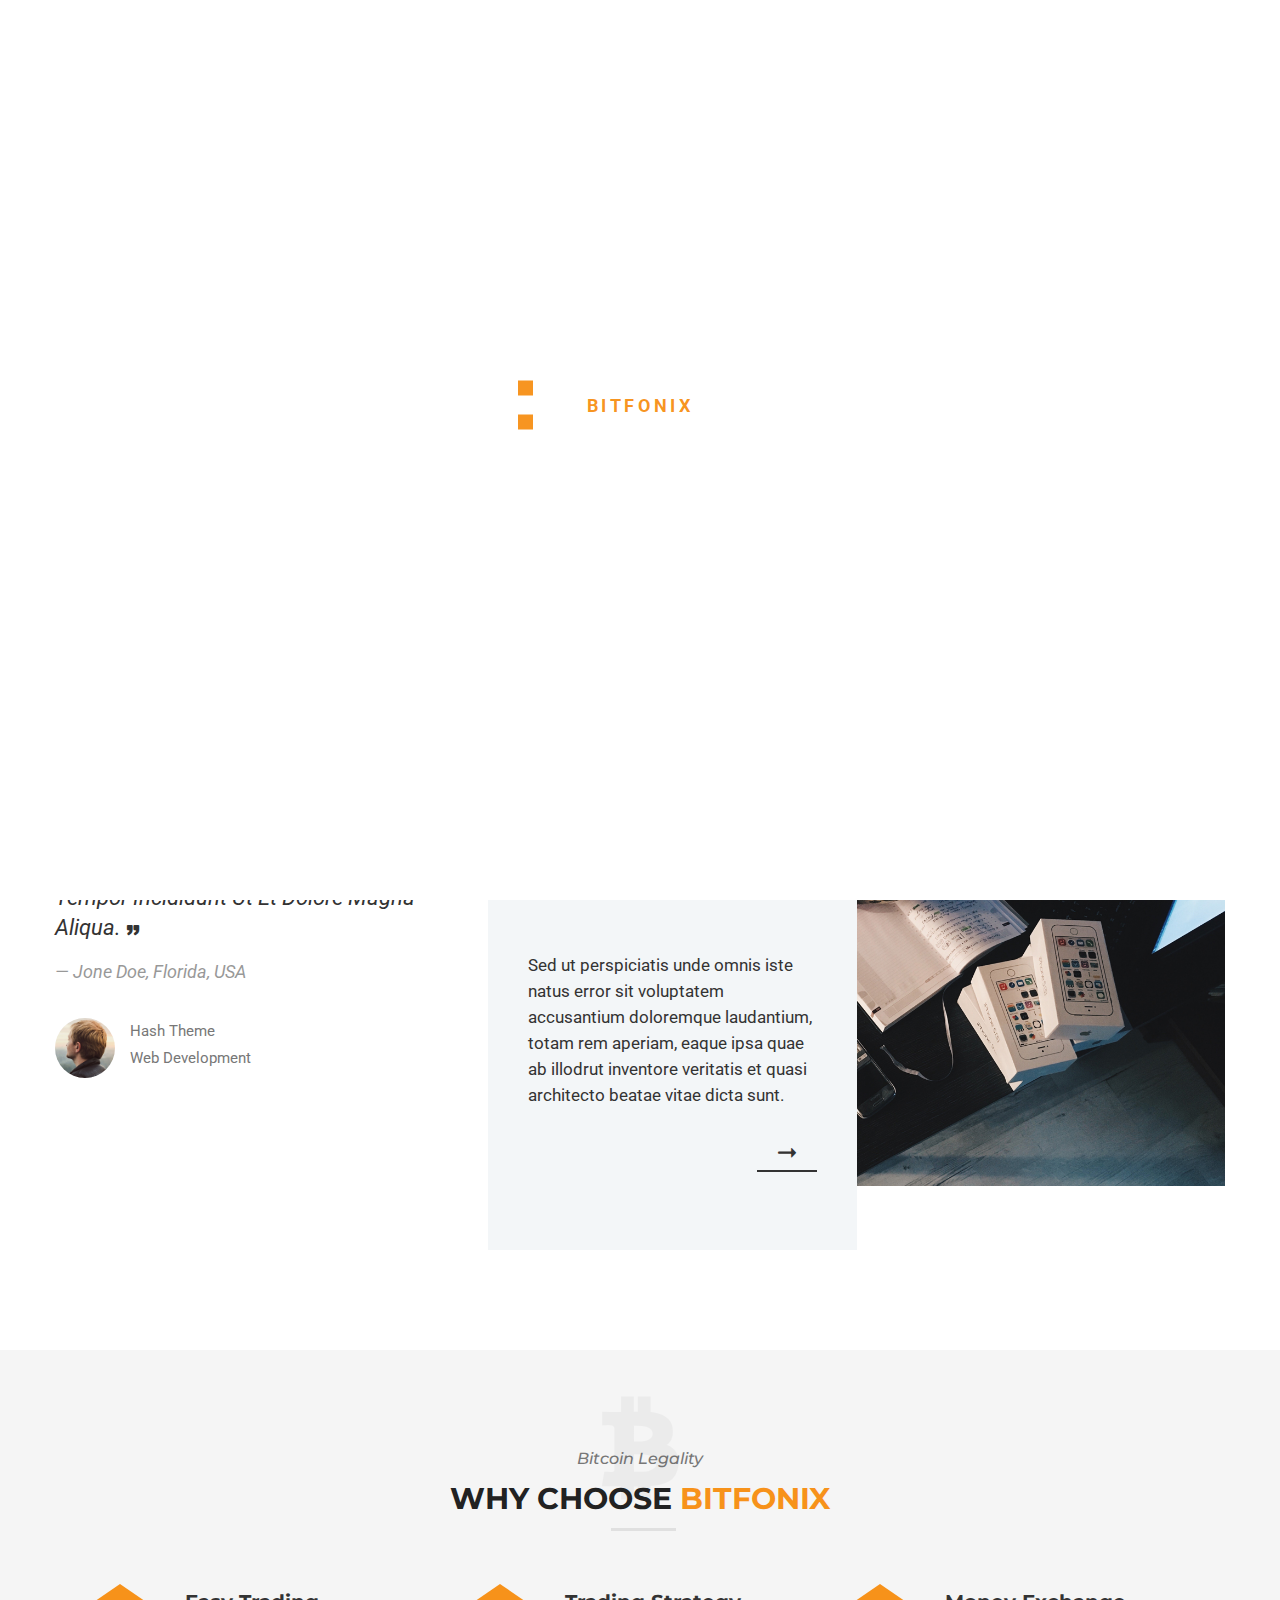
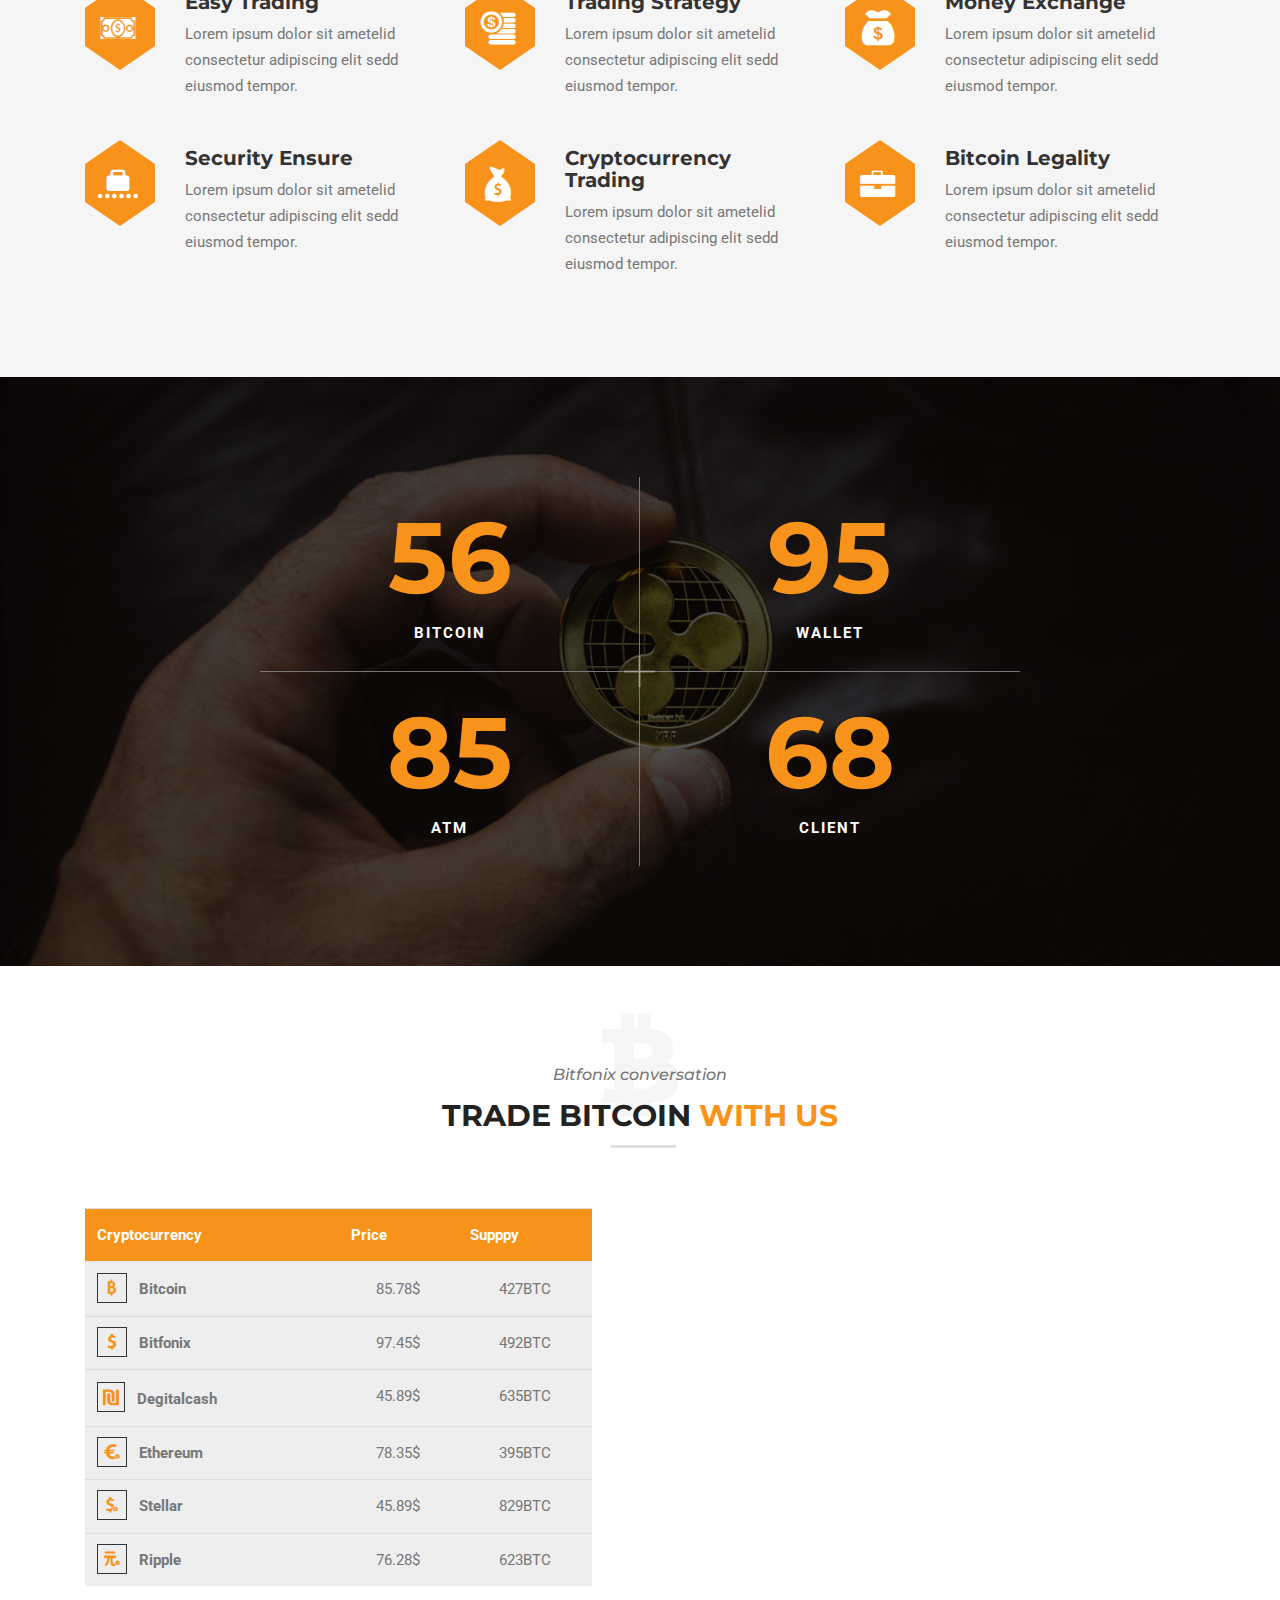
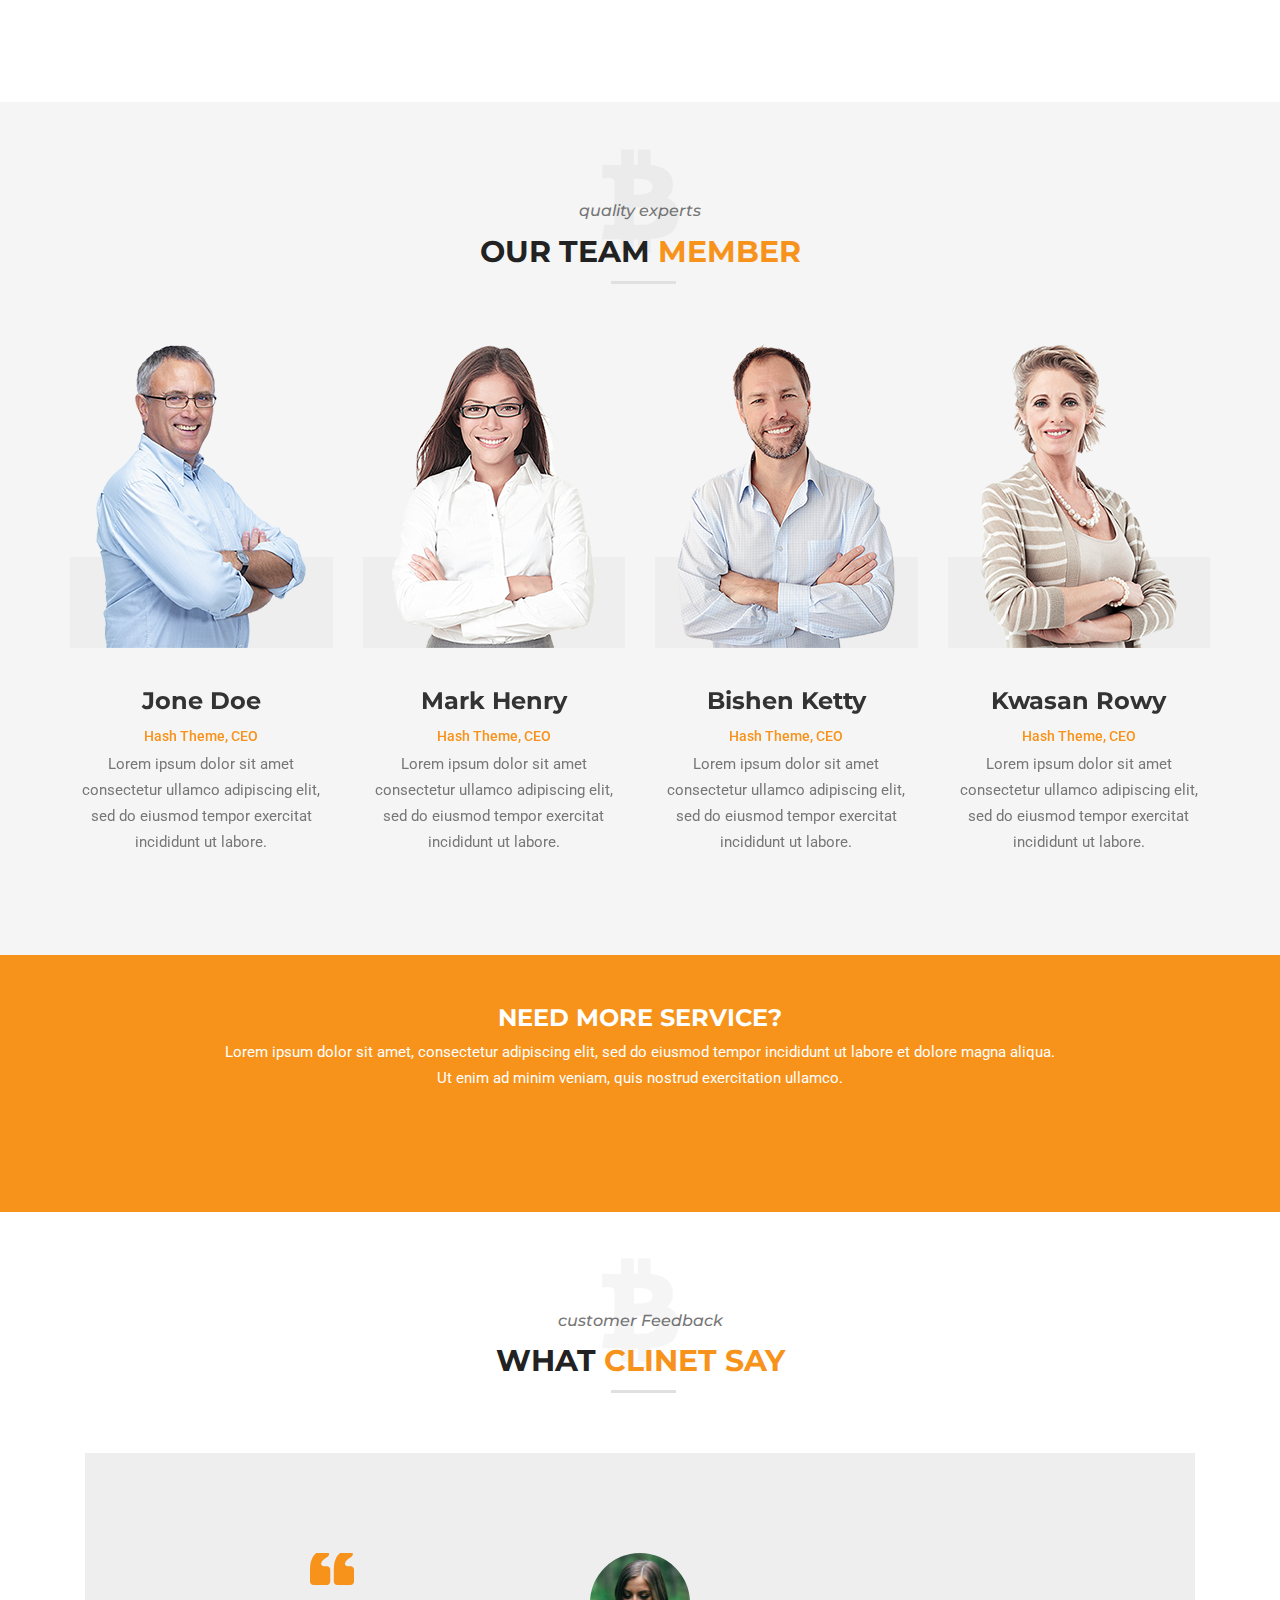
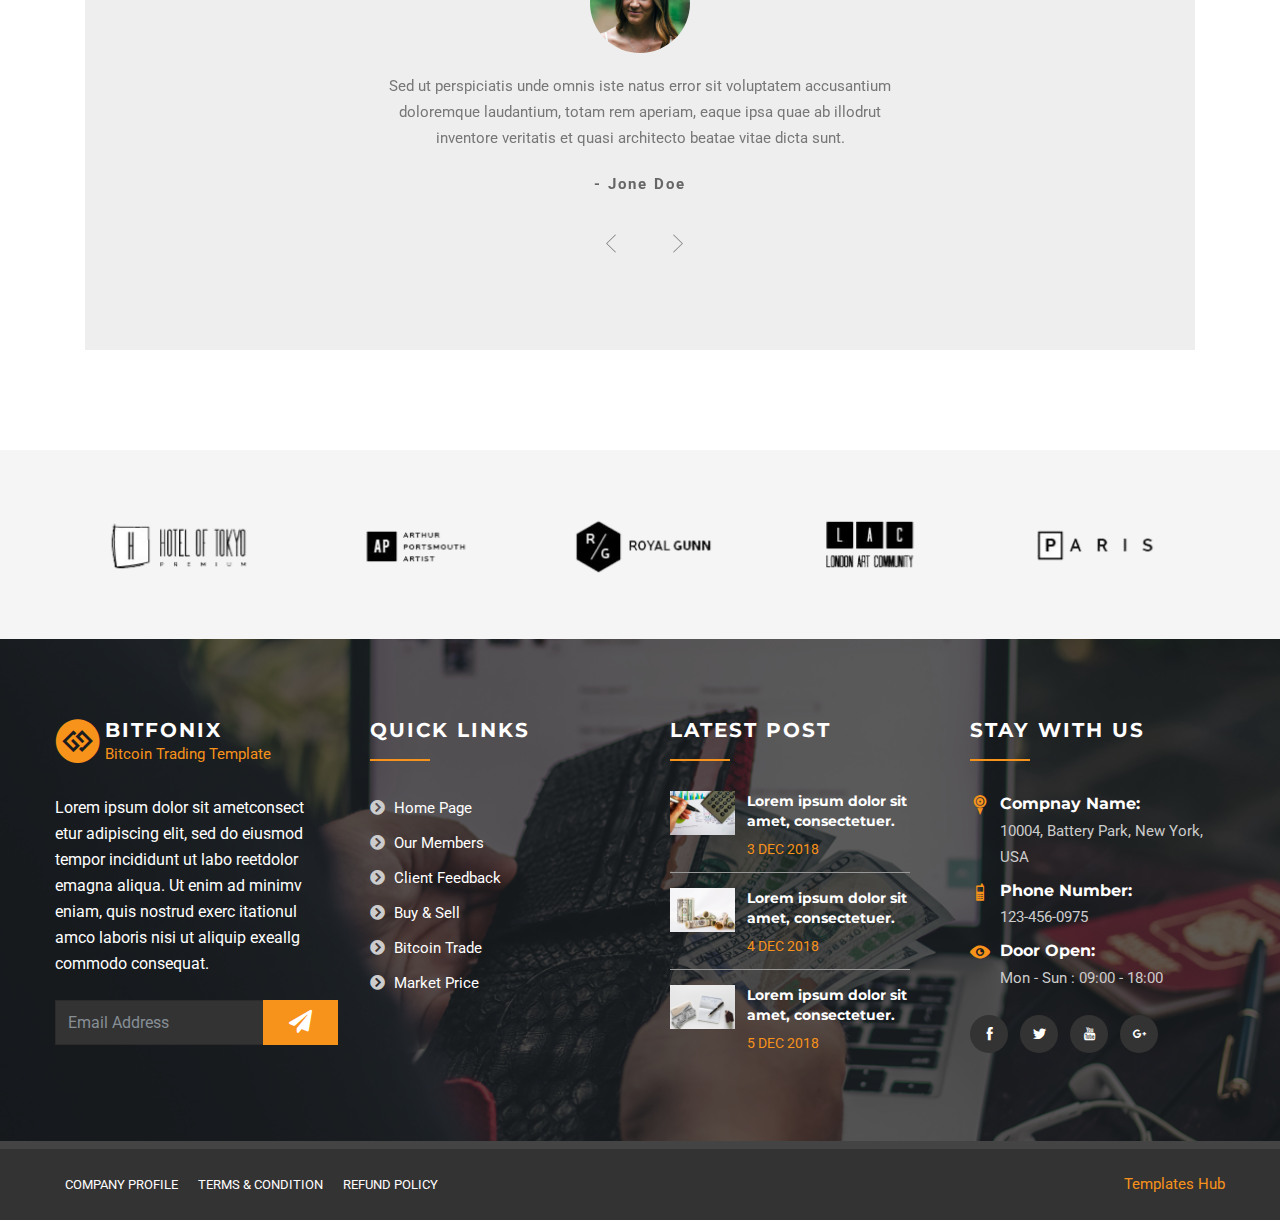
<file: about.html>
<!DOCTYPE html>
<html lang="zxx">


<!-- about.html 04:54  -->
<head>
    <meta charset="utf-8">
    <meta name="viewport" content="width=device-width, initial-scale=1, shrink-to-fit=no">
    <!-- The above 3 meta tags *must* come first in the head; any other head content must come *after* these tags -->
    <link rel="shortcut icon" type="image/x-icon" href="assets/img/favicon.ico" />
    <title>Bitfonix - Bitcoin And Crypto Currency HTML Template </title>
    <!-- Bootstrap core CSS -->
    <link href="assets/bootstrap/css/bootstrap.min.css" rel="stylesheet">
    <!-- Google Font  -->
     <link href="https://fonts.googleapis.com/css?family=Montserrat:400,400i,500,500i,600,600i,700,700i|Roboto:400,400i,500,500i,700,700i" rel="stylesheet"> 
    <!-- icofont icon -->
    <link rel="stylesheet" href="assets/css/icofont.css">	
    <!-- font awesome icon -->
    <link rel="stylesheet" href="assets/css/fontawesome-all.min.css">	
    <!-- animate CSS -->
    <link rel="stylesheet" href="assets/css/animate.css">
	<!--- meanmenu Css-->
    <link rel="stylesheet" href="assets/css/meanmenu.min.css" media="all" />	
    <!--- owl carousel Css-->
    <link rel="stylesheet" href="assets/owlcarousel/css/owl.carousel.min.css">
    <link rel="stylesheet" href="assets/owlcarousel/css/owl.theme.default.min.css">
    <!-- venobox -->
    <link rel="stylesheet" href="assets/venobox/css/venobox.css" />	
    <!-- Style CSS --> 
    <link rel="stylesheet" href="assets/css/style.css">
    <!-- Responsive  CSS -->
    <link rel="stylesheet" href="assets/css/responsive.css">
</head>

<body>

	<!-- START PRELOADER -->
	<div id="page-preloader">
		<div class="theme-loader">Bitfonix</div>
	</div>
	<!-- END PRELOADER --> 
	
	<!-- START HEADER SECTION -->
	<header class="main-header header-1">
		<!-- START TOP AREA -->
		<div class="top-area">
			<div class="auto-container">
				<div class="row">
					<div class="col-lg-8 col-md-12 col-sm-12 col-12">
						<div class="info-menu">
							<ul>
								<li><a href="#"><i class="icofont icofont-time"></i> Opening Hours - Mon to Sat: 9AM to 5PM</a></li>
							</ul>
						</div>
					</div>
					<!-- end col -->
					<div class="col-lg-4 col-md-12 col-sm-12 col-12">
						<div class="info-menu">
							<ul>
								<li><a href="#"><i class="icofont icofont-login"></i> Login </a></li>
								<li><a href="#"><i class="icofont icofont-user-alt-5"></i> Register </a></li>
								<li><a href="#"><i class="icofont icofont-hand-drag2"></i> Help </a></li>
								<li><a href="#"><i class="icofont icofont-live-support"></i> Support </a></li>
							</ul>
						</div>
					</div> 
					<!-- end col -->
				</div>
			</div>
		</div>
		<!-- END TOP AREA -->

		<!-- START LOGO AREA -->
		<div class="logo-area">
			<div class="auto-container">
				<div class="row">
					<div class="col-lg-5 col-md-3 col-sm-6 col-7 mx-auto pl-0 mb-lg-0 mb-5">
						<div class="logo">
							<a href="index.html">
							   <img class="img-fluid" src="./assets/img/Logo 2/PROMETRIVA final.png" alt="">
							</a>
						</div>
					</div>
					<!-- end col -->
					<div class="col-lg-7 col-md-12 col-sm-12 col-12">
						<div class="header-info-box">
                            <div class="header-info-icon">
								<i class="fa fa-envelope-open"></i>
							</div>
							<p>Email Us</p>
                            <h6>info@yoursite.com</h6>
                        </div>
						<div class="header-info-box">
                            <div class="header-info-icon">
								<i class="icofont icofont-phone"></i>
							</div>
							<p>Call Us</p>
                            <h6>123-456-0975</h6>
                        </div>
						<div class="header-info-box">
                            <a href="#" class="quote-btn">Get Started <i class="icofont icofont-caret-right"></i></a>
                        </div>
					</div>
					<!-- end col -->
				</div>
			</div>
		</div>
		<!-- END LOGO AREA -->

		<!-- START NAVIGATION AREA -->
		<div class="sticky-menu">
			<div class="mainmenu-area">
				<div class="auto-container">
					<div class="row">
						<div class="col-lg-9 d-none d-lg-block d-md-none">
							<nav class="navbar navbar-expand-lg justify-content-left">
								<ul class="navbar-nav">
								   <li class="dropdown"><a href="index-2.html" class="nav-link">Home</a>
										<ul class="dropdown-menu">
											<li><a href="index-2.html">Home 1</a></li>
											<li><a href="index-3.html">Home 2</a></li>
											<li><a href="index-4.html">Home 3</a></li>
											<li><a href="index-5.html">Home 4</a></li>
										</ul>
									</li>
									<li class="dropdown"><a class="active nav-link" href="#">Pages</a>
										<ul class="dropdown-menu">
											<li><a href="about.html">About Us</a></li>
											<li><a href="team.html">Our Team</a></li>
											<li><a href="single-team.html">Team Single</a></li>
											<li><a href="gallery.html">Gallery</a></li>
											<li><a href="pricing.html">Our Pricing</a></li>
											<li><a href="faq.html">FAQ</a></li>
											<li><a href="error.html">404</a></li>
										</ul>
									</li>
									<li class="dropdown"><a href="service.html" class="nav-link">Services</a>
										<ul class="dropdown-menu">
											<li><a href="service.html">Our All Services</a></li>
											<li><a href="single-service.html">Bitcoin Trading</a></li>
											<li><a href="single-service.html">Coin Buy & Sell</a></li>
											<li><a href="single-service.html">Bitcoin & Ethereum</a></li>
											<li><a href="single-service.html">Cryptocurrency</a></li>
										</ul>
									</li>
									<li class="dropdown"><a href="service.html" class="nav-link">Shop</a>
										<ul class="dropdown-menu">
											<li><a href="shop.html">Our Products</a></li>
											<li><a href="single-product.html">Product Details</a></li>
											<li><a href="shop-cart.html">Shopping Cart</a></li>
											<li><a href="shop-checkout.html">Shopping Checkout</a></li>
										</ul>
									</li>
									<li class="dropdown"><a href="buy.html" class="nav-link">Coin</a>
										<ul class="dropdown-menu">
											<li><a href="buy.html">Buy & Sell</a></li>
											<li><a href="data.html">Analyze</a></li>
											<li><a href="wallet.html">wallet</a></li>
											<li><a href="exchange.html">Exchange</a></li>
										</ul>
									</li>
									<li class="dropdown"><a href="blog.html" class="nav-link">News</a>
										<ul class="dropdown-menu">
											<li><a href="blog.html">Latest News</a></li>
											<li><a href="single-blog.html">Single News</a></li>
										</ul>
									</li>
									<li><a href="contact.html" class="nav-link">Contact</a></li>
								</ul>
							</nav>
						</div>
						<div class="col-lg-3 d-none d-lg-block d-md-none text-right pr-0">
							<form class="navbar-form">
								<div class="form-group">
									<input class="form-control" name="search" value="Search here..." type="text">
									<button type="submit" class="btn"><i class="fa fa-search-plus"></i></button>
								</div>
							</form>
						</div>
					</div>
				</div>
			</div>
		</div>
		<!-- END NAVIGATION AREA -->	
	</header>
	<!-- END HEADER SECTION -->
	
	<!-- START PAGE BANNER AND BREADCRUMBS -->
	<section id="page-banner">
		<div class="single-page-title-area overlay" data-background="assets/img/bg/slide1.jpg">
			<div class="auto-container">
				<div class="row">
					<div class="col-12 text-center">
						<div class="single-page-title">
							<h2>About Bitfonix</h2>
							<p>Lorem ipsum dolor sit amet</p>
						</div>
					</div>
				</div>
				<!-- end row-->
			</div>
		</div>
		<div class="single-page-title-area-bottom">
			<div class="auto-container">
				<div class="row">
					<div class="col-12 text-center">
						<ol class="breadcrumb">
							<li class="breadcrumb-item"><a href="#">Home</a></li>
							<li class="breadcrumb-item active">About us</li>
						</ol>
					</div>
				</div>
				<!-- end row-->
			</div>
		</div>
	</section>
	<!-- END PAGE BANNER AND BREADCRUMBS -->
	
	<!-- START ABOUT PROMO SECTION -->
    <div id="aboutpromo" class="section-padding mt-lg-5 mt-md-5 mt-0">
        <div class="auto-container">
			<div class="row">
				<div class="col-lg-4 col-md-4 col-12 mb-lg-0 mb-md-0 mb-5">
					<div class="blockquote-wrapper">
						<span class="blockquote-line"></span>
						<blockquote class="blockquote">
							<p><i class="icofont icofont-quote-left"></i> Lorem ipsum dolor sit amet, consectetur adipiscing elit Inte posuere erat a ante sed do eiusd tempor incididunt ut et dolore magna aliqua. <i class="icofont icofont-quote-right"></i></p>
							<footer class="blockquote-footer">Jone Doe, <cite title="Source Title">Florida, USA</cite></footer>
						</blockquote>
						<div class="single-blog-hadmin">
							<div class="single-blog-hadmin-img">
								<img class="img-fluid rounded-circle" src="assets/img/team/person2.jpg" alt="">
							</div>
							<div class="single-blog-hadmin-info">
								<p>Hash Theme</p>
								<span>Web Development</span>
							</div>
						</div>
					</div>
				</div>
				<!-- end col -->
				<div class="col-lg-8 col-md-8 col-12 pl-lg-5">
					<div class="image-style-2-wrapper">
						<div class="image-style-2-inner">
							<div class="image-one">
								<img src="assets/img/bg/slide3.jpg" class="img-fluid" alt="">
							</div>
							<div class="image-two">
								<div class="image-two-logo">
									<img class="img-fluid" src="assets/img/clients/4.png" alt="">
								</div>
								<div class="image-two-des">
									<p>Sed ut perspiciatis unde omnis iste natus error sit voluptatem accusantium doloremque laudantium, totam rem aperiam, eaque ipsa quae ab illodrut inventore veritatis et quasi architecto beatae vitae dicta sunt. </p>
								</div>
								<div class="image-two-rem text-right">
									<a href="#"><i class="icofont icofont-long-arrow-right"></i></a>
								</div>
							</div>
						</div>
					</div>				
				</div>
				<!-- end col -->				
			</div>
        </div>
        <!--- END CONTAINER -->
    </div>
    <!-- END ABOUT PROMO SECTION -->
	
	<!-- START CHOOSE US SECTION -->
    <section id="chhoseus" class="section-padding bg-gray">
        <div class="container">
			<div class="row">
				<div class="col-12 text-center">
					<div class="section-title">
						<h5>Bitcoin Legality</h5>
						<h3>Why Choose <span>Bitfonix</span></h3>
					</div>
				</div>
			</div>
			<!-- end section title -->
			<div class="row">	 
				<div class="col-lg-4 col-md-4 col-12 mb-5">
					<div class="single-wcus">
						<div class="single-wcus-icon">
							<i class="icofont icofont-bill"></i>
						</div>
						<div class="single-wcus-text">
							<h5>Easy Trading</h5>
							<p>Lorem ipsum dolor sit ametelid consectetur adipiscing elit sedd eiusmod tempor.</p>
						</div>
					</div>
				</div>
				<!-- end single chooseus -->	 
				<div class="col-lg-4 col-md-4 col-12 mb-5">
					<div class="single-wcus">
						<div class="single-wcus-icon">
							<i class="icofont icofont-coins"></i>
						</div>
						<div class="single-wcus-text">
							<h5>Trading Strategy</h5>
							<p>Lorem ipsum dolor sit ametelid consectetur adipiscing elit sedd eiusmod tempor.</p>
						</div>
					</div>
				</div>
				<!-- end single chooseus -->	 
				<div class="col-lg-4 col-md-4 col-12 mb-lg-0 mb-md-0 mb-5">
					<div class="single-wcus">
						<div class="single-wcus-icon">
							<i class="icofont icofont-money"></i>
						</div>
						<div class="single-wcus-text">
							<h5>Money Exchange</h5>
							<p>Lorem ipsum dolor sit ametelid consectetur adipiscing elit sedd eiusmod tempor.</p>
						</div>
					</div>
				</div>
				<!-- end single chooseus -->	 
				<div class="col-lg-4 col-md-4 col-12 mb-lg-0 mb-md-0 mb-5">
					<div class="single-wcus">
						<div class="single-wcus-icon">
							<i class="icofont icofont-ui-travel"></i>
						</div>
						<div class="single-wcus-text">
							<h5>Security Ensure</h5>
							<p>Lorem ipsum dolor sit ametelid consectetur adipiscing elit sedd eiusmod tempor.</p>
						</div>
					</div>
				</div>
				<!-- end single chooseus -->	 
				<div class="col-lg-4 col-md-4 col-12 mb-lg-0 mb-md-0 mb-5">
					<div class="single-wcus">
						<div class="single-wcus-icon">
							<i class="icofont icofont-money-bag"></i>
						</div>
						<div class="single-wcus-text">
							<h5>Cryptocurrency Trading</h5>
							<p>Lorem ipsum dolor sit ametelid consectetur adipiscing elit sedd eiusmod tempor.</p>
						</div>
					</div>
				</div>
				<!-- end single chooseus -->	 
				<div class="col-lg-4 col-md-4 col-12">
					<div class="single-wcus">
						<div class="single-wcus-icon">
							<i class="icofont icofont-briefcase"></i>
						</div>
						<div class="single-wcus-text">
							<h5>Bitcoin Legality</h5>
							<p>Lorem ipsum dolor sit ametelid consectetur adipiscing elit sedd eiusmod tempor.</p>
						</div>
					</div>
				</div>
				<!-- end single chooseus -->
			</div>		
        </div>
        <!--- END CONTAINER -->
    </section>
    <!-- END CHOOSE US SECTION -->	
	
	<!-- START COUNTER SECTION -->
    <section id="counter" class="section-padding overlay counter-section section-back-image-2" data-background="assets/img/bg/counterbg2.jpg">
        <div class="container"> 
			<div class="row text-center counter-wrapper">	 
				<div class="col-lg-8 mx-auto">	 
					<div class="row">	 
						<div class="col-lg-6 col-md-6 col-12 counter-wrapper-inner">
							<div class="single-counter">
								<h3 class="timer">56</h3>
								<p>Bitcoin</p>
							</div>							
						</div>
						<!-- end col -->	 
						<div class="col-lg-6 col-md-6 col-12 counter-wrapper-inner">
							<div class="single-counter">
								<h3 class="timer">95</h3>
								<p>Wallet</p>
							</div>							
						</div>
						<!-- end col -->	 
						<div class="col-lg-6 col-md-6 col-12 counter-wrapper-inner">
							<div class="single-counter">
								<h3 class="timer">85</h3>
								<p>ATM</p>
							</div>							
						</div>
						<!-- end col -->	 
						<div class="col-lg-6 col-md-6 col-12 counter-wrapper-inner">
							<div class="single-counter">
								<h3 class="timer">68</h3>
								<p>Client</p>
							</div>							
						</div>
						<!-- end col -->
					</div>
				</div>
			</div>
        </div>
        <!--- END CONTAINER -->
    </section>
    <!-- END PROMO SECTION -->
	
	<!-- START PRICETABLE SECTION -->
    <section id="pricetable" class="section-padding">
        <div class="container">
			<div class="row">
				<div class="col-12 text-center">
					<div class="section-title">
						<h5>Bitfonix conversation</h5>
						<h3>Trade Bitcoin <span>With Us</span></h3>
					</div>
				</div>
			</div>
			<!-- end section title -->
			<div class="row">
				<div class="col-lg-6 col-md-6 col-12 pr-lg-5 pr-md-5 pr-sm-0 pr-0 mb-lg-0 mb-md-4 mb-sm-4 mb-4">
					<div class="table-responsive">
						<table class="bitland-table bitland-table-2 table">
							<thead>
								<tr>
									<th scope="col">Cryptocurrency</th>
									<th scope="col">Price</th>
									<th scope="col">Supppy</th>
								</tr>
							</thead>
							<tbody>
								<tr>
									<th scope="row"><i class="icofont icofont-cur-baht"></i> Bitcoin</th>
									<td>85.78$</td>
									<td>427BTC</td>
								</tr>
								<tr>
									<th scope="row"><i class="icofont icofont-cur-dollar"></i> Bitfonix</th>
									<td>97.45$</td>
									<td>492BTC</td>
								</tr>
								<tr>
									<th scope="row"><i class="fas fa-shekel-sign"></i> Degitalcash</th>
									<td>45.89$</td>
									<td>635BTC</td>
								</tr>
								<tr>
									<th scope="row"><i class="icofont icofont-cur-euro-true"></i> Ethereum</th>
									<td>78.35$</td>
									<td>395BTC</td>
								</tr>
								<tr>
									<th scope="row"><i class="icofont icofont-cur-dollar-plus"></i> Stellar</th>
									<td>45.89$</td>
									<td>829BTC</td>
								</tr>
								<tr>
									<th scope="row"><i class="icofont icofont-cur-renminbi-true"></i> Ripple</th>
									<td>76.28$</td>
									<td>623BTC</td>
								</tr>
							</tbody>
						</table>
					</div>
				</div>
				<!-- end col -->
				<div class="col-lg-6 col-md-6 col-12">
					<div class="cal-convertor">
							<script>
								baseUrl = "https://widgets.cryptocompare.com/";
								var scripts = document.getElementsByTagName("script");
								var embedder = scripts[ scripts.length - 1 ];
								(function (){
								var appName = encodeURIComponent(window.location.hostname);
								if(appName==""){appName="local";}
								var s = document.createElement("script");
								s.type = "text/javascript";
								s.async = true;
								var theUrl = baseUrl+'serve/v1/coin/chart?fsym=BTC&tsym=USD';
								s.src = theUrl + ( theUrl.indexOf("?") >= 0 ? "&" : "?") + "app=" + appName;
								embedder.parentNode.appendChild(s);
								})();
							</script>
						</div>		
				</div>
				<!-- end col -->				
			</div>	
        </div>
        <!--- END CONTAINER -->
    </section>
    <!-- END PRICETABLE SECTION -->
	
	<!-- START TEAM SECTION -->
    <section id="team" class="section-padding bg-gray">
        <div class="container">
			<div class="row">
				<div class="col-12 text-center">
					<div class="section-title">
						<h5>quality experts</h5>
						<h3>Our Team <span>Member</span></h3>
					</div>
				</div>
			</div>
			<!-- end section title -->	 
			<div class="row text-center">
				<div class="team-slider owl-carousel owl-theme">
					<div class="single-team-wrapper">
						<div class="single-team">
							<div class="single-team-img">
								<img class="img-fluid" src="assets/img/team/1.png" alt="">
								<div class="single-team-social">
									<ul>
									   <li><a class="sicon1" href="#"><i class="icofont icofont-social-facebook"></i></a></li>
									   <li><a class="sicon2" href="#"><i class="icofont icofont-social-twitter"></i></a></li>
									   <li><a class="sicon3" href="#"><i class="icofont icofont-social-youtube-play"></i></a></li>
									</ul>
								</div>
							</div>
							<div class="single-team-meta">
								<h4>Jone Doe</h4>
								<span>Hash Theme, CEO</span>
								<p>Lorem ipsum dolor sit amet consectetur ullamco adipiscing elit, sed do eiusmod tempor exercitat incididunt ut labore.</p>
							</div>	
						</div>							
					</div>
					<!-- end col -->
					<div class="single-team-wrapper">
						<div class="single-team">
							<div class="single-team-img">
								<img class="img-fluid" src="assets/img/team/2.png" alt="">
								<div class="single-team-social">
									<ul>
									   <li><a class="sicon1" href="#"><i class="icofont icofont-social-facebook"></i></a></li>
									   <li><a class="sicon2" href="#"><i class="icofont icofont-social-twitter"></i></a></li>
									   <li><a class="sicon3" href="#"><i class="icofont icofont-social-youtube-play"></i></a></li>
									</ul>
								</div>
							</div>
							<div class="single-team-meta">
								<h4>Mark Henry</h4>
								<span>Hash Theme, CEO</span>
								<p>Lorem ipsum dolor sit amet consectetur ullamco adipiscing elit, sed do eiusmod tempor exercitat incididunt ut labore.</p>
							</div>	
						</div>							
					</div>
					<!-- end col -->
					<div class="single-team-wrapper">
						<div class="single-team">
							<div class="single-team-img">
								<img class="img-fluid" src="assets/img/team/3.png" alt="">
								<div class="single-team-social">
									<ul>
									   <li><a class="sicon1" href="#"><i class="icofont icofont-social-facebook"></i></a></li>
									   <li><a class="sicon2" href="#"><i class="icofont icofont-social-twitter"></i></a></li>
									   <li><a class="sicon3" href="#"><i class="icofont icofont-social-youtube-play"></i></a></li>
									</ul>
								</div>
							</div>
							<div class="single-team-meta">
								<h4>Bishen Ketty</h4>
								<span>Hash Theme, CEO</span>
								<p>Lorem ipsum dolor sit amet consectetur ullamco adipiscing elit, sed do eiusmod tempor exercitat incididunt ut labore.</p>
							</div>	
						</div>							
					</div>
					<!-- end col -->
					<div class="single-team-wrapper">
						<div class="single-team">
							<div class="single-team-img">
								<img class="img-fluid" src="assets/img/team/4.png" alt="">
								<div class="single-team-social">
									<ul>
									   <li><a class="sicon1" href="#"><i class="icofont icofont-social-facebook"></i></a></li>
									   <li><a class="sicon2" href="#"><i class="icofont icofont-social-twitter"></i></a></li>
									   <li><a class="sicon3" href="#"><i class="icofont icofont-social-youtube-play"></i></a></li>
									</ul>
								</div>
							</div>
							<div class="single-team-meta">
								<h4>Kwasan Rowy</h4>
								<span>Hash Theme, CEO</span>
								<p>Lorem ipsum dolor sit amet consectetur ullamco adipiscing elit, sed do eiusmod tempor exercitat incididunt ut labore.</p>
							</div>	
						</div>							
					</div>
					<!-- end col -->
					<div class="single-team-wrapper">
						<div class="single-team">
							<div class="single-team-img">
								<img class="img-fluid" src="assets/img/team/5.png" alt="">
								<div class="single-team-social">
									<ul>
									   <li><a class="sicon1" href="#"><i class="icofont icofont-social-facebook"></i></a></li>
									   <li><a class="sicon2" href="#"><i class="icofont icofont-social-twitter"></i></a></li>
									   <li><a class="sicon3" href="#"><i class="icofont icofont-social-youtube-play"></i></a></li>
									</ul>
								</div>
							</div>
							<div class="single-team-meta">
								<h4>Jone Doe</h4>
								<span>Hash Theme, CEO</span>
								<p>Lorem ipsum dolor sit amet consectetur ullamco adipiscing elit, sed do eiusmod tempor exercitat incididunt ut labore.</p>
							</div>	
						</div>							
					</div>
					<!-- end col -->	
				</div>
			</div>
			<!-- end row -->
        </div>
        <!--- END CONTAINER -->
    </section>
    <!-- END TEAM SECTION -->
	
	<!-- START CALLTOACTION SECTION -->
	<section id="calltoaction" class="calltoaction-padding section-padding bg-theme">
		<div class="container">
			<div class="row">
				<div class="col-12 text-center">
					<div class="calltoaction-two-wrap mb-4">
						<h4 class="text-uppercase">Need More Service?</h4>
						<p>Lorem ipsum dolor sit amet, consectetur adipiscing elit, sed do eiusmod tempor incididunt ut labore et dolore magna aliqua.<br> Ut enim ad minim veniam, quis nostrud exercitation ullamco.</p>
					</div>
					<a href="#" class=" wow fadeInDown btn-style btn-border btn-border-3">Contact Us <i class="icofont icofont-hand-right"></i></a>
				</div>
				<!-- end col -->
				<!-- end col -->
			</div>
			<!-- end row-->
		</div>
	</section>
    <!-- END CALLTOACTION SECTION -->
	
	<!-- START TESTIMONIAL SECTION -->
    <section id="testimonial" class="section-padding">
        <div class="container">
			<div class="row">
				<div class="col-12 text-center">
					<div class="section-title">
						<h5>customer Feedback</h5>
						<h3>What <span>Clinet Say</span></h3>
					</div>
				</div>
			</div>
			<!-- end section title -->
			<div class="testimonial-wrapper bg-gray-2 section-padding">
				<div class="row">
					<div class="col-lg-8 mx-lg-auto mx-md-auto mx-0 text-center">
						<div class="testimonial-slider owl-carousel owl-theme">
							<div class="single-testimonial">
								<div class="single-testimonial-image">
									<img class="img-fluid rounded-circle" src="assets/img/team/person1.jpg" alt="">
								</div>
								<div class="single-testimonial-content">
									<p>Sed ut perspiciatis unde omnis iste natus error sit voluptatem accusantium doloremque laudantium, totam rem aperiam, eaque ipsa quae ab illodrut inventore veritatis et quasi architecto beatae vitae dicta sunt. </p>
								</div>
								<div class="single-testimonial-meta">
									<p>- Jone Doe</p>
								</div>
							</div>
							<!-- end single testimonial -->
							<div class="single-testimonial">
								<div class="single-testimonial-image">
									<img class="img-fluid rounded-circle" src="assets/img/team/person2.jpg" alt="">
								</div>
								<div class="single-testimonial-content">
									<p>Sed ut perspiciatis unde omnis iste natus error sit voluptatem accusantium doloremque laudantium, totam rem aperiam, eaque ipsa quae ab illodrut inventore veritatis et quasi architecto beatae vitae dicta sunt. </p>
								</div>
								<div class="single-testimonial-meta">
									<p>- Hash Theme</p>
								</div>
							</div>
							<!-- end single testimonial -->
						</div>
					</div>
				</div>
			</div>
        </div>
        <!--- END CONTAINER -->
    </section>
    <!-- END TESTIMONIAL SECTION -->
	
	<!-- START CLIENT SECTION -->
    <div id="client" class="client-section-padding bg-gray">
        <div class="container">
			<div class="row">
				<div class="col-lg-12 text-center">
					<div class="client-slider owl-carousel owl-theme">
						<div class="single-client">
                            <a href="#"><img class="img-fluid" src="assets/img/clients/1.png" alt=""></a>
                        </div>
						<div class="single-client">
                            <a href="#"><img class="img-fluid" src="assets/img/clients/5.png" alt=""></a>
                        </div>
						<div class="single-client">
                            <a href="#"><img class="img-fluid" src="assets/img/clients/3.png" alt=""></a>
                        </div>
						<div class="single-client">
                            <a href="#"><img class="img-fluid" src="assets/img/clients/2.png" alt=""></a>
                        </div>
						<div class="single-client">
                            <a href="#"><img class="img-fluid" src="assets/img/clients/4.png" alt=""></a>
                        </div>
						<div class="single-client">
                            <a href="#"><img class="img-fluid" src="assets/img/clients/6.png" alt=""></a>
                        </div>
					</div>
				</div>
			</div>
        </div>
        <!--- END CONTAINER -->
    </div>
    <!-- END CLIENT SECTION -->
	
    <!-- START FOOTER -->
    <footer>
        <!--Footer top -->
        <div class="footer-top overlay section-back-image-2" data-background="assets/img/bg/slide1.jpg">
            <div class="auto-container">
                <div class="row">
                    <div class="col-lg-3 col-md-6 col-sm-12 col-12 mb-lg-0 mb-md-5 mb-5 footer-widget">
                        <div class="footer-logo col-12 p-0">
                            <a href="index-2.html">
								<div class="footer-logo-icon">
                                 <i class="fab fa-gg-circle"></i>
                                </div>
								<div class="footer-logo-text">
                                    <h3>Bitfonix</h3>
                                    <p>Bitcoin Trading Template</p>
                                </div>
							</a>
                        </div>
                        <div class="about mb-2">
                            <p>Lorem ipsum dolor sit ametconsect etur adipiscing elit, sed do eiusmod tempor incididunt ut labo reetdolor emagna aliqua. Ut enim ad minimv eniam, quis nostrud exerc itationul amco laboris nisi ut aliquip exeallg commodo consequat.</p>
                        </div>
                        <div class="footer-news">
							<form action="#">
                                <div class="row">
									<div class="form-group col-lg-9 col-md-9 col-8 pr-lg-0 pr-md-0 pr-2">
										<input name="semail" class="form-control" placeholder="Email Address" type="email">
									</div>
									<button type="submit" class="col-lg-3 col-md-2 col-2 p-0 fnews-btn"><i class="fa fa-paper-plane"></i></button>
								</div>
							 </form>
                        </div>
                    </div>
                    <!-- End Widget -->
                    <div class="col-lg-3 col-md-6 col-sm-12 col-12 mb-lg-0 mb-md-5 mb-5 footer-widget">
                        <div class="footer-section-title col-12 no-padding">
                            <h3>Quick Links</h3>
                        </div>
                        <!-- END SECTION TITLE -->
						<div class="col-12 footer-widget-inner">
							<ul class="quick-link-list">
								<li><a href="#"><i class="fa fa-chevron-circle-right"></i> Home Page</a></li>
								<li><a href="#"><i class="fa fa-chevron-circle-right"></i> Our Members</a></li>
								<li><a href="#"><i class="fa fa-chevron-circle-right"></i> Client feedback</a></li>
								<li><a href="#"><i class="fa fa-chevron-circle-right"></i> Buy & Sell</a></li>
								<li><a href="#"><i class="fa fa-chevron-circle-right"></i> Bitcoin Trade</a></li>
								<li><a href="#"><i class="fa fa-chevron-circle-right"></i> Market Price </a></li>
							</ul>
						</div>	
                    </div>
                    <!-- End Widget -->
                    <div class="col-lg-3 col-md-6 col-sm-12 col-12 mb-lg-0 mb-md-0 mb-5 footer-widget">
                        <div class="footer-section-title col-12 no-padding">
                            <h3>latest Post</h3>
                        </div>
                        <!-- END SECTION TITLE -->
						<div class="col-12 footer-widget-inner recentPost">
							<div class="singleRecpost">
								<img src="assets/img/blog/1.jpg" alt="" class="img-fluid">
								<h6 class="recTitle">
									<a href="#">Lorem ipsum dolor sit amet, consectetuer.</a>
								</h6>
								<p class="posted-on">3 DEC 2018</p>
							</div>
							<div class="singleRecpost">
								<img src="assets/img/blog/2.jpg" alt="" class="img-fluid">
								<h6 class="recTitle">
									<a href="#">Lorem ipsum dolor sit amet, consectetuer.</a>
								</h6>
								<p class="posted-on">4 DEC 2018</p>
							</div>
							<div class="singleRecpost">
								<img src="assets/img/blog/3.jpg" alt="" class="img-fluid">
								<h6 class="recTitle">
									<a href="#">Lorem ipsum dolor sit amet, consectetuer.</a>
								</h6>
								<p class="posted-on">5 DEC 2018</p>
							</div>
						</div>
                    </div>
                    <!-- End Widget -->
                    <div class="col-lg-3 col-md-6 col-sm-12 col-12 mb-0 footer-widget">
                        <div class="footer-section-title col-12 no-padding">
                            <h3>Stay With Us</h3>
                        </div>
                        <!-- END SECTION TITLE -->
						<div class="col-12 footer-widget-inner">
							<div class="single-fcontact mb-2">
								<div class="single-fcontact-icon">
									<i class="icofont icofont-pin"></i>
								</div>
								<div class="single-fcontact-des">
									<h6>Compnay Name:</h6>
									<p>10004, Battery Park, New York, USA </p>
								</div>
							</div>
							<div class="single-fcontact mb-2">
								<div class="single-fcontact-icon">
									<i class="icofont icofont-mobile-phone"></i>
								</div>
								<div class="single-fcontact-des">
									<h6>Phone Number:</h6>
									<p>123-456-0975</p>
								</div>
							</div>
							<div class="single-fcontact">
								<div class="single-fcontact-icon">
									<i class="icofont icofont-eye-alt"></i>
								</div>
								<div class="single-fcontact-des">
									<h6>Door Open:</h6>
									<p>Mon - Sun : 09:00 - 18:00</p>
								</div>
							</div>
						</div>
						<div class="col-12 mt-4 footer-social-war">
							<div class="footer-social">
								<ul>
									<li><a href="#"><i class="icofont icofont-social-facebook"></i></a></li>
									<li><a href="#"><i class="icofont icofont-social-twitter"></i></a></li>
									<li><a href="#"><i class="icofont icofont-social-youtube"></i></a></li>
									<li><a href="#"><i class="icofont icofont-social-google-plus"></i></a></li>
								</ul>
							</div>
						</div>
                    </div>
                    <!-- End Widget -->
                </div>
            </div>
        </div>
		
        <!--Footer Bottom -->
        <div class="copyright">
            <div class="auto-container">
                <div class="row">
                    <div class="col-lg-6 col-md-6 col-sm-12 col-12 mb-lg-0 mb-md-0 mb-4 footer-menu text-center text-lg-left text-md-left">
                        <ul>
                            <li><a href="#">Company Profile</a> </li>
                            <li><a href="#">Terms & Condition</a> </li>
                            <li><a href="#">Refund Policy</a> </li>
                        </ul>
                    </div>
                    <div class="col-lg-6 col-md-6 col-sm-12 col-12 copyright-text text-center text-lg-right text-md-right">
                        <p><a href="https://www.templateshub.net" target="_blank">Templates Hub</a></p>
                    </div>
                </div>
            </div>
        </div>
		
    </footer>
    <!-- END FOOTER -->
	
	<!-- Latest jQuery -->
    <script src="assets/js/jquery-2.2.4.min.js"></script>
    <!-- popper js -->
    <script src="assets/bootstrap/js/popper.min.js"></script>
    <!-- Latest compiled and minified Bootstrap -->
    <script src="assets/bootstrap/js/bootstrap.min.js"></script>
    <!-- meanmenu min js  -->
    <script src="assets/js/jquery.meanmenu.min.js"></script>
	<!-- Sticky JS -->
    <script src="assets/js/jquery.sticky.js"></script>
    <!-- owl-carousel min js  -->
    <script src="assets/owlcarousel/js/owl.carousel.min.js"></script>	
    <!-- jquery appear js  -->
    <script src="assets/js/jquery.appear.js"></script>
    <!-- countTo js -->
    <script src="assets/js/jquery.inview.min.js"></script>
    <!-- venobox js -->
    <script src="assets/venobox/js/venobox.min.js"></script>
    <script src="assets/js/masonry.pkgd.min.js"></script>
    <!-- scroll to top js -->
    <script src="assets/js/scrolltopcontrol.js"></script>
    <!-- WOW - Reveal Animations When You Scroll -->
    <script src="assets/js/wow.min.js"></script>
    <!-- scripts js -->
    <script src="assets/js/scripts.js"></script>
</body>


<!-- about.html 04:54  -->
</html>
</file>
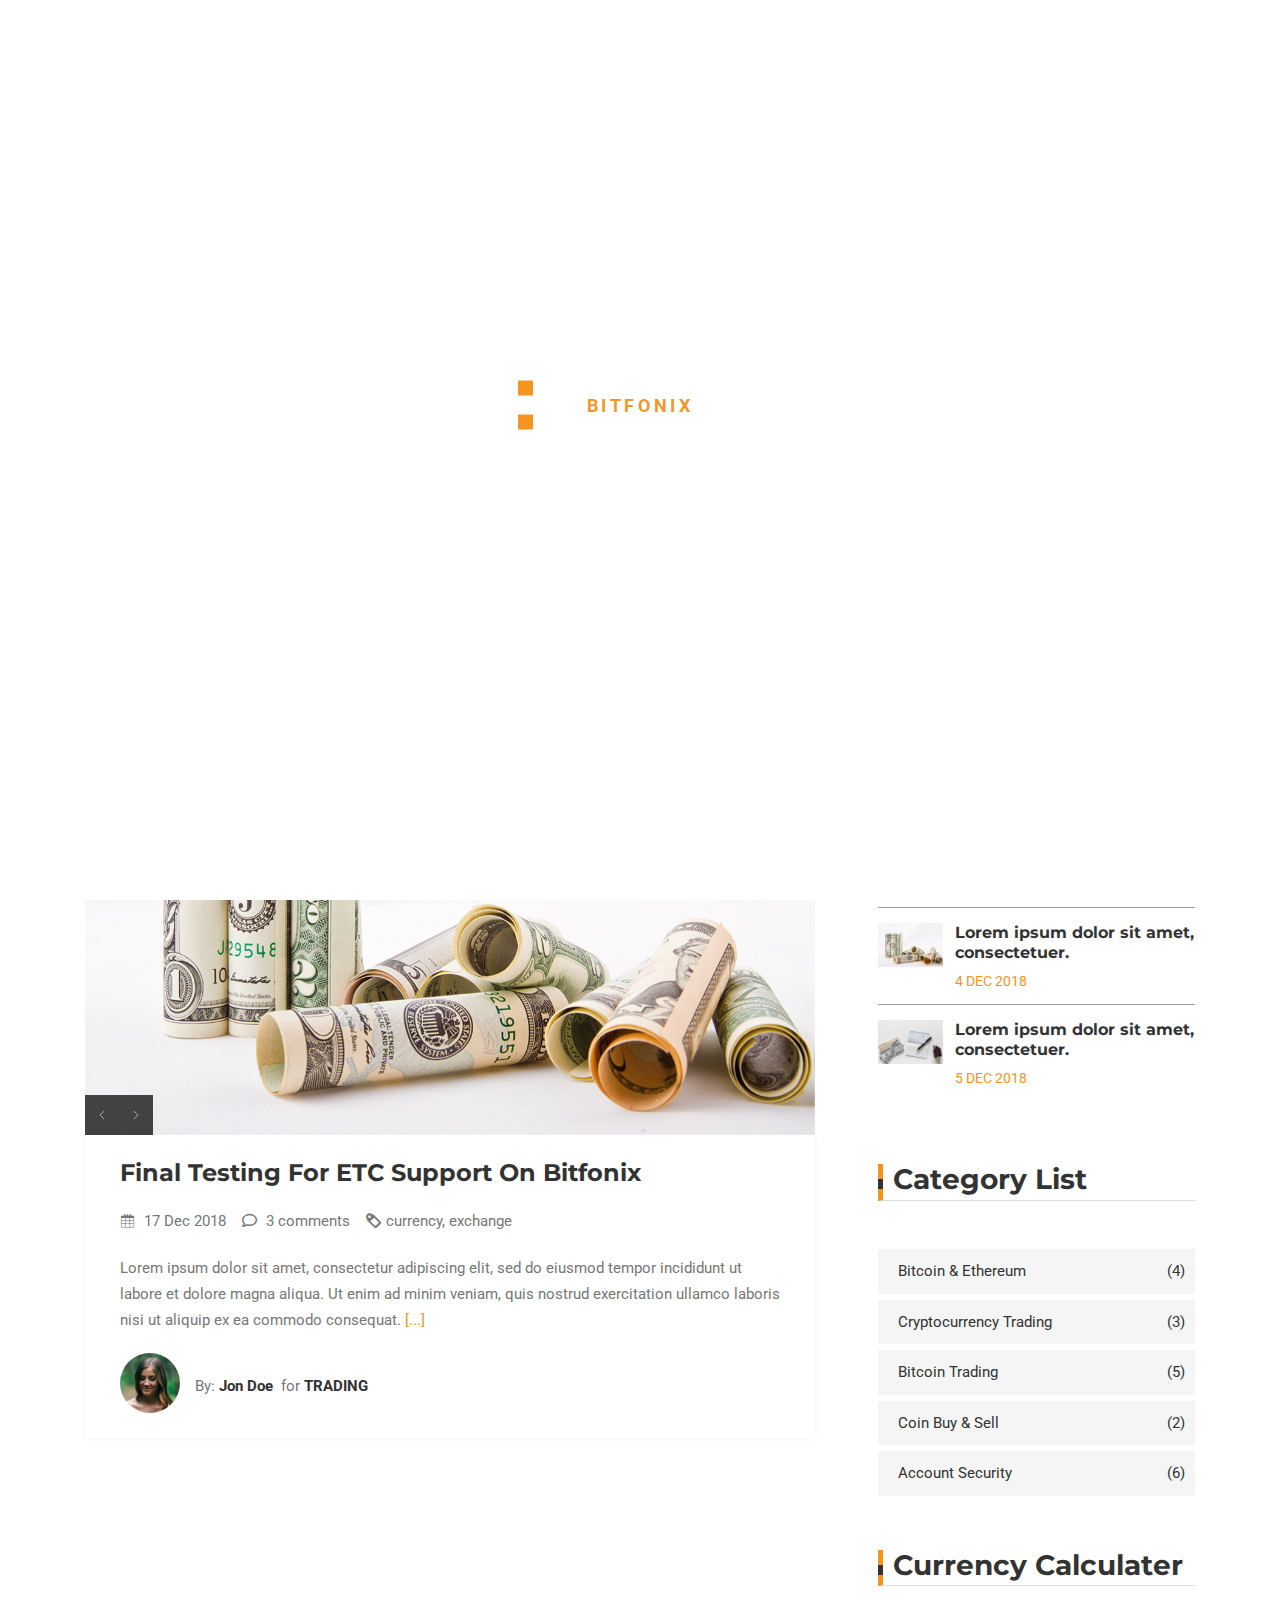
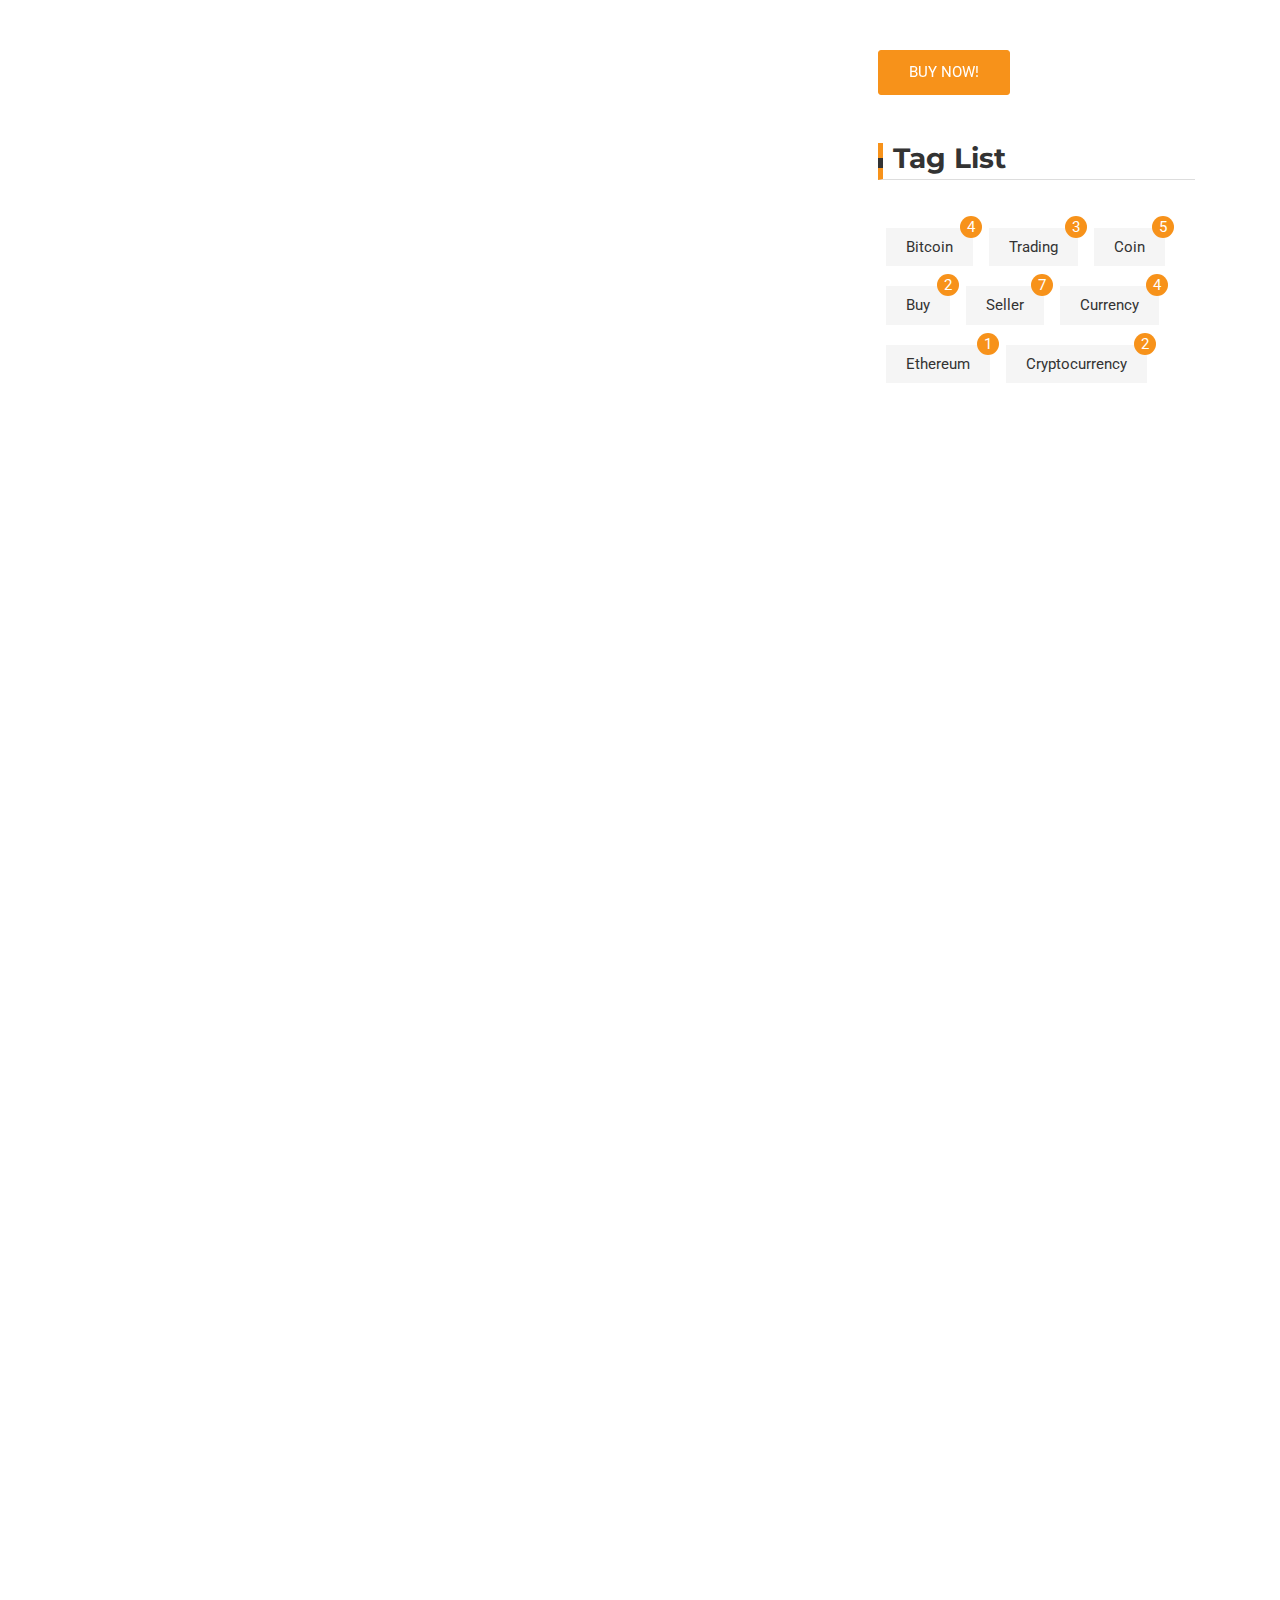
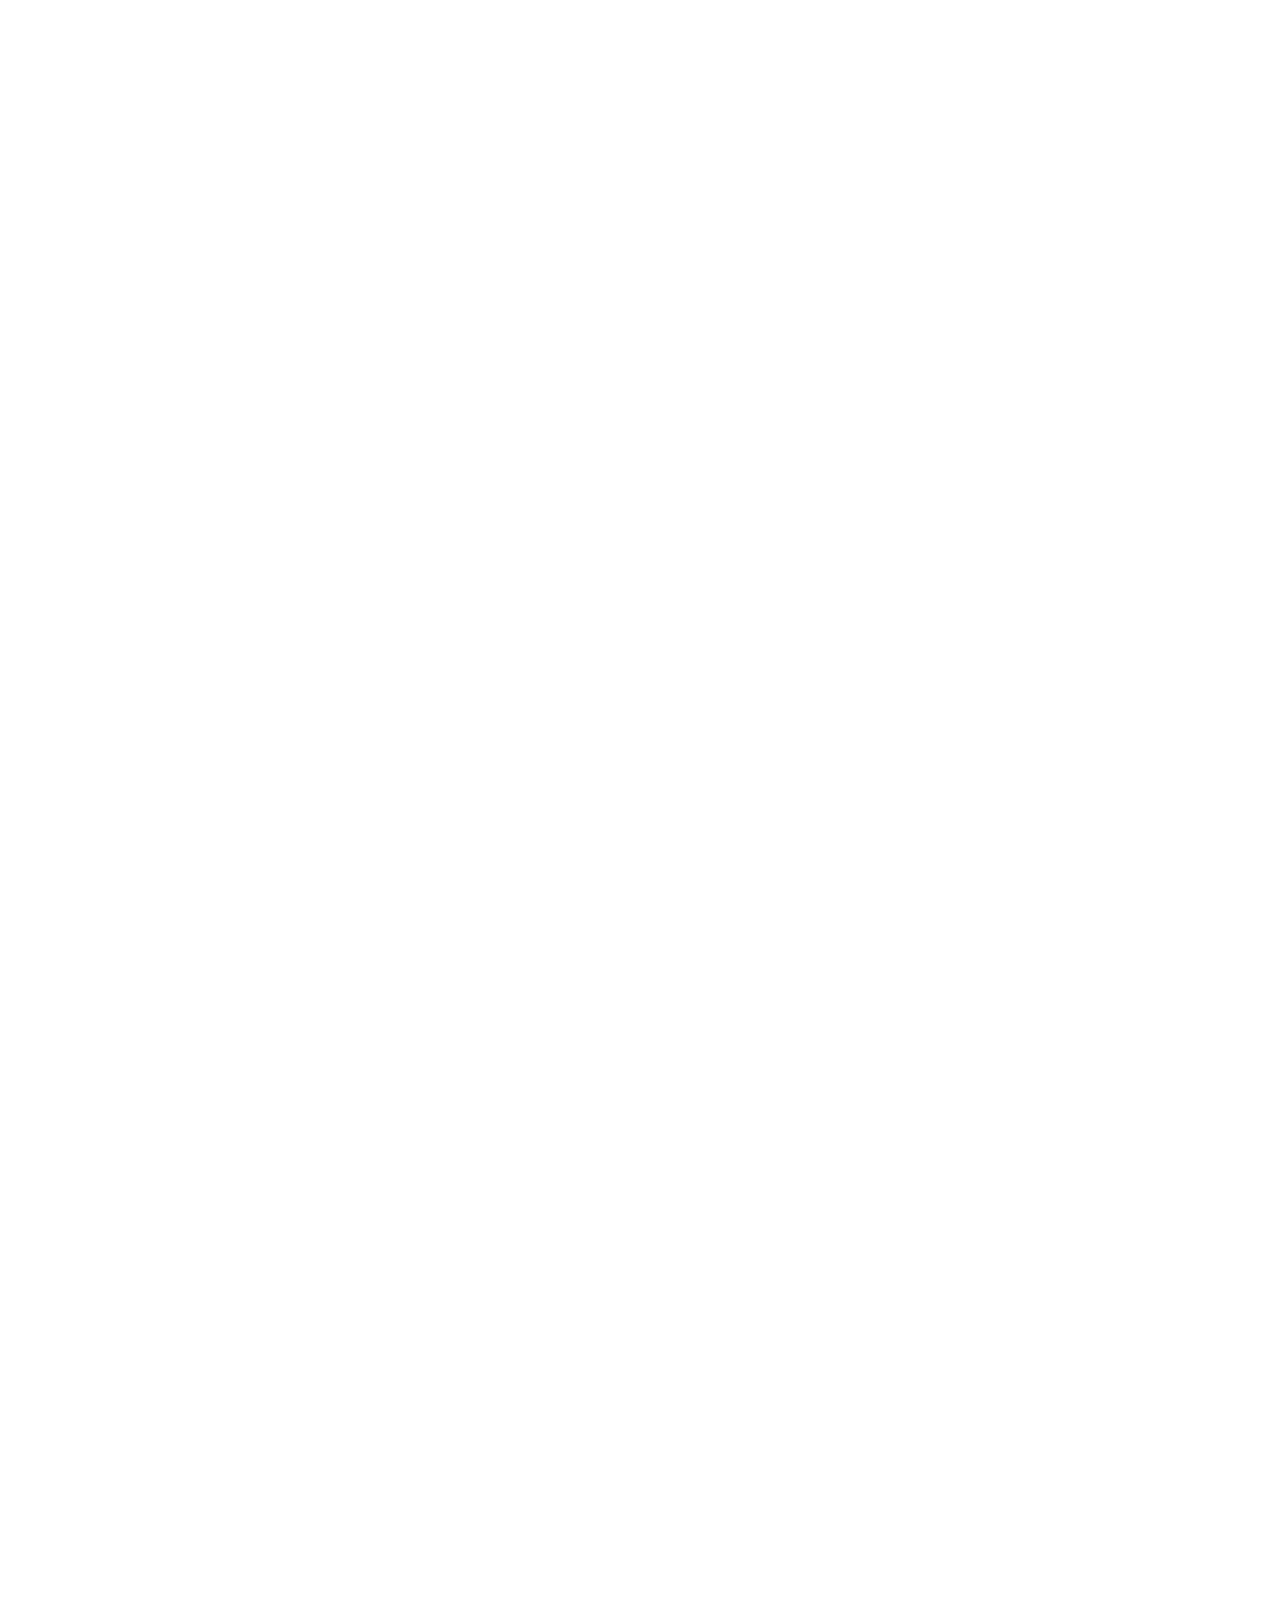
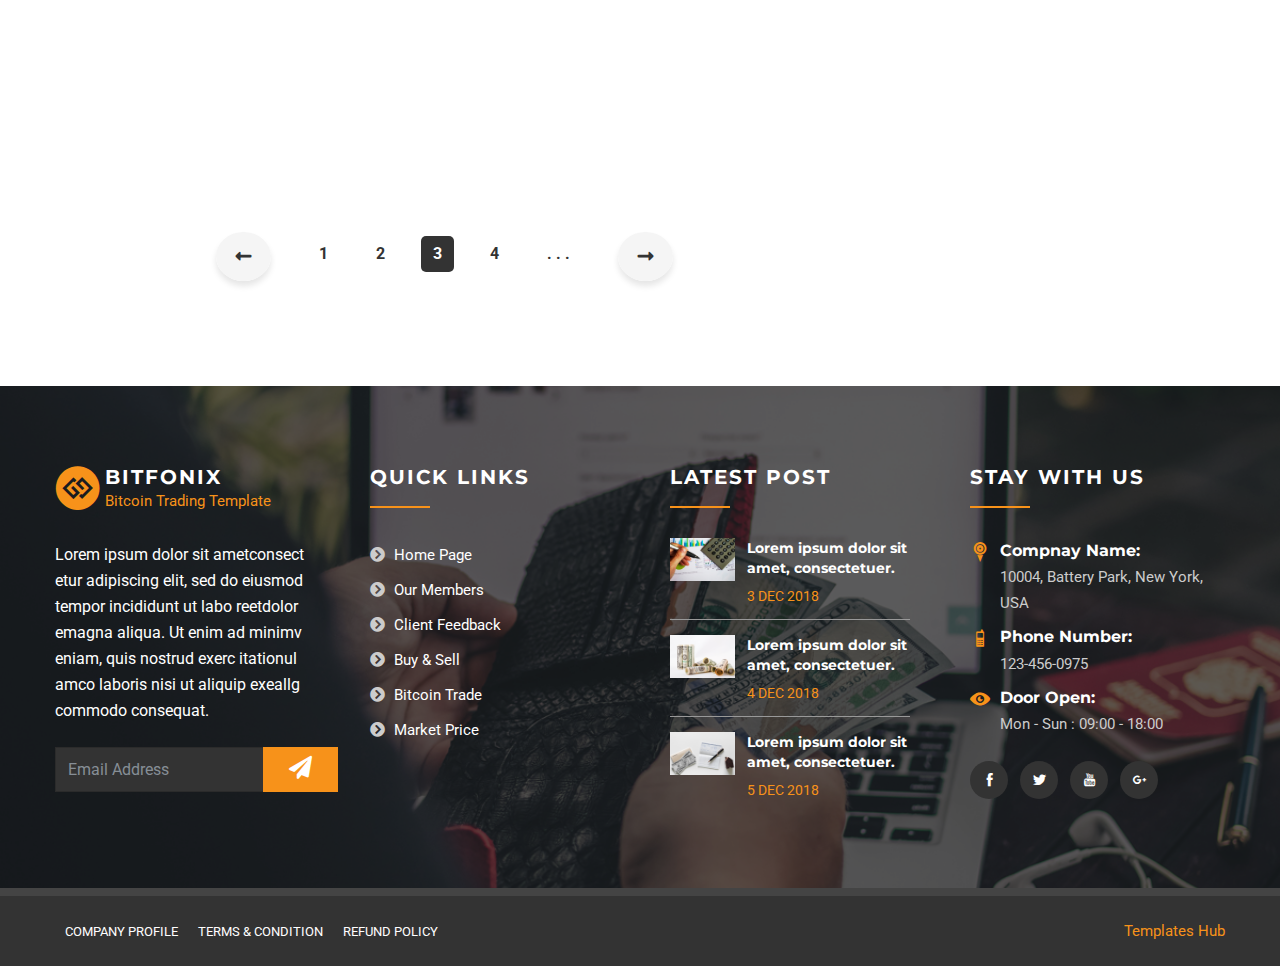
<file: blog.html>
<!DOCTYPE html>
<html lang="zxx">


<!-- blog.html 05:27  -->
<head>
    <meta charset="utf-8">
    <meta name="viewport" content="width=device-width, initial-scale=1, shrink-to-fit=no">
    <!-- The above 3 meta tags *must* come first in the head; any other head content must come *after* these tags -->
    <link rel="shortcut icon" type="image/x-icon" href="assets/img/favicon.ico" />
    <title>Bitfonix - Bitcoin And Crypto Currency HTML Template </title>
    <!-- Bootstrap core CSS -->
    <link href="assets/bootstrap/css/bootstrap.min.css" rel="stylesheet">
    <!-- Google Font  -->
    <link href="https://fonts.googleapis.com/css?family=Montserrat:400,400i,500,500i,600,600i,700,700i|Roboto:400,400i,500,500i,700,700i" rel="stylesheet"> 
    <!-- icofont icon -->
    <link rel="stylesheet" href="assets/css/icofont.css">	
    <!-- font awesome icon -->
    <link rel="stylesheet" href="assets/css/fontawesome-all.min.css">	
    <!-- animate CSS -->
    <link rel="stylesheet" href="assets/css/animate.css">
	<!--- meanmenu Css-->
    <link rel="stylesheet" href="assets/css/meanmenu.min.css" media="all" />	
    <!--- owl carousel Css-->
    <link rel="stylesheet" href="assets/owlcarousel/css/owl.carousel.min.css">
    <link rel="stylesheet" href="assets/owlcarousel/css/owl.theme.default.min.css">
    <!-- venobox -->
    <link rel="stylesheet" href="assets/venobox/css/venobox.css" />	
    <!-- Style CSS --> 
    <link rel="stylesheet" href="assets/css/style.css">
    <!-- Responsive  CSS -->
    <link rel="stylesheet" href="assets/css/responsive.css">
</head>

<body>

	<!-- START PRELOADER -->
	<div id="page-preloader">
		<div class="theme-loader">Bitfonix</div>
	</div>
	<!-- END PRELOADER --> 
	
	<!-- START HEADER SECTION -->
	<header class="main-header header-1">
		<!-- START TOP AREA -->
		<div class="top-area">
			<div class="auto-container">
				<div class="row">
					<div class="col-lg-8 col-md-12 col-sm-12 col-12">
						<div class="info-menu">
							<ul>
								<li><a href="#"><i class="icofont icofont-time"></i> Opening Hours - Mon to Sat: 9AM to 5PM</a></li>
							</ul>
						</div>
					</div>
					<!-- end col -->
					<div class="col-lg-4 col-md-12 col-sm-12 col-12">
						<div class="info-menu">
							<ul>
								<li><a href="#"><i class="icofont icofont-login"></i> Login </a></li>
								<li><a href="#"><i class="icofont icofont-user-alt-5"></i> Register </a></li>
								<li><a href="#"><i class="icofont icofont-hand-drag2"></i> Help </a></li>
								<li><a href="#"><i class="icofont icofont-live-support"></i> Support </a></li>
							</ul>
						</div>
					</div> 
					<!-- end col -->
				</div>
			</div>
		</div>
		<!-- END TOP AREA -->

		<!-- START LOGO AREA -->
		<div class="logo-area">
			<div class="auto-container">
				<div class="row">
					<div class="col-lg-5 col-md-3 col-sm-6 col-7 mx-auto pl-0 mb-lg-0 mb-5">
						<div class="logo">
							<a href="index.html">
							   <img class="img-fluid" style="height: 50px" src="./assets/img/Logo 2/PROMETRIVA final.png" alt="">
							</a>
						</div>
					</div>
					<!-- end col -->
					<div class="col-lg-7 col-md-12 col-sm-12 col-12">
						<div class="header-info-box">
                            <div class="header-info-icon">
								<i class="fa fa-envelope-open"></i>
							</div>
							<p>Email Us</p>
                            <h6>info@yoursite.com</h6>
                        </div>
						<div class="header-info-box">
                            <div class="header-info-icon">
								<i class="icofont icofont-phone"></i>
							</div>
							<p>Call Us</p>
                            <h6>123-456-0975</h6>
                        </div>
						<div class="header-info-box">
                            <a href="#" class="quote-btn">Get Started <i class="icofont icofont-caret-right"></i></a>
                        </div>
					</div>
					<!-- end col -->
				</div>
			</div>
		</div>
		<!-- END LOGO AREA -->

		<!-- START NAVIGATION AREA -->
		<div class="sticky-menu">
			<div class="mainmenu-area">
				<div class="auto-container">
					<div class="row">
						<div class="col-lg-9 d-none d-lg-block d-md-none">
							<nav class="navbar navbar-expand-lg justify-content-left">
								<ul class="navbar-nav">
								   <li class="dropdown"><a href="index.html" class="nav-link">Home</a>
										<ul class="dropdown-menu">
											<li><a href="#">Home 1</a></li>
											<li><a href="#">Home 2</a></li>
											<li><a href="#">Home 3</a></li>
											<li><a href="#">Home 4</a></li>
										</ul>
									</li>
									<li class="dropdown"><a class="nav-link" href="#">Pages</a>
										<ul class="dropdown-menu">
											<li><a href="about.html">About Us</a></li>
											<li><a href="team.html">Our Team</a></li>
											<li><a href="single-team.html">Team Single</a></li>
											<li><a href="gallery.html">Gallery</a></li>
											<li><a href="pricing.html">Our Pricing</a></li>
											<li><a href="faq.html">FAQ</a></li>
											<li><a href="error.html">404</a></li>
										</ul>
									</li>
									<li class="dropdown"><a href="service.html" class="nav-link">Services</a>
										<ul class="dropdown-menu">
											<li><a href="service.html">Our All Services</a></li>
											<li><a href="single-service.html">Bitcoin Trading</a></li>
											<li><a href="single-service.html">Coin Buy & Sell</a></li>
											<li><a href="single-service.html">Bitcoin & Ethereum</a></li>
											<li><a href="single-service.html">Cryptocurrency</a></li>
										</ul>
									</li>
									<li class="dropdown"><a href="service.html" class="nav-link">Shop</a>
										<ul class="dropdown-menu">
											<li><a href="shop.html">Our Products</a></li>
											<li><a href="single-product.html">Product Details</a></li>
											<li><a href="shop-cart.html">Shopping Cart</a></li>
											<li><a href="shop-checkout.html">Shopping Checkout</a></li>
										</ul>
									</li>
									<li class="dropdown"><a href="buy.html" class="nav-link">Coin</a>
										<ul class="dropdown-menu">
											<li><a href="buy.html">Buy & Sell</a></li>
											<li><a href="data.html">Analyze</a></li>
											<li><a href="wallet.html">wallet</a></li>
											<li><a href="exchange.html">Exchange</a></li>
										</ul>
									</li>
									<li class="dropdown"><a href="blog.html" class="active nav-link">News</a>
										<ul class="dropdown-menu">
											<li><a href="blog.html">Latest News</a></li>
											<li><a href="single-blog.html">Single News</a></li>
										</ul>
									</li>
									<li><a href="contact.html" class="nav-link">Contact</a></li>
								</ul>
							</nav>
						</div>
						<div class="col-lg-3 d-none d-lg-block d-md-none text-right pr-0">
							<form class="navbar-form">
								<div class="form-group">
									<input class="form-control" name="search" value="Search here..." type="text">
									<button type="submit" class="btn"><i class="fa fa-search-plus"></i></button>
								</div>
							</form>
						</div>
					</div>
				</div>
			</div>
		</div>
		<!-- END NAVIGATION AREA -->	
	</header>
	<!-- END HEADER SECTION -->
	
	<!-- START PAGE BANNER AND BREADCRUMBS -->
	<section id="page-banner">
		<div class="single-page-title-area overlay" data-background="assets/img/bg/slide1.jpg">
			<div class="auto-container">
				<div class="row">
					<div class="col-12 text-center">
						<div class="single-page-title">
							<h2>Latest Post</h2>
							<p>Lorem ipsum dolor sit amet</p>
						</div>
					</div>
				</div>
				<!-- end row-->
			</div>
		</div>
		<div class="single-page-title-area-bottom">
			<div class="auto-container">
				<div class="row">
					<div class="col-12 text-center">
						<ol class="breadcrumb">
							<li class="breadcrumb-item"><a href="#">Home</a></li>
							<li class="breadcrumb-item active">Blog Post</li>
						</ol>
					</div>
				</div>
				<!-- end row-->
			</div>
		</div>
	</section>
	<!-- END PAGE BANNER AND BREADCRUMBS -->
	
	<!-- START BLOG SECTION -->
    <section id="blog" class="section-padding">
        <div class="container">	 
			<div class="row">
				<div class="col-lg-8 col-md-8 col-12">
					<div class="single-blog mb-5 wow fadeInUp animated">
						<div class="single-blog-slider owl-carousel owl-theme">
							<div class="single-blog-slider-item">
								<img class="img-fluid" src="assets/img/blog/2.jpg" alt="">
							</div>
							<div class="single-blog-slider-item">
								<img class="img-fluid" src="assets/img/blog/1.jpg" alt="">
							</div>
							<div class="single-blog-slider-item">
								<img class="img-fluid" src="assets/img/blog/3.jpg" alt="">
							</div>
						</div>
						<div class="single-blog-dec">
							<a href="#"><h4>Final Testing for ETC Support on Bitfonix</h4></a>
							<span class="post-date"><i class="icofont icofont-calendar"></i> 17 Dec 2018</span>
							<span class="post-comment"><i class="far fa-comment"></i> 3 comments</span>
							<span class="allpost-cata"><i class="icofont icofont-ui-tag"></i>currency, exchange</span>
							<p>
								Lorem ipsum dolor sit amet, consectetur adipiscing elit, sed do eiusmod tempor incididunt ut labore et dolore magna aliqua. Ut enim ad minim veniam, quis nostrud exercitation ullamco laboris nisi ut aliquip ex ea commodo consequat.
								<a href="#">[...]</a>
							</p>
							<div class="single-blog-admin">
								<div class="single-blog-admin-img">
									<img class="img-fluid rounded-circle" src="assets/img/team/person1.jpg" alt="">
								</div>
								<div class="single-blog-admin-info">
									<p>By: <span>Jon Doe</span>for <span>TRADING</span></p>
								</div>
							</div>
						</div>
					</div>
					<!-- end single blog -->
					<div class="single-blog mb-5 wow fadeInUp animated">
						<div class="single-blog-image">
							<img class="img-fluid" src="assets/img/blog/1.jpg" alt="">
						</div>
						<div class="single-blog-dec">
							<a href="#"><h4>What we accomplished at Coinbase in 2018</h4></a>
							<span class="post-date"><i class="icofont icofont-calendar"></i> 18 Dec 2018</span>
							<span class="post-comment"><i class="far fa-comment"></i> 4 comments</span>
							<span class="allpost-cata"><i class="icofont icofont-ui-tag"></i>currency, exchange</span>
							<p>
								Lorem ipsum dolor sit amet, consectetur adipiscing elit, sed do eiusmod tempor incididunt ut labore et dolore magna aliqua. Ut enim ad minim veniam, quis nostrud exercitation ullamco laboris nisi ut aliquip ex ea commodo consequat.
								<a href="#">[...]</a>
							</p>
							<div class="single-blog-admin">
								<div class="single-blog-admin-img">
									<img class="img-fluid rounded-circle" src="assets/img/team/person2.jpg" alt="">
								</div>
								<div class="single-blog-admin-info">
									<p>By: <span>Jon Doe</span>for <span>TRADING</span></p>
								</div>
							</div>
						</div>
					</div>
					<!-- end single blog -->
					<div class="single-blog mb-5 wow fadeInUp animated">
						<div class="single-blog-video">
							<div class="embed-responsive embed-responsive-16by9">
								<iframe class="embed-responsive-item" src="https://www.youtube.com/embed/OTewW0jWRQM"></iframe>
							</div>
						</div>
						<div class="single-blog-dec">
							<a href="#"><h4>Blog Post With Youtube Video Format</h4></a>
							<span class="post-date"><i class="icofont icofont-calendar"></i> 19 Dec 2018</span>
							<span class="post-comment"><i class="far fa-comment"></i> 2 comments</span>
							<span class="allpost-cata"><i class="icofont icofont-ui-tag"></i>currency, exchange</span>
							<p>
								Lorem ipsum dolor sit amet, consectetur adipiscing elit, sed do eiusmod tempor incididunt ut labore et dolore magna aliqua. Ut enim ad minim veniam, quis nostrud exercitation ullamco laboris nisi ut aliquip ex ea commodo consequat.
								<a href="#">[...]</a>
							</p>
							<div class="single-blog-admin">
								<div class="single-blog-admin-img">
									<img class="img-fluid rounded-circle" src="assets/img/team/person1.jpg" alt="">
								</div>
								<div class="single-blog-admin-info">
									<p>By: <span>Jon Doe</span>for <span>TRADING</span></p>
								</div>
							</div>
						</div>
					</div>
					<!-- end single blog -->
					<div class="single-blog mb-5 wow fadeInUp animated">
						<div class="single-blog-video">
							<div class="embed-responsive embed-responsive-16by9">
								<iframe class="embed-responsive-item" src="https://w.soundcloud.com/player/?url=https%3A//api.soundcloud.com/tracks/452721120&amp;color=%23f7921a&amp;auto_play=false&amp;hide_related=false&amp;show_comments=true&amp;show_user=true&amp;show_reposts=false&amp;show_teaser=true&amp;visual=true"></iframe>
							</div>
						</div>
						<div class="single-blog-dec">
							<a href="#"><h4>Blog Post With Audio Format</h4></a>
							<span class="post-date"><i class="icofont icofont-calendar"></i> 15 Dec 2018</span>
							<span class="post-comment"><i class="far fa-comment"></i> 2 comments</span>
							<span class="allpost-cata"><i class="icofont icofont-ui-tag"></i>currency, exchange</span>
							<p>
								Lorem ipsum dolor sit amet, consectetur adipiscing elit, sed do eiusmod tempor incididunt ut labore et dolore magna aliqua. Ut enim ad minim veniam, quis nostrud exercitation ullamco laboris nisi ut aliquip ex ea commodo consequat.
								<a href="#">[...]</a>
							</p>
							<div class="single-blog-admin">
								<div class="single-blog-admin-img">
									<img class="img-fluid rounded-circle" src="assets/img/team/person2.jpg" alt="">
								</div>
								<div class="single-blog-admin-info">
									<p>By: <span>Jon Doe</span>for <span>TRADING</span></p>
								</div>
							</div>
						</div>
					</div>
					<!-- end single blog -->
					<div class="single-blog mb-5 wow fadeInUp animated">
						<div class="single-blog-quote">
							<div class="blockquote-wrapper">
								<span class="blockquote-line"></span>
								<blockquote class="blockquote">
									<p><i class="icofont icofont-quote-left"></i> Lorem ipsum dolor sit amet, consectetur adipiscing elit Inte posuere erat a ante sed do eiusd tempor incididunt ut et dolore magna aliqua. <i class="icofont icofont-quote-right"></i></p>
									<footer class="blockquote-footer">Jone Doe, <cite title="Source Title">Florida, USA</cite></footer>
								</blockquote>
							</div>							
						</div>
						<div class="single-blog-dec">
							<a href="#"><h4>Blog post Format With Block quote</h4></a>
							<span class="post-date"><i class="icofont icofont-calendar"></i> 14 Dec 2018</span>
							<span class="post-comment"><i class="far fa-comment"></i> 6 comments</span>
							<span class="allpost-cata"><i class="icofont icofont-ui-tag"></i>currency, exchange</span>
							<p>
								Lorem ipsum dolor sit amet, consectetur adipiscing elit, sed do eiusmod tempor incididunt ut labore et dolore magna aliqua. Ut enim ad minim veniam, quis nostrud exercitation ullamco laboris nisi ut aliquip ex ea commodo consequat.
								<a href="#">[...]</a>
							</p>
							<div class="single-blog-admin">
								<div class="single-blog-admin-img">
									<img class="img-fluid rounded-circle" src="assets/img/team/person1.jpg" alt="">
								</div>
								<div class="single-blog-admin-info">
									<p>By: <span>Jon Doe</span>for <span>TRADING</span></p>
								</div>
							</div>
						</div>
					</div>
					<!-- end single blog -->
					<div class="single-blog mb-5 wow fadeInUp animated">
						<div class="single-blog-link text-center">
							<a href="#"><i class="fa fa-link"></i> http://www.hashtheme.com/</a>						
						</div>
						<div class="single-blog-dec">
							<a href="#"><h4>Blog post Format With Link</h4></a>
							<span class="post-date"><i class="icofont icofont-calendar"></i> 13 Dec 2018</span>
							<span class="post-comment"><i class="far fa-comment"></i> 8 comments</span>
							<span class="allpost-cata"><i class="icofont icofont-ui-tag"></i>currency, exchange</span>
							<p>
								Lorem ipsum dolor sit amet, consectetur adipiscing elit, sed do eiusmod tempor incididunt ut labore et dolore magna aliqua. Ut enim ad minim veniam, quis nostrud exercitation ullamco laboris nisi ut aliquip ex ea commodo consequat.
								<a href="#">[...]</a>
							</p>
							<div class="single-blog-admin">
								<div class="single-blog-admin-img">
									<img class="img-fluid rounded-circle" src="assets/img/team/person2.jpg" alt="">
								</div>
								<div class="single-blog-admin-info">
									<p>By: <span>Jon Doe</span>for <span>TRADING</span></p>
								</div>
							</div>
						</div>
					</div>
					<!-- end single blog -->
					
					<div class="theme-pagination mb-lg-0 mb-md-0 mb-5">
						<div class="navbar justify-content-center">
						  <ul class="pagination">
							<li class="page-item"><a class="page-link" href="#"><i class="icofont icofont-long-arrow-left"></i></a></li>
							<li class="page-item"><a class="page-link" href="#">1</a></li>
							<li class="page-item"><a class="page-link" href="#">2</a></li>
							<li class="page-item active"><a class="page-link" href="#">3</a></li>
							<li class="page-item"><a class="page-link" href="#">4</a></li>
							<li class="page-item"><a class="page-link" href="#">. . .</a></li>
							<li class="page-item"><a class="page-link" href="#"><i class="icofont icofont-long-arrow-right"></i></a></li>
						  </ul>
						</div>
					</div>
					<!-- end blog pagination -->
				</div>
				<!-- end col -->
				<div class="col-lg-4 col-md-4 col-sm-12 col-12 mb-lg-0 mb-md-0 mb-5 pl-lg-5 pl-md-5 pl-sm-2 pl-2">
					<div class="widget ser_wid mb-5">
						<div class="widget-inner">
							<form class="col-12 navbar-form">
								<div class="row">
								<div class="form-group col-lg-10 col-md-10 col-10 p-0">
									<input class="form-control" name="search" value="Search here..." type="text">
								</div>
								<div class="form-group col-lg-2 col-md-2 col-2 p-0">
									<button type="submit" class="btn"><i class="icofont icofont-search"></i></button>
								</div>
								</div>
							</form>
						</div>
					</div>
					<!-- end widget -->
					<div class="widget cat_wid mb-5">
						<h3 class="widget-title">Recent Post</h3>
						<!-- end widget tittle-->
						<div class="widget-inner mt-5">
							<div class="blog-singleRecpost">
								<img src="assets/img/blog/1.jpg" alt="" class="img-fluid">
								<h6 class="blog-recTitle">
									<a href="#">Lorem ipsum dolor sit amet, consectetuer.</a>
								</h6>
								<p class="posted-on">3 DEC 2018</p>
							</div>
							<div class="blog-singleRecpost">
								<img src="assets/img/blog/2.jpg" alt="" class="img-fluid">
								<h6 class="blog-recTitle">
									<a href="#">Lorem ipsum dolor sit amet, consectetuer.</a>
								</h6>
								<p class="posted-on">4 DEC 2018</p>
							</div>
							<div class="blog-singleRecpost">
								<img src="assets/img/blog/3.jpg" alt="" class="img-fluid">
								<h6 class="blog-recTitle">
									<a href="#">Lorem ipsum dolor sit amet, consectetuer.</a>
								</h6>
								<p class="posted-on">5 DEC 2018</p>
							</div>
						</div>
					</div>
					<!-- end widget -->
					<div class="widget cat_wid mb-5">
						<h3 class="widget-title">Category List</h3>
						<!-- end widget tittle-->
						<div class="widget-inner mt-5">
							<div class="category-menu">
								<ul>
									<li><a href="#">Bitcoin & Ethereum <span class="float-right">(4)</span></a></li>
									<li><a href="#">Cryptocurrency Trading <span class="float-right">(3)</span></a></li>
									<li><a href="#">Bitcoin Trading <span class="float-right">(5)</span></a></li>
									<li><a href="#">Coin Buy & Sell <span class="float-right">(2)</span></a></li>
									<li><a href="#">Account Security <span class="float-right">(6)</span></a></li>
								</ul>
							</div>
						</div>
					</div>
					<!-- end widget -->	
					<div class="widget liv_wid mb-5">
						<h3 class="widget-title">Currency Calculater</h3>
						<!-- end widget tittle-->
						<div class="widget-inner mt-5">
							<div class="cal-convertor">
								<script>
									baseUrl = "https://widgets.cryptocompare.com/";
									var scripts = document.getElementsByTagName("script");
									var embedder = scripts[ scripts.length - 1 ];
									var cccTheme = {"General":{"borderColor":"#f7921a","headerText":""},"Form":{"labelFrom":"Put amount:","labelTo":"Get amount:"}};
									(function (){
									var appName = encodeURIComponent(window.location.hostname);
									if(appName==""){appName="local";}
									var s = document.createElement("script");
									s.type = "text/javascript";
									s.async = true;
									var theUrl = baseUrl+'serve/v1/coin/converter?fsym=BTC&tsyms=USD,EUR,CNY,GBP';
									s.src = theUrl + ( theUrl.indexOf("?") >= 0 ? "&" : "?") + "app=" + appName;
									embedder.parentNode.appendChild(s);
									})();
								</script>
							</div>
							<a href="#" class="mt-3 btn-style btn-filled btn-filled-2">Buy Now!</a>							
						</div>
					</div>
					<!-- end widget -->	
					<div class="widget tag_wid">
						<h3 class="widget-title">Tag List</h3>
						<!-- end widget tittle-->
						<div class="widget-inner mt-5">
							<div class="tag-list">
								<ul>
									<li><a href="#">Bitcoin <span>4</span></a></li>
									<li><a href="#">Trading <span>3</span></a></li>
									<li><a href="#">Coin <span>5</span></a></li>
									<li><a href="#">Buy <span>2</span></a></li>
									<li><a href="#">Seller <span>7</span></a></li>
									<li><a href="#">Currency <span>4</span></a></li>
									<li><a href="#">Ethereum  <span>1</span></a></li>
									<li><a href="#">Cryptocurrency <span>2</span></a></li>
								</ul>
							</div>
						</div>
					</div>
					<!-- end widget -->
				</div>
				<!-- end col -->
			</div>
			<!-- end row -->
        </div>
        <!--- END CONTAINER -->
    </section>
    <!-- END BLOG SECTION -->
	
    <!-- START FOOTER -->
    <footer>
        <!--Footer top -->
        <div class="footer-top overlay section-back-image-2" data-background="assets/img/bg/slide1.jpg">
            <div class="auto-container">
                <div class="row">
                    <div class="col-lg-3 col-md-6 col-sm-12 col-12 mb-lg-0 mb-md-5 mb-5 footer-widget">
                        <div class="footer-logo col-12 p-0">
                            <a href="index-2.html">
								<div class="footer-logo-icon">
                                 <i class="fab fa-gg-circle"></i>
                                </div>
								<div class="footer-logo-text">
                                    <h3>Bitfonix</h3>
                                    <p>Bitcoin Trading Template</p>
                                </div>
							</a>
                        </div>
                        <div class="about mb-2">
                            <p>Lorem ipsum dolor sit ametconsect etur adipiscing elit, sed do eiusmod tempor incididunt ut labo reetdolor emagna aliqua. Ut enim ad minimv eniam, quis nostrud exerc itationul amco laboris nisi ut aliquip exeallg commodo consequat.</p>
                        </div>
                        <div class="footer-news">
							<form action="#">
                                <div class="row">
									<div class="form-group col-lg-9 col-md-9 col-8 pr-lg-0 pr-md-0 pr-2">
										<input name="semail" class="form-control" placeholder="Email Address" type="email">
									</div>
									<button type="submit" class="col-lg-3 col-md-2 col-2 p-0 fnews-btn"><i class="fa fa-paper-plane"></i></button>
								</div>
							 </form>
                        </div>
                    </div>
                    <!-- End Widget -->
                    <div class="col-lg-3 col-md-6 col-sm-12 col-12 mb-lg-0 mb-md-5 mb-5 footer-widget">
                        <div class="footer-section-title col-12 no-padding">
                            <h3>Quick Links</h3>
                        </div>
                        <!-- END SECTION TITLE -->
						<div class="col-12 footer-widget-inner">
							<ul class="quick-link-list">
								<li><a href="#"><i class="fa fa-chevron-circle-right"></i> Home Page</a></li>
								<li><a href="#"><i class="fa fa-chevron-circle-right"></i> Our Members</a></li>
								<li><a href="#"><i class="fa fa-chevron-circle-right"></i> Client feedback</a></li>
								<li><a href="#"><i class="fa fa-chevron-circle-right"></i> Buy & Sell</a></li>
								<li><a href="#"><i class="fa fa-chevron-circle-right"></i> Bitcoin Trade</a></li>
								<li><a href="#"><i class="fa fa-chevron-circle-right"></i> Market Price </a></li>
							</ul>
						</div>	
                    </div>
                    <!-- End Widget -->
                    <div class="col-lg-3 col-md-6 col-sm-12 col-12 mb-lg-0 mb-md-0 mb-5 footer-widget">
                        <div class="footer-section-title col-12 no-padding">
                            <h3>latest Post</h3>
                        </div>
                        <!-- END SECTION TITLE -->
						<div class="col-12 footer-widget-inner recentPost">
							<div class="singleRecpost">
								<img src="assets/img/blog/1.jpg" alt="" class="img-fluid">
								<h6 class="recTitle">
									<a href="#">Lorem ipsum dolor sit amet, consectetuer.</a>
								</h6>
								<p class="posted-on">3 DEC 2018</p>
							</div>
							<div class="singleRecpost">
								<img src="assets/img/blog/2.jpg" alt="" class="img-fluid">
								<h6 class="recTitle">
									<a href="#">Lorem ipsum dolor sit amet, consectetuer.</a>
								</h6>
								<p class="posted-on">4 DEC 2018</p>
							</div>
							<div class="singleRecpost">
								<img src="assets/img/blog/3.jpg" alt="" class="img-fluid">
								<h6 class="recTitle">
									<a href="#">Lorem ipsum dolor sit amet, consectetuer.</a>
								</h6>
								<p class="posted-on">5 DEC 2018</p>
							</div>
						</div>
                    </div>
                    <!-- End Widget -->
                    <div class="col-lg-3 col-md-6 col-sm-12 col-12 mb-0 footer-widget">
                        <div class="footer-section-title col-12 no-padding">
                            <h3>Stay With Us</h3>
                        </div>
                        <!-- END SECTION TITLE -->
						<div class="col-12 footer-widget-inner">
							<div class="single-fcontact mb-2">
								<div class="single-fcontact-icon">
									<i class="icofont icofont-pin"></i>
								</div>
								<div class="single-fcontact-des">
									<h6>Compnay Name:</h6>
									<p>10004, Battery Park, New York, USA </p>
								</div>
							</div>
							<div class="single-fcontact mb-2">
								<div class="single-fcontact-icon">
									<i class="icofont icofont-mobile-phone"></i>
								</div>
								<div class="single-fcontact-des">
									<h6>Phone Number:</h6>
									<p>123-456-0975</p>
								</div>
							</div>
							<div class="single-fcontact">
								<div class="single-fcontact-icon">
									<i class="icofont icofont-eye-alt"></i>
								</div>
								<div class="single-fcontact-des">
									<h6>Door Open:</h6>
									<p>Mon - Sun : 09:00 - 18:00</p>
								</div>
							</div>
						</div>
						<div class="col-12 mt-4 footer-social-war">
							<div class="footer-social">
								<ul>
									<li><a href="#"><i class="icofont icofont-social-facebook"></i></a></li>
									<li><a href="#"><i class="icofont icofont-social-twitter"></i></a></li>
									<li><a href="#"><i class="icofont icofont-social-youtube"></i></a></li>
									<li><a href="#"><i class="icofont icofont-social-google-plus"></i></a></li>
								</ul>
							</div>
						</div>
                    </div>
                    <!-- End Widget -->
                </div>
            </div>
        </div>
		
        <!--Footer Bottom -->
        <div class="copyright">
            <div class="auto-container">
                <div class="row">
                    <div class="col-lg-6 col-md-6 col-sm-12 col-12 mb-lg-0 mb-md-0 mb-4 footer-menu text-center text-lg-left text-md-left">
                        <ul>
                            <li><a href="#">Company Profile</a> </li>
                            <li><a href="#">Terms & Condition</a> </li>
                            <li><a href="#">Refund Policy</a> </li>
                        </ul>
                    </div>
                    <div class="col-lg-6 col-md-6 col-sm-12 col-12 copyright-text text-center text-lg-right text-md-right">
                        <p><a href="https://www.templateshub.net" target="_blank">Templates Hub</a></p>
                    </div>
                </div>
            </div>
        </div>
		
    </footer>
    <!-- END FOOTER -->
	
	<!-- Latest jQuery -->
    <script src="assets/js/jquery-2.2.4.min.js"></script>
    <!-- popper js -->
    <script src="assets/bootstrap/js/popper.min.js"></script>
    <!-- Latest compiled and minified Bootstrap -->
    <script src="assets/bootstrap/js/bootstrap.min.js"></script>
    <!-- meanmenu min js  -->
    <script src="assets/js/jquery.meanmenu.min.js"></script>
	<!-- Sticky JS -->
    <script src="assets/js/jquery.sticky.js"></script>
    <!-- owl-carousel min js  -->
    <script src="assets/owlcarousel/js/owl.carousel.min.js"></script>	
    <!-- jquery appear js  -->
    <script src="assets/js/jquery.appear.js"></script>
    <!-- countTo js -->
    <script src="assets/js/jquery.inview.min.js"></script>
    <!-- venobox js -->
    <script src="assets/venobox/js/venobox.min.js"></script>
    <script src="assets/js/masonry.pkgd.min.js"></script>
    <!-- scroll to top js -->
    <script src="assets/js/scrolltopcontrol.js"></script>
    <!-- WOW - Reveal Animations When You Scroll -->
    <script src="assets/js/wow.min.js"></script>
    <!-- scripts js -->
    <script src="assets/js/scripts.js"></script>
</body>


<!-- blog.html 05:27  -->
</html>
</file>
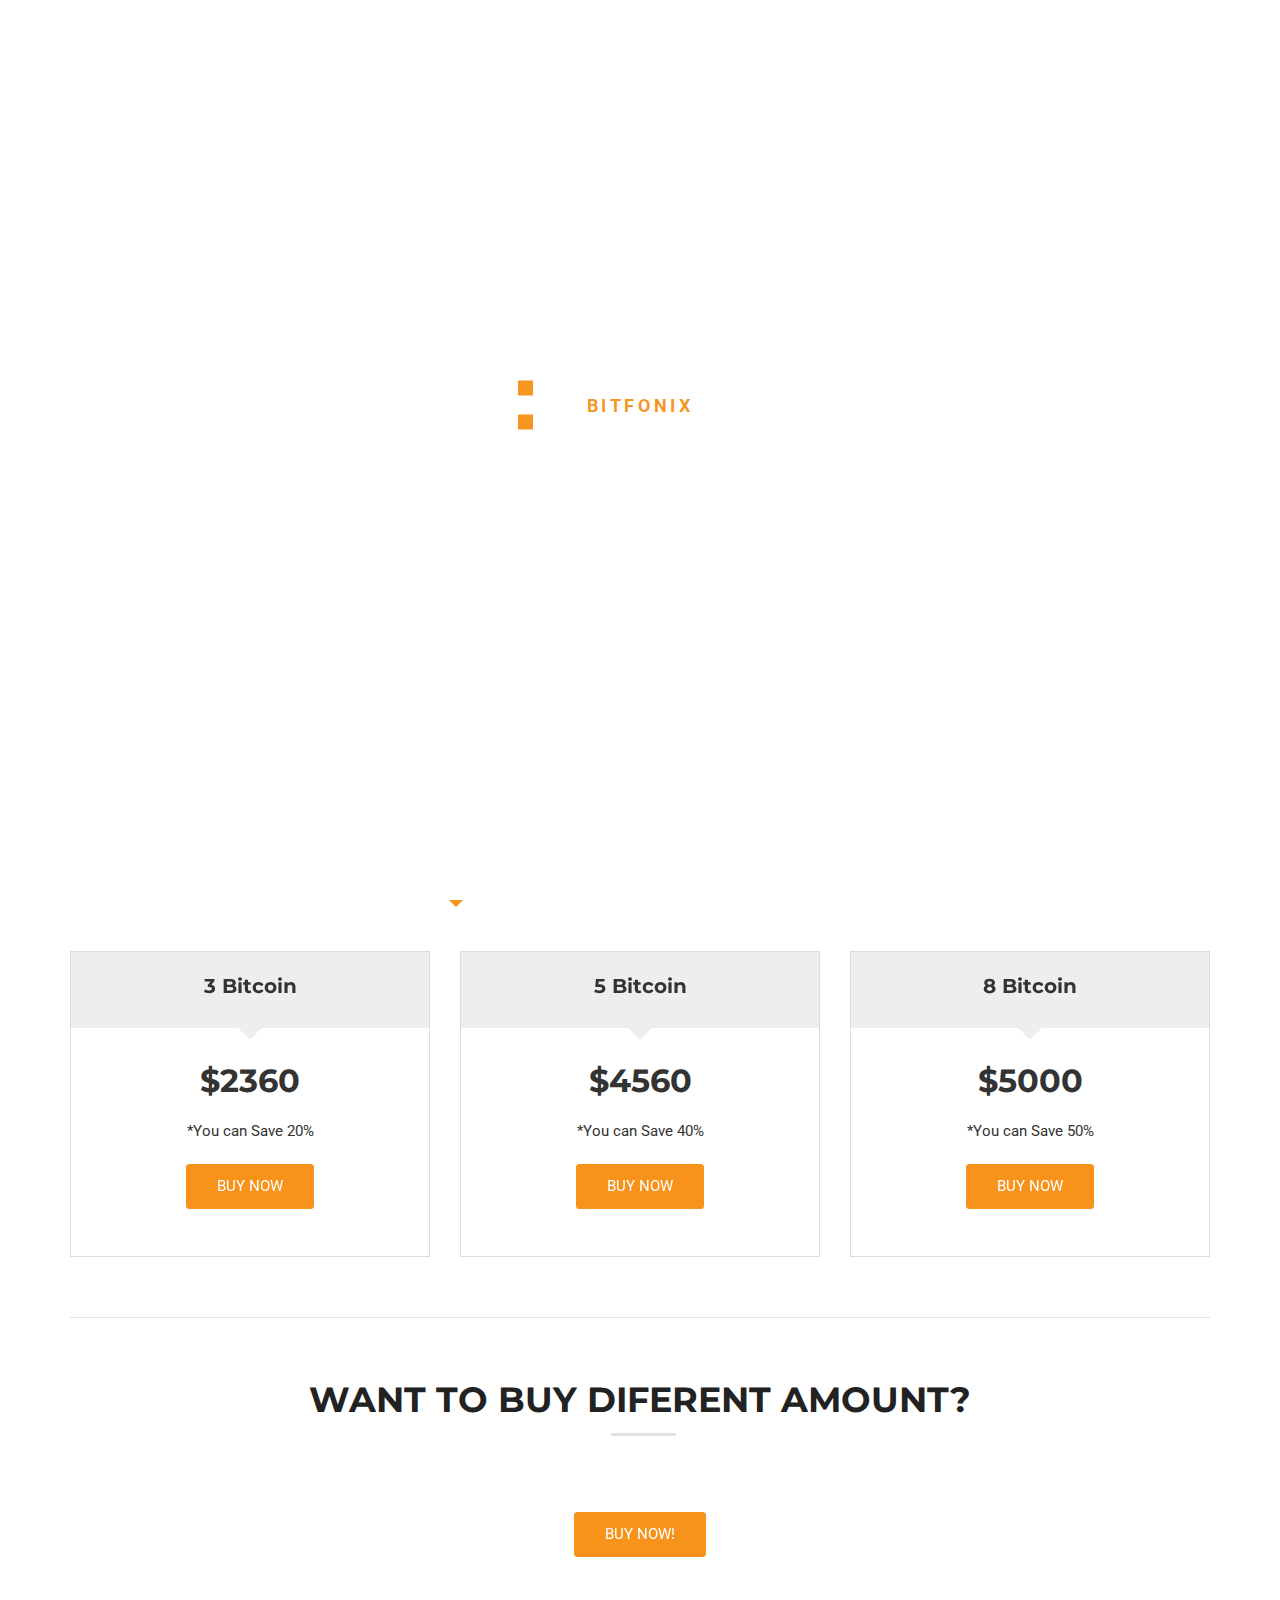
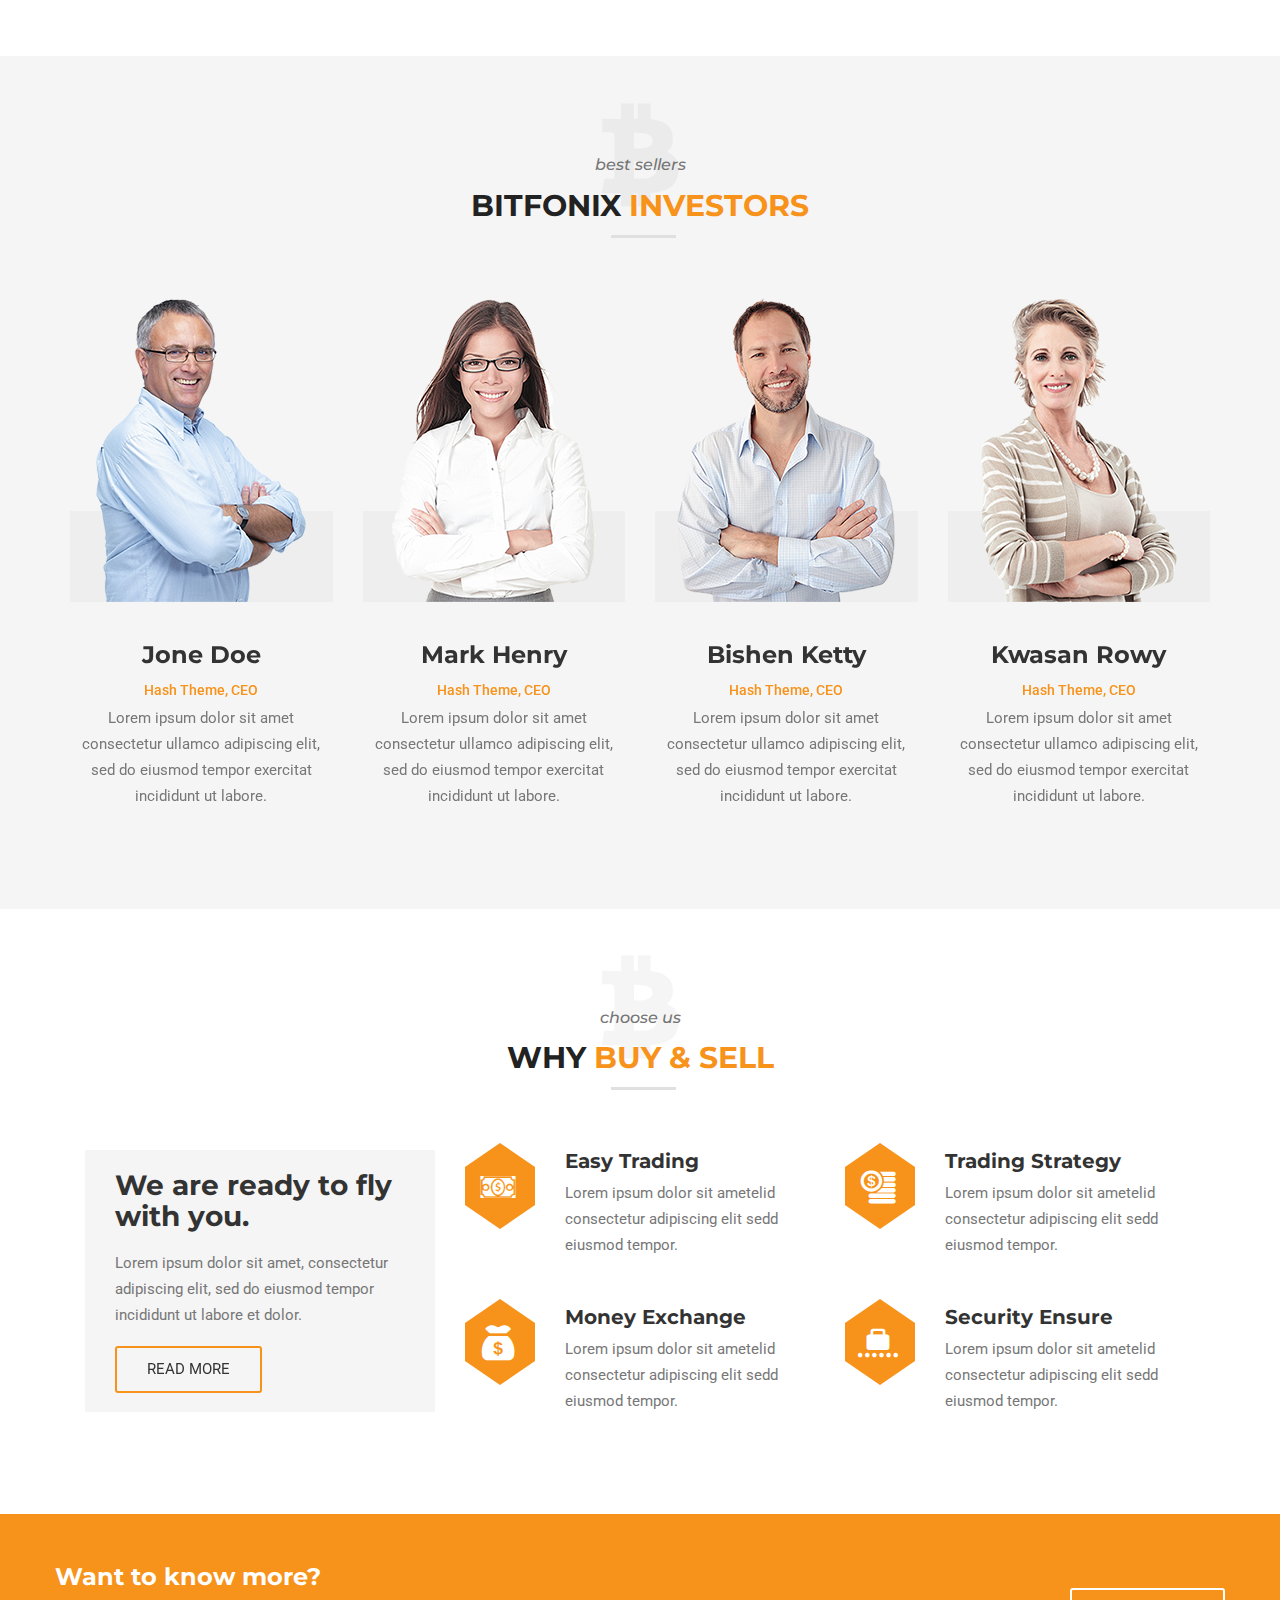
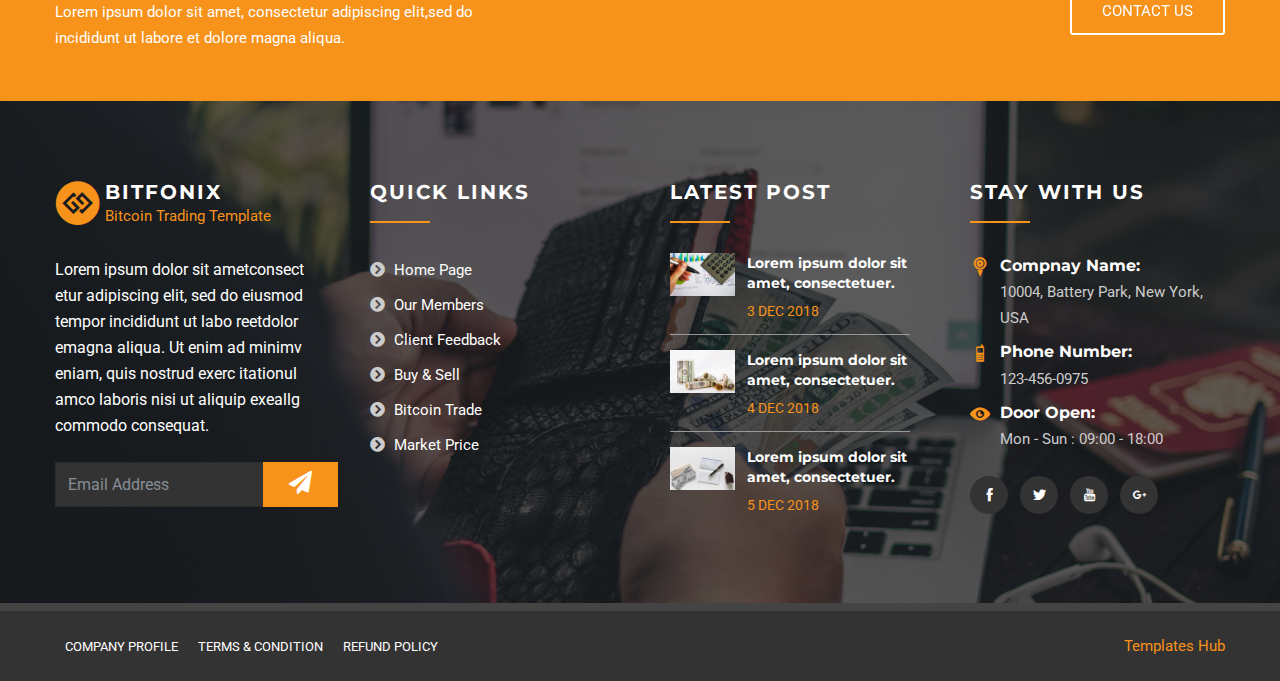
<file: buy.html>
<!DOCTYPE html>
<html lang="zxx">


<!-- buy.html 05:27  -->
<head>
    <meta charset="utf-8">
    <meta name="viewport" content="width=device-width, initial-scale=1, shrink-to-fit=no">
    <!-- The above 3 meta tags *must* come first in the head; any other head content must come *after* these tags -->
    <link rel="shortcut icon" type="image/x-icon" href="assets/img/favicon.ico" />
    <title>Bitfonix - Bitcoin And Crypto Currency HTML Template </title>
    <!-- Bootstrap core CSS -->
    <link href="assets/bootstrap/css/bootstrap.min.css" rel="stylesheet">
    <!-- Google Font  -->
    <link href="https://fonts.googleapis.com/css?family=Montserrat:400,400i,500,500i,600,600i,700,700i|Roboto:400,400i,500,500i,700,700i" rel="stylesheet">  
    <!-- icofont icon -->
    <link rel="stylesheet" href="assets/css/icofont.css">	
    <!-- font awesome icon -->
    <link rel="stylesheet" href="assets/css/fontawesome-all.min.css">	
    <!-- animate CSS -->
    <link rel="stylesheet" href="assets/css/animate.css">
	<!--- meanmenu Css-->
    <link rel="stylesheet" href="assets/css/meanmenu.min.css" media="all" />	
    <!--- owl carousel Css-->
    <link rel="stylesheet" href="assets/owlcarousel/css/owl.carousel.min.css">
    <link rel="stylesheet" href="assets/owlcarousel/css/owl.theme.default.min.css">
    <!-- venobox -->
    <link rel="stylesheet" href="assets/venobox/css/venobox.css" />	
    <!-- Style CSS --> 
    <link rel="stylesheet" href="assets/css/style.css">
    <!-- Responsive  CSS -->
    <link rel="stylesheet" href="assets/css/responsive.css">
</head>

<body>

	<!-- START PRELOADER -->
	<div id="page-preloader">
		<div class="theme-loader">Bitfonix</div>
	</div>
	<!-- END PRELOADER --> 
	
	<!-- START HEADER SECTION -->
	<header class="main-header header-1">
		<!-- START TOP AREA -->
		<div class="top-area">
			<div class="auto-container">
				<div class="row">
					<div class="col-lg-8 col-md-12 col-sm-12 col-12">
						<div class="info-menu">
							<ul>
								<li><a href="#"><i class="icofont icofont-time"></i> Opening Hours - Mon to Sat: 9AM to 5PM</a></li>
							</ul>
						</div>
					</div>
					<!-- end col -->
					<div class="col-lg-4 col-md-12 col-sm-12 col-12">
						<div class="info-menu">
							<ul>
								<li><a href="#"><i class="icofont icofont-login"></i> Login </a></li>
								<li><a href="#"><i class="icofont icofont-user-alt-5"></i> Register </a></li>
								<li><a href="#"><i class="icofont icofont-hand-drag2"></i> Help </a></li>
								<li><a href="#"><i class="icofont icofont-live-support"></i> Support </a></li>
							</ul>
						</div>
					</div> 
					<!-- end col -->
				</div>
			</div>
		</div>
		<!-- END TOP AREA -->

		<!-- START LOGO AREA -->
		<div class="logo-area">
			<div class="auto-container">
				<div class="row">
					<div class="col-lg-5 col-md-3 col-sm-6 col-7 mx-auto pl-0 mb-lg-0 mb-5">
						<div class="logo">
							<a href="index-2.html">
							   <img class="img-fluid" src="assets/img/logo.png" alt="">
							</a>
						</div>
					</div>
					<!-- end col -->
					<div class="col-lg-7 col-md-12 col-sm-12 col-12">
						<div class="header-info-box">
                            <div class="header-info-icon">
								<i class="fa fa-envelope-open"></i>
							</div>
							<p>Email Us</p>
                            <h6>info@yoursite.com</h6>
                        </div>
						<div class="header-info-box">
                            <div class="header-info-icon">
								<i class="icofont icofont-phone"></i>
							</div>
							<p>Call Us</p>
                            <h6>123-456-0975</h6>
                        </div>
						<div class="header-info-box">
                            <a href="#" class="quote-btn">Get Started <i class="icofont icofont-caret-right"></i></a>
                        </div>
					</div>
					<!-- end col -->
				</div>
			</div>
		</div>
		<!-- END LOGO AREA -->

		<!-- START NAVIGATION AREA -->
		<div class="sticky-menu">
			<div class="mainmenu-area">
				<div class="auto-container">
					<div class="row">
						<div class="col-lg-9 d-none d-lg-block d-md-none">
							<nav class="navbar navbar-expand-lg justify-content-left">
								<ul class="navbar-nav">
								   <li class="dropdown"><a href="index-2.html" class="nav-link">Home</a>
										<ul class="dropdown-menu">
											<li><a href="index-2.html">Home 1</a></li>
											<li><a href="index-3.html">Home 2</a></li>
											<li><a href="index-4.html">Home 3</a></li>
											<li><a href="index-5.html">Home 4</a></li>
										</ul>
									</li>
									<li class="dropdown"><a class="nav-link" href="#">Pages</a>
										<ul class="dropdown-menu">
											<li><a href="about.html">About Us</a></li>
											<li><a href="team.html">Our Team</a></li>
											<li><a href="single-team.html">Team Single</a></li>
											<li><a href="gallery.html">Gallery</a></li>
											<li><a href="pricing.html">Our Pricing</a></li>
											<li><a href="faq.html">FAQ</a></li>
											<li><a href="error.html">404</a></li>
										</ul>
									</li>
									<li class="dropdown"><a href="service.html" class="nav-link">Services</a>
										<ul class="dropdown-menu">
											<li><a href="service.html">Our All Services</a></li>
											<li><a href="single-service.html">Bitcoin Trading</a></li>
											<li><a href="single-service.html">Coin Buy & Sell</a></li>
											<li><a href="single-service.html">Bitcoin & Ethereum</a></li>
											<li><a href="single-service.html">Cryptocurrency</a></li>
										</ul>
									</li>
									<li class="dropdown"><a href="service.html" class="nav-link">Shop</a>
										<ul class="dropdown-menu">
											<li><a href="shop.html">Our Products</a></li>
											<li><a href="single-product.html">Product Details</a></li>
											<li><a href="shop-cart.html">Shopping Cart</a></li>
											<li><a href="shop-checkout.html">Shopping Checkout</a></li>
										</ul>
									</li>
									<li class="dropdown"><a href="buy.html" class="active nav-link">Coin</a>
										<ul class="dropdown-menu">
											<li><a href="buy.html">Buy & Sell</a></li>
											<li><a href="data.html">Analyze</a></li>
											<li><a href="wallet.html">wallet</a></li>
											<li><a href="exchange.html">Exchange</a></li>
										</ul>
									</li>
									<li class="dropdown"><a href="blog.html" class="nav-link">News</a>
										<ul class="dropdown-menu">
											<li><a href="blog.html">Latest News</a></li>
											<li><a href="single-blog.html">Single News</a></li>
										</ul>
									</li>
									<li><a href="contact.html" class="nav-link">Contact</a></li>
								</ul>
							</nav>
						</div>
						<div class="col-lg-3 d-none d-lg-block d-md-none text-right pr-0">
							<form class="navbar-form">
								<div class="form-group">
									<input class="form-control" name="search" value="Search here..." type="text">
									<button type="submit" class="btn"><i class="fa fa-search-plus"></i></button>
								</div>
							</form>
						</div>
					</div>
				</div>
			</div>
		</div>
		<!-- END NAVIGATION AREA -->	
	</header>
	<!-- END HEADER SECTION -->
	
	<!-- START PAGE BANNER AND BREADCRUMBS -->
	<section id="page-banner">
		<div class="single-page-title-area overlay" data-background="assets/img/bg/slide1.jpg">
			<div class="auto-container">
				<div class="row">
					<div class="col-12 text-center">
						<div class="single-page-title">
							<h2>Coin Buy & Sell</h2>
							<p>Lorem ipsum dolor sit amet</p>
						</div>
					</div>
				</div>
				<!-- end row-->
			</div>
		</div>
		<div class="single-page-title-area-bottom">
			<div class="auto-container">
				<div class="row">
					<div class="col-12 text-center">
						<ol class="breadcrumb">
							<li class="breadcrumb-item"><a href="#">Home</a></li>
							<li class="breadcrumb-item active">Buy</li>
						</ol>
					</div>
				</div>
				<!-- end row-->
			</div>
		</div>
	</section>
	<!-- END PAGE BANNER AND BREADCRUMBS -->
	
	<!-- START BUY & SELL SECTION -->
    <section id="buysell" class="section-padding">
        <div class="container">	 
			<div class="row">	
				<div class="col-lg-4 col-md-4 col-12 mb-lg-0 mb-md-0 mb-4">
					<div class="single-award">
						<div class="single-award-icon">
							<i class="icofont icofont-addons"></i>
						</div>
						<div class="single-award-text">
							<p>Lorem ipsum dolor sit ametelid</p>
							<h5>Buy & Sell Coin</h5>
						</div>
					</div>
				</div>
				<!-- end col -->	
				<div class="col-lg-4 col-md-4 col-12 mb-lg-0 mb-md-0 mb-4">
					<div class="single-award">
						<div class="single-award-icon">
							<i class="far fa-credit-card"></i>
						</div>
						<div class="single-award-text">
							<p>Lorem ipsum dolor sit ametelid</p>
							<h5>Buy with card</h5>
						</div>
					</div>
				</div>
				<!-- end col -->	
				<div class="col-lg-4 col-md-4 col-12">
					<div class="single-award">
						<div class="single-award-icon">
							<i class="fa fa-mobile-alt"></i>
						</div>
						<div class="single-award-text">
							<p>Lorem ipsum dolor sit ametelid</p>
							<h5>Mobile Verification</h5>
						</div>
					</div>
				</div>
				<!-- end col -->
			</div>
			<!-- end row -->	 
			<div class="row mt-5">
				<div class="buysell-tab-list mx-auto">
					<div class="col-lg-12">
						<ul class="nav nav-tabs" role="tablist">
							<li class="nav-item"><a class="nav-link active" href="#" data-target="#one" data-toggle="tab">
								<i class="fa fa-hand-holding-usd"></i>USD</a>
							</li>
							<li class="nav-item"><a class="nav-link" href="#" data-target="#two" data-toggle="tab">
								<i class="fa fa-euro-sign"></i>EUR</a>
							</li>
							<li class="nav-item"><a class="nav-link" href="#" data-target="#three" data-toggle="tab">
								<i class="fa fa-ruble-sign"></i>RUB</a>
							</li>
							<li class="nav-item"><a class="nav-link" href="#" data-target="#four" data-toggle="tab">
								<i class="fa fa-yen-sign"></i>YEN</a>
							</li>
						</ul>
					</div>
				</div>
				<!-- Tab panes -->
				<div class="buysell-tab-content tab-content">
					<div class="tab-pane animated fadeInRight active show" id="one">
						<div class="row">
							<div class="col-lg-4 col-md-4 col-12 text-center mb-lg-0 mb-md-0 mb-5">
								<div class="single-buy-box">
									<div class="single-buy-box-header">
										<h5>3 Bitcoin</h5>
									</div>
									<div class="single-buy-box-dec">
										<h2>$2360</h2>
										<p>*You can Save 20%</p>
										<a href="#" class="btn-style btn-filled btn-filled-2 mb-5">Buy Now</a>
									</div>
								</div>
							</div>
							<!-- end single buy box -->
							<div class="col-lg-4 col-md-4 col-12 text-center mb-lg-0 mb-md-0 mb-5">
								<div class="single-buy-box">
									<div class="single-buy-box-header">
										<h5>5 Bitcoin</h5>
									</div>
									<div class="single-buy-box-dec">
										<h2>$4560</h2>
										<p>*You can Save 40%</p>
										<a href="#" class="btn-style btn-filled btn-filled-2 mb-5">Buy Now</a>
									</div>
								</div>
							</div>
							<!-- end single buy box -->
							<div class="col-lg-4 col-md-4 col-12 text-center">
								<div class="single-buy-box">
									<div class="single-buy-box-header">
										<h5>8 Bitcoin</h5>
									</div>
									<div class="single-buy-box-dec">
										<h2>$5000</h2>
										<p>*You can Save 50%</p>
										<a href="#" class="btn-style btn-filled btn-filled-2 mb-5">Buy Now</a>
									</div>
								</div>
							</div>
							<!-- end single buy box -->
						</div>
					</div>
					<div class="tab-pane animated fadeInRight" id="two">
						<div class="row">
							<div class="col-lg-4 col-md-4 col-12 text-center mb-lg-0 mb-md-0 mb-5">
								<div class="single-buy-box">
									<div class="single-buy-box-header">
										<h5>3 Bitcoin</h5>
									</div>
									<div class="single-buy-box-dec">
										<h2>€2360</h2>
										<p>*You can Save 20%</p>
										<a href="#" class="btn-style btn-filled btn-filled-2 mb-5">Buy Now</a>
									</div>
								</div>
							</div>
							<!-- end single buy box -->
							<div class="col-lg-4 col-md-4 col-12 text-center mb-lg-0 mb-md-0 mb-5">
								<div class="single-buy-box">
									<div class="single-buy-box-header">
										<h5>5 Bitcoin</h5>
									</div>
									<div class="single-buy-box-dec">
										<h2>€4560</h2>
										<p>*You can Save 40%</p>
										<a href="#" class="btn-style btn-filled btn-filled-2 mb-5">Buy Now</a>
									</div>
								</div>
							</div>
							<!-- end single buy box -->
							<div class="col-lg-4 col-md-4 col-12 text-center">
								<div class="single-buy-box">
									<div class="single-buy-box-header">
										<h5>8 Bitcoin</h5>
									</div>
									<div class="single-buy-box-dec">
										<h2>€5000</h2>
										<p>*You can Save 50%</p>
										<a href="#" class="btn-style btn-filled btn-filled-2 mb-5">Buy Now</a>
									</div>
								</div>
							</div>
							<!-- end single buy box -->
						</div>
					</div>
					<div class="tab-pane animated fadeInRight" id="three">
						<div class="row">
							<div class="col-lg-4 col-md-4 col-12 text-center mb-lg-0 mb-md-0 mb-5">
								<div class="single-buy-box">
									<div class="single-buy-box-header">
										<h5>3 Bitcoin</h5>
									</div>
									<div class="single-buy-box-dec">
										<h2>€2360</h2>
										<p>*You can Save 20%</p>
										<a href="#" class="btn-style btn-filled btn-filled-2 mb-5">Buy Now</a>
									</div>
								</div>
							</div>
							<!-- end single buy box -->
							<div class="col-lg-4 col-md-4 col-12 text-center mb-lg-0 mb-md-0 mb-5">
								<div class="single-buy-box">
									<div class="single-buy-box-header">
										<h5>5 Bitcoin</h5>
									</div>
									<div class="single-buy-box-dec">
										<h2>€4560</h2>
										<p>*You can Save 40%</p>
										<a href="#" class="btn-style btn-filled btn-filled-2 mb-5">Buy Now</a>
									</div>
								</div>
							</div>
							<!-- end single buy box -->
							<div class="col-lg-4 col-md-4 col-12 text-center">
								<div class="single-buy-box">
									<div class="single-buy-box-header">
										<h5>8 Bitcoin</h5>
									</div>
									<div class="single-buy-box-dec">
										<h2>€5000</h2>
										<p>*You can Save 50%</p>
										<a href="#" class="btn-style btn-filled btn-filled-2 mb-5">Buy Now</a>
									</div>
								</div>
							</div>
							<!-- end single buy box -->
						</div>
					</div>
					<div class="tab-pane animated fadeInRight" id="four">
						<div class="row">
							<div class="col-lg-4 col-md-4 col-12 text-center mb-lg-0 mb-md-0 mb-5">
								<div class="single-buy-box">
									<div class="single-buy-box-header">
										<h5>3 Bitcoin</h5>
									</div>
									<div class="single-buy-box-dec">
										<h2>¥2360</h2>
										<p>*You can Save 20%</p>
										<a href="#" class="btn-style btn-filled btn-filled-2 mb-5">Buy Now</a>
									</div>
								</div>
							</div>
							<!-- end single buy box -->
							<div class="col-lg-4 col-md-4 col-12 text-center mb-lg-0 mb-md-0 mb-5">
								<div class="single-buy-box">
									<div class="single-buy-box-header">
										<h5>5 Bitcoin</h5>
									</div>
									<div class="single-buy-box-dec">
										<h2>¥4560</h2>
										<p>*You can Save 40%</p>
										<a href="#" class="btn-style btn-filled btn-filled-2 mb-5">Buy Now</a>
									</div>
								</div>
							</div>
							<!-- end single buy box -->
							<div class="col-lg-4 col-md-4 col-12 text-center">
								<div class="single-buy-box">
									<div class="single-buy-box-header">
										<h5>8 Bitcoin</h5>
									</div>
									<div class="single-buy-box-dec">
										<h2>¥5000</h2>
										<p>*You can Save 50%</p>
										<a href="#" class="btn-style btn-filled btn-filled-2 mb-5">Buy Now</a>
									</div>
								</div>
							</div>
							<!-- end single buy box -->
						</div>
					</div>
				</div>
			</div>
			<!-- end row -->	 
			<div class="row mt-5">
				<div class="col-12 text-center">
					<div class="section-title-2">
						<h3>Want to buy diferent amount?</h3>
					</div>
				</div>
			</div>
			<!-- end section title -->	 
			<div class="row">
				<div class="col-lg-8 col-md-8 col-12 mx-auto">
					<div class="cal-convertor">
						<script>
							baseUrl = "https://widgets.cryptocompare.com/";
							var scripts = document.getElementsByTagName("script");
							var embedder = scripts[ scripts.length - 1 ];
							var cccTheme = {"General":{"borderColor":"#f7921a","headerText":""},"Form":{"labelFrom":"Put amount:","labelTo":"Get amount:"}};
							(function (){
							var appName = encodeURIComponent(window.location.hostname);
							if(appName==""){appName="local";}
							var s = document.createElement("script");
							s.type = "text/javascript";
							s.async = true;
							var theUrl = baseUrl+'serve/v1/coin/converter?fsym=BTC&tsyms=USD,EUR,CNY,GBP';
							s.src = theUrl + ( theUrl.indexOf("?") >= 0 ? "&" : "?") + "app=" + appName;
							embedder.parentNode.appendChild(s);
							})();
						</script>
					</div>
					<div class="col-12 text-center">
						<a href="#" class="mt-3 btn-style btn-filled btn-filled-2">Buy Now!</a>			
					</div>
				</div>
			</div>	
        </div>
        <!--- END CONTAINER -->
    </section>
    <!-- END  BUY & SELL SECTION -->
	
	<!-- START TEAM SECTION -->
    <section id="team" class="section-padding bg-gray">
        <div class="container">
			<div class="row">
				<div class="col-12 text-center">
					<div class="section-title">
						<h5>best sellers</h5>
						<h3>Bitfonix <span>Investors</span></h3>
					</div>
				</div>
			</div>
			<!-- end section title -->	 
			<div class="row text-center">
				<div class="team-slider owl-carousel owl-theme">
					<div class="single-team-wrapper">
						<div class="single-team">
							<div class="single-team-img">
								<img class="img-fluid" src="assets/img/team/1.png" alt="">
								<div class="single-team-social">
									<ul>
									   <li><a class="sicon1" href="#"><i class="icofont icofont-social-facebook"></i></a></li>
									   <li><a class="sicon2" href="#"><i class="icofont icofont-social-twitter"></i></a></li>
									   <li><a class="sicon3" href="#"><i class="icofont icofont-social-youtube-play"></i></a></li>
									</ul>
								</div>
							</div>
							<div class="single-team-meta">
								<h4>Jone Doe</h4>
								<span>Hash Theme, CEO</span>
								<p>Lorem ipsum dolor sit amet consectetur ullamco adipiscing elit, sed do eiusmod tempor exercitat incididunt ut labore.</p>
							</div>	
						</div>							
					</div>
					<!-- end col -->
					<div class="single-team-wrapper">
						<div class="single-team">
							<div class="single-team-img">
								<img class="img-fluid" src="assets/img/team/2.png" alt="">
								<div class="single-team-social">
									<ul>
									   <li><a class="sicon1" href="#"><i class="icofont icofont-social-facebook"></i></a></li>
									   <li><a class="sicon2" href="#"><i class="icofont icofont-social-twitter"></i></a></li>
									   <li><a class="sicon3" href="#"><i class="icofont icofont-social-youtube-play"></i></a></li>
									</ul>
								</div>
							</div>
							<div class="single-team-meta">
								<h4>Mark Henry</h4>
								<span>Hash Theme, CEO</span>
								<p>Lorem ipsum dolor sit amet consectetur ullamco adipiscing elit, sed do eiusmod tempor exercitat incididunt ut labore.</p>
							</div>	
						</div>							
					</div>
					<!-- end col -->
					<div class="single-team-wrapper">
						<div class="single-team">
							<div class="single-team-img">
								<img class="img-fluid" src="assets/img/team/3.png" alt="">
								<div class="single-team-social">
									<ul>
									   <li><a class="sicon1" href="#"><i class="icofont icofont-social-facebook"></i></a></li>
									   <li><a class="sicon2" href="#"><i class="icofont icofont-social-twitter"></i></a></li>
									   <li><a class="sicon3" href="#"><i class="icofont icofont-social-youtube-play"></i></a></li>
									</ul>
								</div>
							</div>
							<div class="single-team-meta">
								<h4>Bishen Ketty</h4>
								<span>Hash Theme, CEO</span>
								<p>Lorem ipsum dolor sit amet consectetur ullamco adipiscing elit, sed do eiusmod tempor exercitat incididunt ut labore.</p>
							</div>	
						</div>							
					</div>
					<!-- end col -->
					<div class="single-team-wrapper">
						<div class="single-team">
							<div class="single-team-img">
								<img class="img-fluid" src="assets/img/team/4.png" alt="">
								<div class="single-team-social">
									<ul>
									   <li><a class="sicon1" href="#"><i class="icofont icofont-social-facebook"></i></a></li>
									   <li><a class="sicon2" href="#"><i class="icofont icofont-social-twitter"></i></a></li>
									   <li><a class="sicon3" href="#"><i class="icofont icofont-social-youtube-play"></i></a></li>
									</ul>
								</div>
							</div>
							<div class="single-team-meta">
								<h4>Kwasan Rowy</h4>
								<span>Hash Theme, CEO</span>
								<p>Lorem ipsum dolor sit amet consectetur ullamco adipiscing elit, sed do eiusmod tempor exercitat incididunt ut labore.</p>
							</div>	
						</div>							
					</div>
					<!-- end col -->
					<div class="single-team-wrapper">
						<div class="single-team">
							<div class="single-team-img">
								<img class="img-fluid" src="assets/img/team/5.png" alt="">
								<div class="single-team-social">
									<ul>
									   <li><a class="sicon1" href="#"><i class="icofont icofont-social-facebook"></i></a></li>
									   <li><a class="sicon2" href="#"><i class="icofont icofont-social-twitter"></i></a></li>
									   <li><a class="sicon3" href="#"><i class="icofont icofont-social-youtube-play"></i></a></li>
									</ul>
								</div>
							</div>
							<div class="single-team-meta">
								<h4>Jone Doe</h4>
								<span>Hash Theme, CEO</span>
								<p>Lorem ipsum dolor sit amet consectetur ullamco adipiscing elit, sed do eiusmod tempor exercitat incididunt ut labore.</p>
							</div>	
						</div>							
					</div>
					<!-- end col -->	
				</div>
			</div>
			<!-- end row -->
        </div>
        <!--- END CONTAINER -->
    </section>
    <!-- END TEAM SECTION -->
	
	<!-- START CHOOSE US SECTION -->
    <section id="chhoseus" class="section-padding">
        <div class="container">
			<div class="row">
				<div class="col-12 text-center">
					<div class="section-title">
						<h5>choose us</h5>
						<h3>Why <span>Buy & Sell</span></h3>
					</div>
				</div>
			</div>
			<!-- end section title -->
			<div class="row">	 
				<div class="col-lg-4 col-md-4 col-12 mb-lg-0 mb-md-0 mb-5">
					<div class="single-wcus-promo">
						<div class="single-wcus-promo-inner">
							<h3>We are ready to fly with you.</h3>
							<p>Lorem ipsum dolor sit amet, consectetur adipiscing elit, sed do eiusmod tempor incididunt ut labore et dolor.</p>
							<a href="#" class="btn-style btn-border btn-border-2">Read More</a>
						</div>
					</div>
				</div>
				<!-- end col -->
				<div class="col-lg-8 col-md-8 col-12">
					<div class="row">	 
						<div class="col-lg-6 col-md-6 col-12 mb-5">
							<div class="single-wcus">
								<div class="single-wcus-icon">
									<i class="icofont icofont-bill"></i>
								</div>
								<div class="single-wcus-text">
									<h5>Easy Trading</h5>
									<p>Lorem ipsum dolor sit ametelid consectetur adipiscing elit sedd eiusmod tempor.</p>
								</div>
							</div>
						</div>
						<!-- end single chooseus -->	 
						<div class="col-lg-6 col-md-6 col-12 mb-5">
							<div class="single-wcus">
								<div class="single-wcus-icon">
									<i class="icofont icofont-coins"></i>
								</div>
								<div class="single-wcus-text">
									<h5>Trading Strategy</h5>
									<p>Lorem ipsum dolor sit ametelid consectetur adipiscing elit sedd eiusmod tempor.</p>
								</div>
							</div>
						</div>
						<!-- end single chooseus -->	 
						<div class="col-lg-6 col-md-6 col-12 mb-lg-0 mb-md-0 mb-5">
							<div class="single-wcus">
								<div class="single-wcus-icon">
									<i class="icofont icofont-money"></i>
								</div>
								<div class="single-wcus-text">
									<h5>Money Exchange</h5>
									<p>Lorem ipsum dolor sit ametelid consectetur adipiscing elit sedd eiusmod tempor.</p>
								</div>
							</div>
						</div>
						<!-- end single chooseus -->	 
						<div class="col-lg-6 col-md-6 col-12">
							<div class="single-wcus">
								<div class="single-wcus-icon">
									<i class="icofont icofont-ui-travel"></i>
								</div>
								<div class="single-wcus-text">
									<h5>Security Ensure</h5>
									<p>Lorem ipsum dolor sit ametelid consectetur adipiscing elit sedd eiusmod tempor.</p>
								</div>
							</div>
						</div>
						<!-- end single chooseus -->
					</div>
				</div>
				<!-- end col -->	
			</div>		
        </div>
        <!--- END CONTAINER -->
    </section>
    <!-- END CHOOSE US SECTION -->
	
	<!-- START CALLTOACTION SECTION -->
	<section id="calltoaction" class="calltoaction-padding section-padding bg-theme">
		<div class="auto-container">
			<div class="row">
				<div class="col-lg-8 col-md-8 col-sm-12 col-12 mb-lg-0 mb-md-4 mb-sm-4 mb-4">
					<div class="calltoaction-two-wrap">
						<h4>Want to know more?</h4>
						<p>Lorem ipsum dolor sit amet, consectetur adipiscing elit,sed do<br>incididunt ut labore et dolore magna aliqua.</p>
					</div>
				</div>
				<!-- end col -->
				<div class="col-lg-4 col-md-4 col-sm-12 col-12 mt-lg-4 mt-md-4 text-lg-right text-md-right text-sm-left text-left">
					<a href="#" class="btn-style btn-border btn-border-3">Contact Us</a>
				</div>
				<!-- end col -->
			</div>
			<!-- end row-->
		</div>
	</section>
    <!-- END CALLTOACTION SECTION -->
	
    <!-- START FOOTER -->
    <footer>
        <!--Footer top -->
        <div class="footer-top overlay section-back-image-2" data-background="assets/img/bg/slide1.jpg">
            <div class="auto-container">
                <div class="row">
                    <div class="col-lg-3 col-md-6 col-sm-12 col-12 mb-lg-0 mb-md-5 mb-5 footer-widget">
                        <div class="footer-logo col-12 p-0">
                            <a href="index-2.html">
								<div class="footer-logo-icon">
                                 <i class="fab fa-gg-circle"></i>
                                </div>
								<div class="footer-logo-text">
                                    <h3>Bitfonix</h3>
                                    <p>Bitcoin Trading Template</p>
                                </div>
							</a>
                        </div>
                        <div class="about mb-2">
                            <p>Lorem ipsum dolor sit ametconsect etur adipiscing elit, sed do eiusmod tempor incididunt ut labo reetdolor emagna aliqua. Ut enim ad minimv eniam, quis nostrud exerc itationul amco laboris nisi ut aliquip exeallg commodo consequat.</p>
                        </div>
                        <div class="footer-news">
							<form action="#">
                                <div class="row">
									<div class="form-group col-lg-9 col-md-9 col-8 pr-lg-0 pr-md-0 pr-2">
										<input name="semail" class="form-control" placeholder="Email Address" type="email">
									</div>
									<button type="submit" class="col-lg-3 col-md-2 col-2 p-0 fnews-btn"><i class="fa fa-paper-plane"></i></button>
								</div>
							 </form>
                        </div>
                    </div>
                    <!-- End Widget -->
                    <div class="col-lg-3 col-md-6 col-sm-12 col-12 mb-lg-0 mb-md-5 mb-5 footer-widget">
                        <div class="footer-section-title col-12 no-padding">
                            <h3>Quick Links</h3>
                        </div>
                        <!-- END SECTION TITLE -->
						<div class="col-12 footer-widget-inner">
							<ul class="quick-link-list">
								<li><a href="#"><i class="fa fa-chevron-circle-right"></i> Home Page</a></li>
								<li><a href="#"><i class="fa fa-chevron-circle-right"></i> Our Members</a></li>
								<li><a href="#"><i class="fa fa-chevron-circle-right"></i> Client feedback</a></li>
								<li><a href="#"><i class="fa fa-chevron-circle-right"></i> Buy & Sell</a></li>
								<li><a href="#"><i class="fa fa-chevron-circle-right"></i> Bitcoin Trade</a></li>
								<li><a href="#"><i class="fa fa-chevron-circle-right"></i> Market Price </a></li>
							</ul>
						</div>	
                    </div>
                    <!-- End Widget -->
                    <div class="col-lg-3 col-md-6 col-sm-12 col-12 mb-lg-0 mb-md-0 mb-5 footer-widget">
                        <div class="footer-section-title col-12 no-padding">
                            <h3>latest Post</h3>
                        </div>
                        <!-- END SECTION TITLE -->
						<div class="col-12 footer-widget-inner recentPost">
							<div class="singleRecpost">
								<img src="assets/img/blog/1.jpg" alt="" class="img-fluid">
								<h6 class="recTitle">
									<a href="#">Lorem ipsum dolor sit amet, consectetuer.</a>
								</h6>
								<p class="posted-on">3 DEC 2018</p>
							</div>
							<div class="singleRecpost">
								<img src="assets/img/blog/2.jpg" alt="" class="img-fluid">
								<h6 class="recTitle">
									<a href="#">Lorem ipsum dolor sit amet, consectetuer.</a>
								</h6>
								<p class="posted-on">4 DEC 2018</p>
							</div>
							<div class="singleRecpost">
								<img src="assets/img/blog/3.jpg" alt="" class="img-fluid">
								<h6 class="recTitle">
									<a href="#">Lorem ipsum dolor sit amet, consectetuer.</a>
								</h6>
								<p class="posted-on">5 DEC 2018</p>
							</div>
						</div>
                    </div>
                    <!-- End Widget -->
                    <div class="col-lg-3 col-md-6 col-sm-12 col-12 mb-0 footer-widget">
                        <div class="footer-section-title col-12 no-padding">
                            <h3>Stay With Us</h3>
                        </div>
                        <!-- END SECTION TITLE -->
						<div class="col-12 footer-widget-inner">
							<div class="single-fcontact mb-2">
								<div class="single-fcontact-icon">
									<i class="icofont icofont-pin"></i>
								</div>
								<div class="single-fcontact-des">
									<h6>Compnay Name:</h6>
									<p>10004, Battery Park, New York, USA </p>
								</div>
							</div>
							<div class="single-fcontact mb-2">
								<div class="single-fcontact-icon">
									<i class="icofont icofont-mobile-phone"></i>
								</div>
								<div class="single-fcontact-des">
									<h6>Phone Number:</h6>
									<p>123-456-0975</p>
								</div>
							</div>
							<div class="single-fcontact">
								<div class="single-fcontact-icon">
									<i class="icofont icofont-eye-alt"></i>
								</div>
								<div class="single-fcontact-des">
									<h6>Door Open:</h6>
									<p>Mon - Sun : 09:00 - 18:00</p>
								</div>
							</div>
						</div>
						<div class="col-12 mt-4 footer-social-war">
							<div class="footer-social">
								<ul>
									<li><a href="#"><i class="icofont icofont-social-facebook"></i></a></li>
									<li><a href="#"><i class="icofont icofont-social-twitter"></i></a></li>
									<li><a href="#"><i class="icofont icofont-social-youtube"></i></a></li>
									<li><a href="#"><i class="icofont icofont-social-google-plus"></i></a></li>
								</ul>
							</div>
						</div>
                    </div>
                    <!-- End Widget -->
                </div>
            </div>
        </div>
		
        <!--Footer Bottom -->
        <div class="copyright">
            <div class="auto-container">
                <div class="row">
                    <div class="col-lg-6 col-md-6 col-sm-12 col-12 mb-lg-0 mb-md-0 mb-4 footer-menu text-center text-lg-left text-md-left">
                        <ul>
                            <li><a href="#">Company Profile</a> </li>
                            <li><a href="#">Terms & Condition</a> </li>
                            <li><a href="#">Refund Policy</a> </li>
                        </ul>
                    </div>
                    <div class="col-lg-6 col-md-6 col-sm-12 col-12 copyright-text text-center text-lg-right text-md-right">
                        <p><a href="https://www.templateshub.net" target="_blank">Templates Hub</a></p>
                    </div>
                </div>
            </div>
        </div>
		
    </footer>
    <!-- END FOOTER -->
	
	<!-- Latest jQuery -->
    <script src="assets/js/jquery-2.2.4.min.js"></script>
    <!-- popper js -->
    <script src="assets/bootstrap/js/popper.min.js"></script>
    <!-- Latest compiled and minified Bootstrap -->
    <script src="assets/bootstrap/js/bootstrap.min.js"></script>
    <!-- meanmenu min js  -->
    <script src="assets/js/jquery.meanmenu.min.js"></script>
	<!-- Sticky JS -->
    <script src="assets/js/jquery.sticky.js"></script>
    <!-- owl-carousel min js  -->
    <script src="assets/owlcarousel/js/owl.carousel.min.js"></script>	
    <!-- jquery appear js  -->
    <script src="assets/js/jquery.appear.js"></script>
    <!-- countTo js -->
    <script src="assets/js/jquery.inview.min.js"></script>
    <!-- venobox js -->
    <script src="assets/venobox/js/venobox.min.js"></script>
    <script src="assets/js/masonry.pkgd.min.js"></script>
    <!-- scroll to top js -->
    <script src="assets/js/scrolltopcontrol.js"></script>
    <!-- WOW - Reveal Animations When You Scroll -->
    <script src="assets/js/wow.min.js"></script>
    <!-- scripts js -->
    <script src="assets/js/scripts.js"></script>
</body>


<!-- buy.html 05:27  -->
</html>
</file>
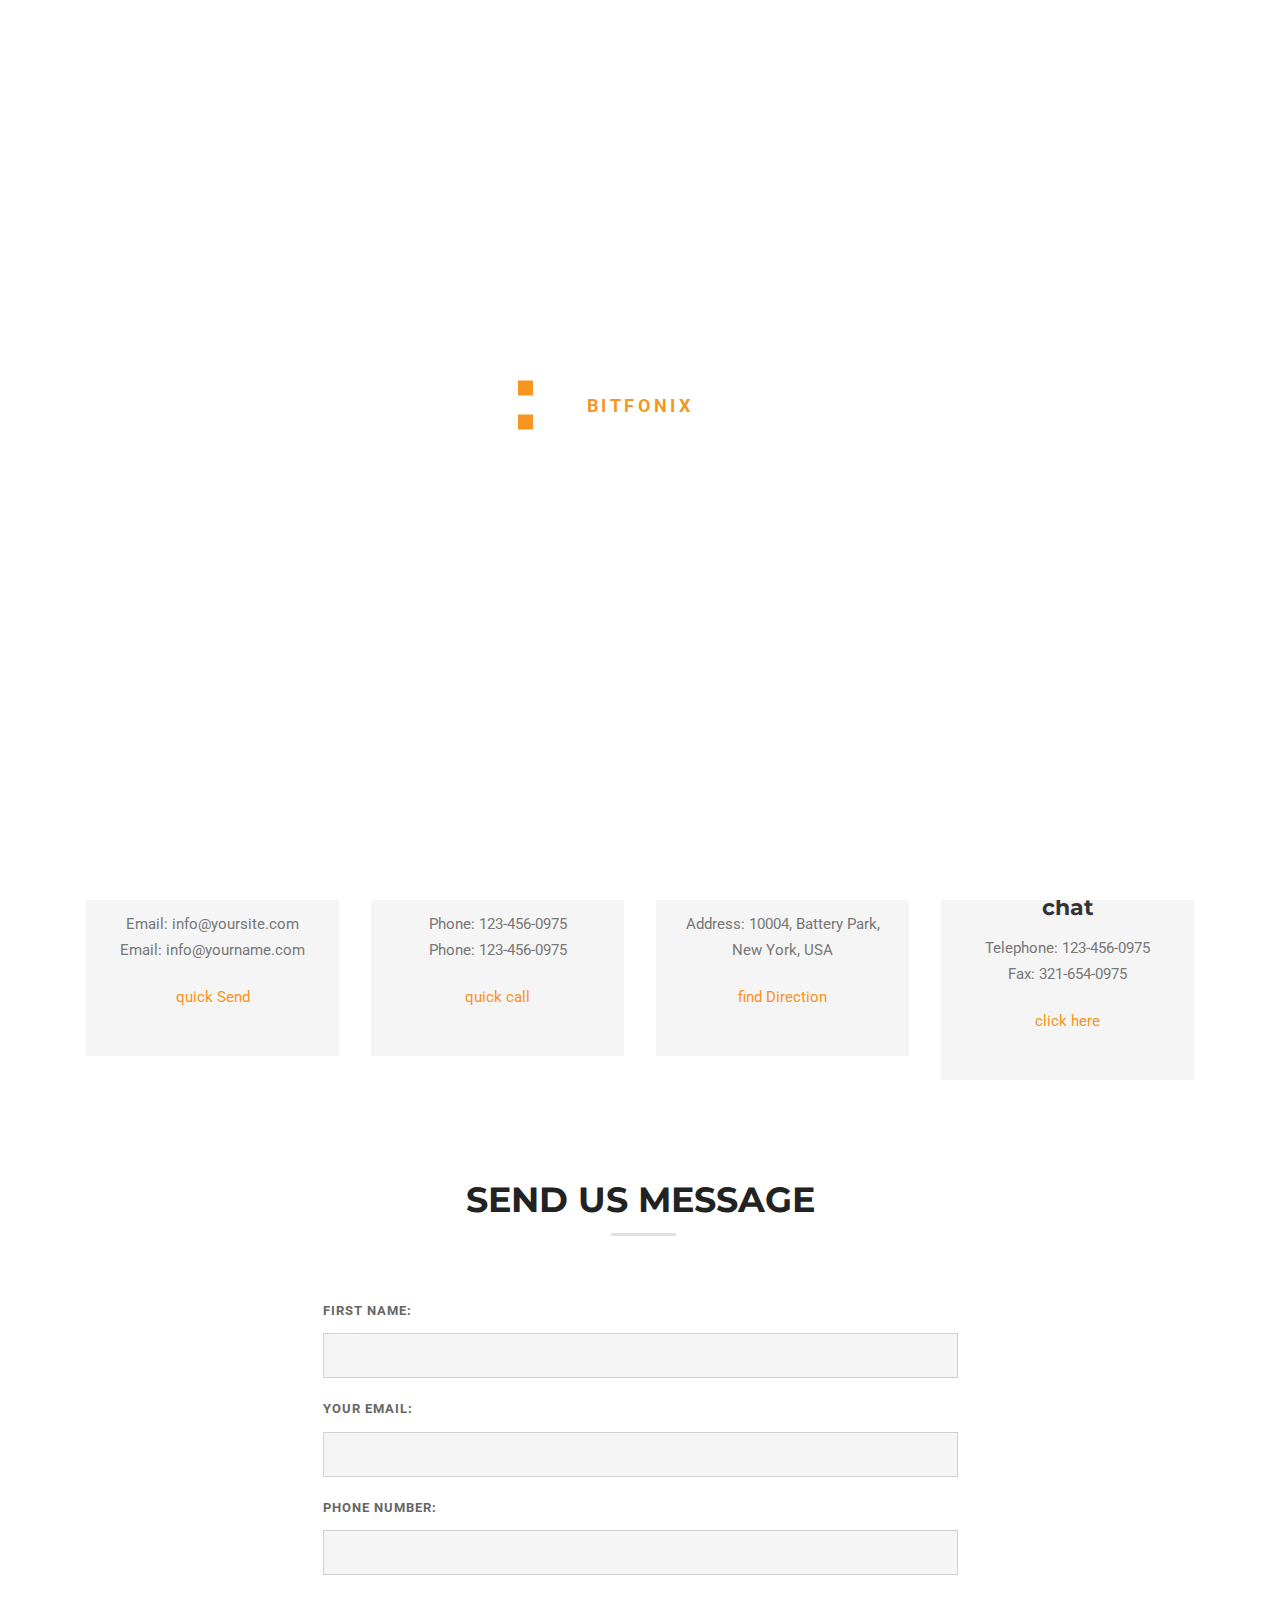
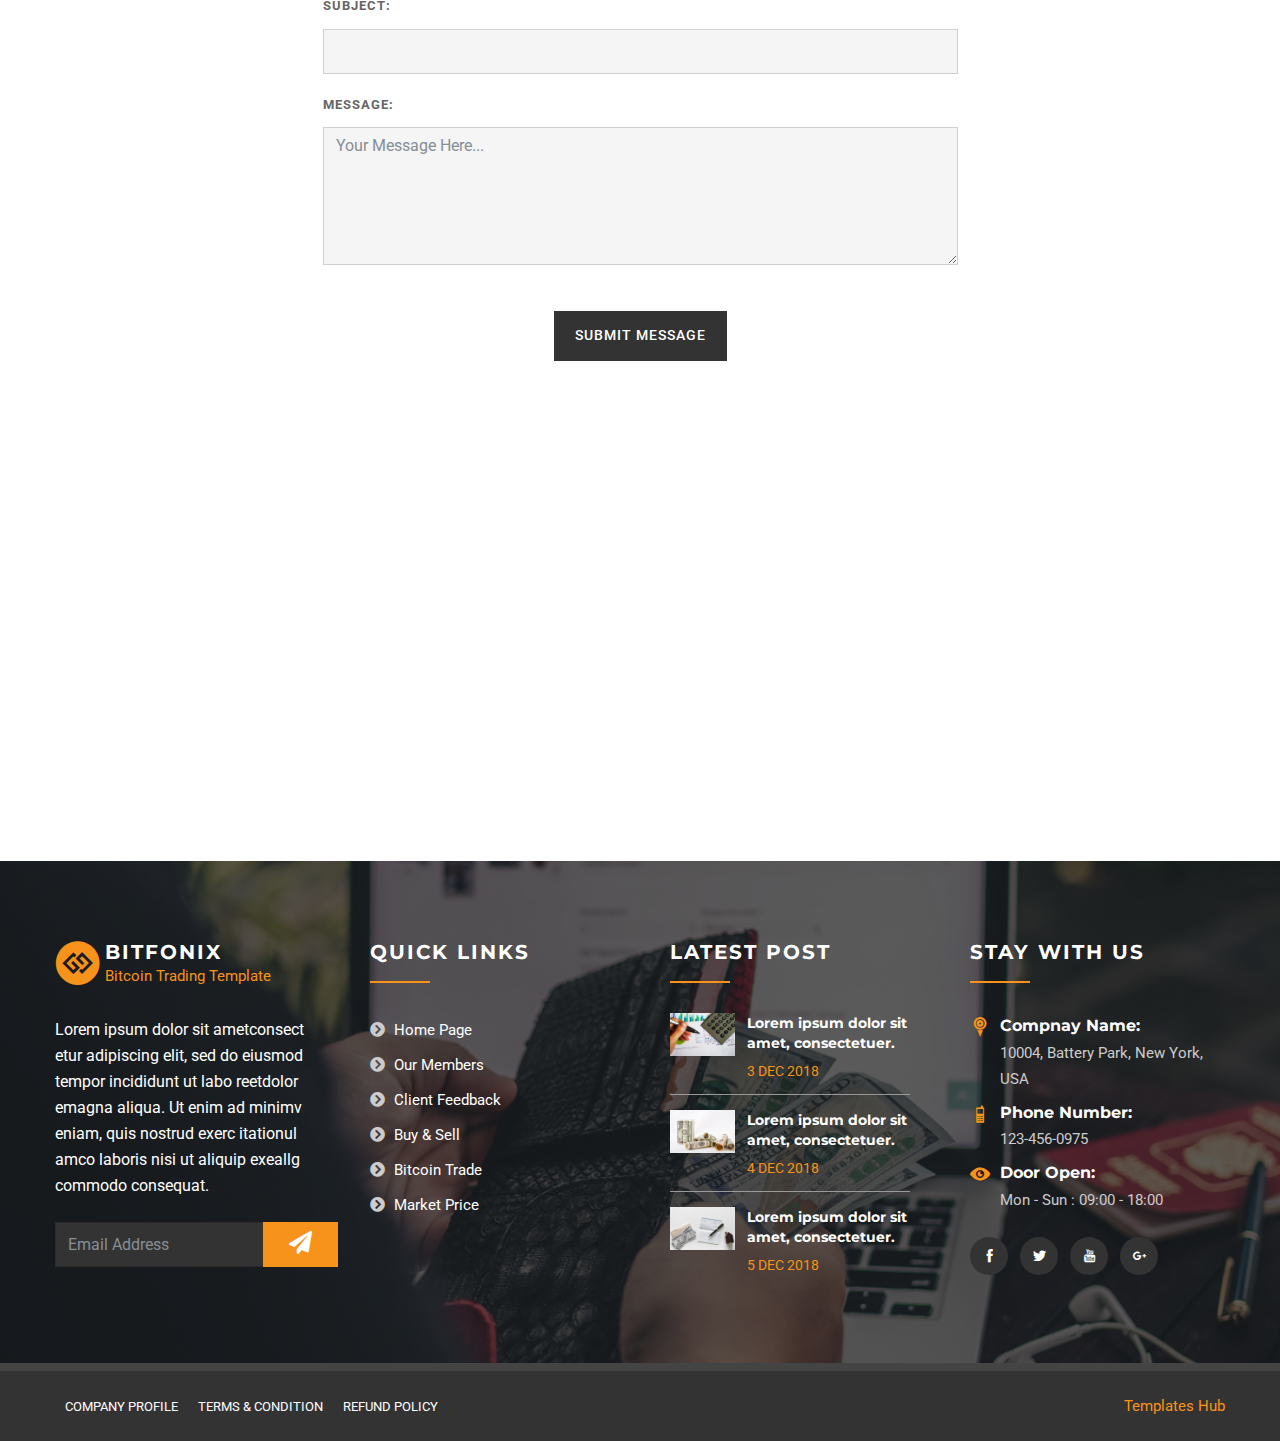
<file: contact.html>
<!DOCTYPE html>
<html lang="zxx">


<!-- contact.html 05:27  -->
<head>
    <meta charset="utf-8">
    <meta name="viewport" content="width=device-width, initial-scale=1, shrink-to-fit=no">
    <!-- The above 3 meta tags *must* come first in the head; any other head content must come *after* these tags -->
    <link rel="shortcut icon" type="image/x-icon" href="assets/img/favicon.ico" />
    <title>Bitfonix - Bitcoin And Crypto Currency HTML Template </title>
    <!-- Bootstrap core CSS -->
    <link href="assets/bootstrap/css/bootstrap.min.css" rel="stylesheet">
    <!-- Google Font  -->
    <link href="https://fonts.googleapis.com/css?family=Montserrat:400,400i,500,500i,600,600i,700,700i|Roboto:400,400i,500,500i,700,700i" rel="stylesheet"> 
    <!-- icofont icon -->
    <link rel="stylesheet" href="assets/css/icofont.css">	
    <!-- font awesome icon -->
    <link rel="stylesheet" href="assets/css/fontawesome-all.min.css">	
    <!-- animate CSS -->
    <link rel="stylesheet" href="assets/css/animate.css">
	<!--- meanmenu Css-->
    <link rel="stylesheet" href="assets/css/meanmenu.min.css" media="all" />	
    <!--- owl carousel Css-->
    <link rel="stylesheet" href="assets/owlcarousel/css/owl.carousel.min.css">
    <link rel="stylesheet" href="assets/owlcarousel/css/owl.theme.default.min.css">
    <!-- venobox -->
    <link rel="stylesheet" href="assets/venobox/css/venobox.css" />	
    <!-- Style CSS --> 
    <link rel="stylesheet" href="assets/css/style.css">
    <!-- Responsive  CSS -->
    <link rel="stylesheet" href="assets/css/responsive.css">
</head>

<body>

	<!-- START PRELOADER -->
	<div id="page-preloader">
		<div class="theme-loader">Bitfonix</div>
	</div>
	<!-- END PRELOADER --> 
	
	<!-- START HEADER SECTION -->
	<header class="main-header header-1">
		<!-- START TOP AREA -->
		<div class="top-area">
			<div class="auto-container">
				<div class="row">
					<div class="col-lg-8 col-md-12 col-sm-12 col-12">
						<div class="info-menu">
							<ul>
								<li><a href="#"><i class="icofont icofont-time"></i> Opening Hours - Mon to Sat: 9AM to 5PM</a></li>
							</ul>
						</div>
					</div>
					<!-- end col -->
					<div class="col-lg-4 col-md-12 col-sm-12 col-12">
						<div class="info-menu">
							<ul>
								<li><a href="#"><i class="icofont icofont-login"></i> Login </a></li>
								<li><a href="#"><i class="icofont icofont-user-alt-5"></i> Register </a></li>
								<li><a href="#"><i class="icofont icofont-hand-drag2"></i> Help </a></li>
								<li><a href="#"><i class="icofont icofont-live-support"></i> Support </a></li>
							</ul>
						</div>
					</div> 
					<!-- end col -->
				</div>
			</div>
		</div>
		<!-- END TOP AREA -->

		<!-- START LOGO AREA -->
		<div class="logo-area">
			<div class="auto-container">
				<div class="row">
					<div class="col-lg-5 col-md-3 col-sm-6 col-7 mx-auto pl-0 mb-lg-0 mb-5">
						<div class="logo">
							<a href="index-2.html">
							   <img class="img-fluid" src="assets/img/logo.png" alt="">
							</a>
						</div>
					</div>
					<!-- end col -->
					<div class="col-lg-7 col-md-12 col-sm-12 col-12">
						<div class="header-info-box">
                            <div class="header-info-icon">
								<i class="fa fa-envelope-open"></i>
							</div>
							<p>Email Us</p>
                            <h6>info@yoursite.com</h6>
                        </div>
						<div class="header-info-box">
                            <div class="header-info-icon">
								<i class="icofont icofont-phone"></i>
							</div>
							<p>Call Us</p>
                            <h6>123-456-0975</h6>
                        </div>
						<div class="header-info-box">
                            <a href="#" class="quote-btn">Get Started <i class="icofont icofont-caret-right"></i></a>
                        </div>
					</div>
					<!-- end col -->
				</div>
			</div>
		</div>
		<!-- END LOGO AREA -->

		<!-- START NAVIGATION AREA -->
		<div class="sticky-menu">
			<div class="mainmenu-area">
				<div class="auto-container">
					<div class="row">
						<div class="col-lg-9 d-none d-lg-block d-md-none">
							<nav class="navbar navbar-expand-lg justify-content-left">
								<ul class="navbar-nav">
								   <li class="dropdown"><a href="index-2.html" class="nav-link">Home</a>
										<ul class="dropdown-menu">
											<li><a href="index-2.html">Home 1</a></li>
											<li><a href="index-3.html">Home 2</a></li>
											<li><a href="index-4.html">Home 3</a></li>
											<li><a href="index-5.html">Home 4</a></li>
										</ul>
									</li>
									<li class="dropdown"><a class="nav-link" href="#">Pages</a>
										<ul class="dropdown-menu">
											<li><a href="about.html">About Us</a></li>
											<li><a href="team.html">Our Team</a></li>
											<li><a href="single-team.html">Team Single</a></li>
											<li><a href="gallery.html">Gallery</a></li>
											<li><a href="pricing.html">Our Pricing</a></li>
											<li><a href="faq.html">FAQ</a></li>
											<li><a href="error.html">404</a></li>
										</ul>
									</li>
									<li class="dropdown"><a href="service.html" class="nav-link">Services</a>
										<ul class="dropdown-menu">
											<li><a href="service.html">Our All Services</a></li>
											<li><a href="single-service.html">Bitcoin Trading</a></li>
											<li><a href="single-service.html">Coin Buy & Sell</a></li>
											<li><a href="single-service.html">Bitcoin & Ethereum</a></li>
											<li><a href="single-service.html">Cryptocurrency</a></li>
										</ul>
									</li>
									<li class="dropdown"><a href="service.html" class="nav-link">Shop</a>
										<ul class="dropdown-menu">
											<li><a href="shop.html">Our Products</a></li>
											<li><a href="single-product.html">Product Details</a></li>
											<li><a href="shop-cart.html">Shopping Cart</a></li>
											<li><a href="shop-checkout.html">Shopping Checkout</a></li>
										</ul>
									</li>
									<li class="dropdown"><a href="buy.html" class="nav-link">Coin</a>
										<ul class="dropdown-menu">
											<li><a href="buy.html">Buy & Sell</a></li>
											<li><a href="data.html">Analyze</a></li>
											<li><a href="wallet.html">wallet</a></li>
											<li><a href="exchange.html">Exchange</a></li>
										</ul>
									</li>
									<li class="dropdown"><a href="blog.html" class="nav-link">News</a>
										<ul class="dropdown-menu">
											<li><a href="blog.html">Latest News</a></li>
											<li><a href="single-blog.html">Single News</a></li>
										</ul>
									</li>
									<li><a href="contact.html" class="active nav-link">Contact</a></li>
								</ul>
							</nav>
						</div>
						<div class="col-lg-3 d-none d-lg-block d-md-none text-right pr-0">
							<form class="navbar-form">
								<div class="form-group">
									<input class="form-control" name="search" value="Search here..." type="text">
									<button type="submit" class="btn"><i class="fa fa-search-plus"></i></button>
								</div>
							</form>
						</div>
					</div>
				</div>
			</div>
		</div>
		<!-- END NAVIGATION AREA -->	
	</header>
	<!-- END HEADER SECTION -->
	
	<!-- START PAGE BANNER AND BREADCRUMBS -->
	<section id="page-banner">
		<div class="single-page-title-area overlay" data-background="assets/img/bg/slide1.jpg">
			<div class="auto-container">
				<div class="row">
					<div class="col-12 text-center">
						<div class="single-page-title">
							<h2>Get In Touch</h2>
							<p>Lorem ipsum dolor sit amet</p>
						</div>
					</div>
				</div>
				<!-- end row-->
			</div>
		</div>
		<div class="single-page-title-area-bottom">
			<div class="auto-container">
				<div class="row">
					<div class="col-12 text-center">
						<ol class="breadcrumb">
							<li class="breadcrumb-item"><a href="#">Home</a></li>
							<li class="breadcrumb-item active">Contact Us</li>
						</ol>
					</div>
				</div>
				<!-- end row-->
			</div>
		</div>
	</section>
	<!-- END PAGE BANNER AND BREADCRUMBS -->
	
	<!-- START CONTACT SECTION -->
    <section id="contactpage" class="section-padding">
        <div class="container">
			<div class="row">
				<div class="col-12 text-center">
					<div class="section-title">
						<h5>response with in minute</h5>
						<h3>Contact <span>Bitfonix</span></h3>
					</div>
				</div>
			</div>
			<!-- end section title -->
			<div class="row text-center">
				<div class="col-lg-3 col-md-3 col-12 mb-lg-0 mb-md-0 mb-5">
					<div class="single-address">
						<div class="single-address-icon">
							<i class="far fa-envelope-open"></i>
						</div>
						<div class="single-address-dec">
							<h4>Write a mail</h4>
							<p>Email: info@yoursite.com</p>
							<p>Email: info@yourname.com</p>
						</div>
						<div class="single-address-link">
							<a href="#">quick Send</a>
						</div>
					</div>
				</div>
				<!-- end col -->
				<div class="col-lg-3 col-md-3 col-12 mb-lg-0 mb-md-0 mb-5">
					<div class="single-address">
						<div class="single-address-icon">
							<i class="icofont icofont-phone-circle"></i>
						</div>
						<div class="single-address-dec">
							<h4>Give a call</h4>
							<p>Phone: 123-456-0975</p>
							<p>Phone: 123-456-0975</p>
						</div>
						<div class="single-address-link">
							<a href="#">quick call</a>
						</div>
					</div>
				</div>
				<!-- end col -->
				<div class="col-lg-3 col-md-3 col-12 mb-lg-0 mb-md-0 mb-5">
					<div class="single-address">
						<div class="single-address-icon">
							<i class="far fa-address-card"></i>
						</div>
						<div class="single-address-dec">
							<h4>Visit our location</h4>
							<p>Address: 10004, Battery Park, New York, USA </p>
						</div>
						<div class="single-address-link">
							<a href="#">find Direction</a>
						</div>
					</div>
				</div>
				<!-- end col -->
				<div class="col-lg-3 col-md-3 col-12 mb-lg-0 mb-md-0 mb-5">
					<div class="single-address">
						<div class="single-address-icon">
							<i class="fab fa-rocketchat"></i>
						</div>
						<div class="single-address-dec">
							<h4>Lets's have a chat</h4>
							<p>Telephone: 123-456-0975</p>
							<p>Fax: 321-654-0975</p>
						</div>
						<div class="single-address-link">
							<a href="#">click here</a>
						</div>
					</div>
				</div>
				<!-- end col -->
			</div>
			<!-- end row -->

			<div class="row">
				<div class="col-12 text-center">
					<div class="section-title-2">
						<h3>Send Us Message</h3>
					</div>
				</div>
				<div class="col-lg-7 mx-auto">
					<div class="contact-form-wrapper">
						<div class="contact-form">
							<form id="contact-form" class="form" name="enq" method="POST" action="http://skullysmusic.com/tm/ft/bt/bitfonix-preview3/Bitfonix/form-process.php">
								<div class="row">
									<div class="form-group col-12 mb-3">
										<label>First Name:</label>
										<input name="name" class="form-control" id="cname" required="required" type="text">
									</div>
									<div class="form-group col-12 mb-3">
										<label>Your Email:</label>
										<input name="email" class="form-control" id="cemail" required="required" type="email">
									</div>
									<div class="form-group col-12 mb-3">
										<label>Phone Number:</label>
										<input name="number" class="form-control" id="cnumber" required="required" type="text">
									</div>
									<div class="form-group col-12 mb-3">
										<label>Subject:</label>
										<input name="subject" class="form-control" id="csubject" required="required" type="text">
									</div>
									<div class="form-group col-12 mb-3">
										<label>Message:</label>
										<textarea rows="6" name="message" class="form-control" id="cmessage" placeholder="Your Message Here..." required="required"></textarea>
									</div>
									<div class="form-group col-lg-12 mb-0 text-center">
										<div class="actions">
											<input value="Submit Message" name="submit" id="submitButton" class="btn btn-contact-bg" title="Click here to submit your message!" type="submit">
											<img src="assets/img/ajax-loader.gif" id="loader" style="display:none" alt="loading" width="16" height="16">
										</div>
									</div>
								</div>
							</form>								
						</div>
					</div>
				</div>
			</div>
			<!-- end row -->
        </div>
        <!--- END CONTAINER -->
    </section>
    <!-- END CONTACT SECTION -->
	
	<!-- GOOGLE MAP -->
	<div class="gmap_canvas">
		<iframe id="gmap_canvas" src="https://maps.google.com/maps?q=Bardstown%20Road%2C%20Louisville&amp;t=&amp;z=13&amp;ie=UTF8&amp;iwloc=&amp;output=embed"></iframe>
	</div>
	<!-- END GOOGLE MAP -->
	
    <!-- START FOOTER -->
    <footer>
        <!--Footer top -->
        <div class="footer-top overlay section-back-image-2" data-background="assets/img/bg/slide1.jpg">
            <div class="auto-container">
                <div class="row">
                    <div class="col-lg-3 col-md-6 col-sm-12 col-12 mb-lg-0 mb-md-5 mb-5 footer-widget">
                        <div class="footer-logo col-12 p-0">
                            <a href="index-2.html">
								<div class="footer-logo-icon">
                                 <i class="fab fa-gg-circle"></i>
                                </div>
								<div class="footer-logo-text">
                                    <h3>Bitfonix</h3>
                                    <p>Bitcoin Trading Template</p>
                                </div>
							</a>
                        </div>
                        <div class="about mb-2">
                            <p>Lorem ipsum dolor sit ametconsect etur adipiscing elit, sed do eiusmod tempor incididunt ut labo reetdolor emagna aliqua. Ut enim ad minimv eniam, quis nostrud exerc itationul amco laboris nisi ut aliquip exeallg commodo consequat.</p>
                        </div>
                        <div class="footer-news">
							<form action="#">
                                <div class="row">
									<div class="form-group col-lg-9 col-md-9 col-8 pr-lg-0 pr-md-0 pr-2">
										<input name="semail" class="form-control" placeholder="Email Address" type="email">
									</div>
									<button type="submit" class="col-lg-3 col-md-2 col-2 p-0 fnews-btn"><i class="fa fa-paper-plane"></i></button>
								</div>
							 </form>
                        </div>
                    </div>
                    <!-- End Widget -->
                    <div class="col-lg-3 col-md-6 col-sm-12 col-12 mb-lg-0 mb-md-5 mb-5 footer-widget">
                        <div class="footer-section-title col-12 no-padding">
                            <h3>Quick Links</h3>
                        </div>
                        <!-- END SECTION TITLE -->
						<div class="col-12 footer-widget-inner">
							<ul class="quick-link-list">
								<li><a href="#"><i class="fa fa-chevron-circle-right"></i> Home Page</a></li>
								<li><a href="#"><i class="fa fa-chevron-circle-right"></i> Our Members</a></li>
								<li><a href="#"><i class="fa fa-chevron-circle-right"></i> Client feedback</a></li>
								<li><a href="#"><i class="fa fa-chevron-circle-right"></i> Buy & Sell</a></li>
								<li><a href="#"><i class="fa fa-chevron-circle-right"></i> Bitcoin Trade</a></li>
								<li><a href="#"><i class="fa fa-chevron-circle-right"></i> Market Price </a></li>
							</ul>
						</div>	
                    </div>
                    <!-- End Widget -->
                    <div class="col-lg-3 col-md-6 col-sm-12 col-12 mb-lg-0 mb-md-0 mb-5 footer-widget">
                        <div class="footer-section-title col-12 no-padding">
                            <h3>latest Post</h3>
                        </div>
                        <!-- END SECTION TITLE -->
						<div class="col-12 footer-widget-inner recentPost">
							<div class="singleRecpost">
								<img src="assets/img/blog/1.jpg" alt="" class="img-fluid">
								<h6 class="recTitle">
									<a href="#">Lorem ipsum dolor sit amet, consectetuer.</a>
								</h6>
								<p class="posted-on">3 DEC 2018</p>
							</div>
							<div class="singleRecpost">
								<img src="assets/img/blog/2.jpg" alt="" class="img-fluid">
								<h6 class="recTitle">
									<a href="#">Lorem ipsum dolor sit amet, consectetuer.</a>
								</h6>
								<p class="posted-on">4 DEC 2018</p>
							</div>
							<div class="singleRecpost">
								<img src="assets/img/blog/3.jpg" alt="" class="img-fluid">
								<h6 class="recTitle">
									<a href="#">Lorem ipsum dolor sit amet, consectetuer.</a>
								</h6>
								<p class="posted-on">5 DEC 2018</p>
							</div>
						</div>
                    </div>
                    <!-- End Widget -->
                    <div class="col-lg-3 col-md-6 col-sm-12 col-12 mb-0 footer-widget">
                        <div class="footer-section-title col-12 no-padding">
                            <h3>Stay With Us</h3>
                        </div>
                        <!-- END SECTION TITLE -->
						<div class="col-12 footer-widget-inner">
							<div class="single-fcontact mb-2">
								<div class="single-fcontact-icon">
									<i class="icofont icofont-pin"></i>
								</div>
								<div class="single-fcontact-des">
									<h6>Compnay Name:</h6>
									<p>10004, Battery Park, New York, USA </p>
								</div>
							</div>
							<div class="single-fcontact mb-2">
								<div class="single-fcontact-icon">
									<i class="icofont icofont-mobile-phone"></i>
								</div>
								<div class="single-fcontact-des">
									<h6>Phone Number:</h6>
									<p>123-456-0975</p>
								</div>
							</div>
							<div class="single-fcontact">
								<div class="single-fcontact-icon">
									<i class="icofont icofont-eye-alt"></i>
								</div>
								<div class="single-fcontact-des">
									<h6>Door Open:</h6>
									<p>Mon - Sun : 09:00 - 18:00</p>
								</div>
							</div>
						</div>
						<div class="col-12 mt-4 footer-social-war">
							<div class="footer-social">
								<ul>
									<li><a href="#"><i class="icofont icofont-social-facebook"></i></a></li>
									<li><a href="#"><i class="icofont icofont-social-twitter"></i></a></li>
									<li><a href="#"><i class="icofont icofont-social-youtube"></i></a></li>
									<li><a href="#"><i class="icofont icofont-social-google-plus"></i></a></li>
								</ul>
							</div>
						</div>
                    </div>
                    <!-- End Widget -->
                </div>
            </div>
        </div>
		
        <!--Footer Bottom -->
        <div class="copyright">
            <div class="auto-container">
                <div class="row">
                    <div class="col-lg-6 col-md-6 col-sm-12 col-12 mb-lg-0 mb-md-0 mb-4 footer-menu text-center text-lg-left text-md-left">
                        <ul>
                            <li><a href="#">Company Profile</a> </li>
                            <li><a href="#">Terms & Condition</a> </li>
                            <li><a href="#">Refund Policy</a> </li>
                        </ul>
                    </div>
                    <div class="col-lg-6 col-md-6 col-sm-12 col-12 copyright-text text-center text-lg-right text-md-right">
                        <p><a href="https://www.templateshub.net" target="_blank">Templates Hub</a></p>
                    </div>
                </div>
            </div>
        </div>
		
    </footer>
    <!-- END FOOTER -->
	
	<!-- Latest jQuery -->
    <script src="assets/js/jquery-2.2.4.min.js"></script>
    <!-- popper js -->
    <script src="assets/bootstrap/js/popper.min.js"></script>
    <!-- Latest compiled and minified Bootstrap -->
    <script src="assets/bootstrap/js/bootstrap.min.js"></script>
    <!-- meanmenu min js  -->
    <script src="assets/js/jquery.meanmenu.min.js"></script>
	<!-- Sticky JS -->
    <script src="assets/js/jquery.sticky.js"></script>
    <!-- owl-carousel min js  -->
    <script src="assets/owlcarousel/js/owl.carousel.min.js"></script>	
    <!-- jquery appear js  -->
    <script src="assets/js/jquery.appear.js"></script>
    <!-- countTo js -->
    <script src="assets/js/jquery.inview.min.js"></script>
    <!-- venobox js -->
    <script src="assets/venobox/js/venobox.min.js"></script>
    <script src="assets/js/masonry.pkgd.min.js"></script>
    <!-- scroll to top js -->
    <script src="assets/js/scrolltopcontrol.js"></script>
    <!-- WOW - Reveal Animations When You Scroll -->
    <script src="assets/js/wow.min.js"></script>
    <!-- form-contact js -->
    <script src="assets/js/form-contact.js"></script>
    <!-- scripts js -->
    <script src="assets/js/scripts.js"></script>
</body>


<!-- contact.html 05:28  -->
</html>
</file>
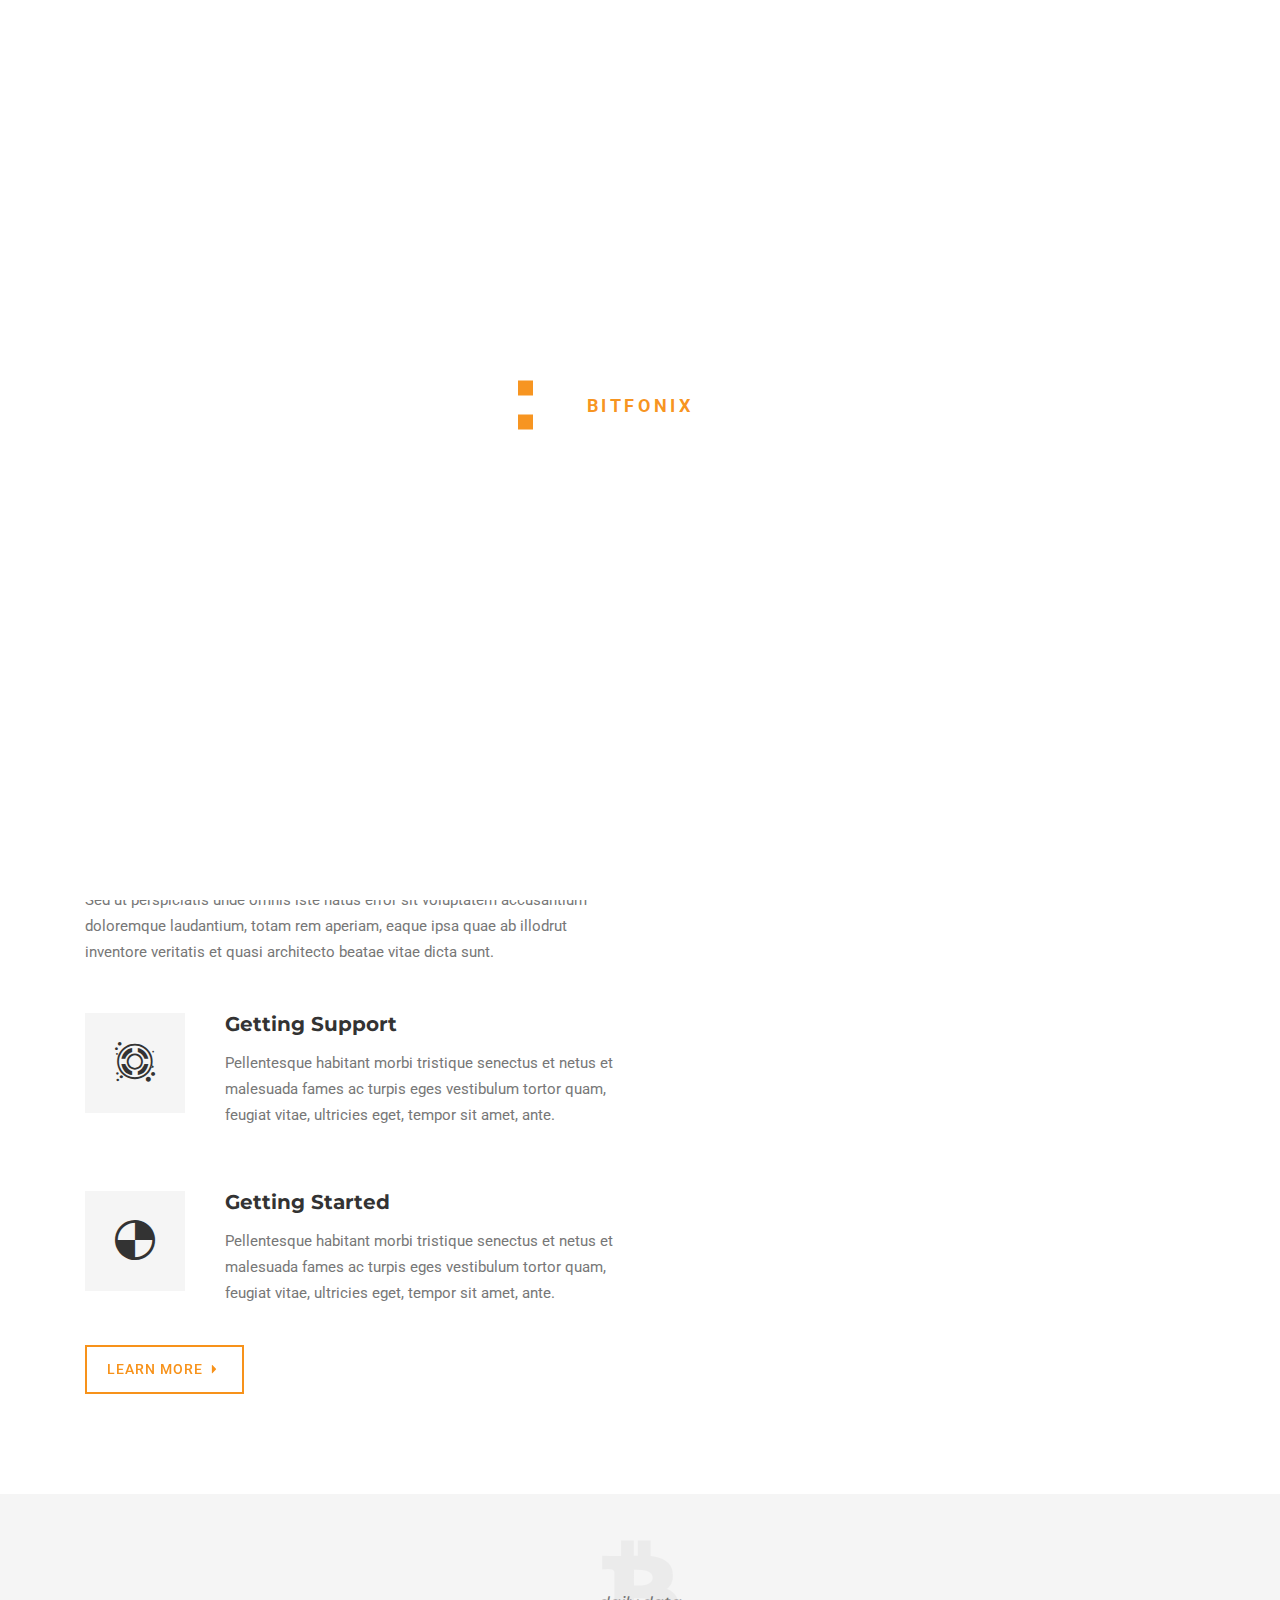
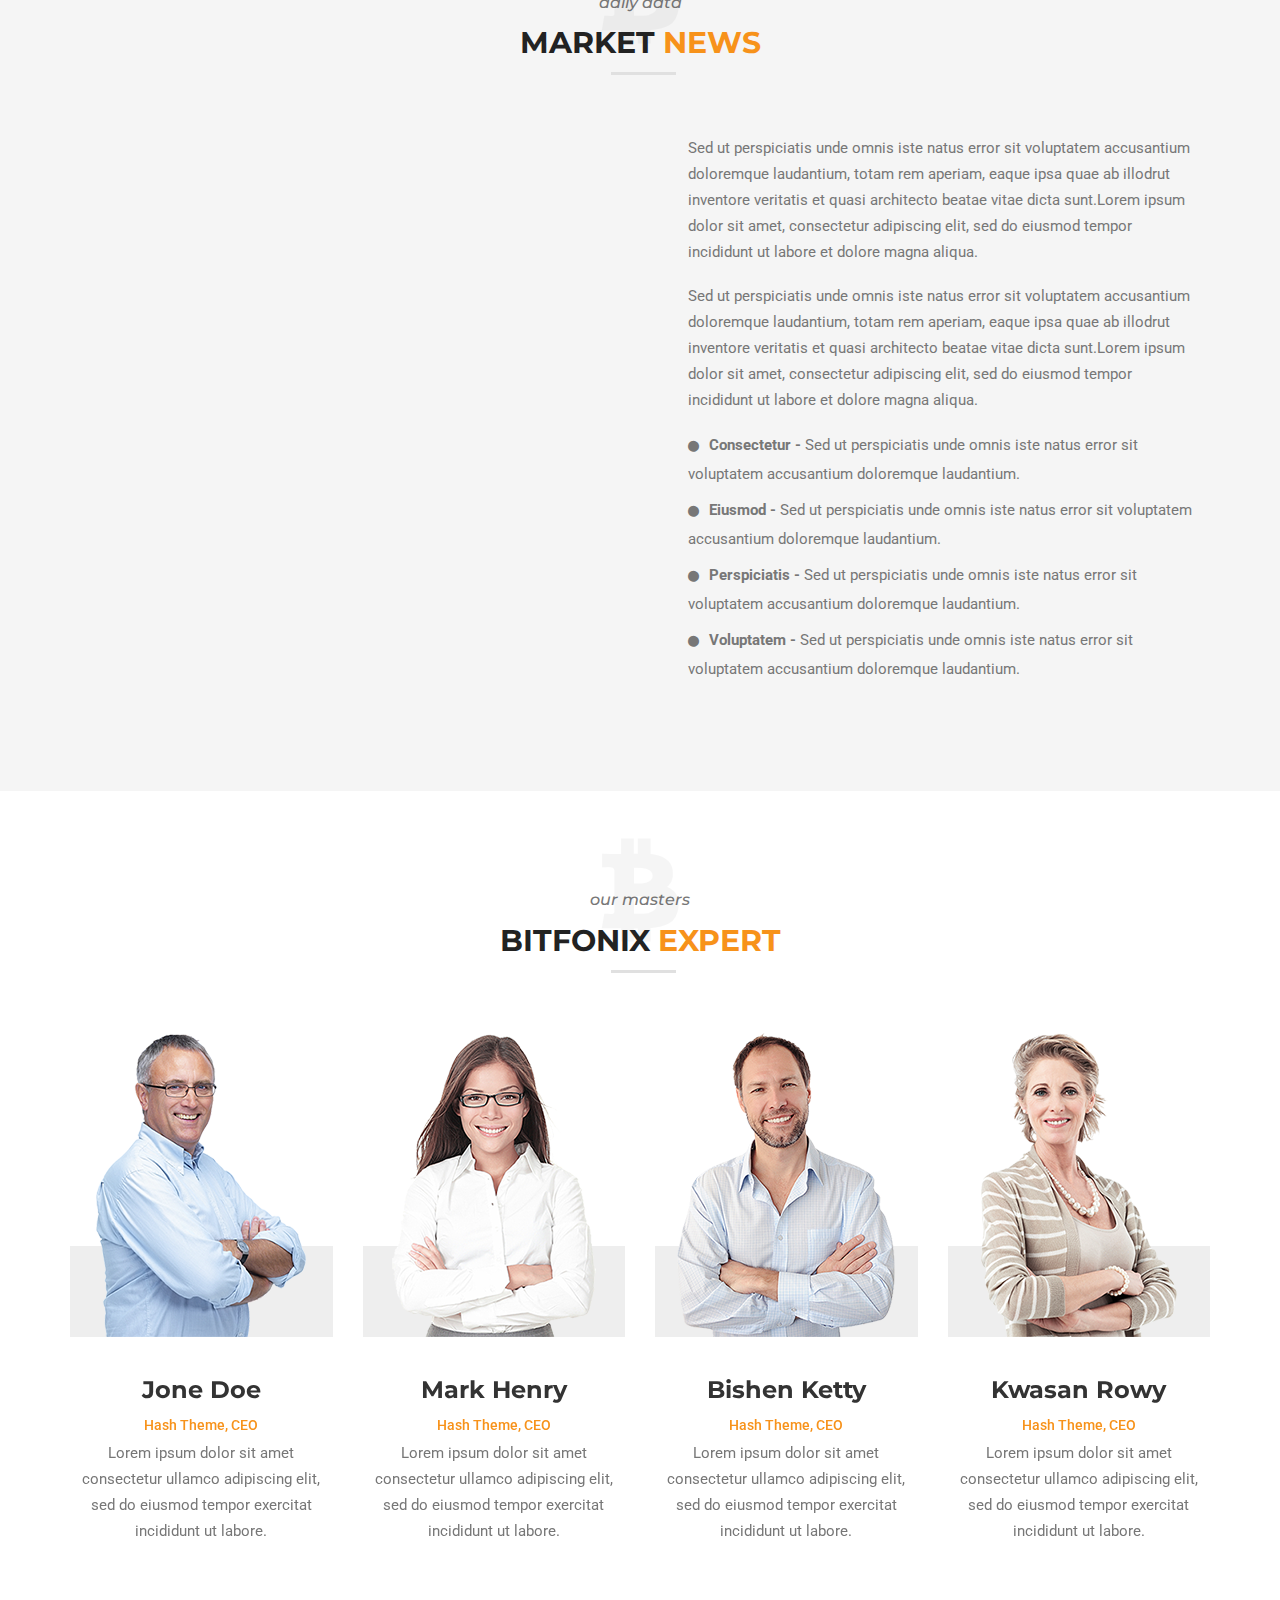
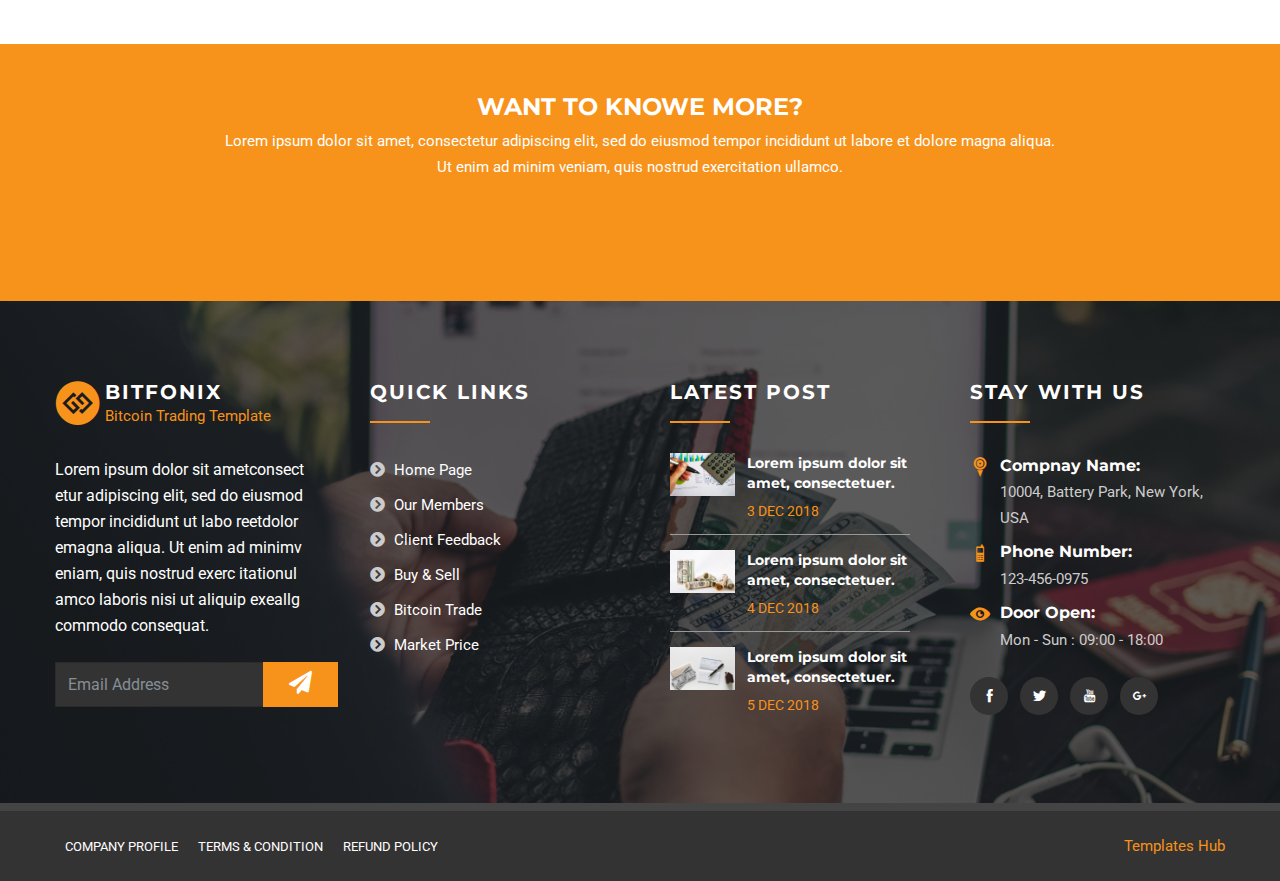
<file: data.html>
<!DOCTYPE html>
<html lang="zxx">


<!-- data.html 05:27  -->
<head>
    <meta charset="utf-8">
    <meta name="viewport" content="width=device-width, initial-scale=1, shrink-to-fit=no">
    <!-- The above 3 meta tags *must* come first in the head; any other head content must come *after* these tags -->
    <link rel="shortcut icon" type="image/x-icon" href="assets/img/favicon.ico" />
    <title>Bitfonix - Bitcoin And Crypto Currency HTML Template </title>
    <!-- Bootstrap core CSS -->
    <link href="assets/bootstrap/css/bootstrap.min.css" rel="stylesheet">
    <!-- Google Font  -->
    <link href="https://fonts.googleapis.com/css?family=Montserrat:400,400i,500,500i,600,600i,700,700i|Roboto:400,400i,500,500i,700,700i" rel="stylesheet"> 
    <!-- icofont icon -->
    <link rel="stylesheet" href="assets/css/icofont.css">	
    <!-- font awesome icon -->
    <link rel="stylesheet" href="assets/css/fontawesome-all.min.css">	
    <!-- animate CSS -->
    <link rel="stylesheet" href="assets/css/animate.css">
	<!--- meanmenu Css-->
    <link rel="stylesheet" href="assets/css/meanmenu.min.css" media="all" />	
    <!--- owl carousel Css-->
    <link rel="stylesheet" href="assets/owlcarousel/css/owl.carousel.min.css">
    <link rel="stylesheet" href="assets/owlcarousel/css/owl.theme.default.min.css">
    <!-- venobox -->
    <link rel="stylesheet" href="assets/venobox/css/venobox.css" />	
    <!-- Style CSS --> 
    <link rel="stylesheet" href="assets/css/style.css">
    <!-- Responsive  CSS -->
    <link rel="stylesheet" href="assets/css/responsive.css">
</head>

<body>

	<!-- START PRELOADER -->
	<div id="page-preloader">
		<div class="theme-loader">Bitfonix</div>
	</div>
	<!-- END PRELOADER --> 
	
	<!-- START HEADER SECTION -->
	<header class="main-header header-1">
		<!-- START TOP AREA -->
		<div class="top-area">
			<div class="auto-container">
				<div class="row">
					<div class="col-lg-8 col-md-12 col-sm-12 col-12">
						<div class="info-menu">
							<ul>
								<li><a href="#"><i class="icofont icofont-time"></i> Opening Hours - Mon to Sat: 9AM to 5PM</a></li>
							</ul>
						</div>
					</div>
					<!-- end col -->
					<div class="col-lg-4 col-md-12 col-sm-12 col-12">
						<div class="info-menu">
							<ul>
								<li><a href="#"><i class="icofont icofont-login"></i> Login </a></li>
								<li><a href="#"><i class="icofont icofont-user-alt-5"></i> Register </a></li>
								<li><a href="#"><i class="icofont icofont-hand-drag2"></i> Help </a></li>
								<li><a href="#"><i class="icofont icofont-live-support"></i> Support </a></li>
							</ul>
						</div>
					</div> 
					<!-- end col -->
				</div>
			</div>
		</div>
		<!-- END TOP AREA -->

		<!-- START LOGO AREA -->
		<div class="logo-area">
			<div class="auto-container">
				<div class="row">
					<div class="col-lg-5 col-md-3 col-sm-6 col-7 mx-auto pl-0 mb-lg-0 mb-5">
						<div class="logo">
							<a href="index-2.html">
							   <img class="img-fluid" src="assets/img/logo.png" alt="">
							</a>
						</div>
					</div>
					<!-- end col -->
					<div class="col-lg-7 col-md-12 col-sm-12 col-12">
						<div class="header-info-box">
                            <div class="header-info-icon">
								<i class="fa fa-envelope-open"></i>
							</div>
							<p>Email Us</p>
                            <h6>info@yoursite.com</h6>
                        </div>
						<div class="header-info-box">
                            <div class="header-info-icon">
								<i class="icofont icofont-phone"></i>
							</div>
							<p>Call Us</p>
                            <h6>123-456-0975</h6>
                        </div>
						<div class="header-info-box">
                            <a href="#" class="quote-btn">Get Started <i class="icofont icofont-caret-right"></i></a>
                        </div>
					</div>
					<!-- end col -->
				</div>
			</div>
		</div>
		<!-- END LOGO AREA -->

		<!-- START NAVIGATION AREA -->
		<div class="sticky-menu">
			<div class="mainmenu-area">
				<div class="auto-container">
					<div class="row">
						<div class="col-lg-9 d-none d-lg-block d-md-none">
							<nav class="navbar navbar-expand-lg justify-content-left">
								<ul class="navbar-nav">
								   <li class="dropdown"><a href="index-2.html" class="nav-link">Home</a>
										<ul class="dropdown-menu">
											<li><a href="index-2.html">Home 1</a></li>
											<li><a href="index-3.html">Home 2</a></li>
											<li><a href="index-4.html">Home 3</a></li>
											<li><a href="index-5.html">Home 4</a></li>
										</ul>
									</li>
									<li class="dropdown"><a class="nav-link" href="#">Pages</a>
										<ul class="dropdown-menu">
											<li><a href="about.html">About Us</a></li>
											<li><a href="team.html">Our Team</a></li>
											<li><a href="single-team.html">Team Single</a></li>
											<li><a href="gallery.html">Gallery</a></li>
											<li><a href="pricing.html">Our Pricing</a></li>
											<li><a href="faq.html">FAQ</a></li>
											<li><a href="error.html">404</a></li>
										</ul>
									</li>
									<li class="dropdown"><a href="service.html" class="nav-link">Services</a>
										<ul class="dropdown-menu">
											<li><a href="service.html">Our All Services</a></li>
											<li><a href="single-service.html">Bitcoin Trading</a></li>
											<li><a href="single-service.html">Coin Buy & Sell</a></li>
											<li><a href="single-service.html">Bitcoin & Ethereum</a></li>
											<li><a href="single-service.html">Cryptocurrency</a></li>
										</ul>
									</li>
									<li class="dropdown"><a href="service.html" class="nav-link">Shop</a>
										<ul class="dropdown-menu">
											<li><a href="shop.html">Our Products</a></li>
											<li><a href="single-product.html">Product Details</a></li>
											<li><a href="shop-cart.html">Shopping Cart</a></li>
											<li><a href="shop-checkout.html">Shopping Checkout</a></li>
										</ul>
									</li>
									<li class="dropdown"><a href="buy.html" class="active nav-link">Coin</a>
										<ul class="dropdown-menu">
											<li><a href="buy.html">Buy & Sell</a></li>
											<li><a href="data.html">Analyze</a></li>
											<li><a href="wallet.html">wallet</a></li>
											<li><a href="exchange.html">Exchange</a></li>
										</ul>
									</li>
									<li class="dropdown"><a href="blog.html" class="nav-link">News</a>
										<ul class="dropdown-menu">
											<li><a href="blog.html">Latest News</a></li>
											<li><a href="single-blog.html">Single News</a></li>
										</ul>
									</li>
									<li><a href="contact.html" class="nav-link">Contact</a></li>
								</ul>
							</nav>
						</div>
						<div class="col-lg-3 d-none d-lg-block d-md-none text-right pr-0">
							<form class="navbar-form">
								<div class="form-group">
									<input class="form-control" name="search" value="Search here..." type="text">
									<button type="submit" class="btn"><i class="fa fa-search-plus"></i></button>
								</div>
							</form>
						</div>
					</div>
				</div>
			</div>
		</div>
		<!-- END NAVIGATION AREA -->	
	</header>
	<!-- END HEADER SECTION -->
	
	<!-- START PAGE BANNER AND BREADCRUMBS -->
	<section id="page-banner">
		<div class="single-page-title-area overlay" data-background="assets/img/bg/slide1.jpg">
			<div class="auto-container">
				<div class="row">
					<div class="col-12 text-center">
						<div class="single-page-title">
							<h2>Market Data</h2>
							<p>Lorem ipsum dolor sit amet</p>
						</div>
					</div>
				</div>
				<!-- end row-->
			</div>
		</div>
		<div class="single-page-title-area-bottom">
			<div class="auto-container">
				<div class="row">
					<div class="col-12 text-center">
						<ol class="breadcrumb">
							<li class="breadcrumb-item"><a href="#">Home</a></li>
							<li class="breadcrumb-item active">Data</li>
						</ol>
					</div>
				</div>
				<!-- end row-->
			</div>
		</div>
	</section>
	<!-- END PAGE BANNER AND BREADCRUMBS -->
	
	<!-- START MARKET DATA SECTION -->
    <section id="mdata" class="section-padding">
        <div class="container">	 
			<div class="row">
				<div class="col-lg-6 col-md-6 col-12 mb-lg-0 mb-md-0 mb-5">
					<div class="image-style-1 mb-4">
						<div class="image-style-wrapper">
							<div class="image-one"></div>
							<div class="image-two">
								<img src="assets/img/bg/promobg1.jpg" class="img-fluid" alt="">
							</div>
						</div>
					</div>
					<div class="promo-content">
						<h4>No Experience?</h4>
						<p>Sed ut perspiciatis unde omnis iste natus error sit voluptatem accusantium doloremque laudantium, totam rem aperiam, eaque ipsa quae ab illodrut inventore veritatis et quasi architecto beatae vitae dicta sunt. </p>
						<div class="faq-page-into-features mt-5 mb-5">
							<div class="faq-page-into-features-icon">
								<i class="icofont icofont-brand-designfloat"></i>
							</div>
							<div class="faq-page-into-features-text">
								<h5>Getting Support</h5>
								<p>Pellentesque habitant morbi tristique senectus et netus et malesuada fames ac turpis eges vestibulum tortor quam, feugiat vitae, ultricies eget, tempor sit amet, ante.</p>
							</div>
						</div>
						<div class="faq-page-into-features">
							<div class="faq-page-into-features-icon">
								<i class="icofont icofont-brand-delicious"></i>
							</div>
							<div class="faq-page-into-features-text">
								<h5>Getting Started</h5>
								<p>Pellentesque habitant morbi tristique senectus et netus et malesuada fames ac turpis eges vestibulum tortor quam, feugiat vitae, ultricies eget, tempor sit amet, ante.</p>
							</div>
						</div>
						<a href="#" class="faq-page-into-btn mt-4">Learn More <i class="icofont icofont-caret-right"></i></a>
					</div>	
				</div>
				<!-- end col -->
				<div class="col-lg-6 col-md-6 col-12 pl-lg-5 pl-md-5 pl-2">
					<div class="cal-convertor">
						<script>
							baseUrl = "https://widgets.cryptocompare.com/";
							var scripts = document.getElementsByTagName("script");
							var embedder = scripts[ scripts.length - 1 ];
							(function (){
							var appName = encodeURIComponent(window.location.hostname);
							if(appName==""){appName="local";}
							var s = document.createElement("script");
							s.type = "text/javascript";
							s.async = true;
							var theUrl = baseUrl+'serve/v3/coin/chart?fsym=BTC&tsyms=USD,EUR,CNY';
							s.src = theUrl + ( theUrl.indexOf("?") >= 0 ? "&" : "?") + "app=" + appName;
							embedder.parentNode.appendChild(s);
							})();
						</script>
					</div>
				</div>
				<!-- end col -->
			</div>
			<!-- end row -->
        </div>
        <!--- END CONTAINER -->
    </section>
    <!-- END MARKET DATA SECTION -->
	
	<!-- START MARKET NEWS SECTION -->
	<section id="mnews" class="section-padding bg-gray">
		<div class="container">
			<div class="row">
				<div class="col-12 text-center">
					<div class="section-title">
						<h5>daily data</h5>
						<h3>Market <span>News</span></h3>
					</div>
				</div>
			</div>
			<!-- end section title -->
			<div class="row">
				<div class="col-lg-6 col-md-6 col-12 mb-lg-0 mb-md-0 mb-5">
					<div class="cal-convertor">
						<script>
							baseUrl = "https://widgets.cryptocompare.com/";
							var scripts = document.getElementsByTagName("script");
							var embedder = scripts[ scripts.length - 1 ];
							var cccTheme = {"General":{"borderColor":"#f7921a"}};
							(function (){
							var appName = encodeURIComponent(window.location.hostname);
							if(appName==""){appName="local";}
							var s = document.createElement("script");
							s.type = "text/javascript";
							s.async = true;
							var theUrl = baseUrl+'serve/v1/coin/histo_week?fsym=BTC&tsym=USD';
							s.src = theUrl + ( theUrl.indexOf("?") >= 0 ? "&" : "?") + "app=" + appName;
							embedder.parentNode.appendChild(s);
							})();
						</script>
					</div>
				</div>
				<!-- end col -->
				<div class="col-lg-6 col-md-6 col-12 pl-lg-5 pl-md-5 pl-sm-2 pl-2">
					<div class="ser-page-into">
						<p>Sed ut perspiciatis unde omnis iste natus error sit voluptatem accusantium doloremque laudantium, totam rem aperiam, eaque ipsa quae ab illodrut inventore veritatis et quasi architecto beatae vitae dicta sunt.Lorem ipsum dolor sit amet, consectetur adipiscing elit, sed do eiusmod tempor incididunt ut labore et dolore magna aliqua.</p>
						<p>Sed ut perspiciatis unde omnis iste natus error sit voluptatem accusantium doloremque laudantium, totam rem aperiam, eaque ipsa quae ab illodrut inventore veritatis et quasi architecto beatae vitae dicta sunt.Lorem ipsum dolor sit amet, consectetur adipiscing elit, sed do eiusmod tempor incididunt ut labore et dolore magna aliqua.</p>
					</div>
					<div class="ser-page-into">
						<ul>
							<li><i class="icofont icofont-ui-press"></i> <strong>Consectetur -</strong> Sed ut perspiciatis unde omnis iste natus error sit voluptatem accusantium doloremque laudantium.</li>
							<li><i class="icofont icofont-ui-press"></i> <strong>Eiusmod -</strong> Sed ut perspiciatis unde omnis iste natus error sit voluptatem accusantium doloremque laudantium.</li>
							<li><i class="icofont icofont-ui-press"></i> <strong>Perspiciatis -</strong> Sed ut perspiciatis unde omnis iste natus error sit voluptatem accusantium doloremque laudantium.</li>
							<li><i class="icofont icofont-ui-press"></i> <strong>Voluptatem -</strong> Sed ut perspiciatis unde omnis iste natus error sit voluptatem accusantium doloremque laudantium.</li>
						</ul>
					</div>
				</div>
				<!-- end col -->
			</div>
			<!-- end row-->
		</div>
	</section>
    <!-- END MARKET NEWS SECTION -->
	
	<!-- START TEAM SECTION -->
    <section id="team" class="section-padding">
        <div class="container">
			<div class="row">
				<div class="col-12 text-center">
					<div class="section-title">
						<h5>our masters</h5>
						<h3>Bitfonix <span>Expert</span></h3>
					</div>
				</div>
			</div>
			<!-- end section title -->	 
			<div class="row text-center">
				<div class="team-slider owl-carousel owl-theme">
					<div class="single-team-wrapper">
						<div class="single-team">
							<div class="single-team-img">
								<img class="img-fluid" src="assets/img/team/1.png" alt="">
								<div class="single-team-social">
									<ul>
									   <li><a class="sicon1" href="#"><i class="icofont icofont-social-facebook"></i></a></li>
									   <li><a class="sicon2" href="#"><i class="icofont icofont-social-twitter"></i></a></li>
									   <li><a class="sicon3" href="#"><i class="icofont icofont-social-youtube-play"></i></a></li>
									</ul>
								</div>
							</div>
							<div class="single-team-meta">
								<h4>Jone Doe</h4>
								<span>Hash Theme, CEO</span>
								<p>Lorem ipsum dolor sit amet consectetur ullamco adipiscing elit, sed do eiusmod tempor exercitat incididunt ut labore.</p>
							</div>	
						</div>							
					</div>
					<!-- end col -->
					<div class="single-team-wrapper">
						<div class="single-team">
							<div class="single-team-img">
								<img class="img-fluid" src="assets/img/team/2.png" alt="">
								<div class="single-team-social">
									<ul>
									   <li><a class="sicon1" href="#"><i class="icofont icofont-social-facebook"></i></a></li>
									   <li><a class="sicon2" href="#"><i class="icofont icofont-social-twitter"></i></a></li>
									   <li><a class="sicon3" href="#"><i class="icofont icofont-social-youtube-play"></i></a></li>
									</ul>
								</div>
							</div>
							<div class="single-team-meta">
								<h4>Mark Henry</h4>
								<span>Hash Theme, CEO</span>
								<p>Lorem ipsum dolor sit amet consectetur ullamco adipiscing elit, sed do eiusmod tempor exercitat incididunt ut labore.</p>
							</div>	
						</div>							
					</div>
					<!-- end col -->
					<div class="single-team-wrapper">
						<div class="single-team">
							<div class="single-team-img">
								<img class="img-fluid" src="assets/img/team/3.png" alt="">
								<div class="single-team-social">
									<ul>
									   <li><a class="sicon1" href="#"><i class="icofont icofont-social-facebook"></i></a></li>
									   <li><a class="sicon2" href="#"><i class="icofont icofont-social-twitter"></i></a></li>
									   <li><a class="sicon3" href="#"><i class="icofont icofont-social-youtube-play"></i></a></li>
									</ul>
								</div>
							</div>
							<div class="single-team-meta">
								<h4>Bishen Ketty</h4>
								<span>Hash Theme, CEO</span>
								<p>Lorem ipsum dolor sit amet consectetur ullamco adipiscing elit, sed do eiusmod tempor exercitat incididunt ut labore.</p>
							</div>	
						</div>							
					</div>
					<!-- end col -->
					<div class="single-team-wrapper">
						<div class="single-team">
							<div class="single-team-img">
								<img class="img-fluid" src="assets/img/team/4.png" alt="">
								<div class="single-team-social">
									<ul>
									   <li><a class="sicon1" href="#"><i class="icofont icofont-social-facebook"></i></a></li>
									   <li><a class="sicon2" href="#"><i class="icofont icofont-social-twitter"></i></a></li>
									   <li><a class="sicon3" href="#"><i class="icofont icofont-social-youtube-play"></i></a></li>
									</ul>
								</div>
							</div>
							<div class="single-team-meta">
								<h4>Kwasan Rowy</h4>
								<span>Hash Theme, CEO</span>
								<p>Lorem ipsum dolor sit amet consectetur ullamco adipiscing elit, sed do eiusmod tempor exercitat incididunt ut labore.</p>
							</div>	
						</div>							
					</div>
					<!-- end col -->
					<div class="single-team-wrapper">
						<div class="single-team">
							<div class="single-team-img">
								<img class="img-fluid" src="assets/img/team/5.png" alt="">
								<div class="single-team-social">
									<ul>
									   <li><a class="sicon1" href="#"><i class="icofont icofont-social-facebook"></i></a></li>
									   <li><a class="sicon2" href="#"><i class="icofont icofont-social-twitter"></i></a></li>
									   <li><a class="sicon3" href="#"><i class="icofont icofont-social-youtube-play"></i></a></li>
									</ul>
								</div>
							</div>
							<div class="single-team-meta">
								<h4>Jone Doe</h4>
								<span>Hash Theme, CEO</span>
								<p>Lorem ipsum dolor sit amet consectetur ullamco adipiscing elit, sed do eiusmod tempor exercitat incididunt ut labore.</p>
							</div>	
						</div>							
					</div>
					<!-- end col -->	
				</div>
			</div>
			<!-- end row -->
        </div>
        <!--- END CONTAINER -->
    </section>
    <!-- END TEAM SECTION -->
	
	<!-- START CALLTOACTION SECTION -->
	<section id="calltoaction" class="calltoaction-padding section-padding bg-theme">
		<div class="container">
			<div class="row">
				<div class="col-12 text-center">
					<div class="calltoaction-two-wrap mb-4">
						<h4 class="text-uppercase">Want to knowe more?</h4>
						<p>Lorem ipsum dolor sit amet, consectetur adipiscing elit, sed do eiusmod tempor incididunt ut labore et dolore magna aliqua.<br> Ut enim ad minim veniam, quis nostrud exercitation ullamco.</p>
					</div>
					<a href="#" class=" wow fadeInDown btn-style btn-border btn-border-3">Contact Us <i class="icofont icofont-hand-right"></i></a>
				</div>
				<!-- end col -->
				<!-- end col -->
			</div>
			<!-- end row-->
		</div>
	</section>
    <!-- END CALLTOACTION SECTION -->
	
    <!-- START FOOTER -->
    <footer>
        <!--Footer top -->
        <div class="footer-top overlay section-back-image-2" data-background="assets/img/bg/slide1.jpg">
            <div class="auto-container">
                <div class="row">
                    <div class="col-lg-3 col-md-6 col-sm-12 col-12 mb-lg-0 mb-md-5 mb-5 footer-widget">
                        <div class="footer-logo col-12 p-0">
                            <a href="index-2.html">
								<div class="footer-logo-icon">
                                 <i class="fab fa-gg-circle"></i>
                                </div>
								<div class="footer-logo-text">
                                    <h3>Bitfonix</h3>
                                    <p>Bitcoin Trading Template</p>
                                </div>
							</a>
                        </div>
                        <div class="about mb-2">
                            <p>Lorem ipsum dolor sit ametconsect etur adipiscing elit, sed do eiusmod tempor incididunt ut labo reetdolor emagna aliqua. Ut enim ad minimv eniam, quis nostrud exerc itationul amco laboris nisi ut aliquip exeallg commodo consequat.</p>
                        </div>
                        <div class="footer-news">
							<form action="#">
                                <div class="row">
									<div class="form-group col-lg-9 col-md-9 col-8 pr-lg-0 pr-md-0 pr-2">
										<input name="semail" class="form-control" placeholder="Email Address" type="email">
									</div>
									<button type="submit" class="col-lg-3 col-md-2 col-2 p-0 fnews-btn"><i class="fa fa-paper-plane"></i></button>
								</div>
							 </form>
                        </div>
                    </div>
                    <!-- End Widget -->
                    <div class="col-lg-3 col-md-6 col-sm-12 col-12 mb-lg-0 mb-md-5 mb-5 footer-widget">
                        <div class="footer-section-title col-12 no-padding">
                            <h3>Quick Links</h3>
                        </div>
                        <!-- END SECTION TITLE -->
						<div class="col-12 footer-widget-inner">
							<ul class="quick-link-list">
								<li><a href="#"><i class="fa fa-chevron-circle-right"></i> Home Page</a></li>
								<li><a href="#"><i class="fa fa-chevron-circle-right"></i> Our Members</a></li>
								<li><a href="#"><i class="fa fa-chevron-circle-right"></i> Client feedback</a></li>
								<li><a href="#"><i class="fa fa-chevron-circle-right"></i> Buy & Sell</a></li>
								<li><a href="#"><i class="fa fa-chevron-circle-right"></i> Bitcoin Trade</a></li>
								<li><a href="#"><i class="fa fa-chevron-circle-right"></i> Market Price </a></li>
							</ul>
						</div>	
                    </div>
                    <!-- End Widget -->
                    <div class="col-lg-3 col-md-6 col-sm-12 col-12 mb-lg-0 mb-md-0 mb-5 footer-widget">
                        <div class="footer-section-title col-12 no-padding">
                            <h3>latest Post</h3>
                        </div>
                        <!-- END SECTION TITLE -->
						<div class="col-12 footer-widget-inner recentPost">
							<div class="singleRecpost">
								<img src="assets/img/blog/1.jpg" alt="" class="img-fluid">
								<h6 class="recTitle">
									<a href="#">Lorem ipsum dolor sit amet, consectetuer.</a>
								</h6>
								<p class="posted-on">3 DEC 2018</p>
							</div>
							<div class="singleRecpost">
								<img src="assets/img/blog/2.jpg" alt="" class="img-fluid">
								<h6 class="recTitle">
									<a href="#">Lorem ipsum dolor sit amet, consectetuer.</a>
								</h6>
								<p class="posted-on">4 DEC 2018</p>
							</div>
							<div class="singleRecpost">
								<img src="assets/img/blog/3.jpg" alt="" class="img-fluid">
								<h6 class="recTitle">
									<a href="#">Lorem ipsum dolor sit amet, consectetuer.</a>
								</h6>
								<p class="posted-on">5 DEC 2018</p>
							</div>
						</div>
                    </div>
                    <!-- End Widget -->
                    <div class="col-lg-3 col-md-6 col-sm-12 col-12 mb-0 footer-widget">
                        <div class="footer-section-title col-12 no-padding">
                            <h3>Stay With Us</h3>
                        </div>
                        <!-- END SECTION TITLE -->
						<div class="col-12 footer-widget-inner">
							<div class="single-fcontact mb-2">
								<div class="single-fcontact-icon">
									<i class="icofont icofont-pin"></i>
								</div>
								<div class="single-fcontact-des">
									<h6>Compnay Name:</h6>
									<p>10004, Battery Park, New York, USA </p>
								</div>
							</div>
							<div class="single-fcontact mb-2">
								<div class="single-fcontact-icon">
									<i class="icofont icofont-mobile-phone"></i>
								</div>
								<div class="single-fcontact-des">
									<h6>Phone Number:</h6>
									<p>123-456-0975</p>
								</div>
							</div>
							<div class="single-fcontact">
								<div class="single-fcontact-icon">
									<i class="icofont icofont-eye-alt"></i>
								</div>
								<div class="single-fcontact-des">
									<h6>Door Open:</h6>
									<p>Mon - Sun : 09:00 - 18:00</p>
								</div>
							</div>
						</div>
						<div class="col-12 mt-4 footer-social-war">
							<div class="footer-social">
								<ul>
									<li><a href="#"><i class="icofont icofont-social-facebook"></i></a></li>
									<li><a href="#"><i class="icofont icofont-social-twitter"></i></a></li>
									<li><a href="#"><i class="icofont icofont-social-youtube"></i></a></li>
									<li><a href="#"><i class="icofont icofont-social-google-plus"></i></a></li>
								</ul>
							</div>
						</div>
                    </div>
                    <!-- End Widget -->
                </div>
            </div>
        </div>
		
        <!--Footer Bottom -->
        <div class="copyright">
            <div class="auto-container">
                <div class="row">
                    <div class="col-lg-6 col-md-6 col-sm-12 col-12 mb-lg-0 mb-md-0 mb-4 footer-menu text-center text-lg-left text-md-left">
                        <ul>
                            <li><a href="#">Company Profile</a> </li>
                            <li><a href="#">Terms & Condition</a> </li>
                            <li><a href="#">Refund Policy</a> </li>
                        </ul>
                    </div>
                    <div class="col-lg-6 col-md-6 col-sm-12 col-12 copyright-text text-center text-lg-right text-md-right">
                        <p><a href="https://www.templateshub.net" target="_blank">Templates Hub</a></p>
                    </div>
                </div>
            </div>
        </div>
		
    </footer>
    <!-- END FOOTER -->
	
	<!-- Latest jQuery -->
    <script src="assets/js/jquery-2.2.4.min.js"></script>
    <!-- popper js -->
    <script src="assets/bootstrap/js/popper.min.js"></script>
    <!-- Latest compiled and minified Bootstrap -->
    <script src="assets/bootstrap/js/bootstrap.min.js"></script>
    <!-- meanmenu min js  -->
    <script src="assets/js/jquery.meanmenu.min.js"></script>
	<!-- Sticky JS -->
    <script src="assets/js/jquery.sticky.js"></script>
    <!-- owl-carousel min js  -->
    <script src="assets/owlcarousel/js/owl.carousel.min.js"></script>	
    <!-- jquery appear js  -->
    <script src="assets/js/jquery.appear.js"></script>
    <!-- countTo js -->
    <script src="assets/js/jquery.inview.min.js"></script>
    <!-- venobox js -->
    <script src="assets/venobox/js/venobox.min.js"></script>
    <script src="assets/js/masonry.pkgd.min.js"></script>
    <!-- scroll to top js -->
    <script src="assets/js/scrolltopcontrol.js"></script>
    <!-- WOW - Reveal Animations When You Scroll -->
    <script src="assets/js/wow.min.js"></script>
    <!-- scripts js -->
    <script src="assets/js/scripts.js"></script>
</body>


<!-- data.html 05:27  -->
</html>
</file>
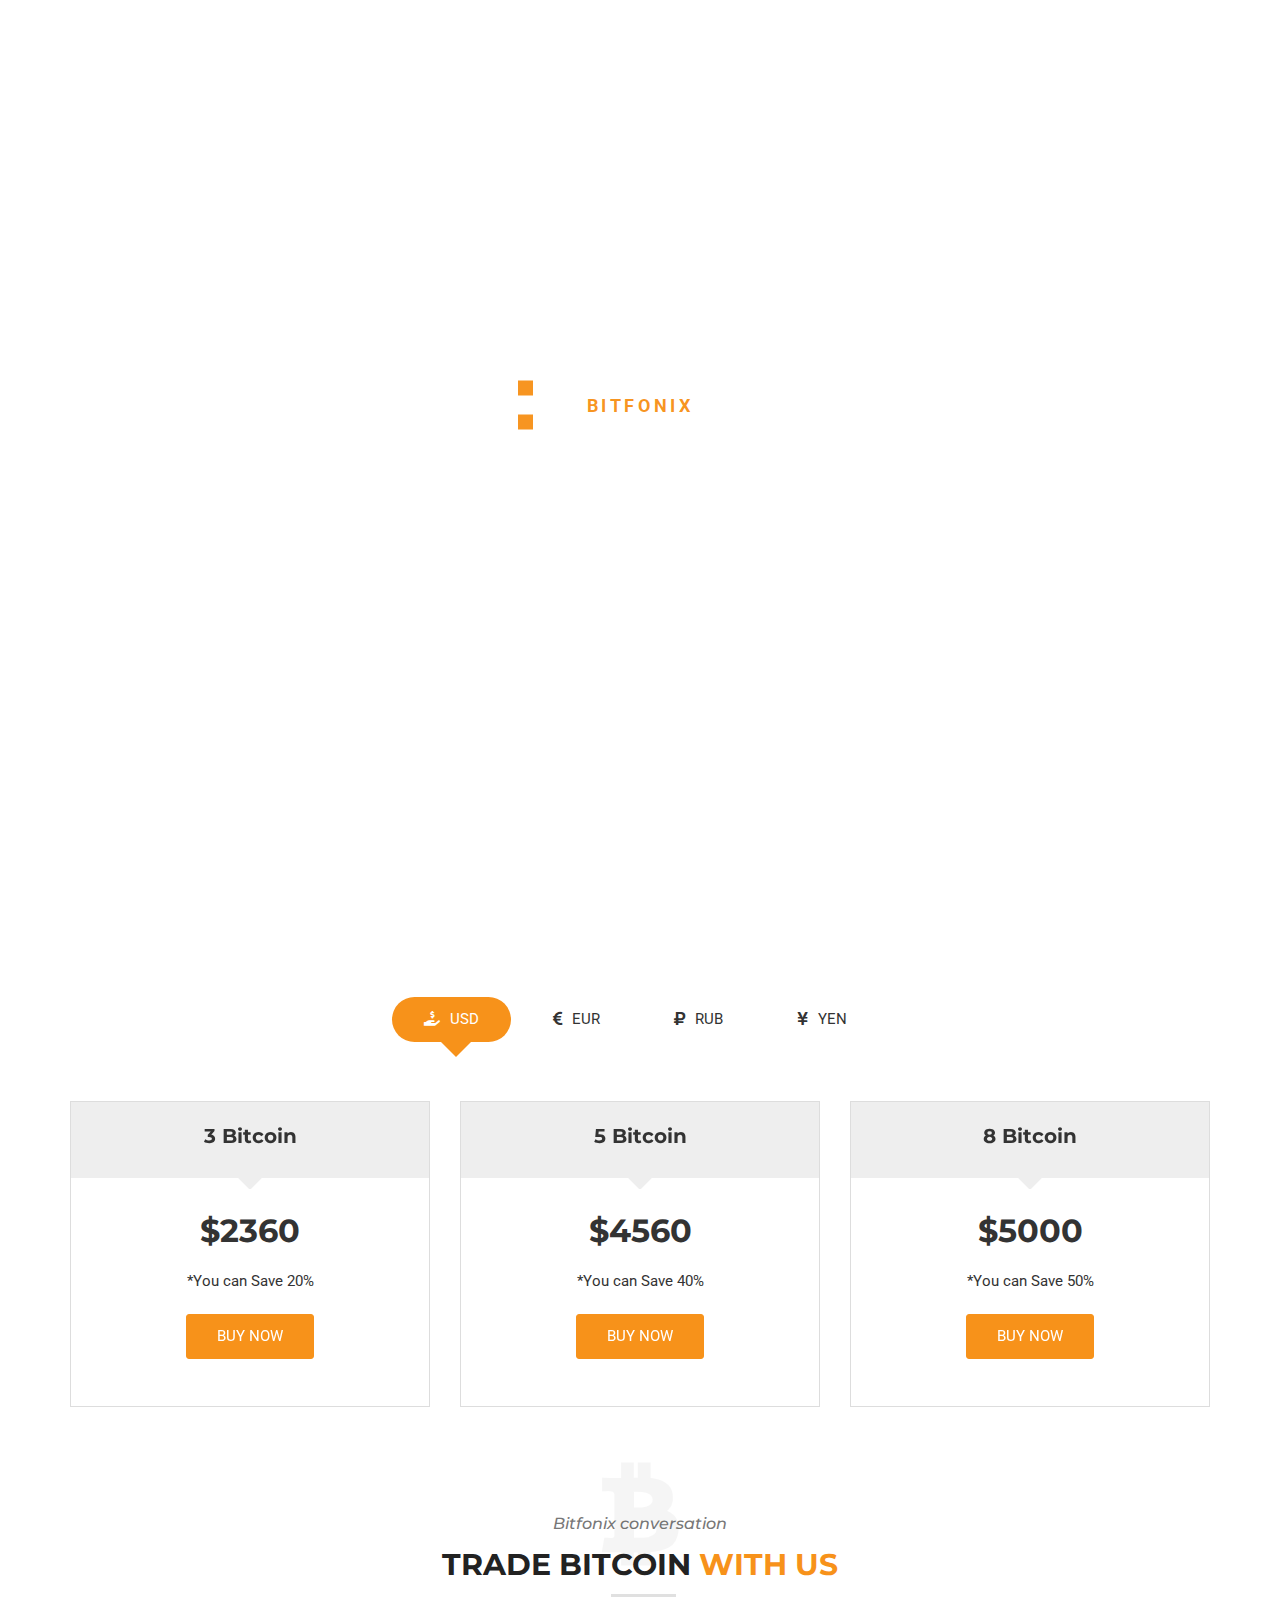
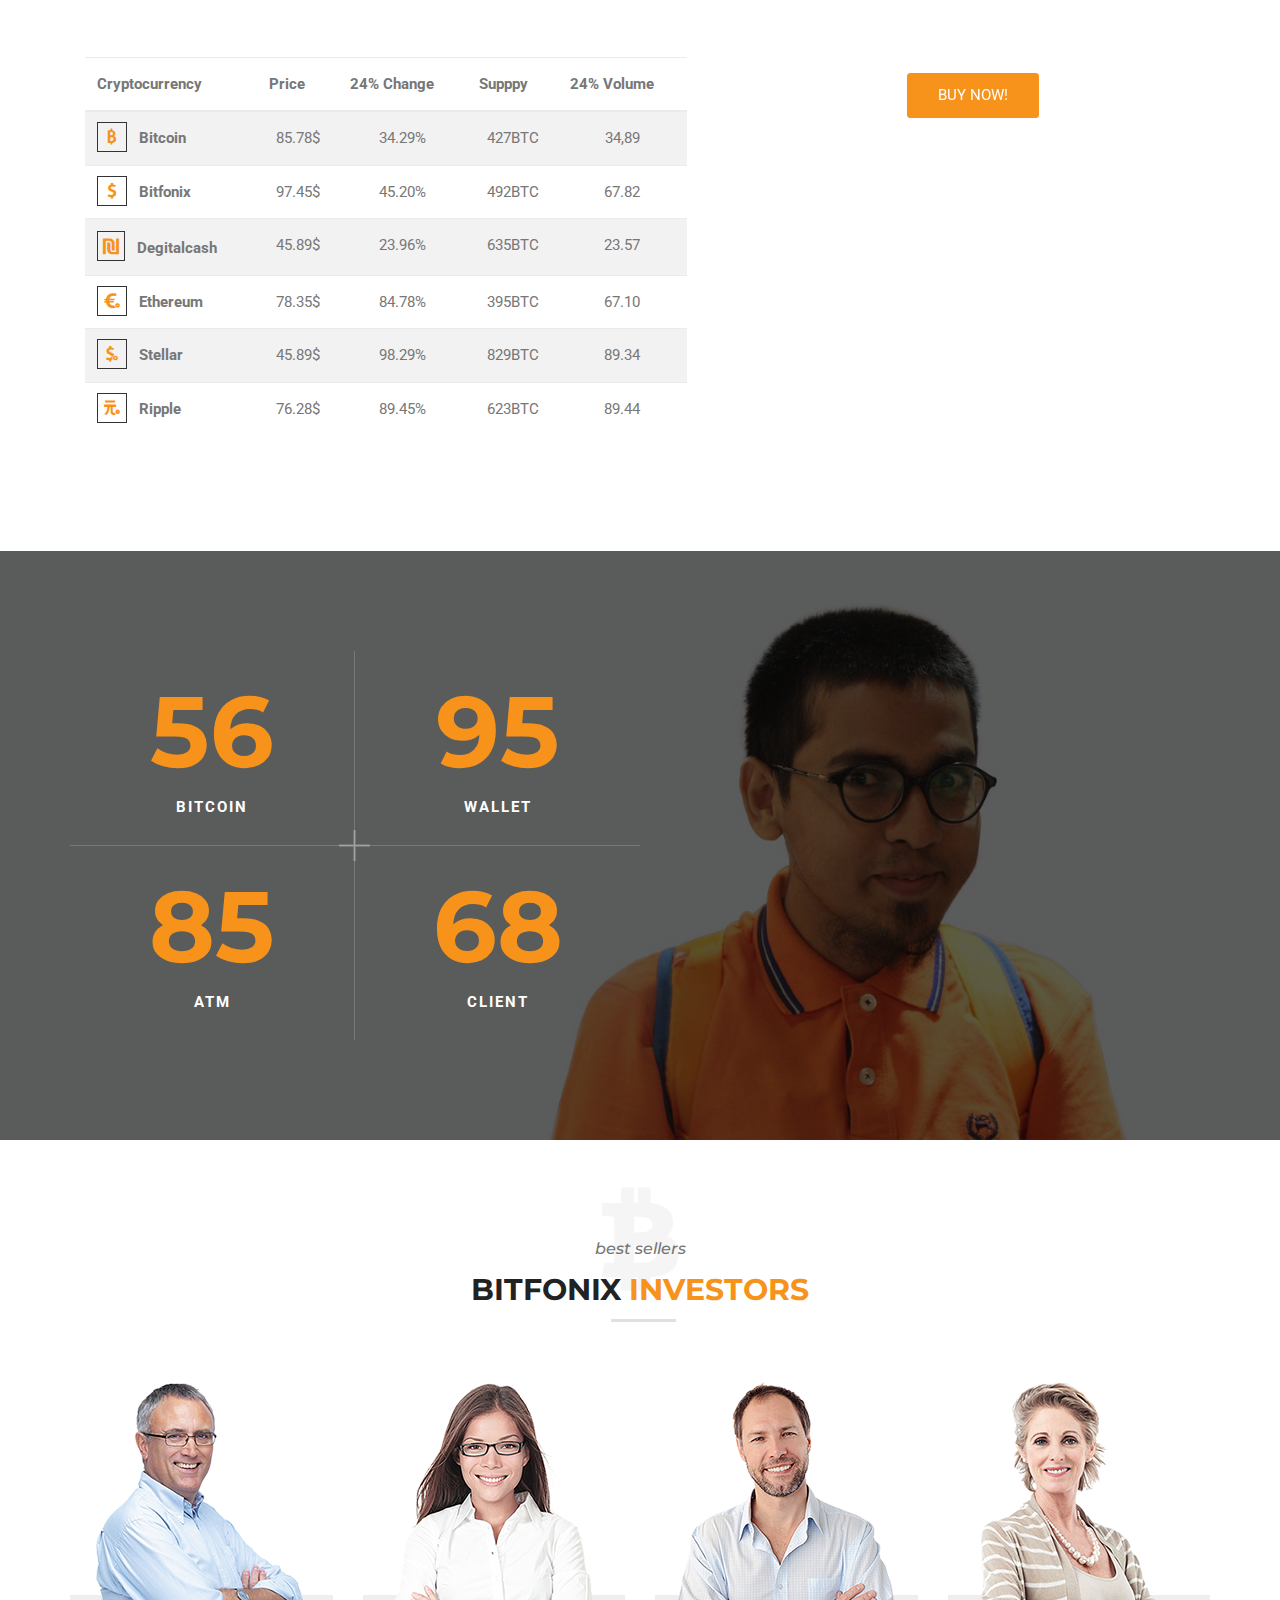
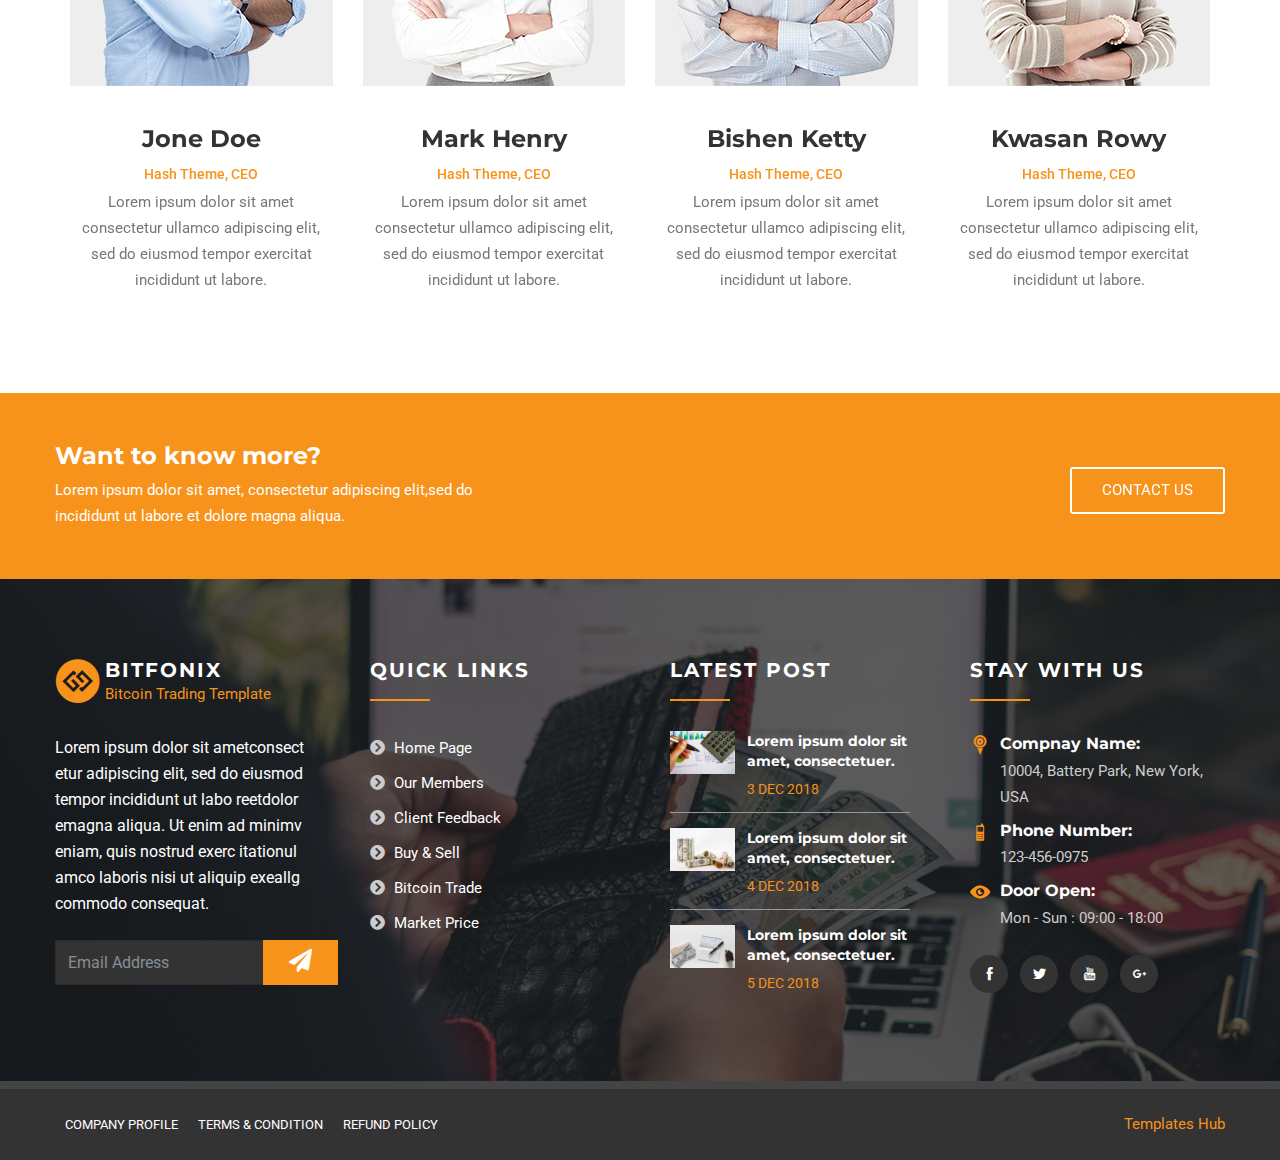
<file: exchange.html>
<!DOCTYPE html>
<html lang="zxx">


<!-- exchange.html 05:27  -->
<head>
    <meta charset="utf-8">
    <meta name="viewport" content="width=device-width, initial-scale=1, shrink-to-fit=no">
    <!-- The above 3 meta tags *must* come first in the head; any other head content must come *after* these tags -->
    <link rel="shortcut icon" type="image/x-icon" href="assets/img/favicon.ico" />
    <title>Bitfonix - Bitcoin And Crypto Currency HTML Template </title>
    <!-- Bootstrap core CSS -->
    <link href="assets/bootstrap/css/bootstrap.min.css" rel="stylesheet">
    <!-- Google Font  -->
    <link href="https://fonts.googleapis.com/css?family=Montserrat:400,400i,500,500i,600,600i,700,700i|Roboto:400,400i,500,500i,700,700i" rel="stylesheet"> 
    <!-- icofont icon -->
    <link rel="stylesheet" href="assets/css/icofont.css">	
    <!-- font awesome icon -->
    <link rel="stylesheet" href="assets/css/fontawesome-all.min.css">	
    <!-- animate CSS -->
    <link rel="stylesheet" href="assets/css/animate.css">
	<!--- meanmenu Css-->
    <link rel="stylesheet" href="assets/css/meanmenu.min.css" media="all" />	
    <!--- owl carousel Css-->
    <link rel="stylesheet" href="assets/owlcarousel/css/owl.carousel.min.css">
    <link rel="stylesheet" href="assets/owlcarousel/css/owl.theme.default.min.css">
    <!-- venobox -->
    <link rel="stylesheet" href="assets/venobox/css/venobox.css" />	
    <!-- Style CSS --> 
    <link rel="stylesheet" href="assets/css/style.css">
    <!-- Responsive  CSS -->
    <link rel="stylesheet" href="assets/css/responsive.css">
</head>

<body>

	<!-- START PRELOADER -->
	<div id="page-preloader">
		<div class="theme-loader">Bitfonix</div>
	</div>
	<!-- END PRELOADER --> 
	
	<!-- START HEADER SECTION -->
	<header class="main-header header-1">
		<!-- START TOP AREA -->
		<div class="top-area">
			<div class="auto-container">
				<div class="row">
					<div class="col-lg-8 col-md-12 col-sm-12 col-12">
						<div class="info-menu">
							<ul>
								<li><a href="#"><i class="icofont icofont-time"></i> Opening Hours - Mon to Sat: 9AM to 5PM</a></li>
							</ul>
						</div>
					</div>
					<!-- end col -->
					<div class="col-lg-4 col-md-12 col-sm-12 col-12">
						<div class="info-menu">
							<ul>
								<li><a href="#"><i class="icofont icofont-login"></i> Login </a></li>
								<li><a href="#"><i class="icofont icofont-user-alt-5"></i> Register </a></li>
								<li><a href="#"><i class="icofont icofont-hand-drag2"></i> Help </a></li>
								<li><a href="#"><i class="icofont icofont-live-support"></i> Support </a></li>
							</ul>
						</div>
					</div> 
					<!-- end col -->
				</div>
			</div>
		</div>
		<!-- END TOP AREA -->

		<!-- START LOGO AREA -->
		<div class="logo-area">
			<div class="auto-container">
				<div class="row">
					<div class="col-lg-5 col-md-3 col-sm-6 col-7 mx-auto pl-0 mb-lg-0 mb-5">
						<div class="logo">
							<a href="index-2.html">
							   <img class="img-fluid" src="assets/img/logo.png" alt="">
							</a>
						</div>
					</div>
					<!-- end col -->
					<div class="col-lg-7 col-md-12 col-sm-12 col-12">
						<div class="header-info-box">
                            <div class="header-info-icon">
								<i class="fa fa-envelope-open"></i>
							</div>
							<p>Email Us</p>
                            <h6>info@yoursite.com</h6>
                        </div>
						<div class="header-info-box">
                            <div class="header-info-icon">
								<i class="icofont icofont-phone"></i>
							</div>
							<p>Call Us</p>
                            <h6>123-456-0975</h6>
                        </div>
						<div class="header-info-box">
                            <a href="#" class="quote-btn">Get Started <i class="icofont icofont-caret-right"></i></a>
                        </div>
					</div>
					<!-- end col -->
				</div>
			</div>
		</div>
		<!-- END LOGO AREA -->

		<!-- START NAVIGATION AREA -->
		<div class="sticky-menu">
			<div class="mainmenu-area">
				<div class="auto-container">
					<div class="row">
						<div class="col-lg-9 d-none d-lg-block d-md-none">
							<nav class="navbar navbar-expand-lg justify-content-left">
								<ul class="navbar-nav">
								   <li class="dropdown"><a href="index-2.html" class="nav-link">Home</a>
										<ul class="dropdown-menu">
											<li><a href="index-2.html">Home 1</a></li>
											<li><a href="index-3.html">Home 2</a></li>
											<li><a href="index-4.html">Home 3</a></li>
											<li><a href="index-5.html">Home 4</a></li>
										</ul>
									</li>
									<li class="dropdown"><a class="nav-link" href="#">Pages</a>
										<ul class="dropdown-menu">
											<li><a href="about.html">About Us</a></li>
											<li><a href="team.html">Our Team</a></li>
											<li><a href="single-team.html">Team Single</a></li>
											<li><a href="gallery.html">Gallery</a></li>
											<li><a href="pricing.html">Our Pricing</a></li>
											<li><a href="faq.html">FAQ</a></li>
											<li><a href="error.html">404</a></li>
										</ul>
									</li>
									<li class="dropdown"><a href="service.html" class="nav-link">Services</a>
										<ul class="dropdown-menu">
											<li><a href="service.html">Our All Services</a></li>
											<li><a href="single-service.html">Bitcoin Trading</a></li>
											<li><a href="single-service.html">Coin Buy & Sell</a></li>
											<li><a href="single-service.html">Bitcoin & Ethereum</a></li>
											<li><a href="single-service.html">Cryptocurrency</a></li>
										</ul>
									</li>
									<li class="dropdown"><a href="service.html" class="nav-link">Shop</a>
										<ul class="dropdown-menu">
											<li><a href="shop.html">Our Products</a></li>
											<li><a href="single-product.html">Product Details</a></li>
											<li><a href="shop-cart.html">Shopping Cart</a></li>
											<li><a href="shop-checkout.html">Shopping Checkout</a></li>
										</ul>
									</li>
									<li class="dropdown"><a href="buy.html" class="active nav-link">Coin</a>
										<ul class="dropdown-menu">
											<li><a href="buy.html">Buy & Sell</a></li>
											<li><a href="data.html">Analyze</a></li>
											<li><a href="wallet.html">wallet</a></li>
											<li><a href="exchange.html">Exchange</a></li>
										</ul>
									</li>
									<li class="dropdown"><a href="blog.html" class="nav-link">News</a>
										<ul class="dropdown-menu">
											<li><a href="blog.html">Latest News</a></li>
											<li><a href="single-blog.html">Single News</a></li>
										</ul>
									</li>
									<li><a href="contact.html" class="nav-link">Contact</a></li>
								</ul>
							</nav>
						</div>
						<div class="col-lg-3 d-none d-lg-block d-md-none text-right pr-0">
							<form class="navbar-form">
								<div class="form-group">
									<input class="form-control" name="search" value="Search here..." type="text">
									<button type="submit" class="btn"><i class="fa fa-search-plus"></i></button>
								</div>
							</form>
						</div>
					</div>
				</div>
			</div>
		</div>
		<!-- END NAVIGATION AREA -->	
	</header>
	<!-- END HEADER SECTION -->
	
	<!-- START PAGE BANNER AND BREADCRUMBS -->
	<section id="page-banner">
		<div class="single-page-title-area overlay" data-background="assets/img/bg/slide1.jpg">
			<div class="auto-container">
				<div class="row">
					<div class="col-12 text-center">
						<div class="single-page-title">
							<h2>Coin Exchange</h2>
							<p>Lorem ipsum dolor sit amet</p>
						</div>
					</div>
				</div>
				<!-- end row-->
			</div>
		</div>
		<div class="single-page-title-area-bottom">
			<div class="auto-container">
				<div class="row">
					<div class="col-12 text-center">
						<ol class="breadcrumb">
							<li class="breadcrumb-item"><a href="#">Home</a></li>
							<li class="breadcrumb-item active">Exchange</li>
						</ol>
					</div>
				</div>
				<!-- end row-->
			</div>
		</div>
	</section>
	<!-- END PAGE BANNER AND BREADCRUMBS -->
	
	<!-- START CHOOSE US SECTION -->
    <section id="chhoseus" class="section-padding bg-gray">
        <div class="container">
			<div class="row">	 
				<div class="col-lg-4 col-md-4 col-12 mb-lg-0 mb-md-0 mb-5">
					<div class="single-wcus">
						<div class="single-wcus-icon">
							<i class="icofont icofont-bill"></i>
						</div>
						<div class="single-wcus-text">
							<h5>Easy Trading</h5>
							<p>Lorem ipsum dolor sit ametelid consectetur adipiscing elit sedd eiusmod tempor.</p>
						</div>
					</div>
				</div>
				<!-- end single chooseus -->	 
				<div class="col-lg-4 col-md-4 col-12  mb-lg-0 mb-md-0 mb-5">
					<div class="single-wcus">
						<div class="single-wcus-icon">
							<i class="icofont icofont-coins"></i>
						</div>
						<div class="single-wcus-text">
							<h5>Trading Strategy</h5>
							<p>Lorem ipsum dolor sit ametelid consectetur adipiscing elit sedd eiusmod tempor.</p>
						</div>
					</div>
				</div>
				<!-- end single chooseus -->	 
				<div class="col-lg-4 col-md-4 col-12">
					<div class="single-wcus">
						<div class="single-wcus-icon">
							<i class="icofont icofont-money"></i>
						</div>
						<div class="single-wcus-text">
							<h5>Money Exchange</h5>
							<p>Lorem ipsum dolor sit ametelid consectetur adipiscing elit sedd eiusmod tempor.</p>
						</div>
					</div>
				</div>
				<!-- end single chooseus -->
			</div>		
        </div>
        <!--- END CONTAINER -->
    </section>
    <!-- END CHOOSE US SECTION -->
	
	<!-- START EXCHANGE TAB SECTION -->
    <section id="extab" class="section-padding">
        <div class="container">	 
			<div class="row">
				<div class="buysell-tab-list mx-auto">
					<div class="col-lg-12">
						<ul class="nav nav-tabs" role="tablist">
							<li class="nav-item"><a class="nav-link active" href="#" data-target="#one" data-toggle="tab">
								<i class="fa fa-hand-holding-usd"></i>USD</a>
							</li>
							<li class="nav-item"><a class="nav-link" href="#" data-target="#two" data-toggle="tab">
								<i class="fa fa-euro-sign"></i>EUR</a>
							</li>
							<li class="nav-item"><a class="nav-link" href="#" data-target="#three" data-toggle="tab">
								<i class="fa fa-ruble-sign"></i>RUB</a>
							</li>
							<li class="nav-item"><a class="nav-link" href="#" data-target="#four" data-toggle="tab">
								<i class="fa fa-yen-sign"></i>YEN</a>
							</li>
						</ul>
					</div>
				</div>
				<!-- Tab panes -->
				<div class="buysell-tab-content tab-content">
					<div class="tab-pane animated fadeInRight active show" id="one">
						<div class="row">
							<div class="col-lg-4 col-md-4 col-12 text-center mb-lg-0 mb-md-0 mb-5">
								<div class="single-buy-box">
									<div class="single-buy-box-header">
										<h5>3 Bitcoin</h5>
									</div>
									<div class="single-buy-box-dec">
										<h2>$2360</h2>
										<p>*You can Save 20%</p>
										<a href="#" class="btn-style btn-filled btn-filled-2 mb-5">Buy Now</a>
									</div>
								</div>
							</div>
							<!-- end single buy box -->
							<div class="col-lg-4 col-md-4 col-12 text-center mb-lg-0 mb-md-0 mb-5">
								<div class="single-buy-box">
									<div class="single-buy-box-header">
										<h5>5 Bitcoin</h5>
									</div>
									<div class="single-buy-box-dec">
										<h2>$4560</h2>
										<p>*You can Save 40%</p>
										<a href="#" class="btn-style btn-filled btn-filled-2 mb-5">Buy Now</a>
									</div>
								</div>
							</div>
							<!-- end single buy box -->
							<div class="col-lg-4 col-md-4 col-12 text-center">
								<div class="single-buy-box">
									<div class="single-buy-box-header">
										<h5>8 Bitcoin</h5>
									</div>
									<div class="single-buy-box-dec">
										<h2>$5000</h2>
										<p>*You can Save 50%</p>
										<a href="#" class="btn-style btn-filled btn-filled-2 mb-5">Buy Now</a>
									</div>
								</div>
							</div>
							<!-- end single buy box -->
						</div>
					</div>
					<div class="tab-pane animated fadeInRight" id="two">
						<div class="row">
							<div class="col-lg-4 col-md-4 col-12 text-center mb-lg-0 mb-md-0 mb-5">
								<div class="single-buy-box">
									<div class="single-buy-box-header">
										<h5>3 Bitcoin</h5>
									</div>
									<div class="single-buy-box-dec">
										<h2>€2360</h2>
										<p>*You can Save 20%</p>
										<a href="#" class="btn-style btn-filled btn-filled-2 mb-5">Buy Now</a>
									</div>
								</div>
							</div>
							<!-- end single buy box -->
							<div class="col-lg-4 col-md-4 col-12 text-center mb-lg-0 mb-md-0 mb-5">
								<div class="single-buy-box">
									<div class="single-buy-box-header">
										<h5>5 Bitcoin</h5>
									</div>
									<div class="single-buy-box-dec">
										<h2>€4560</h2>
										<p>*You can Save 40%</p>
										<a href="#" class="btn-style btn-filled btn-filled-2 mb-5">Buy Now</a>
									</div>
								</div>
							</div>
							<!-- end single buy box -->
							<div class="col-lg-4 col-md-4 col-12 text-center">
								<div class="single-buy-box">
									<div class="single-buy-box-header">
										<h5>8 Bitcoin</h5>
									</div>
									<div class="single-buy-box-dec">
										<h2>€5000</h2>
										<p>*You can Save 50%</p>
										<a href="#" class="btn-style btn-filled btn-filled-2 mb-5">Buy Now</a>
									</div>
								</div>
							</div>
							<!-- end single buy box -->
						</div>
					</div>
					<div class="tab-pane animated fadeInRight" id="three">
						<div class="row">
							<div class="col-lg-4 col-md-4 col-12 text-center mb-lg-0 mb-md-0 mb-5">
								<div class="single-buy-box">
									<div class="single-buy-box-header">
										<h5>3 Bitcoin</h5>
									</div>
									<div class="single-buy-box-dec">
										<h2>€2360</h2>
										<p>*You can Save 20%</p>
										<a href="#" class="btn-style btn-filled btn-filled-2 mb-5">Buy Now</a>
									</div>
								</div>
							</div>
							<!-- end single buy box -->
							<div class="col-lg-4 col-md-4 col-12 text-center mb-lg-0 mb-md-0 mb-5">
								<div class="single-buy-box">
									<div class="single-buy-box-header">
										<h5>5 Bitcoin</h5>
									</div>
									<div class="single-buy-box-dec">
										<h2>€4560</h2>
										<p>*You can Save 40%</p>
										<a href="#" class="btn-style btn-filled btn-filled-2 mb-5">Buy Now</a>
									</div>
								</div>
							</div>
							<!-- end single buy box -->
							<div class="col-lg-4 col-md-4 col-12 text-center">
								<div class="single-buy-box">
									<div class="single-buy-box-header">
										<h5>8 Bitcoin</h5>
									</div>
									<div class="single-buy-box-dec">
										<h2>€5000</h2>
										<p>*You can Save 50%</p>
										<a href="#" class="btn-style btn-filled btn-filled-2 mb-5">Buy Now</a>
									</div>
								</div>
							</div>
							<!-- end single buy box -->
						</div>
					</div>
					<div class="tab-pane animated fadeInRight" id="four">
						<div class="row">
							<div class="col-lg-4 col-md-4 col-12 text-center mb-lg-0 mb-md-0 mb-5">
								<div class="single-buy-box">
									<div class="single-buy-box-header">
										<h5>3 Bitcoin</h5>
									</div>
									<div class="single-buy-box-dec">
										<h2>¥2360</h2>
										<p>*You can Save 20%</p>
										<a href="#" class="btn-style btn-filled btn-filled-2 mb-5">Buy Now</a>
									</div>
								</div>
							</div>
							<!-- end single buy box -->
							<div class="col-lg-4 col-md-4 col-12 text-center mb-lg-0 mb-md-0 mb-5">
								<div class="single-buy-box">
									<div class="single-buy-box-header">
										<h5>5 Bitcoin</h5>
									</div>
									<div class="single-buy-box-dec">
										<h2>¥4560</h2>
										<p>*You can Save 40%</p>
										<a href="#" class="btn-style btn-filled btn-filled-2 mb-5">Buy Now</a>
									</div>
								</div>
							</div>
							<!-- end single buy box -->
							<div class="col-lg-4 col-md-4 col-12 text-center">
								<div class="single-buy-box">
									<div class="single-buy-box-header">
										<h5>8 Bitcoin</h5>
									</div>
									<div class="single-buy-box-dec">
										<h2>¥5000</h2>
										<p>*You can Save 50%</p>
										<a href="#" class="btn-style btn-filled btn-filled-2 mb-5">Buy Now</a>
									</div>
								</div>
							</div>
							<!-- end single buy box -->
						</div>
					</div>
				</div>
			</div>
			<!-- end row -->
			<div class="row mt-5">
				<div class="col-12 text-center">
					<div class="section-title">
						<h5>Bitfonix conversation</h5>
						<h3>Trade Bitcoin <span>With Us</span></h3>
					</div>
				</div>
			</div>
			<!-- end section title -->
			<div class="row">
				<div class="col-lg-7 col-md-7 col-12 pr-lg-5 pr-md-5 pr-sm-0 pr-0 mb-lg-0 mb-md-4 mb-sm-4 mb-4">
					<div class="table-responsive">
						<table class="bitland-table table table-striped table-hover">
							<thead>
								<tr>
									<th scope="col">Cryptocurrency</th>
									<th scope="col">Price</th>
									<th scope="col">24% Change</th>
									<th scope="col">Supppy</th>
									<th scope="col">24% Volume</th>
								</tr>
							</thead>
							<tbody>
								<tr>
									<th scope="row"><i class="icofont icofont-cur-baht"></i> Bitcoin</th>
									<td>85.78$</td>
									<td>34.29%</td>
									<td>427BTC</td>
									<td>34,89</td>
								</tr>
								<tr>
									<th scope="row"><i class="icofont icofont-cur-dollar"></i> Bitfonix</th>
									<td>97.45$</td>
									<td>45.20%</td>
									<td>492BTC</td>
									<td>67.82</td>
								</tr>
								<tr>
									<th scope="row"><i class="fas fa-shekel-sign"></i> Degitalcash</th>
									<td>45.89$</td>
									<td>23.96%</td>
									<td>635BTC</td>
									<td>23.57</td>
								</tr>
								<tr>
									<th scope="row"><i class="icofont icofont-cur-euro-true"></i> Ethereum</th>
									<td>78.35$</td>
									<td>84.78%</td>
									<td>395BTC</td>
									<td>67.10</td>
								</tr>
								<tr>
									<th scope="row"><i class="icofont icofont-cur-dollar-plus"></i> Stellar</th>
									<td>45.89$</td>
									<td>98.29%</td>
									<td>829BTC</td>
									<td>89.34</td>
								</tr>
								<tr>
									<th scope="row"><i class="icofont icofont-cur-renminbi-true"></i> Ripple</th>
									<td>76.28$</td>
									<td>89.45%</td>
									<td>623BTC</td>
									<td>89.44</td>
								</tr>
							</tbody>
						</table>
					</div>
				</div>
				<!-- end col -->
				<div class="col-lg-5 col-md-5 col-12">
					<div class="cal-convertor">
						<script>
							baseUrl = "https://widgets.cryptocompare.com/";
							var scripts = document.getElementsByTagName("script");
							var embedder = scripts[ scripts.length - 1 ];
							var cccTheme = {"General":{"borderColor":"#f7921a","headerText":""},"Form":{"labelFrom":"Put amount:","labelTo":"Get amount:"}};
							(function (){
							var appName = encodeURIComponent(window.location.hostname);
							if(appName==""){appName="local";}
							var s = document.createElement("script");
							s.type = "text/javascript";
							s.async = true;
							var theUrl = baseUrl+'serve/v1/coin/converter?fsym=BTC&tsyms=USD,EUR,CNY,GBP';
							s.src = theUrl + ( theUrl.indexOf("?") >= 0 ? "&" : "?") + "app=" + appName;
							embedder.parentNode.appendChild(s);
							})();
						</script>
					</div>
					<div class="col-5 mx-auto text-center">
						<a href="#" class="mt-3 btn-style btn-filled btn-filled-2">Buy Now!</a>			
					</div>
				</div>
				<!-- end col -->				
			</div>			
        </div>
        <!--- END CONTAINER -->
    </section>
    <!-- END EXCHANGE TAB SECTION -->	
	
	<!-- START COUNTER SECTION -->
    <section id="counter" class="section-padding overlay counter-section section-back-image-2" data-background="assets/img/bg/counterbg.jpg">
        <div class="container">
			<div class="row">	 
				<div class="col-lg-6 col-md-6 col-12">	 
					<div class="row text-center counter-wrapper">	 
						<div class="col-lg-6 col-md-6 col-12 counter-wrapper-inner">
							<div class="single-counter">
								<h3 class="timer">56</h3>
								<p>Bitcoin</p>
							</div>							
						</div>
						<!-- end col -->	 
						<div class="col-lg-6 col-md-6 col-12 counter-wrapper-inner">
							<div class="single-counter">
								<h3 class="timer">95</h3>
								<p>Wallet</p>
							</div>							
						</div>
						<!-- end col -->	 
						<div class="col-lg-6 col-md-6 col-12 counter-wrapper-inner">
							<div class="single-counter">
								<h3 class="timer">85</h3>
								<p>ATM</p>
							</div>							
						</div>
						<!-- end col -->	 
						<div class="col-lg-6 col-md-6 col-12 counter-wrapper-inner">
							<div class="single-counter">
								<h3 class="timer">68</h3>
								<p>Client</p>
							</div>							
						</div>
						<!-- end col -->
					</div>
				</div>
				<!-- end col -->	
			</div>
        </div>
        <!--- END CONTAINER -->
    </section>
    <!-- END PROMO SECTION -->
	
	<!-- START TEAM SECTION -->
    <section id="team" class="section-padding">
        <div class="container">
			<div class="row">
				<div class="col-12 text-center">
					<div class="section-title">
						<h5>best sellers</h5>
						<h3>Bitfonix <span>Investors</span></h3>
					</div>
				</div>
			</div>
			<!-- end section title -->	 
			<div class="row text-center">
				<div class="team-slider owl-carousel owl-theme">
					<div class="single-team-wrapper">
						<div class="single-team">
							<div class="single-team-img">
								<img class="img-fluid" src="assets/img/team/1.png" alt="">
								<div class="single-team-social">
									<ul>
									   <li><a class="sicon1" href="#"><i class="icofont icofont-social-facebook"></i></a></li>
									   <li><a class="sicon2" href="#"><i class="icofont icofont-social-twitter"></i></a></li>
									   <li><a class="sicon3" href="#"><i class="icofont icofont-social-youtube-play"></i></a></li>
									</ul>
								</div>
							</div>
							<div class="single-team-meta">
								<h4>Jone Doe</h4>
								<span>Hash Theme, CEO</span>
								<p>Lorem ipsum dolor sit amet consectetur ullamco adipiscing elit, sed do eiusmod tempor exercitat incididunt ut labore.</p>
							</div>	
						</div>							
					</div>
					<!-- end col -->
					<div class="single-team-wrapper">
						<div class="single-team">
							<div class="single-team-img">
								<img class="img-fluid" src="assets/img/team/2.png" alt="">
								<div class="single-team-social">
									<ul>
									   <li><a class="sicon1" href="#"><i class="icofont icofont-social-facebook"></i></a></li>
									   <li><a class="sicon2" href="#"><i class="icofont icofont-social-twitter"></i></a></li>
									   <li><a class="sicon3" href="#"><i class="icofont icofont-social-youtube-play"></i></a></li>
									</ul>
								</div>
							</div>
							<div class="single-team-meta">
								<h4>Mark Henry</h4>
								<span>Hash Theme, CEO</span>
								<p>Lorem ipsum dolor sit amet consectetur ullamco adipiscing elit, sed do eiusmod tempor exercitat incididunt ut labore.</p>
							</div>	
						</div>							
					</div>
					<!-- end col -->
					<div class="single-team-wrapper">
						<div class="single-team">
							<div class="single-team-img">
								<img class="img-fluid" src="assets/img/team/3.png" alt="">
								<div class="single-team-social">
									<ul>
									   <li><a class="sicon1" href="#"><i class="icofont icofont-social-facebook"></i></a></li>
									   <li><a class="sicon2" href="#"><i class="icofont icofont-social-twitter"></i></a></li>
									   <li><a class="sicon3" href="#"><i class="icofont icofont-social-youtube-play"></i></a></li>
									</ul>
								</div>
							</div>
							<div class="single-team-meta">
								<h4>Bishen Ketty</h4>
								<span>Hash Theme, CEO</span>
								<p>Lorem ipsum dolor sit amet consectetur ullamco adipiscing elit, sed do eiusmod tempor exercitat incididunt ut labore.</p>
							</div>	
						</div>							
					</div>
					<!-- end col -->
					<div class="single-team-wrapper">
						<div class="single-team">
							<div class="single-team-img">
								<img class="img-fluid" src="assets/img/team/4.png" alt="">
								<div class="single-team-social">
									<ul>
									   <li><a class="sicon1" href="#"><i class="icofont icofont-social-facebook"></i></a></li>
									   <li><a class="sicon2" href="#"><i class="icofont icofont-social-twitter"></i></a></li>
									   <li><a class="sicon3" href="#"><i class="icofont icofont-social-youtube-play"></i></a></li>
									</ul>
								</div>
							</div>
							<div class="single-team-meta">
								<h4>Kwasan Rowy</h4>
								<span>Hash Theme, CEO</span>
								<p>Lorem ipsum dolor sit amet consectetur ullamco adipiscing elit, sed do eiusmod tempor exercitat incididunt ut labore.</p>
							</div>	
						</div>							
					</div>
					<!-- end col -->
					<div class="single-team-wrapper">
						<div class="single-team">
							<div class="single-team-img">
								<img class="img-fluid" src="assets/img/team/5.png" alt="">
								<div class="single-team-social">
									<ul>
									   <li><a class="sicon1" href="#"><i class="icofont icofont-social-facebook"></i></a></li>
									   <li><a class="sicon2" href="#"><i class="icofont icofont-social-twitter"></i></a></li>
									   <li><a class="sicon3" href="#"><i class="icofont icofont-social-youtube-play"></i></a></li>
									</ul>
								</div>
							</div>
							<div class="single-team-meta">
								<h4>Jone Doe</h4>
								<span>Hash Theme, CEO</span>
								<p>Lorem ipsum dolor sit amet consectetur ullamco adipiscing elit, sed do eiusmod tempor exercitat incididunt ut labore.</p>
							</div>	
						</div>							
					</div>
					<!-- end col -->	
				</div>
			</div>
			<!-- end row -->
        </div>
        <!--- END CONTAINER -->
    </section>
    <!-- END TEAM SECTION -->
	
	<!-- START CALLTOACTION SECTION -->
	<section id="calltoaction" class="calltoaction-padding section-padding bg-theme">
		<div class="auto-container">
			<div class="row">
				<div class="col-lg-8 col-md-8 col-sm-12 col-12 mb-lg-0 mb-md-4 mb-sm-4 mb-4">
					<div class="calltoaction-two-wrap">
						<h4>Want to know more?</h4>
						<p>Lorem ipsum dolor sit amet, consectetur adipiscing elit,sed do<br>incididunt ut labore et dolore magna aliqua.</p>
					</div>
				</div>
				<!-- end col -->
				<div class="col-lg-4 col-md-4 col-sm-12 col-12 mt-lg-4 mt-md-4 text-lg-right text-md-right text-sm-left text-left">
					<a href="#" class="btn-style btn-border btn-border-3">Contact Us</a>
				</div>
				<!-- end col -->
			</div>
			<!-- end row-->
		</div>
	</section>
    <!-- END CALLTOACTION SECTION -->
	
    <!-- START FOOTER -->
    <footer>
        <!--Footer top -->
        <div class="footer-top overlay section-back-image-2" data-background="assets/img/bg/slide1.jpg">
            <div class="auto-container">
                <div class="row">
                    <div class="col-lg-3 col-md-6 col-sm-12 col-12 mb-lg-0 mb-md-5 mb-5 footer-widget">
                        <div class="footer-logo col-12 p-0">
                            <a href="index-2.html">
								<div class="footer-logo-icon">
                                 <i class="fab fa-gg-circle"></i>
                                </div>
								<div class="footer-logo-text">
                                    <h3>Bitfonix</h3>
                                    <p>Bitcoin Trading Template</p>
                                </div>
							</a>
                        </div>
                        <div class="about mb-2">
                            <p>Lorem ipsum dolor sit ametconsect etur adipiscing elit, sed do eiusmod tempor incididunt ut labo reetdolor emagna aliqua. Ut enim ad minimv eniam, quis nostrud exerc itationul amco laboris nisi ut aliquip exeallg commodo consequat.</p>
                        </div>
                        <div class="footer-news">
							<form action="#">
                                <div class="row">
									<div class="form-group col-lg-9 col-md-9 col-8 pr-lg-0 pr-md-0 pr-2">
										<input name="semail" class="form-control" placeholder="Email Address" type="email">
									</div>
									<button type="submit" class="col-lg-3 col-md-2 col-2 p-0 fnews-btn"><i class="fa fa-paper-plane"></i></button>
								</div>
							 </form>
                        </div>
                    </div>
                    <!-- End Widget -->
                    <div class="col-lg-3 col-md-6 col-sm-12 col-12 mb-lg-0 mb-md-5 mb-5 footer-widget">
                        <div class="footer-section-title col-12 no-padding">
                            <h3>Quick Links</h3>
                        </div>
                        <!-- END SECTION TITLE -->
						<div class="col-12 footer-widget-inner">
							<ul class="quick-link-list">
								<li><a href="#"><i class="fa fa-chevron-circle-right"></i> Home Page</a></li>
								<li><a href="#"><i class="fa fa-chevron-circle-right"></i> Our Members</a></li>
								<li><a href="#"><i class="fa fa-chevron-circle-right"></i> Client feedback</a></li>
								<li><a href="#"><i class="fa fa-chevron-circle-right"></i> Buy & Sell</a></li>
								<li><a href="#"><i class="fa fa-chevron-circle-right"></i> Bitcoin Trade</a></li>
								<li><a href="#"><i class="fa fa-chevron-circle-right"></i> Market Price </a></li>
							</ul>
						</div>	
                    </div>
                    <!-- End Widget -->
                    <div class="col-lg-3 col-md-6 col-sm-12 col-12 mb-lg-0 mb-md-0 mb-5 footer-widget">
                        <div class="footer-section-title col-12 no-padding">
                            <h3>latest Post</h3>
                        </div>
                        <!-- END SECTION TITLE -->
						<div class="col-12 footer-widget-inner recentPost">
							<div class="singleRecpost">
								<img src="assets/img/blog/1.jpg" alt="" class="img-fluid">
								<h6 class="recTitle">
									<a href="#">Lorem ipsum dolor sit amet, consectetuer.</a>
								</h6>
								<p class="posted-on">3 DEC 2018</p>
							</div>
							<div class="singleRecpost">
								<img src="assets/img/blog/2.jpg" alt="" class="img-fluid">
								<h6 class="recTitle">
									<a href="#">Lorem ipsum dolor sit amet, consectetuer.</a>
								</h6>
								<p class="posted-on">4 DEC 2018</p>
							</div>
							<div class="singleRecpost">
								<img src="assets/img/blog/3.jpg" alt="" class="img-fluid">
								<h6 class="recTitle">
									<a href="#">Lorem ipsum dolor sit amet, consectetuer.</a>
								</h6>
								<p class="posted-on">5 DEC 2018</p>
							</div>
						</div>
                    </div>
                    <!-- End Widget -->
                    <div class="col-lg-3 col-md-6 col-sm-12 col-12 mb-0 footer-widget">
                        <div class="footer-section-title col-12 no-padding">
                            <h3>Stay With Us</h3>
                        </div>
                        <!-- END SECTION TITLE -->
						<div class="col-12 footer-widget-inner">
							<div class="single-fcontact mb-2">
								<div class="single-fcontact-icon">
									<i class="icofont icofont-pin"></i>
								</div>
								<div class="single-fcontact-des">
									<h6>Compnay Name:</h6>
									<p>10004, Battery Park, New York, USA </p>
								</div>
							</div>
							<div class="single-fcontact mb-2">
								<div class="single-fcontact-icon">
									<i class="icofont icofont-mobile-phone"></i>
								</div>
								<div class="single-fcontact-des">
									<h6>Phone Number:</h6>
									<p>123-456-0975</p>
								</div>
							</div>
							<div class="single-fcontact">
								<div class="single-fcontact-icon">
									<i class="icofont icofont-eye-alt"></i>
								</div>
								<div class="single-fcontact-des">
									<h6>Door Open:</h6>
									<p>Mon - Sun : 09:00 - 18:00</p>
								</div>
							</div>
						</div>
						<div class="col-12 mt-4 footer-social-war">
							<div class="footer-social">
								<ul>
									<li><a href="#"><i class="icofont icofont-social-facebook"></i></a></li>
									<li><a href="#"><i class="icofont icofont-social-twitter"></i></a></li>
									<li><a href="#"><i class="icofont icofont-social-youtube"></i></a></li>
									<li><a href="#"><i class="icofont icofont-social-google-plus"></i></a></li>
								</ul>
							</div>
						</div>
                    </div>
                    <!-- End Widget -->
                </div>
            </div>
        </div>
		
        <!--Footer Bottom -->
        <div class="copyright">
            <div class="auto-container">
                <div class="row">
                    <div class="col-lg-6 col-md-6 col-sm-12 col-12 mb-lg-0 mb-md-0 mb-4 footer-menu text-center text-lg-left text-md-left">
                        <ul>
                            <li><a href="#">Company Profile</a> </li>
                            <li><a href="#">Terms & Condition</a> </li>
                            <li><a href="#">Refund Policy</a> </li>
                        </ul>
                    </div>
                    <div class="col-lg-6 col-md-6 col-sm-12 col-12 copyright-text text-center text-lg-right text-md-right">
                        <p><a href="https://www.templateshub.net" target="_blank">Templates Hub</a></p>
                    </div>
                </div>
            </div>
        </div>
		
    </footer>
    <!-- END FOOTER -->
	
	<!-- Latest jQuery -->
    <script src="assets/js/jquery-2.2.4.min.js"></script>
    <!-- popper js -->
    <script src="assets/bootstrap/js/popper.min.js"></script>
    <!-- Latest compiled and minified Bootstrap -->
    <script src="assets/bootstrap/js/bootstrap.min.js"></script>
    <!-- meanmenu min js  -->
    <script src="assets/js/jquery.meanmenu.min.js"></script>
	<!-- Sticky JS -->
    <script src="assets/js/jquery.sticky.js"></script>
    <!-- owl-carousel min js  -->
    <script src="assets/owlcarousel/js/owl.carousel.min.js"></script>	
    <!-- jquery appear js  -->
    <script src="assets/js/jquery.appear.js"></script>
    <!-- countTo js -->
    <script src="assets/js/jquery.inview.min.js"></script>
    <!-- venobox js -->
    <script src="assets/venobox/js/venobox.min.js"></script>
    <script src="assets/js/masonry.pkgd.min.js"></script>
    <!-- scroll to top js -->
    <script src="assets/js/scrolltopcontrol.js"></script>
    <!-- WOW - Reveal Animations When You Scroll -->
    <script src="assets/js/wow.min.js"></script>
    <!-- scripts js -->
    <script src="assets/js/scripts.js"></script>
</body>


<!-- exchange.html 05:27  -->
</html>
</file>
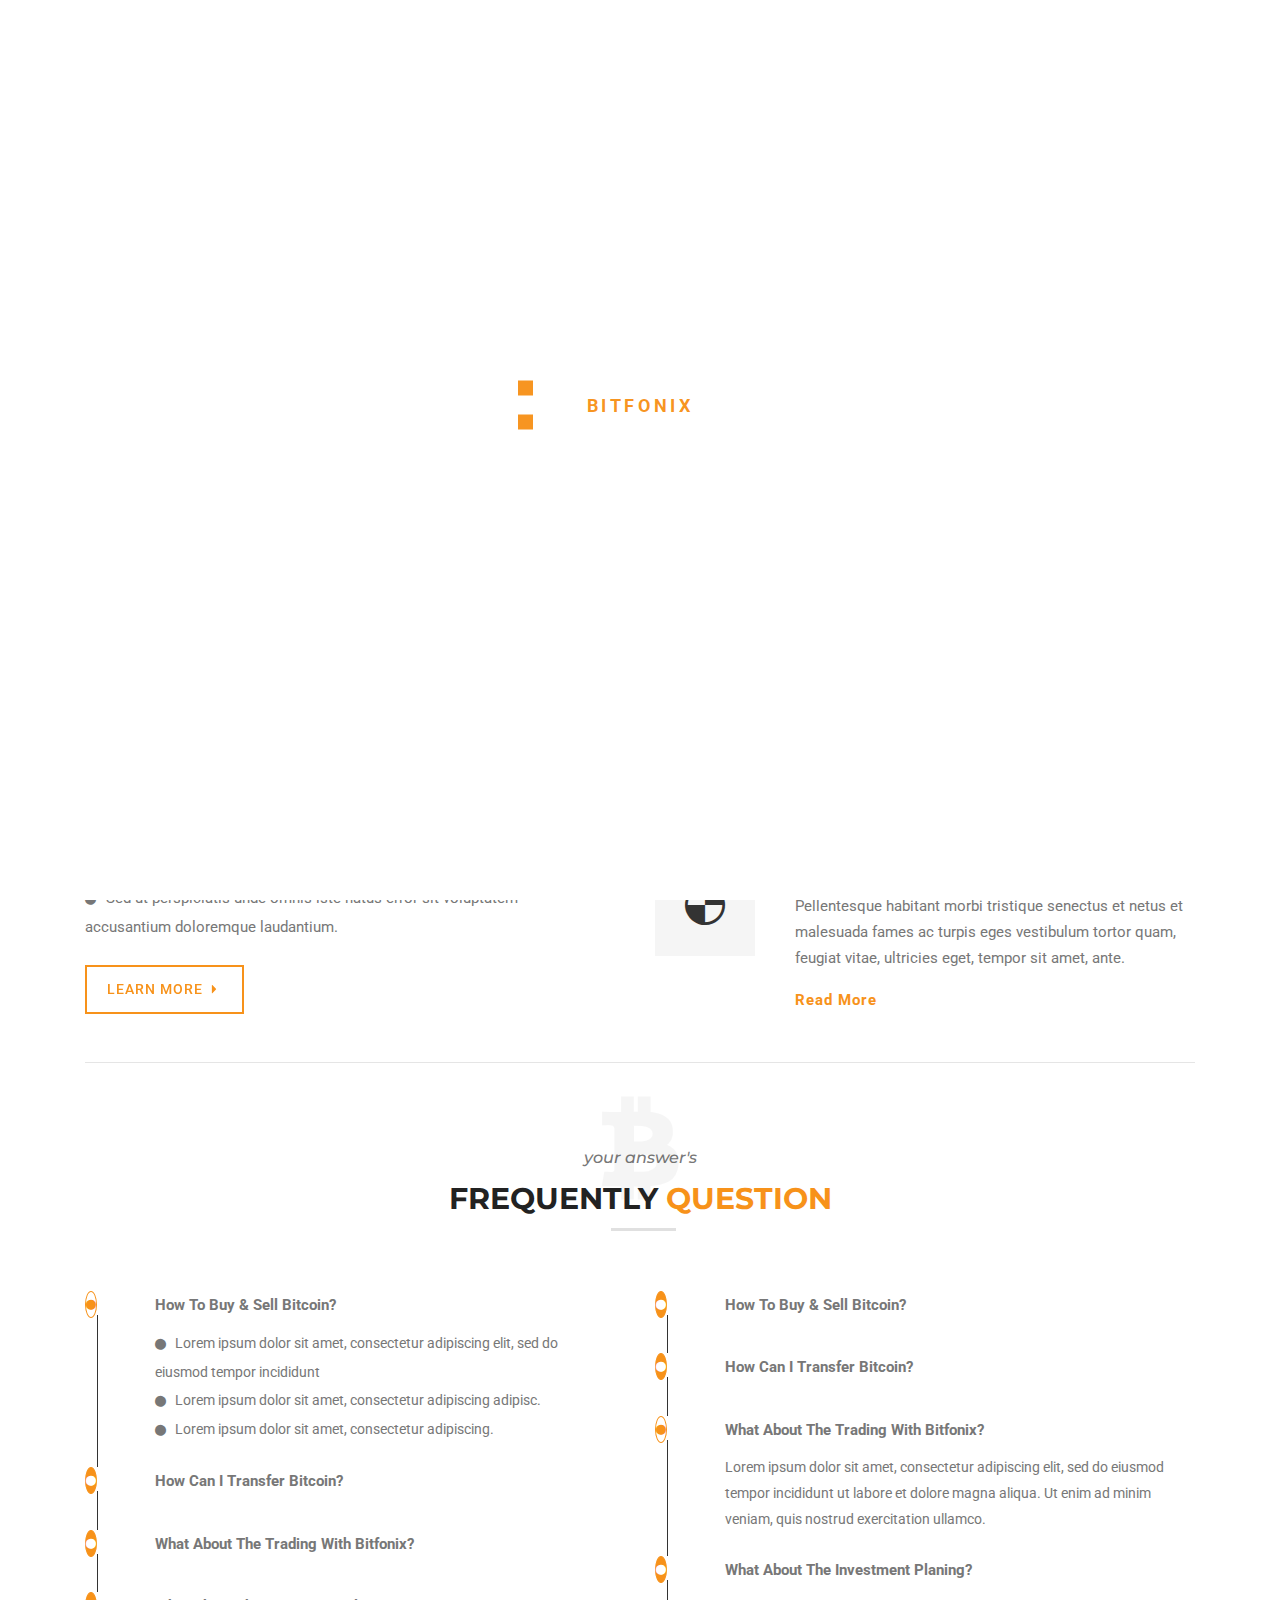
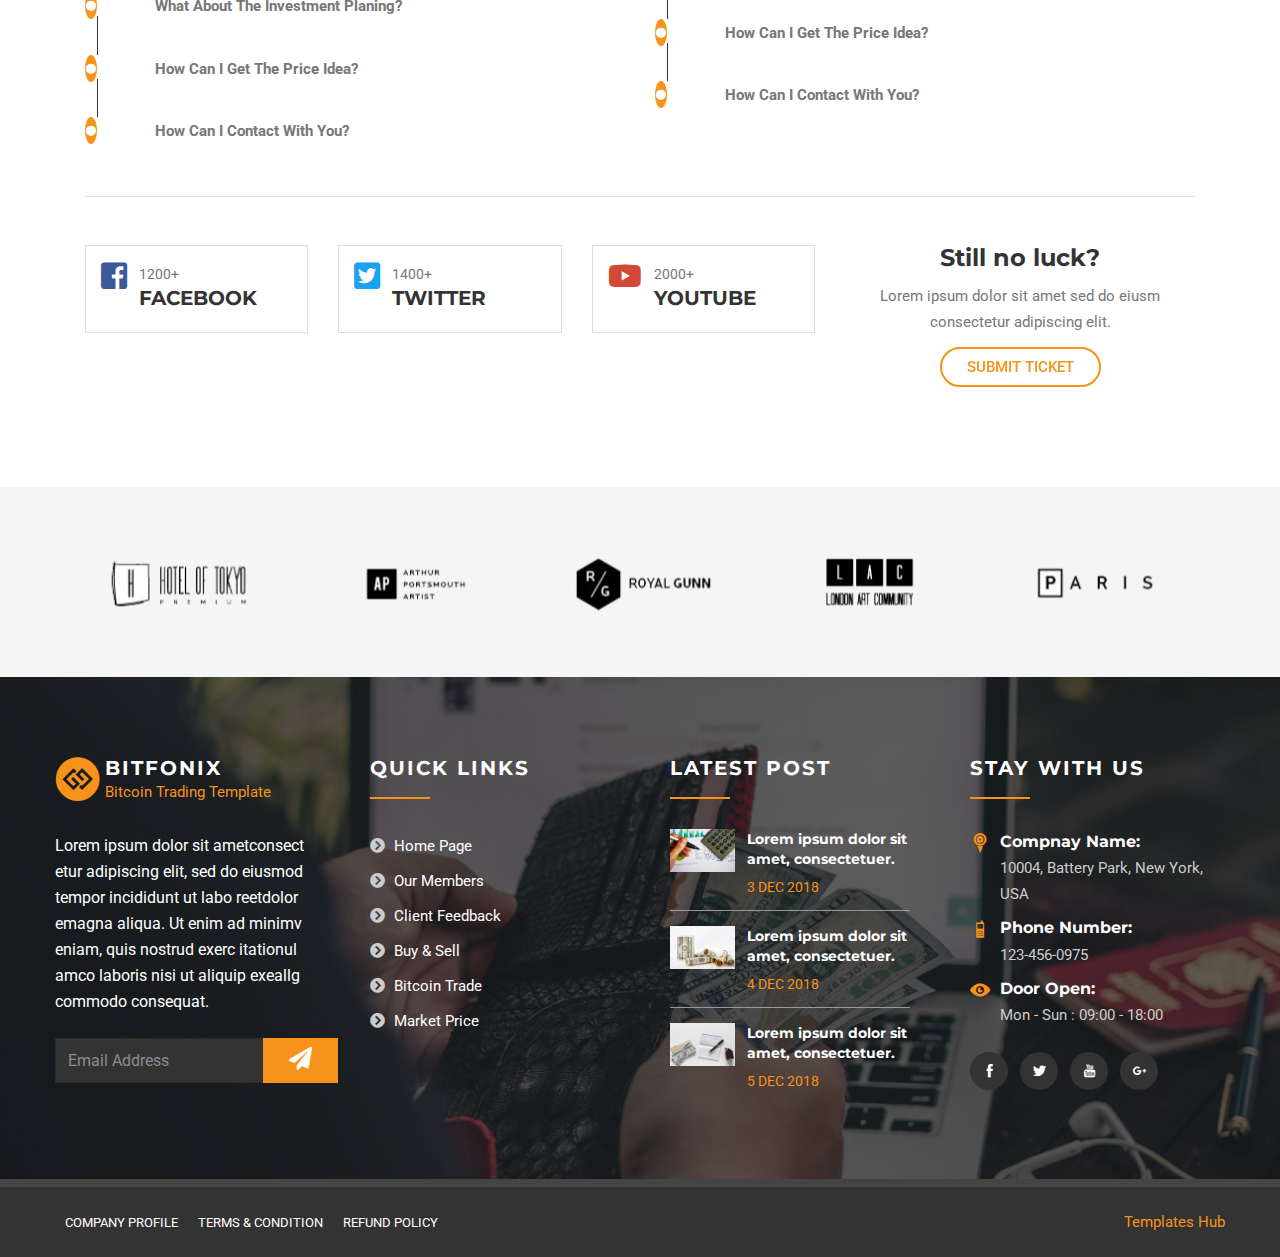
<file: faq.html>
<!DOCTYPE html>
<html lang="zxx">


<!-- faq.html 04:55  -->
<head>
    <meta charset="utf-8">
    <meta name="viewport" content="width=device-width, initial-scale=1, shrink-to-fit=no">
    <!-- The above 3 meta tags *must* come first in the head; any other head content must come *after* these tags -->
    <link rel="shortcut icon" type="image/x-icon" href="assets/img/favicon.ico" />
    <title>Bitfonix - Bitcoin And Crypto Currency HTML Template </title>
    <!-- Bootstrap core CSS -->
    <link href="assets/bootstrap/css/bootstrap.min.css" rel="stylesheet">
    <!-- Google Font  -->
    <link href="https://fonts.googleapis.com/css?family=Montserrat:400,400i,500,500i,600,600i,700,700i|Roboto:400,400i,500,500i,700,700i" rel="stylesheet"> 
    <!-- icofont icon -->
    <link rel="stylesheet" href="assets/css/icofont.css">	
    <!-- font awesome icon -->
    <link rel="stylesheet" href="assets/css/fontawesome-all.min.css">	
    <!-- animate CSS -->
    <link rel="stylesheet" href="assets/css/animate.css">
	<!--- meanmenu Css-->
    <link rel="stylesheet" href="assets/css/meanmenu.min.css" media="all" />	
    <!--- owl carousel Css-->
    <link rel="stylesheet" href="assets/owlcarousel/css/owl.carousel.min.css">
    <link rel="stylesheet" href="assets/owlcarousel/css/owl.theme.default.min.css">
    <!-- venobox -->
    <link rel="stylesheet" href="assets/venobox/css/venobox.css" />	
    <!-- Style CSS --> 
    <link rel="stylesheet" href="assets/css/style.css">
    <!-- Responsive  CSS -->
    <link rel="stylesheet" href="assets/css/responsive.css">
</head>

<body>

	<!-- START PRELOADER -->
	<div id="page-preloader">
		<div class="theme-loader">Bitfonix</div>
	</div>
	<!-- END PRELOADER --> 
	
	<!-- START HEADER SECTION -->
	<header class="main-header header-1">
		<!-- START TOP AREA -->
		<div class="top-area">
			<div class="auto-container">
				<div class="row">
					<div class="col-lg-8 col-md-12 col-sm-12 col-12">
						<div class="info-menu">
							<ul>
								<li><a href="#"><i class="icofont icofont-time"></i> Opening Hours - Mon to Sat: 9AM to 5PM</a></li>
							</ul>
						</div>
					</div>
					<!-- end col -->
					<div class="col-lg-4 col-md-12 col-sm-12 col-12">
						<div class="info-menu">
							<ul>
								<li><a href="#"><i class="icofont icofont-login"></i> Login </a></li>
								<li><a href="#"><i class="icofont icofont-user-alt-5"></i> Register </a></li>
								<li><a href="#"><i class="icofont icofont-hand-drag2"></i> Help </a></li>
								<li><a href="#"><i class="icofont icofont-live-support"></i> Support </a></li>
							</ul>
						</div>
					</div> 
					<!-- end col -->
				</div>
			</div>
		</div>
		<!-- END TOP AREA -->

		<!-- START LOGO AREA -->
		<div class="logo-area">
			<div class="auto-container">
				<div class="row">
					<div class="col-lg-5 col-md-3 col-sm-6 col-7 mx-auto pl-0 mb-lg-0 mb-5">
						<div class="logo">
							<a href="index-2.html">
							   <img class="img-fluid" src="assets/img/logo.png" alt="">
							</a>
						</div>
					</div>
					<!-- end col -->
					<div class="col-lg-7 col-md-12 col-sm-12 col-12">
						<div class="header-info-box">
                            <div class="header-info-icon">
								<i class="fa fa-envelope-open"></i>
							</div>
							<p>Email Us</p>
                            <h6>info@yoursite.com</h6>
                        </div>
						<div class="header-info-box">
                            <div class="header-info-icon">
								<i class="icofont icofont-phone"></i>
							</div>
							<p>Call Us</p>
                            <h6>123-456-0975</h6>
                        </div>
						<div class="header-info-box">
                            <a href="#" class="quote-btn">Get Started <i class="icofont icofont-caret-right"></i></a>
                        </div>
					</div>
					<!-- end col -->
				</div>
			</div>
		</div>
		<!-- END LOGO AREA -->

		<!-- START NAVIGATION AREA -->
		<div class="sticky-menu">
			<div class="mainmenu-area">
				<div class="auto-container">
					<div class="row">
						<div class="col-lg-9 d-none d-lg-block d-md-none">
							<nav class="navbar navbar-expand-lg justify-content-left">
								<ul class="navbar-nav">
								   <li class="dropdown"><a href="index-2.html" class="nav-link">Home</a>
										<ul class="dropdown-menu">
											<li><a href="index-2.html">Home 1</a></li>
											<li><a href="index-3.html">Home 2</a></li>
											<li><a href="index-4.html">Home 3</a></li>
											<li><a href="index-5.html">Home 4</a></li>
										</ul>
									</li>
									<li class="dropdown"><a class="active nav-link" href="#">Pages</a>
										<ul class="dropdown-menu">
											<li><a href="about.html">About Us</a></li>
											<li><a href="team.html">Our Team</a></li>
											<li><a href="single-team.html">Team Single</a></li>
											<li><a href="gallery.html">Gallery</a></li>
											<li><a href="pricing.html">Our Pricing</a></li>
											<li><a href="faq.html">FAQ</a></li>
											<li><a href="error.html">404</a></li>
										</ul>
									</li>
									<li class="dropdown"><a href="service.html" class="nav-link">Services</a>
										<ul class="dropdown-menu">
											<li><a href="service.html">Our All Services</a></li>
											<li><a href="single-service.html">Bitcoin Trading</a></li>
											<li><a href="single-service.html">Coin Buy & Sell</a></li>
											<li><a href="single-service.html">Bitcoin & Ethereum</a></li>
											<li><a href="single-service.html">Cryptocurrency</a></li>
										</ul>
									</li>
									<li class="dropdown"><a href="service.html" class="nav-link">Shop</a>
										<ul class="dropdown-menu">
											<li><a href="shop.html">Our Products</a></li>
											<li><a href="single-product.html">Product Details</a></li>
											<li><a href="shop-cart.html">Shopping Cart</a></li>
											<li><a href="shop-checkout.html">Shopping Checkout</a></li>
										</ul>
									</li>
									<li class="dropdown"><a href="buy.html" class="nav-link">Coin</a>
										<ul class="dropdown-menu">
											<li><a href="buy.html">Buy & Sell</a></li>
											<li><a href="data.html">Analyze</a></li>
											<li><a href="wallet.html">wallet</a></li>
											<li><a href="exchange.html">Exchange</a></li>
										</ul>
									</li>
									<li class="dropdown"><a href="blog.html" class="nav-link">News</a>
										<ul class="dropdown-menu">
											<li><a href="blog.html">Latest News</a></li>
											<li><a href="single-blog.html">Single News</a></li>
										</ul>
									</li>
									<li><a href="contact.html" class="nav-link">Contact</a></li>
								</ul>
							</nav>
						</div>
						<div class="col-lg-3 d-none d-lg-block d-md-none text-right pr-0">
							<form class="navbar-form">
								<div class="form-group">
									<input class="form-control" name="search" value="Search here..." type="text">
									<button type="submit" class="btn"><i class="fa fa-search-plus"></i></button>
								</div>
							</form>
						</div>
					</div>
				</div>
			</div>
		</div>
		<!-- END NAVIGATION AREA -->	
	</header>
	<!-- END HEADER SECTION -->
	
	<!-- START PAGE BANNER AND BREADCRUMBS -->
	<section id="page-banner">
		<div class="single-page-title-area overlay" data-background="assets/img/bg/slide1.jpg">
			<div class="auto-container">
				<div class="row">
					<div class="col-12 text-center">
						<div class="single-page-title">
							<h2>Freequently Asked Question</h2>
							<p>Lorem ipsum dolor sit amet</p>
						</div>
					</div>
				</div>
				<!-- end row-->
			</div>
		</div>
		<div class="single-page-title-area-bottom">
			<div class="auto-container">
				<div class="row">
					<div class="col-12 text-center">
						<ol class="breadcrumb">
							<li class="breadcrumb-item"><a href="#">Home</a></li>
							<li class="breadcrumb-item active">FAQ</li>
						</ol>
					</div>
				</div>
				<!-- end row-->
			</div>
		</div>
	</section>
	<!-- END PAGE BANNER AND BREADCRUMBS -->
	
	<!-- START FAQ SECTION -->
    <section id="faqpage" class="section-padding">
        <div class="container">	 
			<div class="row mb-5">
				<div class="col-lg-6 col-md-6 col-sm-12 col-12 pr-lg-5 pr-md-5 pr-sm-0 pr-0 mb-lg-0 mb-md-0 mb-sm-5 mb-5 faq-page-into">
					<h6>Sed ut perspiciatis unde omnis</h6>
					<h3>Bitcoin Qualirty<span> Support</span></h3>
					<p>Lorem ipsum dolor sit amet, consectetuer adipiscing elit, sed diam nonummy nibh euismod tincidunt ut laoreet.</p>
					<ul>
						<li><i class="icofont icofont-ui-press"></i> Sed ut perspiciatis unde omnis iste natus error sit voluptatem accusantium doloremque laudantium.</li>
						<li><i class="icofont icofont-ui-press"></i> Sed ut perspiciatis unde omnis iste natus error sit voluptatem accusantium doloremque laudantium.</li>
					</ul>
					<a href="#" class="faq-page-into-btn mt-4">Learn More <i class="icofont icofont-caret-right"></i></a>
				</div>
				<!-- end col -->
				<div class="col-lg-6 col-md-6 col-sm-12 col-12">
					<div class="faq-page-into-features mb-5">
						<div class="faq-page-into-features-icon">
							<i class="icofont icofont-brand-designfloat"></i>
						</div>
						<div class="faq-page-into-features-text">
							<h5>Getting Support</h5>
							<p>Pellentesque habitant morbi tristique senectus et netus et malesuada fames ac turpis eges vestibulum tortor quam, feugiat vitae, ultricies eget, tempor sit amet, ante.</p>
							<a href="#">Read More<i class="icofont icofont-caret-right"></i></a>
						</div>
					</div>
					<div class="faq-page-into-features">
						<div class="faq-page-into-features-icon">
							<i class="icofont icofont-brand-delicious"></i>
						</div>
						<div class="faq-page-into-features-text">
							<h5>Getting Started</h5>
							<p>Pellentesque habitant morbi tristique senectus et netus et malesuada fames ac turpis eges vestibulum tortor quam, feugiat vitae, ultricies eget, tempor sit amet, ante.</p>
							<a href="#">Read More<i class="icofont icofont-caret-right"></i></a>
						</div>
					</div>
				</div>
				<!-- end col -->					
			</div>
			<!-- end row -->
			<hr>
			<div class="row">
				<div class="col-12 text-center">
					<div class="section-title">
						<h5>your answer's</h5>
						<h3>Frequently <span>Question</span></h3>
					</div>
				</div>
			</div>
			<!-- end section title -->
			<div class="row">
				<div class="col-lg-6 col-md-6 col-12 mb-lg-0 mb-md-4 mb-sm-4 mb-4">
					<!--Accordion Box-->
                    <ul class="accordion-box">
                        <li class="accordion block">
                            <div class="acc-btn active">
                                <div class="icon-outer"><span class="icon icofont icofont-ui-press"></span></div>How to buy & sell bitcoin?</div>
								<div class="acc-content current">
									<div class="content">
										<ul>
											<li><i class="icofont icofont-ui-press"></i> Lorem ipsum dolor sit amet, consectetur adipiscing elit, sed do eiusmod tempor incididunt</li>
											<li><i class="icofont icofont-ui-press"></i> Lorem ipsum dolor sit amet, consectetur adipiscing adipisc.</li>
											<li><i class="icofont icofont-ui-press"></i> Lorem ipsum dolor sit amet, consectetur adipiscing.</li>
										</ul>
									</div>
								</div>
                        </li>
                        <li class="accordion block">
                            <div class="acc-btn">
                                <div class="icon-outer"><span class="icon icofont icofont-ui-press"></span></div>How can i transfer bitcoin?</div>
                            <div class="acc-content">
                                <div class="content">
                                    <p>Lorem ipsum dolor sit amet, consectetur adipiscing elit, sed do eiusmod tempor incididunt ut labore et dolore magna aliqua. Ut enim ad minim veniam, quis nostrud exercitation ullamco </p>
                                </div>
                            </div>
                        </li>

                        <!--Block-->
                        <li class="accordion block">
                            <div class="acc-btn">
                                <div class="icon-outer"><span class="icon icofont icofont-ui-press"></span></div>What about the trading with Bitfonix?</div>
                            <div class="acc-content">
                                <div class="content">
                                    <p>Lorem ipsum dolor sit amet, consectetur adipiscing elit, sed do eiusmod tempor incididunt ut labore et dolore magna aliqua. Ut enim ad minim veniam, quis nostrud exercitation ullamco. </p>
                                </div>
                            </div>
                        </li>

                        <!--Block-->
                        <li class="accordion block">
                            <div class="acc-btn">
                                <div class="icon-outer"><span class="icon icofont icofont-ui-press"></span></div>what about the investment planing?</div>
                            <div class="acc-content">
                                <div class="content">
                                    <p>Lorem ipsum dolor sit amet, consectetur adipiscing elit, sed do eiusmod tempor incididunt ut labore et dolore magna aliqua. Ut enim ad minim veniam, quis nostrud exercitation ullamco. </p>
                                </div>
                            </div>
                        </li>

                        <!--Block-->
                        <li class="accordion block">
                            <div class="acc-btn">
                                <div class="icon-outer"><span class="icon icofont icofont-ui-press"></span></div>How can i get the price idea?</div>
                            <div class="acc-content">
                                <div class="content">
                                    <p>Lorem ipsum dolor sit amet, consectetur adipiscing elit, sed do eiusmod tempor incididunt ut labore et dolore magna aliqua. Ut enim ad minim veniam, quis nostrud exercitation ullamco. </p>
                                </div>
                            </div>
                        </li>

                        <!--Block-->
                        <li class="accordion block">
                            <div class="acc-btn">
                                <div class="icon-outer"><span class="icon icofont icofont-ui-press"></span></div>How can i contact with you?</div>
                            <div class="acc-content">
                                <div class="content">
                                    <p>Lorem ipsum dolor sit amet, consectetur adipiscing elit, sed do eiusmod tempor incididunt ut labore et dolore magna aliqua. Ut enim ad minim veniam, quis nostrud exercitation ullamco. </p>
                                </div>
                            </div>
                        </li>
                    </ul>
                    <!--End Accordion Box-->	
				</div>
				<!-- end col -->
				<div class="col-lg-6 col-md-6 col-12">
					<!--Accordion Box-->
                    <ul class="accordion-box accordion-box2">
                        <li class="accordion block">
                            <div class="acc-btn">
                                <div class="icon-outer"><span class="icon icofont icofont-ui-press"></span></div>How to buy & sell bitcoin?</div>
                            <div class="acc-content">
                                <div class="content">
                                    <p>Lorem ipsum dolor sit amet, consectetur adipiscing elit, sed do eiusmod tempor incididunt ut labore et dolore magna aliqua. Ut enim ad minim veniam, quis nostrud exercitation ullamco. </p>
                                </div>
                            </div>
                        </li>
                        <li class="accordion block">
                            <div class="acc-btn">
                                <div class="icon-outer"><span class="icon icofont icofont-ui-press"></span></div>How can i transfer bitcoin?</div>
                            <div class="acc-content">
                                <div class="content">
                                    <p>Lorem ipsum dolor sit amet, consectetur adipiscing elit, sed do eiusmod tempor incididunt ut labore et dolore magna aliqua. Ut enim ad minim veniam, quis nostrud exercitation ullamco </p>
                                </div>
                            </div>
                        </li>

                        <!--Block-->
                        <li class="accordion block">
                            <div class="acc-btn active">
                                <div class="icon-outer"><span class="icon icofont icofont-ui-press"></span></div>What about the trading with Bitfonix?</div>
                            <div class="acc-content current">
                                <div class="content">
                                    <p>Lorem ipsum dolor sit amet, consectetur adipiscing elit, sed do eiusmod tempor incididunt ut labore et dolore magna aliqua. Ut enim ad minim veniam, quis nostrud exercitation ullamco. </p>
                                </div>
                            </div>
                        </li>

                        <!--Block-->
                        <li class="accordion block">
                            <div class="acc-btn">
                                <div class="icon-outer"><span class="icon icofont icofont-ui-press"></span></div>what about the investment planing?</div>
                            <div class="acc-content">
                                <div class="content">
                                    <p>Lorem ipsum dolor sit amet, consectetur adipiscing elit, sed do eiusmod tempor incididunt ut labore et dolore magna aliqua. Ut enim ad minim veniam, quis nostrud exercitation ullamco. </p>
                                </div>
                            </div>
                        </li>

                        <!--Block-->
                        <li class="accordion block">
                            <div class="acc-btn">
                                <div class="icon-outer"><span class="icon icofont icofont-ui-press"></span></div>How can i get the price idea?</div>
                            <div class="acc-content">
                                <div class="content">
                                    <p>Lorem ipsum dolor sit amet, consectetur adipiscing elit, sed do eiusmod tempor incididunt ut labore et dolore magna aliqua. Ut enim ad minim veniam, quis nostrud exercitation ullamco. </p>
                                </div>
                            </div>
                        </li>

                        <!--Block-->
                        <li class="accordion block">
                            <div class="acc-btn">
                                <div class="icon-outer"><span class="icon icofont icofont-ui-press"></span></div>How can i contact with you?</div>
                            <div class="acc-content">
                                <div class="content">
                                    <p>Lorem ipsum dolor sit amet, consectetur adipiscing elit, sed do eiusmod tempor incididunt ut labore et dolore magna aliqua. Ut enim ad minim veniam, quis nostrud exercitation ullamco. </p>
                                </div>
                            </div>
                        </li>
                    </ul>
                    <!--End Accordion Box-->
				</div>
				<!-- end col -->				
			</div>
			<hr>	 
			<div class="row mt-5">
				<div class="col-lg-8 col-md-8 col-12 mb-lg-0 mb-md-0 mb-sm-5 mb-5">
					<div class="row">	
						<div class="col-lg-4 col-md-4 col-12 mb-lg-0 mb-md-0 mb-4">
							<div class="single-award">
								<div class="single-award-icon custom-color-1">
									<i class="fab fa-facebook-square"></i>
								</div>
								<div class="single-award-text">
									<p>1200+</p>
									<h5>Facebook</h5>
								</div>
							</div>
						</div>
						<!-- end col -->	
						<div class="col-lg-4 col-md-4 col-12 mb-lg-0 mb-md-0 mb-4">
							<div class="single-award">
								<div class="single-award-icon custom-color-2">
									<i class="fab fa-twitter-square"></i>
								</div>
								<div class="single-award-text">
									<p>1400+</p>
									<h5>Twitter</h5>
								</div>
							</div>
						</div>
						<!-- end col -->	
						<div class="col-lg-4 col-md-4 col-12">
							<div class="single-award">
								<div class="single-award-icon custom-color-3">
									<i class="fab fa-youtube"></i>
								</div>
								<div class="single-award-text">
									<p>2000+</p>
									<h5>Youtube</h5>
								</div>
							</div>
						</div>
						<!-- end col -->
					</div>
					<!-- END ROW-->
				</div>
				<!-- end col -->
				<div class="col-lg-4 col-md-4 col-12 text-center">
					<div class="promo-box-style-two">
						<h4>Still no luck?</h4>
						<p>Lorem ipsum dolor sit amet sed do eiusm<br> consectetur adipiscing elit.</p>
						<a href="#">Submit Ticket</a>
					</div>
				</div>
				<!-- end col -->					
			</div>
			<!-- end row -->
        </div>
        <!--- END CONTAINER -->
    </section>
    <!-- END FAQ SECTION -->
	
	<!-- START CLIENT SECTION -->
    <div id="client" class="client-section-padding bg-gray">
        <div class="container">
			<div class="row">
				<div class="col-lg-12 text-center">
					<div class="client-slider owl-carousel owl-theme">
						<div class="single-client">
                            <a href="#"><img class="img-fluid" src="assets/img/clients/1.png" alt=""></a>
                        </div>
						<div class="single-client">
                            <a href="#"><img class="img-fluid" src="assets/img/clients/5.png" alt=""></a>
                        </div>
						<div class="single-client">
                            <a href="#"><img class="img-fluid" src="assets/img/clients/3.png" alt=""></a>
                        </div>
						<div class="single-client">
                            <a href="#"><img class="img-fluid" src="assets/img/clients/2.png" alt=""></a>
                        </div>
						<div class="single-client">
                            <a href="#"><img class="img-fluid" src="assets/img/clients/4.png" alt=""></a>
                        </div>
						<div class="single-client">
                            <a href="#"><img class="img-fluid" src="assets/img/clients/6.png" alt=""></a>
                        </div>
					</div>
				</div>
			</div>
        </div>
        <!--- END CONTAINER -->
    </div>
    <!-- END CLIENT SECTION -->
	
    <!-- START FOOTER -->
    <footer>
        <!--Footer top -->
        <div class="footer-top overlay section-back-image-2" data-background="assets/img/bg/slide1.jpg">
            <div class="auto-container">
                <div class="row">
                    <div class="col-lg-3 col-md-6 col-sm-12 col-12 mb-lg-0 mb-md-5 mb-5 footer-widget">
                        <div class="footer-logo col-12 p-0">
                            <a href="index-2.html">
								<div class="footer-logo-icon">
                                 <i class="fab fa-gg-circle"></i>
                                </div>
								<div class="footer-logo-text">
                                    <h3>Bitfonix</h3>
                                    <p>Bitcoin Trading Template</p>
                                </div>
							</a>
                        </div>
                        <div class="about mb-2">
                            <p>Lorem ipsum dolor sit ametconsect etur adipiscing elit, sed do eiusmod tempor incididunt ut labo reetdolor emagna aliqua. Ut enim ad minimv eniam, quis nostrud exerc itationul amco laboris nisi ut aliquip exeallg commodo consequat.</p>
                        </div>
                        <div class="footer-news">
							<form action="#">
                                <div class="row">
									<div class="form-group col-lg-9 col-md-9 col-8 pr-lg-0 pr-md-0 pr-2">
										<input name="semail" class="form-control" placeholder="Email Address" type="email">
									</div>
									<button type="submit" class="col-lg-3 col-md-2 col-2 p-0 fnews-btn"><i class="fa fa-paper-plane"></i></button>
								</div>
							 </form>
                        </div>
                    </div>
                    <!-- End Widget -->
                    <div class="col-lg-3 col-md-6 col-sm-12 col-12 mb-lg-0 mb-md-5 mb-5 footer-widget">
                        <div class="footer-section-title col-12 no-padding">
                            <h3>Quick Links</h3>
                        </div>
                        <!-- END SECTION TITLE -->
						<div class="col-12 footer-widget-inner">
							<ul class="quick-link-list">
								<li><a href="#"><i class="fa fa-chevron-circle-right"></i> Home Page</a></li>
								<li><a href="#"><i class="fa fa-chevron-circle-right"></i> Our Members</a></li>
								<li><a href="#"><i class="fa fa-chevron-circle-right"></i> Client feedback</a></li>
								<li><a href="#"><i class="fa fa-chevron-circle-right"></i> Buy & Sell</a></li>
								<li><a href="#"><i class="fa fa-chevron-circle-right"></i> Bitcoin Trade</a></li>
								<li><a href="#"><i class="fa fa-chevron-circle-right"></i> Market Price </a></li>
							</ul>
						</div>	
                    </div>
                    <!-- End Widget -->
                    <div class="col-lg-3 col-md-6 col-sm-12 col-12 mb-lg-0 mb-md-0 mb-5 footer-widget">
                        <div class="footer-section-title col-12 no-padding">
                            <h3>latest Post</h3>
                        </div>
                        <!-- END SECTION TITLE -->
						<div class="col-12 footer-widget-inner recentPost">
							<div class="singleRecpost">
								<img src="assets/img/blog/1.jpg" alt="" class="img-fluid">
								<h6 class="recTitle">
									<a href="#">Lorem ipsum dolor sit amet, consectetuer.</a>
								</h6>
								<p class="posted-on">3 DEC 2018</p>
							</div>
							<div class="singleRecpost">
								<img src="assets/img/blog/2.jpg" alt="" class="img-fluid">
								<h6 class="recTitle">
									<a href="#">Lorem ipsum dolor sit amet, consectetuer.</a>
								</h6>
								<p class="posted-on">4 DEC 2018</p>
							</div>
							<div class="singleRecpost">
								<img src="assets/img/blog/3.jpg" alt="" class="img-fluid">
								<h6 class="recTitle">
									<a href="#">Lorem ipsum dolor sit amet, consectetuer.</a>
								</h6>
								<p class="posted-on">5 DEC 2018</p>
							</div>
						</div>
                    </div>
                    <!-- End Widget -->
                    <div class="col-lg-3 col-md-6 col-sm-12 col-12 mb-0 footer-widget">
                        <div class="footer-section-title col-12 no-padding">
                            <h3>Stay With Us</h3>
                        </div>
                        <!-- END SECTION TITLE -->
						<div class="col-12 footer-widget-inner">
							<div class="single-fcontact mb-2">
								<div class="single-fcontact-icon">
									<i class="icofont icofont-pin"></i>
								</div>
								<div class="single-fcontact-des">
									<h6>Compnay Name:</h6>
									<p>10004, Battery Park, New York, USA </p>
								</div>
							</div>
							<div class="single-fcontact mb-2">
								<div class="single-fcontact-icon">
									<i class="icofont icofont-mobile-phone"></i>
								</div>
								<div class="single-fcontact-des">
									<h6>Phone Number:</h6>
									<p>123-456-0975</p>
								</div>
							</div>
							<div class="single-fcontact">
								<div class="single-fcontact-icon">
									<i class="icofont icofont-eye-alt"></i>
								</div>
								<div class="single-fcontact-des">
									<h6>Door Open:</h6>
									<p>Mon - Sun : 09:00 - 18:00</p>
								</div>
							</div>
						</div>
						<div class="col-12 mt-4 footer-social-war">
							<div class="footer-social">
								<ul>
									<li><a href="#"><i class="icofont icofont-social-facebook"></i></a></li>
									<li><a href="#"><i class="icofont icofont-social-twitter"></i></a></li>
									<li><a href="#"><i class="icofont icofont-social-youtube"></i></a></li>
									<li><a href="#"><i class="icofont icofont-social-google-plus"></i></a></li>
								</ul>
							</div>
						</div>
                    </div>
                    <!-- End Widget -->
                </div>
            </div>
        </div>
		
        <!--Footer Bottom -->
        <div class="copyright">
            <div class="auto-container">
                <div class="row">
                    <div class="col-lg-6 col-md-6 col-sm-12 col-12 mb-lg-0 mb-md-0 mb-4 footer-menu text-center text-lg-left text-md-left">
                        <ul>
                            <li><a href="#">Company Profile</a> </li>
                            <li><a href="#">Terms & Condition</a> </li>
                            <li><a href="#">Refund Policy</a> </li>
                        </ul>
                    </div>
                    <div class="col-lg-6 col-md-6 col-sm-12 col-12 copyright-text text-center text-lg-right text-md-right">
                        <p><a href="https://www.templateshub.net" target="_blank">Templates Hub</a></p>
                    </div>
                </div>
            </div>
        </div>
		
    </footer>
    <!-- END FOOTER -->
	
	<!-- Latest jQuery -->
    <script src="assets/js/jquery-2.2.4.min.js"></script>
    <!-- popper js -->
    <script src="assets/bootstrap/js/popper.min.js"></script>
    <!-- Latest compiled and minified Bootstrap -->
    <script src="assets/bootstrap/js/bootstrap.min.js"></script>
    <!-- meanmenu min js  -->
    <script src="assets/js/jquery.meanmenu.min.js"></script>
	<!-- Sticky JS -->
    <script src="assets/js/jquery.sticky.js"></script>
    <!-- owl-carousel min js  -->
    <script src="assets/owlcarousel/js/owl.carousel.min.js"></script>	
    <!-- jquery appear js  -->
    <script src="assets/js/jquery.appear.js"></script>
    <!-- countTo js -->
    <script src="assets/js/jquery.inview.min.js"></script>
    <!-- venobox js -->
    <script src="assets/venobox/js/venobox.min.js"></script>
    <script src="assets/js/masonry.pkgd.min.js"></script>
    <!-- scroll to top js -->
    <script src="assets/js/scrolltopcontrol.js"></script>
    <!-- WOW - Reveal Animations When You Scroll -->
    <script src="assets/js/wow.min.js"></script>
    <!-- scripts js -->
    <script src="assets/js/scripts.js"></script>
</body>


<!-- faq.html 04:55  -->
</html>
</file>
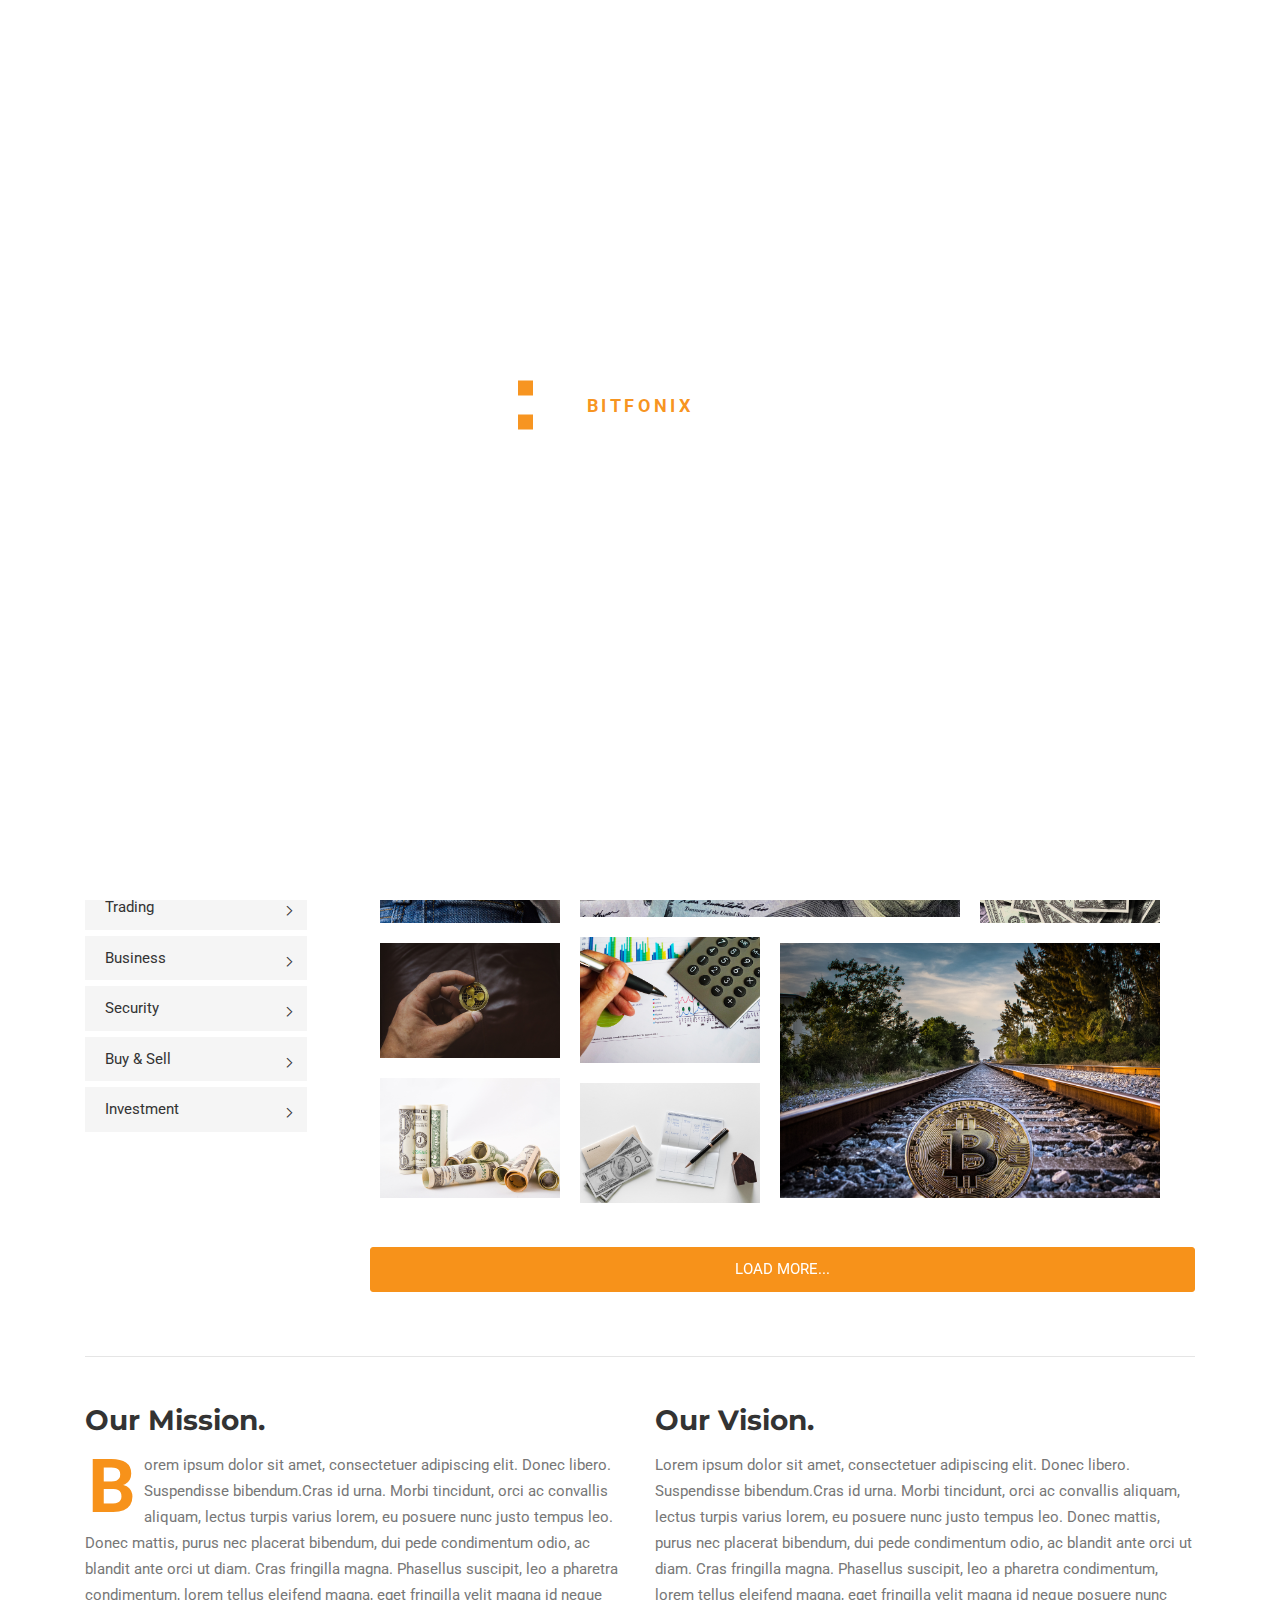
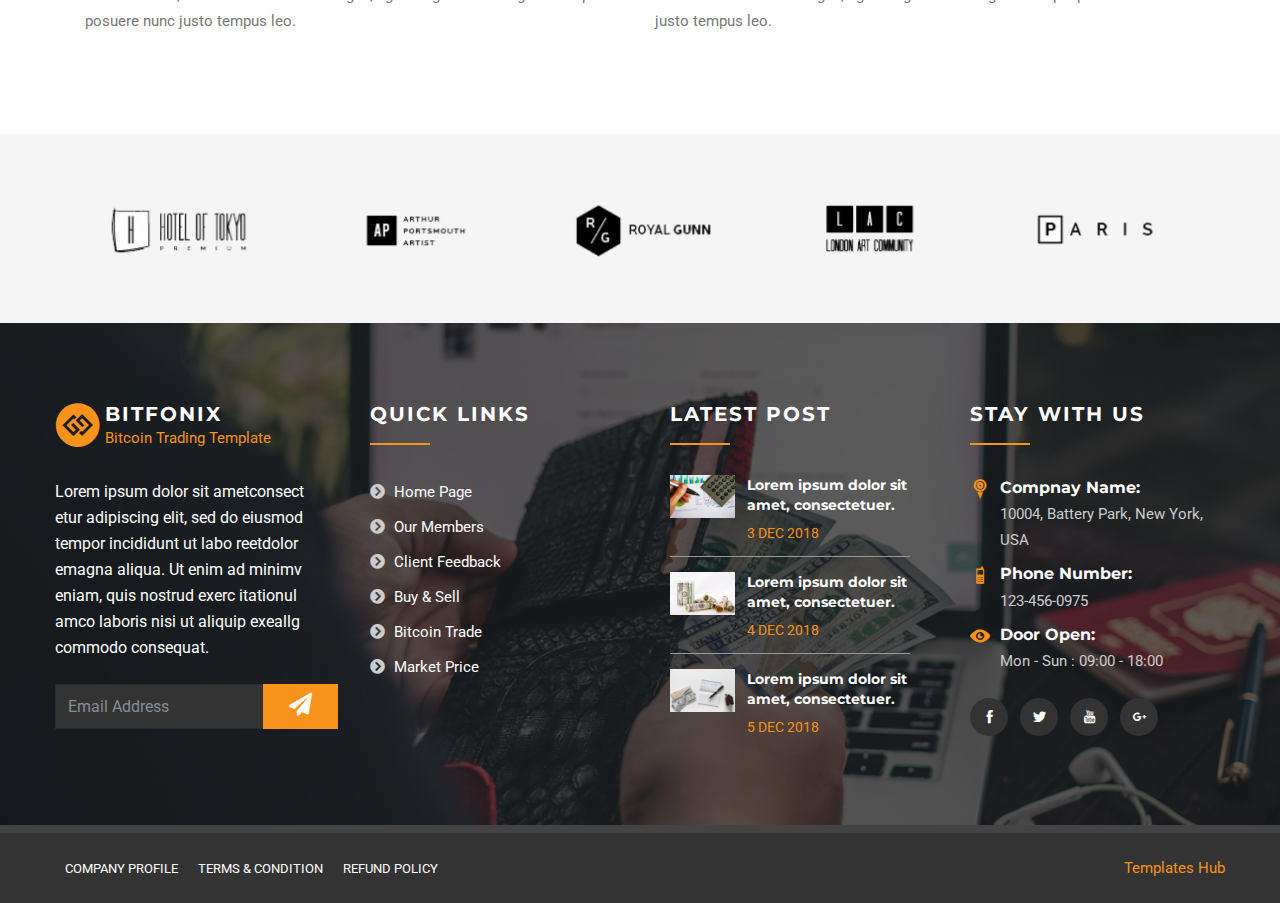
<file: gallery.html>
<!DOCTYPE html>
<html lang="zxx">


<!-- gallery.html 04:54  -->
<head>
    <meta charset="utf-8">
    <meta name="viewport" content="width=device-width, initial-scale=1, shrink-to-fit=no">
    <!-- The above 3 meta tags *must* come first in the head; any other head content must come *after* these tags -->
    <link rel="shortcut icon" type="image/x-icon" href="assets/img/favicon.ico" />
    <title>Bitfonix - Bitcoin And Crypto Currency HTML Template </title>
    <!-- Bootstrap core CSS -->
    <link href="assets/bootstrap/css/bootstrap.min.css" rel="stylesheet">
    <!-- Google Font  -->
    <link href="https://fonts.googleapis.com/css?family=Montserrat:400,400i,500,500i,600,600i,700,700i|Roboto:400,400i,500,500i,700,700i" rel="stylesheet"> 
    <!-- icofont icon -->
    <link rel="stylesheet" href="assets/css/icofont.css">	
    <!-- font awesome icon -->
    <link rel="stylesheet" href="assets/css/fontawesome-all.min.css">	
    <!-- animate CSS -->
    <link rel="stylesheet" href="assets/css/animate.css">
	<!--- meanmenu Css-->
    <link rel="stylesheet" href="assets/css/meanmenu.min.css" media="all" />	
    <!--- owl carousel Css-->
    <link rel="stylesheet" href="assets/owlcarousel/css/owl.carousel.min.css">
    <link rel="stylesheet" href="assets/owlcarousel/css/owl.theme.default.min.css">
    <!-- venobox -->
    <link rel="stylesheet" href="assets/venobox/css/venobox.css" />	
    <!-- Style CSS --> 
    <link rel="stylesheet" href="assets/css/style.css">
    <!-- Responsive  CSS -->
    <link rel="stylesheet" href="assets/css/responsive.css">
</head>

<body>

	<!-- START PRELOADER -->
	<div id="page-preloader">
		<div class="theme-loader">Bitfonix</div>
	</div>
	<!-- END PRELOADER --> 
	
	<!-- START HEADER SECTION -->
	<header class="main-header header-1">
		<!-- START TOP AREA -->
		<div class="top-area">
			<div class="auto-container">
				<div class="row">
					<div class="col-lg-8 col-md-12 col-sm-12 col-12">
						<div class="info-menu">
							<ul>
								<li><a href="#"><i class="icofont icofont-time"></i> Opening Hours - Mon to Sat: 9AM to 5PM</a></li>
							</ul>
						</div>
					</div>
					<!-- end col -->
					<div class="col-lg-4 col-md-12 col-sm-12 col-12">
						<div class="info-menu">
							<ul>
								<li><a href="#"><i class="icofont icofont-login"></i> Login </a></li>
								<li><a href="#"><i class="icofont icofont-user-alt-5"></i> Register </a></li>
								<li><a href="#"><i class="icofont icofont-hand-drag2"></i> Help </a></li>
								<li><a href="#"><i class="icofont icofont-live-support"></i> Support </a></li>
							</ul>
						</div>
					</div> 
					<!-- end col -->
				</div>
			</div>
		</div>
		<!-- END TOP AREA -->

		<!-- START LOGO AREA -->
		<div class="logo-area">
			<div class="auto-container">
				<div class="row">
					<div class="col-lg-5 col-md-3 col-sm-6 col-7 mx-auto pl-0 mb-lg-0 mb-5">
						<div class="logo">
							<a href="index-2.html">
							   <img class="img-fluid" src="assets/img/logo.png" alt="">
							</a>
						</div>
					</div>
					<!-- end col -->
					<div class="col-lg-7 col-md-12 col-sm-12 col-12">
						<div class="header-info-box">
                            <div class="header-info-icon">
								<i class="fa fa-envelope-open"></i>
							</div>
							<p>Email Us</p>
                            <h6>info@yoursite.com</h6>
                        </div>
						<div class="header-info-box">
                            <div class="header-info-icon">
								<i class="icofont icofont-phone"></i>
							</div>
							<p>Call Us</p>
                            <h6>123-456-0975</h6>
                        </div>
						<div class="header-info-box">
                            <a href="#" class="quote-btn">Get Started <i class="icofont icofont-caret-right"></i></a>
                        </div>
					</div>
					<!-- end col -->
				</div>
			</div>
		</div>
		<!-- END LOGO AREA -->

		<!-- START NAVIGATION AREA -->
		<div class="sticky-menu">
			<div class="mainmenu-area">
				<div class="auto-container">
					<div class="row">
						<div class="col-lg-9 d-none d-lg-block d-md-none">
							<nav class="navbar navbar-expand-lg justify-content-left">
								<ul class="navbar-nav">
								   <li class="dropdown"><a href="index-2.html" class="nav-link">Home</a>
										<ul class="dropdown-menu">
											<li><a href="index-2.html">Home 1</a></li>
											<li><a href="index-3.html">Home 2</a></li>
											<li><a href="index-4.html">Home 3</a></li>
											<li><a href="index-5.html">Home 4</a></li>
										</ul>
									</li>
									<li class="dropdown"><a class="active nav-link" href="#">Pages</a>
										<ul class="dropdown-menu">
											<li><a href="about.html">About Us</a></li>
											<li><a href="team.html">Our Team</a></li>
											<li><a href="single-team.html">Team Single</a></li>
											<li><a href="gallery.html">Gallery</a></li>
											<li><a href="pricing.html">Our Pricing</a></li>
											<li><a href="faq.html">FAQ</a></li>
											<li><a href="error.html">404</a></li>
										</ul>
									</li>
									<li class="dropdown"><a href="service.html" class="nav-link">Services</a>
										<ul class="dropdown-menu">
											<li><a href="service.html">Our All Services</a></li>
											<li><a href="single-service.html">Bitcoin Trading</a></li>
											<li><a href="single-service.html">Coin Buy & Sell</a></li>
											<li><a href="single-service.html">Bitcoin & Ethereum</a></li>
											<li><a href="single-service.html">Cryptocurrency</a></li>
										</ul>
									</li>
									<li class="dropdown"><a href="service.html" class="nav-link">Shop</a>
										<ul class="dropdown-menu">
											<li><a href="shop.html">Our Products</a></li>
											<li><a href="single-product.html">Product Details</a></li>
											<li><a href="shop-cart.html">Shopping Cart</a></li>
											<li><a href="shop-checkout.html">Shopping Checkout</a></li>
										</ul>
									</li>
									<li class="dropdown"><a href="buy.html" class="nav-link">Coin</a>
										<ul class="dropdown-menu">
											<li><a href="buy.html">Buy & Sell</a></li>
											<li><a href="data.html">Analyze</a></li>
											<li><a href="wallet.html">wallet</a></li>
											<li><a href="exchange.html">Exchange</a></li>
										</ul>
									</li>
									<li class="dropdown"><a href="blog.html" class="nav-link">News</a>
										<ul class="dropdown-menu">
											<li><a href="blog.html">Latest News</a></li>
											<li><a href="single-blog.html">Single News</a></li>
										</ul>
									</li>
									<li><a href="contact.html" class="nav-link">Contact</a></li>
								</ul>
							</nav>
						</div>
						<div class="col-lg-3 d-none d-lg-block d-md-none text-right pr-0">
							<form class="navbar-form">
								<div class="form-group">
									<input class="form-control" name="search" value="Search here..." type="text">
									<button type="submit" class="btn"><i class="fa fa-search-plus"></i></button>
								</div>
							</form>
						</div>
					</div>
				</div>
			</div>
		</div>
		<!-- END NAVIGATION AREA -->	
	</header>
	<!-- END HEADER SECTION -->
	
	<!-- START PAGE BANNER AND BREADCRUMBS -->
	<section id="page-banner">
		<div class="single-page-title-area overlay" data-background="assets/img/bg/slide1.jpg">
			<div class="auto-container">
				<div class="row">
					<div class="col-12 text-center">
						<div class="single-page-title">
							<h2>Photo Gallery</h2>
							<p>Lorem ipsum dolor sit amet</p>
						</div>
					</div>
				</div>
				<!-- end row-->
			</div>
		</div>
		<div class="single-page-title-area-bottom">
			<div class="auto-container">
				<div class="row">
					<div class="col-12 text-center">
						<ol class="breadcrumb">
							<li class="breadcrumb-item"><a href="#">Home</a></li>
							<li class="breadcrumb-item active">Gallery</li>
						</ol>
					</div>
				</div>
				<!-- end row-->
			</div>
		</div>
	</section>
	<!-- END PAGE BANNER AND BREADCRUMBS -->
	
	<!-- START GALLERY SECTION -->
    <section id="gallery" class="section-padding pb-5">
        <div class="container">	 
			<div class="row">
				<div class="col-lg-3 col-md-3 col-12 mb-lg-0 mb-md-0 mb-5 pr-lg-5 pr-md-5 pr-sm-0 pr-0 ">
					<div class="widget cat_wid mb-5">
						<h3 class="widget-title">Category</h3>
						<!-- end widget tittle-->
						<div class="widget-inner mt-5">
							<div class="category-menu">
								<ul>
									<li><a href="#">Bitcoin <i class="float-right icofont icofont-thin-right"></i></a></li>
									<li><a href="#">Ethereum <i class="float-right icofont icofont-thin-right"></i></a></li>
									<li><a href="#">Cryptocurrency <i class="float-right icofont icofont-thin-right"></i></a></li>
									<li><a href="#">Trading <i class="float-right icofont icofont-thin-right"></i></a></li>
									<li><a href="#">Business <i class="float-right icofont icofont-thin-right"></i></a></li>
									<li><a href="#">Security <i class="float-right icofont icofont-thin-right"></i></a></li>
									<li><a href="#">Buy & Sell <i class="float-right icofont icofont-thin-right"></i></a></li>
									<li><a href="#">Investment <i class="float-right icofont icofont-thin-right"></i></a></li>
								</ul>
							</div>
						</div>
					</div>
					<!-- end widget -->				
				</div>
				<!-- end col -->
				<div class="col-lg-9 col-md-9 col-12">
					<div class="row">
						<div class="col-12">
							<div class="grid">
								<div class="grid-item entry">
									<a href="assets/img/service/1.jpg" data-title="IMAGE TITLE 1" class="venobox info vbox-item" data-gall="galma"><img class="img-fluid" src="assets/img/service/1.jpg" alt=""></a>
								</div>
								<!-- end single item -->
								<div class="grid-item grid-item--width2 entry">
									<a href="assets/img/service/2.jpg" data-title="IMAGE TITLE 2" class="venobox info vbox-item" data-gall="galma"><img class="img-fluid" src="assets/img/service/2.jpg" alt=""></a>
								</div>
								<!-- end single item -->
								<div class="grid-item entry">
									<a href="assets/img/service/3.jpg" data-title="IMAGE TITLE 3" class="venobox info vbox-item" data-gall="galma"><img class="img-fluid" src="assets/img/service/3.jpg" alt=""></a>
								</div>
								<!-- end single item -->
								<div class="grid-item entry">
									<a href="assets/img/service/4.jpg" data-title="IMAGE TITLE 4" class="venobox info vbox-item" data-gall="galma"><img class="img-fluid" src="assets/img/service/4.jpg" alt=""></a>
								</div>
								<!-- end single item -->
								<div class="grid-item entry">
									<a href="assets/img/service/5.jpg" data-title="IMAGE TITLE 5" class="venobox info vbox-item" data-gall="galma"><img class="img-fluid" src="assets/img/service/5.jpg" alt=""></a>
								</div>
								<!-- end single item -->
								<div class="grid-item entry">
									<a href="assets/img/service/6.jpg" data-title="IMAGE TITLE 6" class="venobox info vbox-item" data-gall="galma"><img class="img-fluid" src="assets/img/service/6.jpg" alt=""></a>
								</div>
								<!-- end single item -->
								<div class="grid-item grid-item--width2 entry">
									<a href="assets/img/bg/bg3.jpg" data-title="IMAGE TITLE 7" class="venobox info vbox-item" data-gall="galma"><img class="img-fluid" src="assets/img/bg/bg3.jpg" alt=""></a>
								</div>
								<!-- end single item -->
								<div class="grid-item entry">
									<a href="assets/img/bg/counterbg2.jpg" data-title="IMAGE TITLE 8" class="venobox info vbox-item" data-gall="galma"><img class="img-fluid" src="assets/img/bg/counterbg2.jpg" alt=""></a>
								</div>
								<!-- end single item -->
								<div class="grid-item entry">
									<a href="assets/img/blog/2.jpg" data-title="IMAGE TITLE 9" class="venobox info vbox-item" data-gall="galma"><img class="img-fluid" src="assets/img/blog/2.jpg" alt=""></a>
								</div>
								<!-- end single item -->
								<div class="grid-item entry">
									<a href="assets/img/blog/3.jpg" data-title="IMAGE TITLE 10" class="venobox info vbox-item" data-gall="galma"><img class="img-fluid" src="assets/img/blog/3.jpg" alt=""></a>
								</div>
								<!-- end single item -->
							</div>
						</div>
					</div>
					<div class="row mt-4">
						<div class="col-12">
							<a href="#" class="btn-style btn-filled btn-filled-2 d-block text-center">Load More...</a>
						</div>
						<!-- end col -->
					</div>
					<!-- end row -->
				</div>
				<!-- end col -->
			</div>
			<!-- end row -->
        </div>
        <!--- END CONTAINER -->
    </section>
    <!-- END GALLERY SECTION -->
	
	<!-- START GALLERY BOTTOM SECTION -->
    <section id="gallerybottom" class="section-padding pt-0">
        <div class="container">
			<hr>
			<div class="row mt-5">
				<div class="col-lg-6 col-md-6 col-sm-12 col-12 mb-lg-0 mb-md-0 mb-sm-5 mb-5">
					<div class="gallerybottom-wrap">
						<h3 class="mb-3">Our Mission.</h3>
						<p class="drop-cap">Borem ipsum dolor sit amet, consectetuer adipiscing elit. Donec libero. Suspendisse bibendum.Cras id urna. Morbi tincidunt, orci ac convallis aliquam, lectus turpis varius lorem, eu posuere nunc justo tempus leo. Donec mattis, purus nec placerat bibendum, dui pede condimentum odio, ac blandit ante orci ut diam. Cras fringilla magna. Phasellus suscipit, leo a pharetra condimentum, lorem tellus eleifend magna, eget fringilla velit magna id neque posuere nunc justo tempus leo.</p>
					</div>
				</div>
				<!-- end col -->
				<div class="col-lg-6 col-md-6 col-sm-12 col-12">
					<div class="gallerybottom-wrap">
						<h3 class="mb-3">Our Vision.</h3>
						<p>Lorem ipsum dolor sit amet, consectetuer adipiscing elit. Donec libero. Suspendisse bibendum.Cras id urna. Morbi tincidunt, orci ac convallis aliquam, lectus turpis varius lorem, eu posuere nunc justo tempus leo. Donec mattis, purus nec placerat bibendum, dui pede condimentum odio, ac blandit ante orci ut diam. Cras fringilla magna. Phasellus suscipit, leo a pharetra condimentum, lorem tellus eleifend magna, eget fringilla velit magna id neque posuere nunc justo tempus leo.</p>
					</div>
				</div>
				<!-- end col -->					
			</div>
			<!-- end row -->		
        </div>
        <!--- END CONTAINER -->
    </section>
    <!-- END GALLERY BOTTOM SECTION -->
	
	<!-- START CLIENT SECTION -->
    <div id="client" class="client-section-padding bg-gray">
        <div class="container">
			<div class="row">
				<div class="col-lg-12 text-center">
					<div class="client-slider owl-carousel owl-theme">
						<div class="single-client">
                            <a href="#"><img class="img-fluid" src="assets/img/clients/1.png" alt=""></a>
                        </div>
						<div class="single-client">
                            <a href="#"><img class="img-fluid" src="assets/img/clients/5.png" alt=""></a>
                        </div>
						<div class="single-client">
                            <a href="#"><img class="img-fluid" src="assets/img/clients/3.png" alt=""></a>
                        </div>
						<div class="single-client">
                            <a href="#"><img class="img-fluid" src="assets/img/clients/2.png" alt=""></a>
                        </div>
						<div class="single-client">
                            <a href="#"><img class="img-fluid" src="assets/img/clients/4.png" alt=""></a>
                        </div>
						<div class="single-client">
                            <a href="#"><img class="img-fluid" src="assets/img/clients/6.png" alt=""></a>
                        </div>
					</div>
				</div>
			</div>
        </div>
        <!--- END CONTAINER -->
    </div>
    <!-- END CLIENT SECTION -->
	
    <!-- START FOOTER -->
    <footer>
        <!--Footer top -->
        <div class="footer-top overlay section-back-image-2" data-background="assets/img/bg/slide1.jpg">
            <div class="auto-container">
                <div class="row">
                    <div class="col-lg-3 col-md-6 col-sm-12 col-12 mb-lg-0 mb-md-5 mb-5 footer-widget">
                        <div class="footer-logo col-12 p-0">
                            <a href="index-2.html">
								<div class="footer-logo-icon">
                                 <i class="fab fa-gg-circle"></i>
                                </div>
								<div class="footer-logo-text">
                                    <h3>Bitfonix</h3>
                                    <p>Bitcoin Trading Template</p>
                                </div>
							</a>
                        </div>
                        <div class="about mb-2">
                            <p>Lorem ipsum dolor sit ametconsect etur adipiscing elit, sed do eiusmod tempor incididunt ut labo reetdolor emagna aliqua. Ut enim ad minimv eniam, quis nostrud exerc itationul amco laboris nisi ut aliquip exeallg commodo consequat.</p>
                        </div>
                        <div class="footer-news">
							<form action="#">
                                <div class="row">
									<div class="form-group col-lg-9 col-md-9 col-8 pr-lg-0 pr-md-0 pr-2">
										<input name="semail" class="form-control" placeholder="Email Address" type="email">
									</div>
									<button type="submit" class="col-lg-3 col-md-2 col-2 p-0 fnews-btn"><i class="fa fa-paper-plane"></i></button>
								</div>
							 </form>
                        </div>
                    </div>
                    <!-- End Widget -->
                    <div class="col-lg-3 col-md-6 col-sm-12 col-12 mb-lg-0 mb-md-5 mb-5 footer-widget">
                        <div class="footer-section-title col-12 no-padding">
                            <h3>Quick Links</h3>
                        </div>
                        <!-- END SECTION TITLE -->
						<div class="col-12 footer-widget-inner">
							<ul class="quick-link-list">
								<li><a href="#"><i class="fa fa-chevron-circle-right"></i> Home Page</a></li>
								<li><a href="#"><i class="fa fa-chevron-circle-right"></i> Our Members</a></li>
								<li><a href="#"><i class="fa fa-chevron-circle-right"></i> Client feedback</a></li>
								<li><a href="#"><i class="fa fa-chevron-circle-right"></i> Buy & Sell</a></li>
								<li><a href="#"><i class="fa fa-chevron-circle-right"></i> Bitcoin Trade</a></li>
								<li><a href="#"><i class="fa fa-chevron-circle-right"></i> Market Price </a></li>
							</ul>
						</div>	
                    </div>
                    <!-- End Widget -->
                    <div class="col-lg-3 col-md-6 col-sm-12 col-12 mb-lg-0 mb-md-0 mb-5 footer-widget">
                        <div class="footer-section-title col-12 no-padding">
                            <h3>latest Post</h3>
                        </div>
                        <!-- END SECTION TITLE -->
						<div class="col-12 footer-widget-inner recentPost">
							<div class="singleRecpost">
								<img src="assets/img/blog/1.jpg" alt="" class="img-fluid">
								<h6 class="recTitle">
									<a href="#">Lorem ipsum dolor sit amet, consectetuer.</a>
								</h6>
								<p class="posted-on">3 DEC 2018</p>
							</div>
							<div class="singleRecpost">
								<img src="assets/img/blog/2.jpg" alt="" class="img-fluid">
								<h6 class="recTitle">
									<a href="#">Lorem ipsum dolor sit amet, consectetuer.</a>
								</h6>
								<p class="posted-on">4 DEC 2018</p>
							</div>
							<div class="singleRecpost">
								<img src="assets/img/blog/3.jpg" alt="" class="img-fluid">
								<h6 class="recTitle">
									<a href="#">Lorem ipsum dolor sit amet, consectetuer.</a>
								</h6>
								<p class="posted-on">5 DEC 2018</p>
							</div>
						</div>
                    </div>
                    <!-- End Widget -->
                    <div class="col-lg-3 col-md-6 col-sm-12 col-12 mb-0 footer-widget">
                        <div class="footer-section-title col-12 no-padding">
                            <h3>Stay With Us</h3>
                        </div>
                        <!-- END SECTION TITLE -->
						<div class="col-12 footer-widget-inner">
							<div class="single-fcontact mb-2">
								<div class="single-fcontact-icon">
									<i class="icofont icofont-pin"></i>
								</div>
								<div class="single-fcontact-des">
									<h6>Compnay Name:</h6>
									<p>10004, Battery Park, New York, USA </p>
								</div>
							</div>
							<div class="single-fcontact mb-2">
								<div class="single-fcontact-icon">
									<i class="icofont icofont-mobile-phone"></i>
								</div>
								<div class="single-fcontact-des">
									<h6>Phone Number:</h6>
									<p>123-456-0975</p>
								</div>
							</div>
							<div class="single-fcontact">
								<div class="single-fcontact-icon">
									<i class="icofont icofont-eye-alt"></i>
								</div>
								<div class="single-fcontact-des">
									<h6>Door Open:</h6>
									<p>Mon - Sun : 09:00 - 18:00</p>
								</div>
							</div>
						</div>
						<div class="col-12 mt-4 footer-social-war">
							<div class="footer-social">
								<ul>
									<li><a href="#"><i class="icofont icofont-social-facebook"></i></a></li>
									<li><a href="#"><i class="icofont icofont-social-twitter"></i></a></li>
									<li><a href="#"><i class="icofont icofont-social-youtube"></i></a></li>
									<li><a href="#"><i class="icofont icofont-social-google-plus"></i></a></li>
								</ul>
							</div>
						</div>
                    </div>
                    <!-- End Widget -->
                </div>
            </div>
        </div>
		
        <!--Footer Bottom -->
        <div class="copyright">
            <div class="auto-container">
                <div class="row">
                    <div class="col-lg-6 col-md-6 col-sm-12 col-12 mb-lg-0 mb-md-0 mb-4 footer-menu text-center text-lg-left text-md-left">
                        <ul>
                            <li><a href="#">Company Profile</a> </li>
                            <li><a href="#">Terms & Condition</a> </li>
                            <li><a href="#">Refund Policy</a> </li>
                        </ul>
                    </div>
                    <div class="col-lg-6 col-md-6 col-sm-12 col-12 copyright-text text-center text-lg-right text-md-right">
                        <p><a href="https://www.templateshub.net" target="_blank">Templates Hub</a></p>
                    </div>
                </div>
            </div>
        </div>
		
    </footer>
    <!-- END FOOTER -->
	
	<!-- Latest jQuery -->
    <script src="assets/js/jquery-2.2.4.min.js"></script>
    <!-- popper js -->
    <script src="assets/bootstrap/js/popper.min.js"></script>
    <!-- Latest compiled and minified Bootstrap -->
    <script src="assets/bootstrap/js/bootstrap.min.js"></script>
    <!-- meanmenu min js  -->
    <script src="assets/js/jquery.meanmenu.min.js"></script>
	<!-- Sticky JS -->
    <script src="assets/js/jquery.sticky.js"></script>
    <!-- owl-carousel min js  -->
    <script src="assets/owlcarousel/js/owl.carousel.min.js"></script>	
    <!-- jquery appear js  -->
    <script src="assets/js/jquery.appear.js"></script>
    <!-- countTo js -->
    <script src="assets/js/jquery.inview.min.js"></script>
    <!-- venobox js -->
    <script src="assets/venobox/js/venobox.min.js"></script>
    <script src="assets/js/masonry.pkgd.min.js"></script>
    <!-- scroll to top js -->
    <script src="assets/js/scrolltopcontrol.js"></script>
    <!-- WOW - Reveal Animations When You Scroll -->
    <script src="assets/js/wow.min.js"></script>
    <!-- scripts js -->
    <script src="assets/js/scripts.js"></script>
</body>


<!-- gallery.html 04:54  -->
</html>
</file>
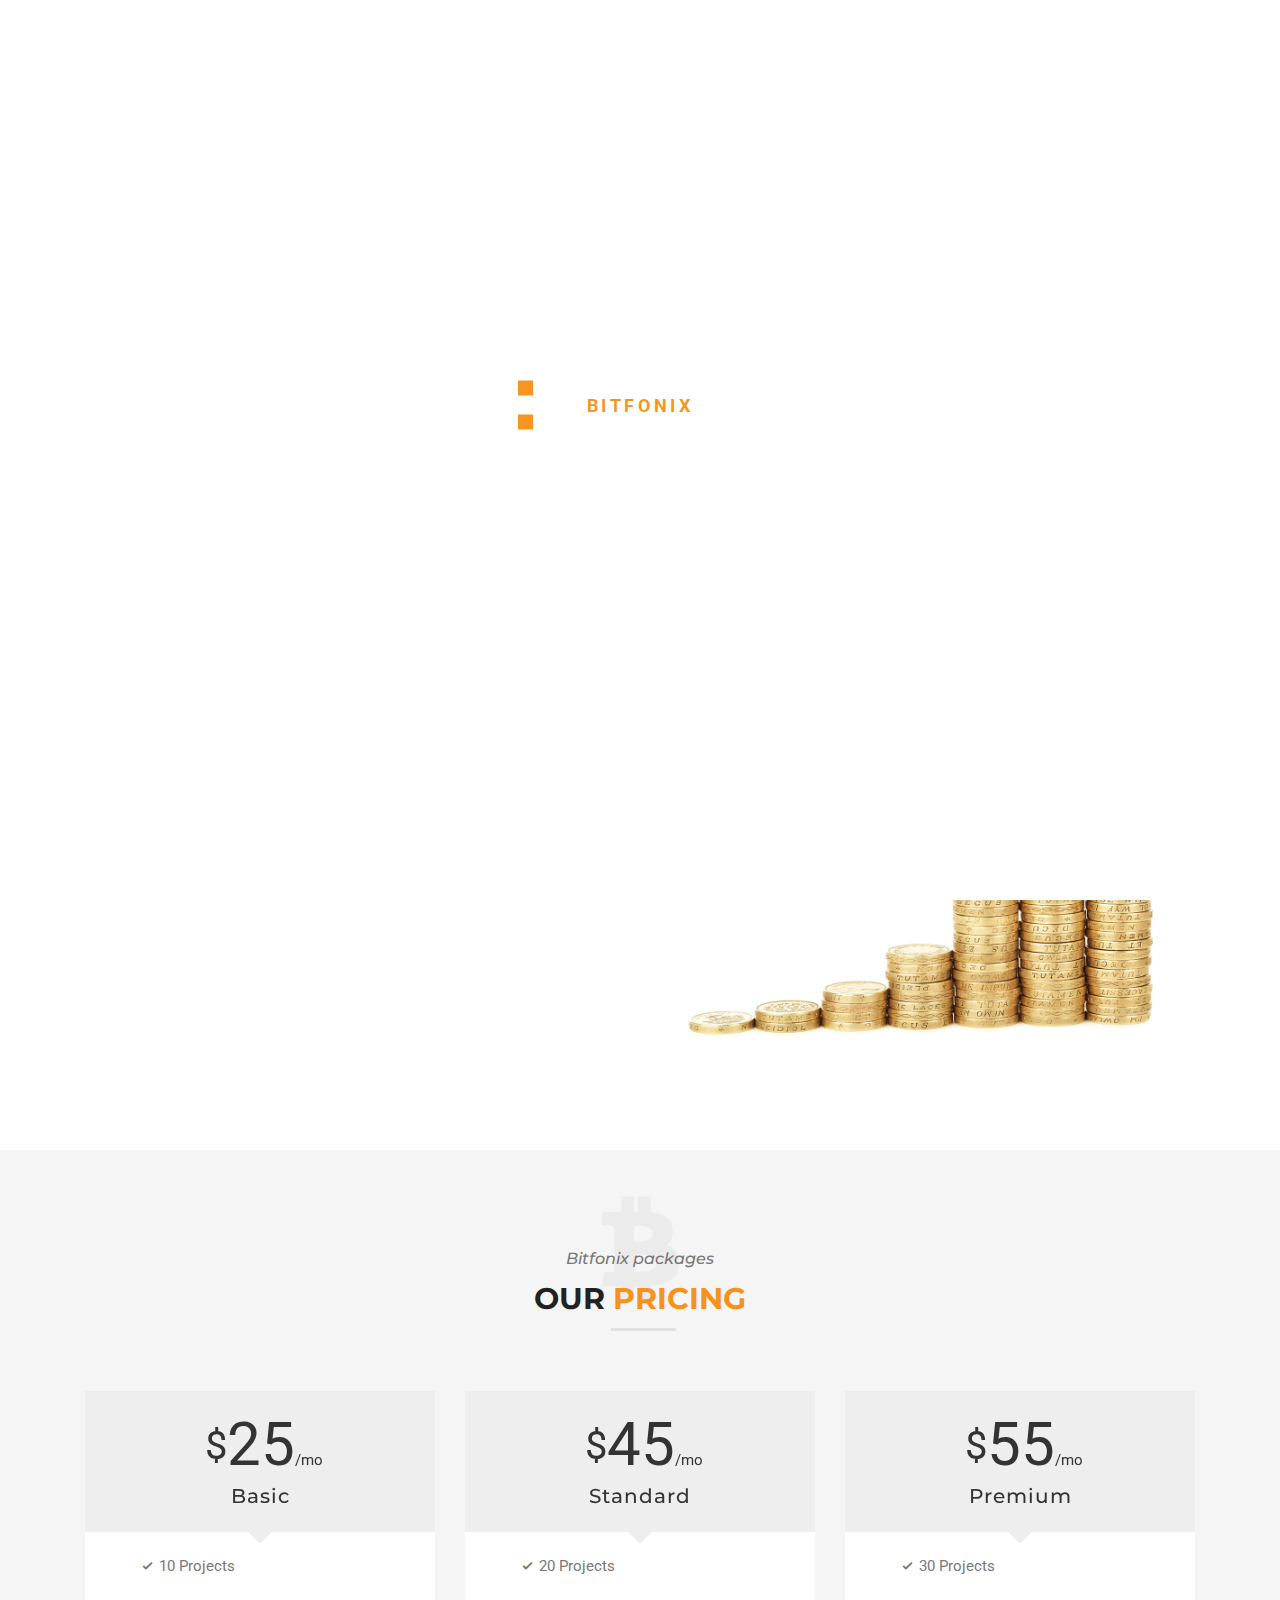
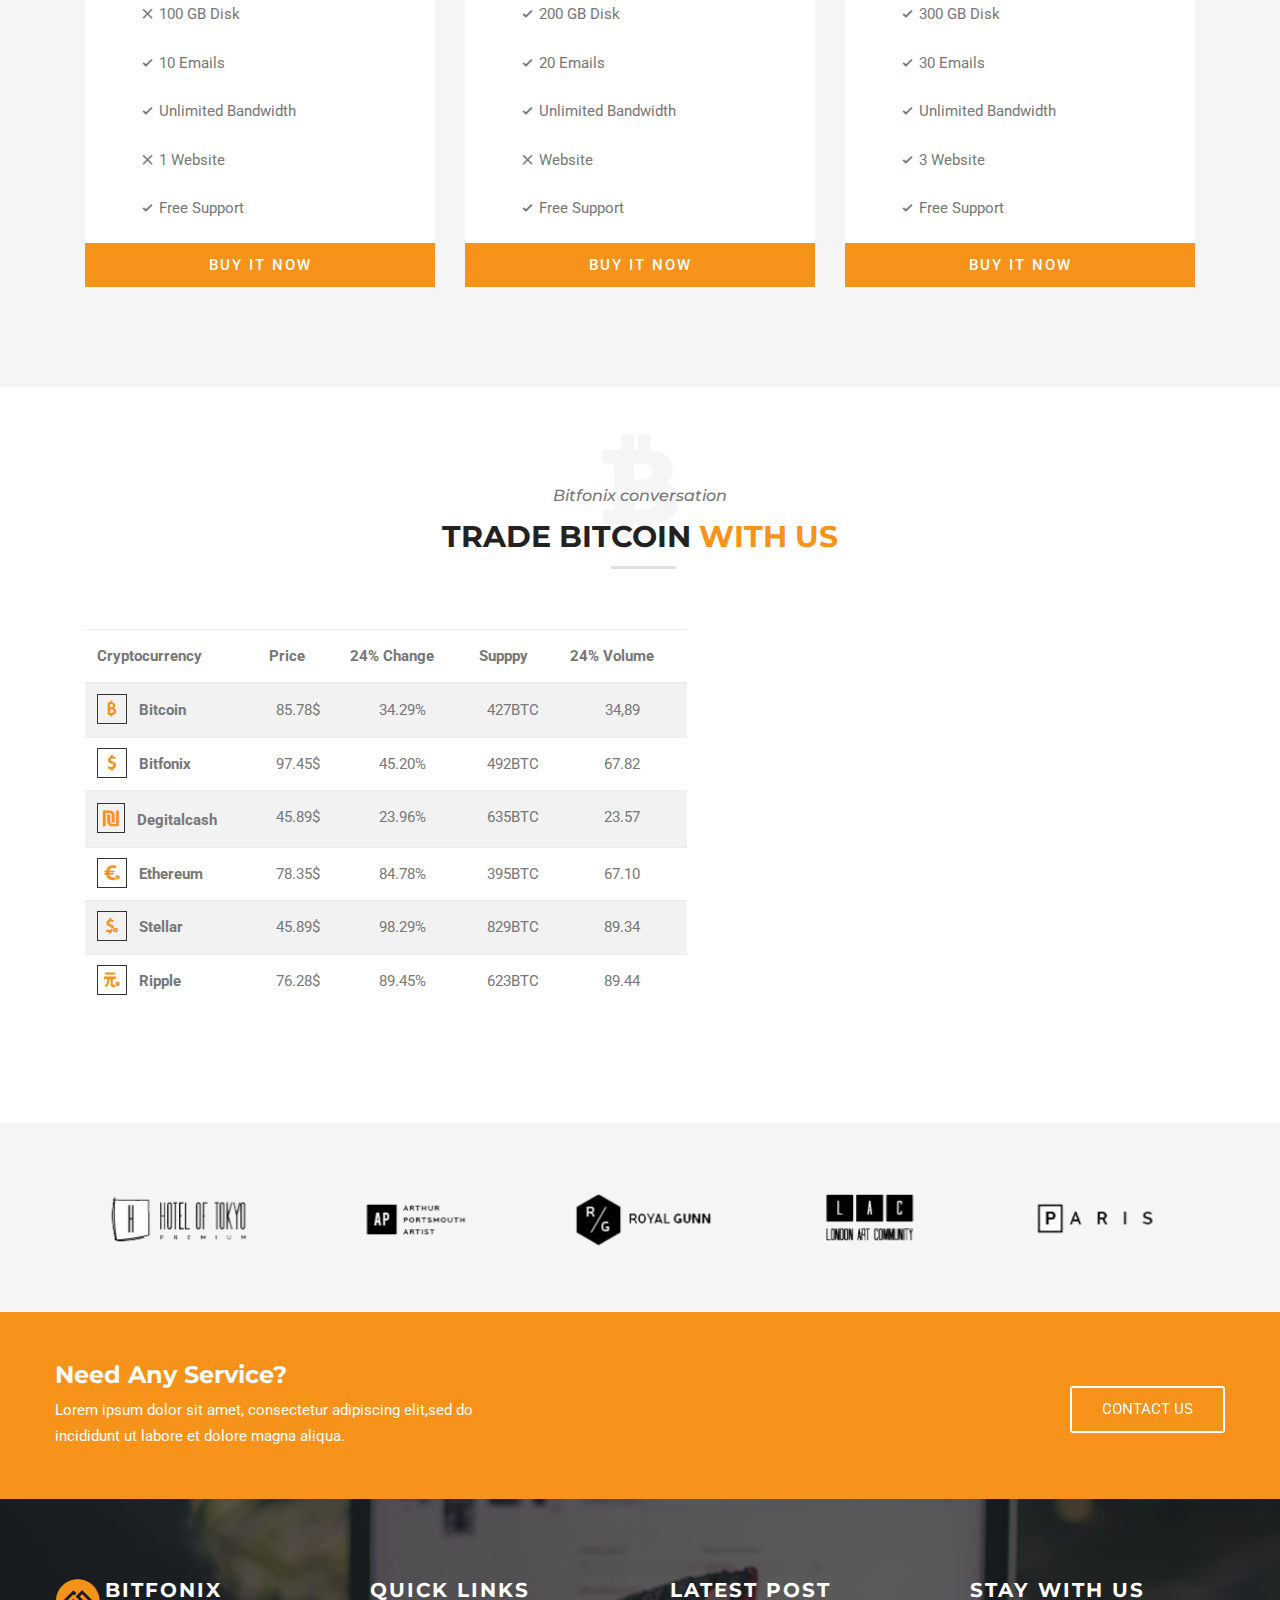
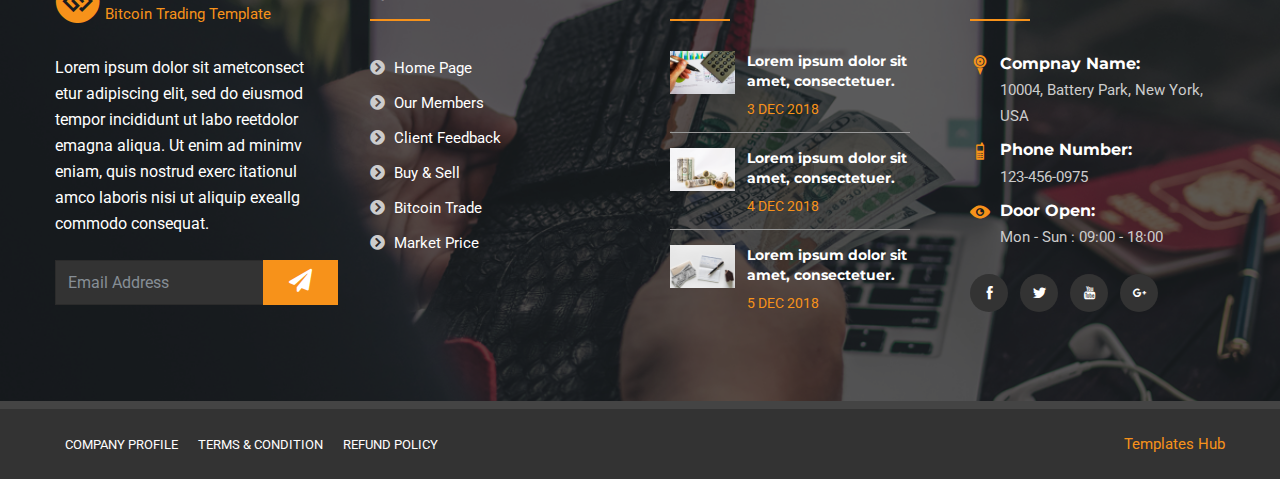
<file: pricing.html>
<!DOCTYPE html>
<html lang="zxx">


<!-- pricing.html 04:54  -->
<head>
    <meta charset="utf-8">
    <meta name="viewport" content="width=device-width, initial-scale=1, shrink-to-fit=no">
    <!-- The above 3 meta tags *must* come first in the head; any other head content must come *after* these tags -->
    <link rel="shortcut icon" type="image/x-icon" href="assets/img/favicon.ico" />
    <title>Bitfonix - Bitcoin And Crypto Currency HTML Template </title>
    <!-- Bootstrap core CSS -->
    <link href="assets/bootstrap/css/bootstrap.min.css" rel="stylesheet">
    <!-- Google Font  -->
    <link href="https://fonts.googleapis.com/css?family=Montserrat:400,400i,500,500i,600,600i,700,700i|Roboto:400,400i,500,500i,700,700i" rel="stylesheet"> 
    <!-- icofont icon -->
    <link rel="stylesheet" href="assets/css/icofont.css">	
    <!-- font awesome icon -->
    <link rel="stylesheet" href="assets/css/fontawesome-all.min.css">	
    <!-- animate CSS -->
    <link rel="stylesheet" href="assets/css/animate.css">
	<!--- meanmenu Css-->
    <link rel="stylesheet" href="assets/css/meanmenu.min.css" media="all" />	
    <!--- owl carousel Css-->
    <link rel="stylesheet" href="assets/owlcarousel/css/owl.carousel.min.css">
    <link rel="stylesheet" href="assets/owlcarousel/css/owl.theme.default.min.css">
    <!-- venobox -->
    <link rel="stylesheet" href="assets/venobox/css/venobox.css" />	
    <!-- Style CSS --> 
    <link rel="stylesheet" href="assets/css/style.css">
    <!-- Responsive  CSS -->
    <link rel="stylesheet" href="assets/css/responsive.css">
</head>

<body>

	<!-- START PRELOADER -->
	<div id="page-preloader">
		<div class="theme-loader">Bitfonix</div>
	</div>
	<!-- END PRELOADER --> 
	
	<!-- START HEADER SECTION -->
	<header class="main-header header-1">
		<!-- START TOP AREA -->
		<div class="top-area">
			<div class="auto-container">
				<div class="row">
					<div class="col-lg-8 col-md-12 col-sm-12 col-12">
						<div class="info-menu">
							<ul>
								<li><a href="#"><i class="icofont icofont-time"></i> Opening Hours - Mon to Sat: 9AM to 5PM</a></li>
							</ul>
						</div>
					</div>
					<!-- end col -->
					<div class="col-lg-4 col-md-12 col-sm-12 col-12">
						<div class="info-menu">
							<ul>
								<li><a href="#"><i class="icofont icofont-login"></i> Login </a></li>
								<li><a href="#"><i class="icofont icofont-user-alt-5"></i> Register </a></li>
								<li><a href="#"><i class="icofont icofont-hand-drag2"></i> Help </a></li>
								<li><a href="#"><i class="icofont icofont-live-support"></i> Support </a></li>
							</ul>
						</div>
					</div> 
					<!-- end col -->
				</div>
			</div>
		</div>
		<!-- END TOP AREA -->

		<!-- START LOGO AREA -->
		<div class="logo-area">
			<div class="auto-container">
				<div class="row">
					<div class="col-lg-5 col-md-3 col-sm-6 col-7 mx-auto pl-0 mb-lg-0 mb-5">
						<div class="logo">
							<a href="index-2.html">
							   <img class="img-fluid" src="assets/img/logo.png" alt="">
							</a>
						</div>
					</div>
					<!-- end col -->
					<div class="col-lg-7 col-md-12 col-sm-12 col-12">
						<div class="header-info-box">
                            <div class="header-info-icon">
								<i class="fa fa-envelope-open"></i>
							</div>
							<p>Email Us</p>
                            <h6>info@yoursite.com</h6>
                        </div>
						<div class="header-info-box">
                            <div class="header-info-icon">
								<i class="icofont icofont-phone"></i>
							</div>
							<p>Call Us</p>
                            <h6>123-456-0975</h6>
                        </div>
						<div class="header-info-box">
                            <a href="#" class="quote-btn">Get Started <i class="icofont icofont-caret-right"></i></a>
                        </div>
					</div>
					<!-- end col -->
				</div>
			</div>
		</div>
		<!-- END LOGO AREA -->

		<!-- START NAVIGATION AREA -->
		<div class="sticky-menu">
			<div class="mainmenu-area">
				<div class="auto-container">
					<div class="row">
						<div class="col-lg-9 d-none d-lg-block d-md-none">
							<nav class="navbar navbar-expand-lg justify-content-left">
								<ul class="navbar-nav">
								   <li class="dropdown"><a href="index-2.html" class="nav-link">Home</a>
										<ul class="dropdown-menu">
											<li><a href="index-2.html">Home 1</a></li>
											<li><a href="index-3.html">Home 2</a></li>
											<li><a href="index-4.html">Home 3</a></li>
											<li><a href="index-5.html">Home 4</a></li>
										</ul>
									</li>
									<li class="dropdown"><a class="active nav-link" href="#">Pages</a>
										<ul class="dropdown-menu">
											<li><a href="about.html">About Us</a></li>
											<li><a href="team.html">Our Team</a></li>
											<li><a href="single-team.html">Team Single</a></li>
											<li><a href="gallery.html">Gallery</a></li>
											<li><a href="pricing.html">Our Pricing</a></li>
											<li><a href="faq.html">FAQ</a></li>
											<li><a href="error.html">404</a></li>
										</ul>
									</li>
									<li class="dropdown"><a href="service.html" class="nav-link">Services</a>
										<ul class="dropdown-menu">
											<li><a href="service.html">Our All Services</a></li>
											<li><a href="single-service.html">Bitcoin Trading</a></li>
											<li><a href="single-service.html">Coin Buy & Sell</a></li>
											<li><a href="single-service.html">Bitcoin & Ethereum</a></li>
											<li><a href="single-service.html">Cryptocurrency</a></li>
										</ul>
									</li>
									<li class="dropdown"><a href="service.html" class="nav-link">Shop</a>
										<ul class="dropdown-menu">
											<li><a href="shop.html">Our Products</a></li>
											<li><a href="single-product.html">Product Details</a></li>
											<li><a href="shop-cart.html">Shopping Cart</a></li>
											<li><a href="shop-checkout.html">Shopping Checkout</a></li>
										</ul>
									</li>
									<li class="dropdown"><a href="buy.html" class="nav-link">Coin</a>
										<ul class="dropdown-menu">
											<li><a href="buy.html">Buy & Sell</a></li>
											<li><a href="data.html">Analyze</a></li>
											<li><a href="wallet.html">wallet</a></li>
											<li><a href="exchange.html">Exchange</a></li>
										</ul>
									</li>
									<li class="dropdown"><a href="blog.html" class="nav-link">News</a>
										<ul class="dropdown-menu">
											<li><a href="blog.html">Latest News</a></li>
											<li><a href="single-blog.html">Single News</a></li>
										</ul>
									</li>
									<li><a href="contact.html" class="nav-link">Contact</a></li>
								</ul>
							</nav>
						</div>
						<div class="col-lg-3 d-none d-lg-block d-md-none text-right pr-0">
							<form class="navbar-form">
								<div class="form-group">
									<input class="form-control" name="search" value="Search here..." type="text">
									<button type="submit" class="btn"><i class="fa fa-search-plus"></i></button>
								</div>
							</form>
						</div>
					</div>
				</div>
			</div>
		</div>
		<!-- END NAVIGATION AREA -->	
	</header>
	<!-- END HEADER SECTION -->
	
	<!-- START PAGE BANNER AND BREADCRUMBS -->
	<section id="page-banner">
		<div class="single-page-title-area overlay" data-background="assets/img/bg/slide1.jpg">
			<div class="auto-container">
				<div class="row">
					<div class="col-12 text-center">
						<div class="single-page-title">
							<h2>Bitfonix Pricing</h2>
							<p>Lorem ipsum dolor sit amet</p>
						</div>
					</div>
				</div>
				<!-- end row-->
			</div>
		</div>
		<div class="single-page-title-area-bottom">
			<div class="auto-container">
				<div class="row">
					<div class="col-12 text-center">
						<ol class="breadcrumb">
							<li class="breadcrumb-item"><a href="#">Home</a></li>
							<li class="breadcrumb-item active">Pricing</li>
						</ol>
					</div>
				</div>
				<!-- end row-->
			</div>
		</div>
	</section>
	<!-- END PAGE BANNER AND BREADCRUMBS -->
	
	<!-- START PROMO SECTION -->
    <section id="promo" class="section-padding">
        <div class="container">
			<div class="row">
				<div class="col-lg-6 col-md-12 col-12 mb-lg-0 mb-md-4 mb-4">
					<div class="row">
						<div class="col-12 text-left">
							<div class="section-title-2">
								<h3>Currency <span>Calculater</span></h3>
							</div>
						</div>
					</div>
					<!-- end section title -->
					<div class="cal-convertor">
						<script>
							baseUrl = "https://widgets.cryptocompare.com/";
							var scripts = document.getElementsByTagName("script");
							var embedder = scripts[ scripts.length - 1 ];
							var cccTheme = {"General":{"borderColor":"#f7921a","headerText":""},"Form":{"labelFrom":"Put amount:","labelTo":"Get amount:"}};
							(function (){
							var appName = encodeURIComponent(window.location.hostname);
							if(appName==""){appName="local";}
							var s = document.createElement("script");
							s.type = "text/javascript";
							s.async = true;
							var theUrl = baseUrl+'serve/v1/coin/converter?fsym=BTC&tsyms=USD,EUR,CNY,GBP';
							s.src = theUrl + ( theUrl.indexOf("?") >= 0 ? "&" : "?") + "app=" + appName;
							embedder.parentNode.appendChild(s);
							})();
						</script>
					</div>
					<a href="#" class="mt-3 btn-style btn-filled btn-filled-2">Buy Now!</a>
				</div>
				<!-- end col -->
				<div class="col-lg-6 col-md-12 col-12">
					<img src="assets/img/bg/bg11.jpg" class="img-fluid" alt="">
				</div>
				<!-- end col -->				
			</div>
        </div>
        <!--- END CONTAINER -->
    </section>
    <!-- END PROMO SECTION -->
	
	<!-- START PRICE SECTION -->
    <section id="price" class="section-padding bg-gray">
        <div class="container">
			<div class="row">
				<div class="col-12 text-center">
					<div class="section-title">
						<h5>Bitfonix packages</h5>
						<h3>Our <span>Pricing</span></h3>
					</div>
				</div>
			</div>
			<!-- end section title -->
			<div class="row">
				<div class="col-lg-4 col-md-4 col-12 mb-lg-0 mb-md-0 mb-5">
					<div class="single-pricing">
						<div class="single-pricing-head text-center">
							<span class="price"><sup>$</sup><span class="price-digit">25</span>/mo</span>
							<h5>Basic</h5>
						</div>
						<div class="single-pricing-body">
							<div class="single-pricing-list">
								<ul>
									<li><i class="icofont icofont-check-alt"></i> 10 Projects</li>
									<li><i class="icofont icofont-close-line"></i> 100 GB Disk</li>
									<li><i class="icofont icofont-check-alt"></i> 10 Emails</li>
									<li><i class="icofont icofont-check-alt"></i> Unlimited Bandwidth</li>
									<li><i class="icofont icofont-close-line"></i> 1 Website</li>
									<li><i class="icofont icofont-check-alt"></i> Free Support</li>
								</ul>
							</div>
						</div>
						<div class="single-pricing-button">
							<a href="#" class="mt-3 d-block text-center rounded-0">Buy It Now</a>
						</div>	
					</div>
				</div>
				<!-- end col -->
				<div class="col-lg-4 col-md-4 col-12 mb-lg-0 mb-md-0 mb-5">
					<div class="single-pricing">
						<div class="single-pricing-head text-center">
							<span class="price"><sup>$</sup><span class="price-digit">45</span>/mo</span>
							<h5>Standard</h5>
						</div>
						<div class="single-pricing-body">
							<div class="single-pricing-list">
								<ul>
									<li><i class="icofont icofont-check-alt"></i> 20 Projects</li>
									<li><i class="icofont icofont-check-alt"></i> 200 GB Disk</li>
									<li><i class="icofont icofont-check-alt"></i> 20 Emails</li>
									<li><i class="icofont icofont-check-alt"></i> Unlimited Bandwidth</li>
									<li><i class="icofont icofont-close-line"></i>  Website</li>
									<li><i class="icofont icofont-check-alt"></i> Free Support</li>
								</ul>
							</div>
						</div>
						<div class="single-pricing-button">
							<a href="#" class="mt-3 d-block text-center rounded-0">Buy It Now</a>
						</div>	
					</div>
				</div>
				<!-- end col -->
				<div class="col-lg-4 col-md-4 col-12">
					<div class="single-pricing">
						<div class="single-pricing-head text-center">
							<span class="price"><sup>$</sup><span class="price-digit">55</span>/mo</span>
							<h5>Premium</h5>
						</div>
						<div class="single-pricing-body">
							<div class="single-pricing-list">
								<ul>
									<li><i class="icofont icofont-check-alt"></i> 30 Projects</li>
									<li><i class="icofont icofont-check-alt"></i> 300 GB Disk</li>
									<li><i class="icofont icofont-check-alt"></i> 30 Emails</li>
									<li><i class="icofont icofont-check-alt"></i> Unlimited Bandwidth</li>
									<li><i class="icofont icofont-check-alt"></i> 3 Website</li>
									<li><i class="icofont icofont-check-alt"></i> Free Support</li>
								</ul>
							</div>
						</div>
						<div class="single-pricing-button">
							<a href="#" class="mt-3 d-block text-center rounded-0">Buy It Now</a>
						</div>	
					</div>
				</div>
				<!-- end col -->
			</div>
        </div>
        <!--- END CONTAINER -->
    </section>
    <!-- END PRICE SECTION -->
	
	<!-- START PRICETABLE SECTION -->
    <section id="pricetable" class="section-padding">
        <div class="container">
			<div class="row">
				<div class="col-12 text-center">
					<div class="section-title">
						<h5>Bitfonix conversation</h5>
						<h3>Trade Bitcoin <span>With Us</span></h3>
					</div>
				</div>
			</div>
			<!-- end section title -->
			<div class="row">
				<div class="col-lg-7 col-md-7 col-12 pr-lg-5 pr-md-5 pr-sm-0 pr-0 mb-lg-0 mb-md-4 mb-sm-4 mb-4">
					<div class="table-responsive">
						<table class="bitland-table table table-striped table-hover">
							<thead>
								<tr>
									<th scope="col">Cryptocurrency</th>
									<th scope="col">Price</th>
									<th scope="col">24% Change</th>
									<th scope="col">Supppy</th>
									<th scope="col">24% Volume</th>
								</tr>
							</thead>
							<tbody>
								<tr>
									<th scope="row"><i class="icofont icofont-cur-baht"></i> Bitcoin</th>
									<td>85.78$</td>
									<td>34.29%</td>
									<td>427BTC</td>
									<td>34,89</td>
								</tr>
								<tr>
									<th scope="row"><i class="icofont icofont-cur-dollar"></i> Bitfonix</th>
									<td>97.45$</td>
									<td>45.20%</td>
									<td>492BTC</td>
									<td>67.82</td>
								</tr>
								<tr>
									<th scope="row"><i class="fas fa-shekel-sign"></i> Degitalcash</th>
									<td>45.89$</td>
									<td>23.96%</td>
									<td>635BTC</td>
									<td>23.57</td>
								</tr>
								<tr>
									<th scope="row"><i class="icofont icofont-cur-euro-true"></i> Ethereum</th>
									<td>78.35$</td>
									<td>84.78%</td>
									<td>395BTC</td>
									<td>67.10</td>
								</tr>
								<tr>
									<th scope="row"><i class="icofont icofont-cur-dollar-plus"></i> Stellar</th>
									<td>45.89$</td>
									<td>98.29%</td>
									<td>829BTC</td>
									<td>89.34</td>
								</tr>
								<tr>
									<th scope="row"><i class="icofont icofont-cur-renminbi-true"></i> Ripple</th>
									<td>76.28$</td>
									<td>89.45%</td>
									<td>623BTC</td>
									<td>89.44</td>
								</tr>
							</tbody>
						</table>
					</div>
				</div>
				<!-- end col -->
				<div class="col-lg-5 col-md-5 col-12">
					<script>
						baseUrl = "https://widgets.cryptocompare.com/";
						var scripts = document.getElementsByTagName("script");
						var embedder = scripts[ scripts.length - 1 ];
						var cccTheme = {"Header":{"displayFollowers":false}};
						(function (){
						var appName = encodeURIComponent(window.location.hostname);
						if(appName==""){appName="local";}
						var s = document.createElement("script");
						s.type = "text/javascript";
						s.async = true;
						var theUrl = baseUrl+'serve/v1/coin/chart?fsym=BTC&tsym=USD';
						s.src = theUrl + ( theUrl.indexOf("?") >= 0 ? "&" : "?") + "app=" + appName;
						embedder.parentNode.appendChild(s);
						})();
					</script>
				</div>
				<!-- end col -->				
			</div>	
        </div>
        <!--- END CONTAINER -->
    </section>
    <!-- END PRICETABLE SECTION -->
	
	<!-- START CLIENT SECTION -->
    <div id="client" class="client-section-padding bg-gray">
        <div class="container">
			<div class="row">
				<div class="col-lg-12 text-center">
					<div class="client-slider owl-carousel owl-theme">
						<div class="single-client">
                            <a href="#"><img class="img-fluid" src="assets/img/clients/1.png" alt=""></a>
                        </div>
						<div class="single-client">
                            <a href="#"><img class="img-fluid" src="assets/img/clients/5.png" alt=""></a>
                        </div>
						<div class="single-client">
                            <a href="#"><img class="img-fluid" src="assets/img/clients/3.png" alt=""></a>
                        </div>
						<div class="single-client">
                            <a href="#"><img class="img-fluid" src="assets/img/clients/2.png" alt=""></a>
                        </div>
						<div class="single-client">
                            <a href="#"><img class="img-fluid" src="assets/img/clients/4.png" alt=""></a>
                        </div>
						<div class="single-client">
                            <a href="#"><img class="img-fluid" src="assets/img/clients/6.png" alt=""></a>
                        </div>
					</div>
				</div>
			</div>
        </div>
        <!--- END CONTAINER -->
    </div>
    <!-- END CLIENT SECTION -->
	
	<!-- START CALLTOACTION SECTION -->
	<section id="calltoaction" class="calltoaction-padding section-padding bg-theme">
		<div class="auto-container">
			<div class="row">
				<div class="col-lg-8 col-md-8 col-sm-12 col-12 mb-lg-0 mb-md-4 mb-sm-4 mb-4">
					<div class="calltoaction-two-wrap">
						<h4>Need Any Service?</h4>
						<p>Lorem ipsum dolor sit amet, consectetur adipiscing elit,sed do<br>incididunt ut labore et dolore magna aliqua.</p>
					</div>
				</div>
				<!-- end col -->
				<div class="col-lg-4 col-md-4 col-sm-12 col-12 mt-lg-4 mt-md-4 text-lg-right text-md-right text-sm-left text-left">
					<a href="#" class="btn-style btn-border btn-border-3">Contact Us</a>
				</div>
				<!-- end col -->
			</div>
			<!-- end row-->
		</div>
	</section>
    <!-- END CALLTOACTION SECTION -->
	
    <!-- START FOOTER -->
    <footer>
        <!--Footer top -->
        <div class="footer-top overlay section-back-image-2" data-background="assets/img/bg/slide1.jpg">
            <div class="auto-container">
                <div class="row">
                    <div class="col-lg-3 col-md-6 col-sm-12 col-12 mb-lg-0 mb-md-5 mb-5 footer-widget">
                        <div class="footer-logo col-12 p-0">
                            <a href="index-2.html">
								<div class="footer-logo-icon">
                                 <i class="fab fa-gg-circle"></i>
                                </div>
								<div class="footer-logo-text">
                                    <h3>Bitfonix</h3>
                                    <p>Bitcoin Trading Template</p>
                                </div>
							</a>
                        </div>
                        <div class="about mb-2">
                            <p>Lorem ipsum dolor sit ametconsect etur adipiscing elit, sed do eiusmod tempor incididunt ut labo reetdolor emagna aliqua. Ut enim ad minimv eniam, quis nostrud exerc itationul amco laboris nisi ut aliquip exeallg commodo consequat.</p>
                        </div>
                        <div class="footer-news">
							<form action="#">
                                <div class="row">
									<div class="form-group col-lg-9 col-md-9 col-8 pr-lg-0 pr-md-0 pr-2">
										<input name="semail" class="form-control" placeholder="Email Address" type="email">
									</div>
									<button type="submit" class="col-lg-3 col-md-2 col-2 p-0 fnews-btn"><i class="fa fa-paper-plane"></i></button>
								</div>
							 </form>
                        </div>
                    </div>
                    <!-- End Widget -->
                    <div class="col-lg-3 col-md-6 col-sm-12 col-12 mb-lg-0 mb-md-5 mb-5 footer-widget">
                        <div class="footer-section-title col-12 no-padding">
                            <h3>Quick Links</h3>
                        </div>
                        <!-- END SECTION TITLE -->
						<div class="col-12 footer-widget-inner">
							<ul class="quick-link-list">
								<li><a href="#"><i class="fa fa-chevron-circle-right"></i> Home Page</a></li>
								<li><a href="#"><i class="fa fa-chevron-circle-right"></i> Our Members</a></li>
								<li><a href="#"><i class="fa fa-chevron-circle-right"></i> Client feedback</a></li>
								<li><a href="#"><i class="fa fa-chevron-circle-right"></i> Buy & Sell</a></li>
								<li><a href="#"><i class="fa fa-chevron-circle-right"></i> Bitcoin Trade</a></li>
								<li><a href="#"><i class="fa fa-chevron-circle-right"></i> Market Price </a></li>
							</ul>
						</div>	
                    </div>
                    <!-- End Widget -->
                    <div class="col-lg-3 col-md-6 col-sm-12 col-12 mb-lg-0 mb-md-0 mb-5 footer-widget">
                        <div class="footer-section-title col-12 no-padding">
                            <h3>latest Post</h3>
                        </div>
                        <!-- END SECTION TITLE -->
						<div class="col-12 footer-widget-inner recentPost">
							<div class="singleRecpost">
								<img src="assets/img/blog/1.jpg" alt="" class="img-fluid">
								<h6 class="recTitle">
									<a href="#">Lorem ipsum dolor sit amet, consectetuer.</a>
								</h6>
								<p class="posted-on">3 DEC 2018</p>
							</div>
							<div class="singleRecpost">
								<img src="assets/img/blog/2.jpg" alt="" class="img-fluid">
								<h6 class="recTitle">
									<a href="#">Lorem ipsum dolor sit amet, consectetuer.</a>
								</h6>
								<p class="posted-on">4 DEC 2018</p>
							</div>
							<div class="singleRecpost">
								<img src="assets/img/blog/3.jpg" alt="" class="img-fluid">
								<h6 class="recTitle">
									<a href="#">Lorem ipsum dolor sit amet, consectetuer.</a>
								</h6>
								<p class="posted-on">5 DEC 2018</p>
							</div>
						</div>
                    </div>
                    <!-- End Widget -->
                    <div class="col-lg-3 col-md-6 col-sm-12 col-12 mb-0 footer-widget">
                        <div class="footer-section-title col-12 no-padding">
                            <h3>Stay With Us</h3>
                        </div>
                        <!-- END SECTION TITLE -->
						<div class="col-12 footer-widget-inner">
							<div class="single-fcontact mb-2">
								<div class="single-fcontact-icon">
									<i class="icofont icofont-pin"></i>
								</div>
								<div class="single-fcontact-des">
									<h6>Compnay Name:</h6>
									<p>10004, Battery Park, New York, USA </p>
								</div>
							</div>
							<div class="single-fcontact mb-2">
								<div class="single-fcontact-icon">
									<i class="icofont icofont-mobile-phone"></i>
								</div>
								<div class="single-fcontact-des">
									<h6>Phone Number:</h6>
									<p>123-456-0975</p>
								</div>
							</div>
							<div class="single-fcontact">
								<div class="single-fcontact-icon">
									<i class="icofont icofont-eye-alt"></i>
								</div>
								<div class="single-fcontact-des">
									<h6>Door Open:</h6>
									<p>Mon - Sun : 09:00 - 18:00</p>
								</div>
							</div>
						</div>
						<div class="col-12 mt-4 footer-social-war">
							<div class="footer-social">
								<ul>
									<li><a href="#"><i class="icofont icofont-social-facebook"></i></a></li>
									<li><a href="#"><i class="icofont icofont-social-twitter"></i></a></li>
									<li><a href="#"><i class="icofont icofont-social-youtube"></i></a></li>
									<li><a href="#"><i class="icofont icofont-social-google-plus"></i></a></li>
								</ul>
							</div>
						</div>
                    </div>
                    <!-- End Widget -->
                </div>
            </div>
        </div>
		
        <!--Footer Bottom -->
        <div class="copyright">
            <div class="auto-container">
                <div class="row">
                    <div class="col-lg-6 col-md-6 col-sm-12 col-12 mb-lg-0 mb-md-0 mb-4 footer-menu text-center text-lg-left text-md-left">
                        <ul>
                            <li><a href="#">Company Profile</a> </li>
                            <li><a href="#">Terms & Condition</a> </li>
                            <li><a href="#">Refund Policy</a> </li>
                        </ul>
                    </div>
                    <div class="col-lg-6 col-md-6 col-sm-12 col-12 copyright-text text-center text-lg-right text-md-right">
                        <p><a href="https://www.templateshub.net" target="_blank">Templates Hub</a></p>
                    </div>
                </div>
            </div>
        </div>
		
    </footer>
    <!-- END FOOTER -->
	
	<!-- Latest jQuery -->
    <script src="assets/js/jquery-2.2.4.min.js"></script>
    <!-- popper js -->
    <script src="assets/bootstrap/js/popper.min.js"></script>
    <!-- Latest compiled and minified Bootstrap -->
    <script src="assets/bootstrap/js/bootstrap.min.js"></script>
    <!-- meanmenu min js  -->
    <script src="assets/js/jquery.meanmenu.min.js"></script>
	<!-- Sticky JS -->
    <script src="assets/js/jquery.sticky.js"></script>
    <!-- owl-carousel min js  -->
    <script src="assets/owlcarousel/js/owl.carousel.min.js"></script>	
    <!-- jquery appear js  -->
    <script src="assets/js/jquery.appear.js"></script>
    <!-- countTo js -->
    <script src="assets/js/jquery.inview.min.js"></script>
    <!-- venobox js -->
    <script src="assets/venobox/js/venobox.min.js"></script>
    <script src="assets/js/masonry.pkgd.min.js"></script>
    <!-- scroll to top js -->
    <script src="assets/js/scrolltopcontrol.js"></script>
    <!-- WOW - Reveal Animations When You Scroll -->
    <script src="assets/js/wow.min.js"></script>
    <!-- scripts js -->
    <script src="assets/js/scripts.js"></script>
</body>


<!-- pricing.html 04:55  -->
</html>
</file>
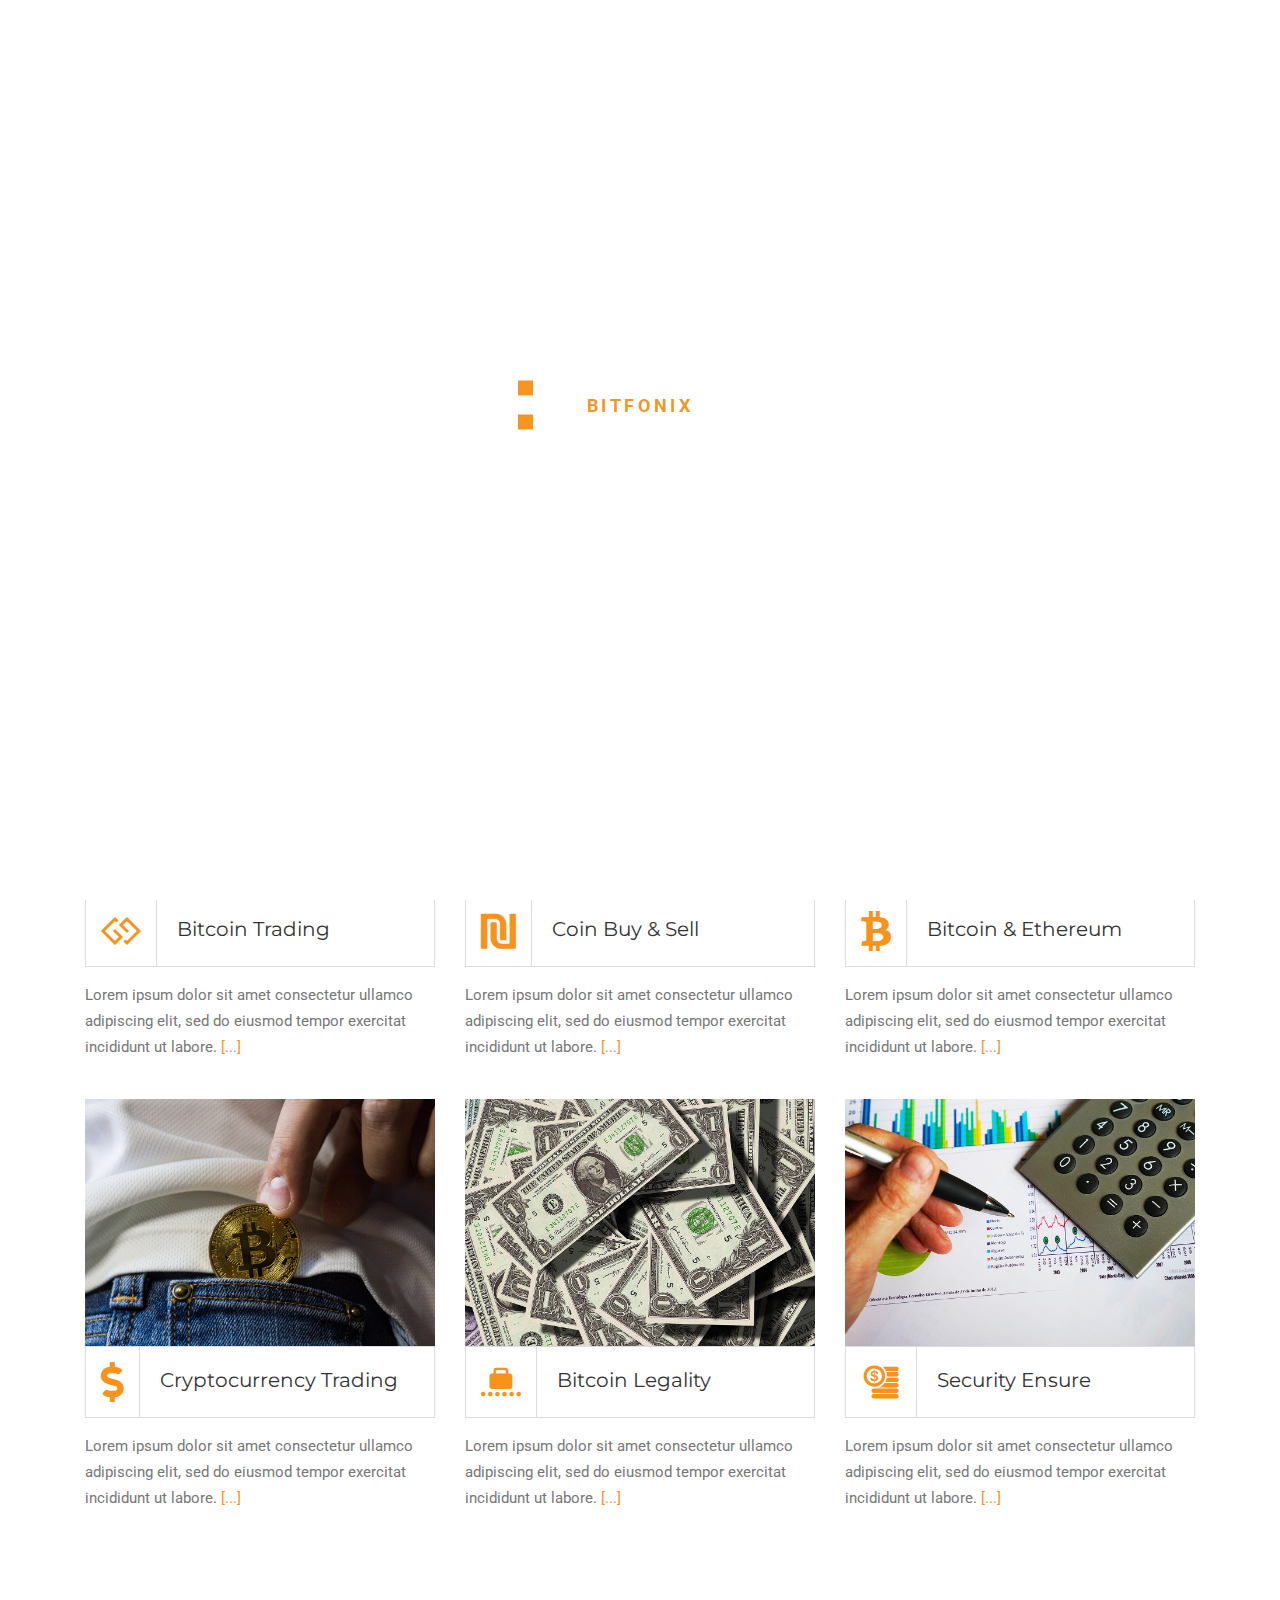
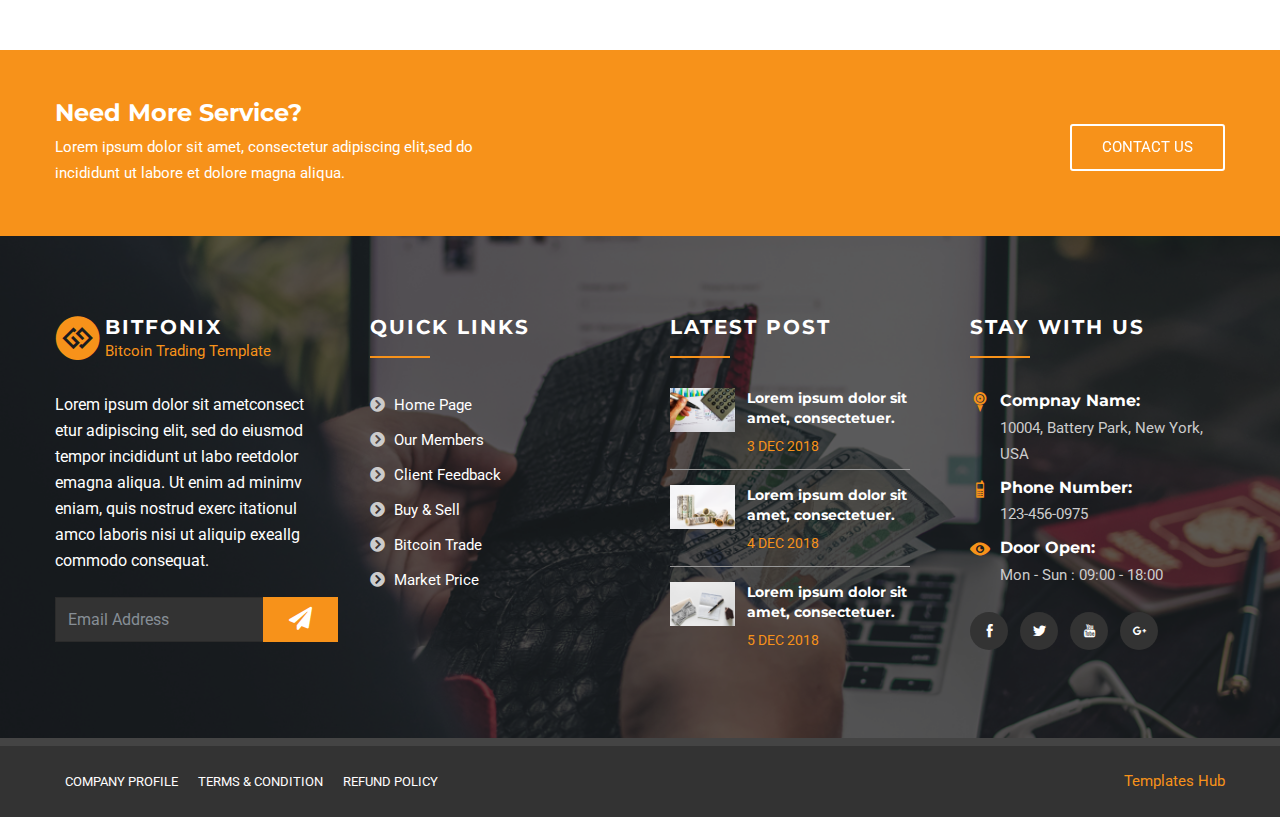
<file: service.html>
<!DOCTYPE html>
<html lang="zxx">


<!-- service.html 04:55  -->
<head>
    <meta charset="utf-8">
    <meta name="viewport" content="width=device-width, initial-scale=1, shrink-to-fit=no">
    <!-- The above 3 meta tags *must* come first in the head; any other head content must come *after* these tags -->
    <link rel="shortcut icon" type="image/x-icon" href="assets/img/favicon.ico" />
    <title>Bitfonix - Bitcoin And Crypto Currency HTML Template </title>
    <!-- Bootstrap core CSS -->
    <link href="assets/bootstrap/css/bootstrap.min.css" rel="stylesheet">
    <!-- Google Font  -->
    <link href="https://fonts.googleapis.com/css?family=Montserrat:400,400i,500,500i,600,600i,700,700i|Roboto:400,400i,500,500i,700,700i" rel="stylesheet"> 
    <!-- icofont icon -->
    <link rel="stylesheet" href="assets/css/icofont.css">	
    <!-- font awesome icon -->
    <link rel="stylesheet" href="assets/css/fontawesome-all.min.css">	
    <!-- animate CSS -->
    <link rel="stylesheet" href="assets/css/animate.css">
	<!--- meanmenu Css-->
    <link rel="stylesheet" href="assets/css/meanmenu.min.css" media="all" />	
    <!--- owl carousel Css-->
    <link rel="stylesheet" href="assets/owlcarousel/css/owl.carousel.min.css">
    <link rel="stylesheet" href="assets/owlcarousel/css/owl.theme.default.min.css">
    <!-- venobox -->
    <link rel="stylesheet" href="assets/venobox/css/venobox.css" />	
    <!-- Style CSS --> 
    <link rel="stylesheet" href="assets/css/style.css">
    <!-- Responsive  CSS -->
    <link rel="stylesheet" href="assets/css/responsive.css">
</head>

<body>

	<!-- START PRELOADER -->
	<div id="page-preloader">
		<div class="theme-loader">Bitfonix</div>
	</div>
	<!-- END PRELOADER --> 
	
	<!-- START HEADER SECTION -->
	<header class="main-header header-1">
		<!-- START TOP AREA -->
		<div class="top-area">
			<div class="auto-container">
				<div class="row">
					<div class="col-lg-8 col-md-12 col-sm-12 col-12">
						<div class="info-menu">
							<ul>
								<li><a href="#"><i class="icofont icofont-time"></i> Opening Hours - Mon to Sat: 9AM to 5PM</a></li>
							</ul>
						</div>
					</div>
					<!-- end col -->
					<div class="col-lg-4 col-md-12 col-sm-12 col-12">
						<div class="info-menu">
							<ul>
								<li><a href="#"><i class="icofont icofont-login"></i> Login </a></li>
								<li><a href="#"><i class="icofont icofont-user-alt-5"></i> Register </a></li>
								<li><a href="#"><i class="icofont icofont-hand-drag2"></i> Help </a></li>
								<li><a href="#"><i class="icofont icofont-live-support"></i> Support </a></li>
							</ul>
						</div>
					</div> 
					<!-- end col -->
				</div>
			</div>
		</div>
		<!-- END TOP AREA -->

		<!-- START LOGO AREA -->
		<div class="logo-area">
			<div class="auto-container">
				<div class="row">
					<div class="col-lg-5 col-md-3 col-sm-6 col-7 mx-auto pl-0 mb-lg-0 mb-5">
						<div class="logo">
							<a href="index-2.html">
							   <img class="img-fluid" src="assets/img/logo.png" alt="">
							</a>
						</div>
					</div>
					<!-- end col -->
					<div class="col-lg-7 col-md-12 col-sm-12 col-12">
						<div class="header-info-box">
                            <div class="header-info-icon">
								<i class="fa fa-envelope-open"></i>
							</div>
							<p>Email Us</p>
                            <h6>info@yoursite.com</h6>
                        </div>
						<div class="header-info-box">
                            <div class="header-info-icon">
								<i class="icofont icofont-phone"></i>
							</div>
							<p>Call Us</p>
                            <h6>123-456-0975</h6>
                        </div>
						<div class="header-info-box">
                            <a href="#" class="quote-btn">Get Started <i class="icofont icofont-caret-right"></i></a>
                        </div>
					</div>
					<!-- end col -->
				</div>
			</div>
		</div>
		<!-- END LOGO AREA -->

		<!-- START NAVIGATION AREA -->
		<div class="sticky-menu">
			<div class="mainmenu-area">
				<div class="auto-container">
					<div class="row">
						<div class="col-lg-9 d-none d-lg-block d-md-none">
							<nav class="navbar navbar-expand-lg justify-content-left">
								<ul class="navbar-nav">
								   <li class="dropdown"><a href="index-2.html" class="nav-link">Home</a>
										<ul class="dropdown-menu">
											<li><a href="index-2.html">Home 1</a></li>
											<li><a href="index-3.html">Home 2</a></li>
											<li><a href="index-4.html">Home 3</a></li>
											<li><a href="index-5.html">Home 4</a></li>
										</ul>
									</li>
									<li class="dropdown"><a class="nav-link" href="#">Pages</a>
										<ul class="dropdown-menu">
											<li><a href="about.html">About Us</a></li>
											<li><a href="team.html">Our Team</a></li>
											<li><a href="single-team.html">Team Single</a></li>
											<li><a href="gallery.html">Gallery</a></li>
											<li><a href="pricing.html">Our Pricing</a></li>
											<li><a href="faq.html">FAQ</a></li>
											<li><a href="error.html">404</a></li>
										</ul>
									</li>
									<li class="dropdown"><a href="service.html" class="active nav-link">Services</a>
										<ul class="dropdown-menu">
											<li><a href="service.html">Our All Services</a></li>
											<li><a href="single-service.html">Bitcoin Trading</a></li>
											<li><a href="single-service.html">Coin Buy & Sell</a></li>
											<li><a href="single-service.html">Bitcoin & Ethereum</a></li>
											<li><a href="single-service.html">Cryptocurrency</a></li>
										</ul>
									</li>
									<li class="dropdown"><a href="service.html" class="nav-link">Shop</a>
										<ul class="dropdown-menu">
											<li><a href="shop.html">Our Products</a></li>
											<li><a href="single-product.html">Product Details</a></li>
											<li><a href="shop-cart.html">Shopping Cart</a></li>
											<li><a href="shop-checkout.html">Shopping Checkout</a></li>
										</ul>
									</li>
									<li class="dropdown"><a href="buy.html" class="nav-link">Coin</a>
										<ul class="dropdown-menu">
											<li><a href="buy.html">Buy & Sell</a></li>
											<li><a href="data.html">Analyze</a></li>
											<li><a href="wallet.html">wallet</a></li>
											<li><a href="exchange.html">Exchange</a></li>
										</ul>
									</li>
									<li class="dropdown"><a href="blog.html" class="nav-link">News</a>
										<ul class="dropdown-menu">
											<li><a href="blog.html">Latest News</a></li>
											<li><a href="single-blog.html">Single News</a></li>
										</ul>
									</li>
									<li><a href="contact.html" class="nav-link">Contact</a></li>
								</ul>
							</nav>
						</div>
						<div class="col-lg-3 d-none d-lg-block d-md-none text-right pr-0">
							<form class="navbar-form">
								<div class="form-group">
									<input class="form-control" name="search" value="Search here..." type="text">
									<button type="submit" class="btn"><i class="fa fa-search-plus"></i></button>
								</div>
							</form>
						</div>
					</div>
				</div>
			</div>
		</div>
		<!-- END NAVIGATION AREA -->	
	</header>
	<!-- END HEADER SECTION -->
	
	<!-- START PAGE BANNER AND BREADCRUMBS -->
	<section id="page-banner">
		<div class="single-page-title-area overlay" data-background="assets/img/bg/slide1.jpg">
			<div class="auto-container">
				<div class="row">
					<div class="col-12 text-center">
						<div class="single-page-title">
							<h2>Bitfonix Services</h2>
							<p>Lorem ipsum dolor sit amet</p>
						</div>
					</div>
				</div>
				<!-- end row-->
			</div>
		</div>
		<div class="single-page-title-area-bottom">
			<div class="auto-container">
				<div class="row">
					<div class="col-12 text-center">
						<ol class="breadcrumb">
							<li class="breadcrumb-item"><a href="#">Home</a></li>
							<li class="breadcrumb-item active">Servcies</li>
						</ol>
					</div>
				</div>
				<!-- end row-->
			</div>
		</div>
	</section>
	<!-- END PAGE BANNER AND BREADCRUMBS -->
	
	<!-- START SERVCIE SECTION -->
    <section id="service" class="section-padding">
        <div class="container">	 
			<div class="row">
				<div class="col-lg-4 col-md-4 col-12 mb-lg-4 mb-md-4 mb-4">
					<div class="single-service-item">
						<div class="single-service">
							<div class="single-service-img">
								<img class="img-fluid" src="assets/img/service/1.jpg" alt="">
							</div>
							<div class="single-service-title">
								<div class="single-service-icon">
									<i class="fab fa-gg"></i>
								</div>
								<div class="single-service-text">
									<h5>Bitcoin Trading</h5>
								</div>
							</div>
							<div class="single-service-dec">
								<p>Lorem ipsum dolor sit amet consectetur ullamco adipiscing elit, sed do eiusmod tempor exercitat incididunt ut labore.
									<a href="#">[...]</a>
								</p>
							</div>	
						</div>							
					</div>
				</div>
				<!-- end col -->
				<div class="col-lg-4 col-md-4 col-12 mb-lg-4 mb-md-4 mb-4">
					<div class="single-service-item">
						<div class="single-service">
							<div class="single-service-img">
								<img class="img-fluid" src="assets/img/service/3.jpg" alt="">
							</div>
							<div class="single-service-title">
								<div class="single-service-icon">
									<i class="fa fa-shekel-sign"></i>
								</div>
								<div class="single-service-text">
									<h5>Coin Buy & Sell</h5>
								</div>
							</div>
							<div class="single-service-dec">
								<p>Lorem ipsum dolor sit amet consectetur ullamco adipiscing elit, sed do eiusmod tempor exercitat incididunt ut labore.
									<a href="#">[...]</a>
								</p>
							</div>	
						</div>							
					</div>
				</div>
				<!-- end col -->
				<div class="col-lg-4 col-md-4 col-12 mb-lg-4 mb-md-4 mb-4">
					<div class="single-service-item">
						<div class="single-service">
							<div class="single-service-img">
								<img class="img-fluid" src="assets/img/service/2.jpg" alt="">
							</div>
							<div class="single-service-title">
								<div class="single-service-icon">
									<i class="fab fa-btc"></i>
								</div>
								<div class="single-service-text">
									<h5>Bitcoin & Ethereum</h5>
								</div>
							</div>
							<div class="single-service-dec">
								<p>Lorem ipsum dolor sit amet consectetur ullamco adipiscing elit, sed do eiusmod tempor exercitat incididunt ut labore.
									<a href="#">[...]</a>
								</p>
							</div>	
						</div>							
					</div>
				</div>
				<!-- end col -->
				<div class="col-lg-4 col-md-4 col-12 mb-lg-4 mb-md-4 mb-4">
					<div class="single-service-item">
						<div class="single-service">
							<div class="single-service-img">
								<img class="img-fluid" src="assets/img/service/4.jpg" alt="">
							</div>
							<div class="single-service-title">
								<div class="single-service-icon">
									<i class="fa fa-dollar-sign"></i>
								</div>
								<div class="single-service-text">
									<h5>Cryptocurrency Trading</h5>
								</div>
							</div>
							<div class="single-service-dec">
								<p>Lorem ipsum dolor sit amet consectetur ullamco adipiscing elit, sed do eiusmod tempor exercitat incididunt ut labore.
									<a href="#">[...]</a>
								</p>
							</div>	
						</div>							
					</div>
				</div>
				<!-- end col -->
				<div class="col-lg-4 col-md-4 col-12 mb-lg-4 mb-md-4 mb-4">
					<div class="single-service-item">
						<div class="single-service">
							<div class="single-service-img">
								<img class="img-fluid" src="assets/img/service/5.jpg" alt="">
							</div>
							<div class="single-service-title">
								<div class="single-service-icon">
									<i class="icofont icofont-ui-travel"></i>
								</div>
								<div class="single-service-text">
									<h5>Bitcoin Legality</h5>
								</div>
							</div>
							<div class="single-service-dec">
								<p>Lorem ipsum dolor sit amet consectetur ullamco adipiscing elit, sed do eiusmod tempor exercitat incididunt ut labore.
									<a href="#">[...]</a>
								</p>
							</div>	
						</div>							
					</div>
				</div>
				<!-- end col -->
				<div class="col-lg-4 col-md-4 col-12">
					<div class="single-service-item">
						<div class="single-service">
							<div class="single-service-img">
								<img class="img-fluid" src="assets/img/service/6.jpg" alt="">
							</div>
							<div class="single-service-title">
								<div class="single-service-icon">
									<i class="icofont icofont-coins"></i>
								</div>
								<div class="single-service-text">
									<h5>Security Ensure</h5>
								</div>
							</div>
							<div class="single-service-dec">
								<p>Lorem ipsum dolor sit amet consectetur ullamco adipiscing elit, sed do eiusmod tempor exercitat incididunt ut labore.
									<a href="#">[...]</a>
								</p>
							</div>	
						</div>							
					</div>
				</div>
				<!-- end col -->	
			</div>
			<!-- end row -->
        </div>
        <!--- END CONTAINER -->
    </section>
    <!-- END SERVICE SECTION -->
	
	<!-- START CALLTOACTION SECTION -->
	<section id="calltoaction" class="calltoaction-padding section-padding bg-theme">
		<div class="auto-container">
			<div class="row">
				<div class="col-lg-8 col-md-8 col-sm-12 col-12 mb-lg-0 mb-md-4 mb-sm-4 mb-4">
					<div class="calltoaction-two-wrap">
						<h4>Need More Service?</h4>
						<p>Lorem ipsum dolor sit amet, consectetur adipiscing elit,sed do<br>incididunt ut labore et dolore magna aliqua.</p>
					</div>
				</div>
				<!-- end col -->
				<div class="col-lg-4 col-md-4 col-sm-12 col-12 mt-lg-4 mt-md-4 text-lg-right text-md-right text-sm-left text-left">
					<a href="#" class="btn-style btn-border btn-border-3">Contact Us</a>
				</div>
				<!-- end col -->
			</div>
			<!-- end row-->
		</div>
	</section>
    <!-- END CALLTOACTION SECTION -->
	
    <!-- START FOOTER -->
    <footer>
        <!--Footer top -->
        <div class="footer-top overlay section-back-image-2" data-background="assets/img/bg/slide1.jpg">
            <div class="auto-container">
                <div class="row">
                    <div class="col-lg-3 col-md-6 col-sm-12 col-12 mb-lg-0 mb-md-5 mb-5 footer-widget">
                        <div class="footer-logo col-12 p-0">
                            <a href="index-2.html">
								<div class="footer-logo-icon">
                                 <i class="fab fa-gg-circle"></i>
                                </div>
								<div class="footer-logo-text">
                                    <h3>Bitfonix</h3>
                                    <p>Bitcoin Trading Template</p>
                                </div>
							</a>
                        </div>
                        <div class="about mb-2">
                            <p>Lorem ipsum dolor sit ametconsect etur adipiscing elit, sed do eiusmod tempor incididunt ut labo reetdolor emagna aliqua. Ut enim ad minimv eniam, quis nostrud exerc itationul amco laboris nisi ut aliquip exeallg commodo consequat.</p>
                        </div>
                        <div class="footer-news">
							<form action="#">
                                <div class="row">
									<div class="form-group col-lg-9 col-md-9 col-8 pr-lg-0 pr-md-0 pr-2">
										<input name="semail" class="form-control" placeholder="Email Address" type="email">
									</div>
									<button type="submit" class="col-lg-3 col-md-2 col-2 p-0 fnews-btn"><i class="fa fa-paper-plane"></i></button>
								</div>
							 </form>
                        </div>
                    </div>
                    <!-- End Widget -->
                    <div class="col-lg-3 col-md-6 col-sm-12 col-12 mb-lg-0 mb-md-5 mb-5 footer-widget">
                        <div class="footer-section-title col-12 no-padding">
                            <h3>Quick Links</h3>
                        </div>
                        <!-- END SECTION TITLE -->
						<div class="col-12 footer-widget-inner">
							<ul class="quick-link-list">
								<li><a href="#"><i class="fa fa-chevron-circle-right"></i> Home Page</a></li>
								<li><a href="#"><i class="fa fa-chevron-circle-right"></i> Our Members</a></li>
								<li><a href="#"><i class="fa fa-chevron-circle-right"></i> Client feedback</a></li>
								<li><a href="#"><i class="fa fa-chevron-circle-right"></i> Buy & Sell</a></li>
								<li><a href="#"><i class="fa fa-chevron-circle-right"></i> Bitcoin Trade</a></li>
								<li><a href="#"><i class="fa fa-chevron-circle-right"></i> Market Price </a></li>
							</ul>
						</div>	
                    </div>
                    <!-- End Widget -->
                    <div class="col-lg-3 col-md-6 col-sm-12 col-12 mb-lg-0 mb-md-0 mb-5 footer-widget">
                        <div class="footer-section-title col-12 no-padding">
                            <h3>latest Post</h3>
                        </div>
                        <!-- END SECTION TITLE -->
						<div class="col-12 footer-widget-inner recentPost">
							<div class="singleRecpost">
								<img src="assets/img/blog/1.jpg" alt="" class="img-fluid">
								<h6 class="recTitle">
									<a href="#">Lorem ipsum dolor sit amet, consectetuer.</a>
								</h6>
								<p class="posted-on">3 DEC 2018</p>
							</div>
							<div class="singleRecpost">
								<img src="assets/img/blog/2.jpg" alt="" class="img-fluid">
								<h6 class="recTitle">
									<a href="#">Lorem ipsum dolor sit amet, consectetuer.</a>
								</h6>
								<p class="posted-on">4 DEC 2018</p>
							</div>
							<div class="singleRecpost">
								<img src="assets/img/blog/3.jpg" alt="" class="img-fluid">
								<h6 class="recTitle">
									<a href="#">Lorem ipsum dolor sit amet, consectetuer.</a>
								</h6>
								<p class="posted-on">5 DEC 2018</p>
							</div>
						</div>
                    </div>
                    <!-- End Widget -->
                    <div class="col-lg-3 col-md-6 col-sm-12 col-12 mb-0 footer-widget">
                        <div class="footer-section-title col-12 no-padding">
                            <h3>Stay With Us</h3>
                        </div>
                        <!-- END SECTION TITLE -->
						<div class="col-12 footer-widget-inner">
							<div class="single-fcontact mb-2">
								<div class="single-fcontact-icon">
									<i class="icofont icofont-pin"></i>
								</div>
								<div class="single-fcontact-des">
									<h6>Compnay Name:</h6>
									<p>10004, Battery Park, New York, USA </p>
								</div>
							</div>
							<div class="single-fcontact mb-2">
								<div class="single-fcontact-icon">
									<i class="icofont icofont-mobile-phone"></i>
								</div>
								<div class="single-fcontact-des">
									<h6>Phone Number:</h6>
									<p>123-456-0975</p>
								</div>
							</div>
							<div class="single-fcontact">
								<div class="single-fcontact-icon">
									<i class="icofont icofont-eye-alt"></i>
								</div>
								<div class="single-fcontact-des">
									<h6>Door Open:</h6>
									<p>Mon - Sun : 09:00 - 18:00</p>
								</div>
							</div>
						</div>
						<div class="col-12 mt-4 footer-social-war">
							<div class="footer-social">
								<ul>
									<li><a href="#"><i class="icofont icofont-social-facebook"></i></a></li>
									<li><a href="#"><i class="icofont icofont-social-twitter"></i></a></li>
									<li><a href="#"><i class="icofont icofont-social-youtube"></i></a></li>
									<li><a href="#"><i class="icofont icofont-social-google-plus"></i></a></li>
								</ul>
							</div>
						</div>
                    </div>
                    <!-- End Widget -->
                </div>
            </div>
        </div>
		
        <!--Footer Bottom -->
        <div class="copyright">
            <div class="auto-container">
                <div class="row">
                    <div class="col-lg-6 col-md-6 col-sm-12 col-12 mb-lg-0 mb-md-0 mb-4 footer-menu text-center text-lg-left text-md-left">
                        <ul>
                            <li><a href="#">Company Profile</a> </li>
                            <li><a href="#">Terms & Condition</a> </li>
                            <li><a href="#">Refund Policy</a> </li>
                        </ul>
                    </div>
                    <div class="col-lg-6 col-md-6 col-sm-12 col-12 copyright-text text-center text-lg-right text-md-right">
                        <p><a href="https://www.templateshub.net" target="_blank">Templates Hub</a></p>
                    </div>
                </div>
            </div>
        </div>
		
    </footer>
    <!-- END FOOTER -->
	
	<!-- Latest jQuery -->
    <script src="assets/js/jquery-2.2.4.min.js"></script>
    <!-- popper js -->
    <script src="assets/bootstrap/js/popper.min.js"></script>
    <!-- Latest compiled and minified Bootstrap -->
    <script src="assets/bootstrap/js/bootstrap.min.js"></script>
    <!-- meanmenu min js  -->
    <script src="assets/js/jquery.meanmenu.min.js"></script>
	<!-- Sticky JS -->
    <script src="assets/js/jquery.sticky.js"></script>
    <!-- owl-carousel min js  -->
    <script src="assets/owlcarousel/js/owl.carousel.min.js"></script>	
    <!-- jquery appear js  -->
    <script src="assets/js/jquery.appear.js"></script>
    <!-- countTo js -->
    <script src="assets/js/jquery.inview.min.js"></script>
    <!-- venobox js -->
    <script src="assets/venobox/js/venobox.min.js"></script>
    <script src="assets/js/masonry.pkgd.min.js"></script>
    <!-- scroll to top js -->
    <script src="assets/js/scrolltopcontrol.js"></script>
    <!-- WOW - Reveal Animations When You Scroll -->
    <script src="assets/js/wow.min.js"></script>
    <!-- scripts js -->
    <script src="assets/js/scripts.js"></script>
</body>


<!-- service.html 04:55  -->
</html>
</file>
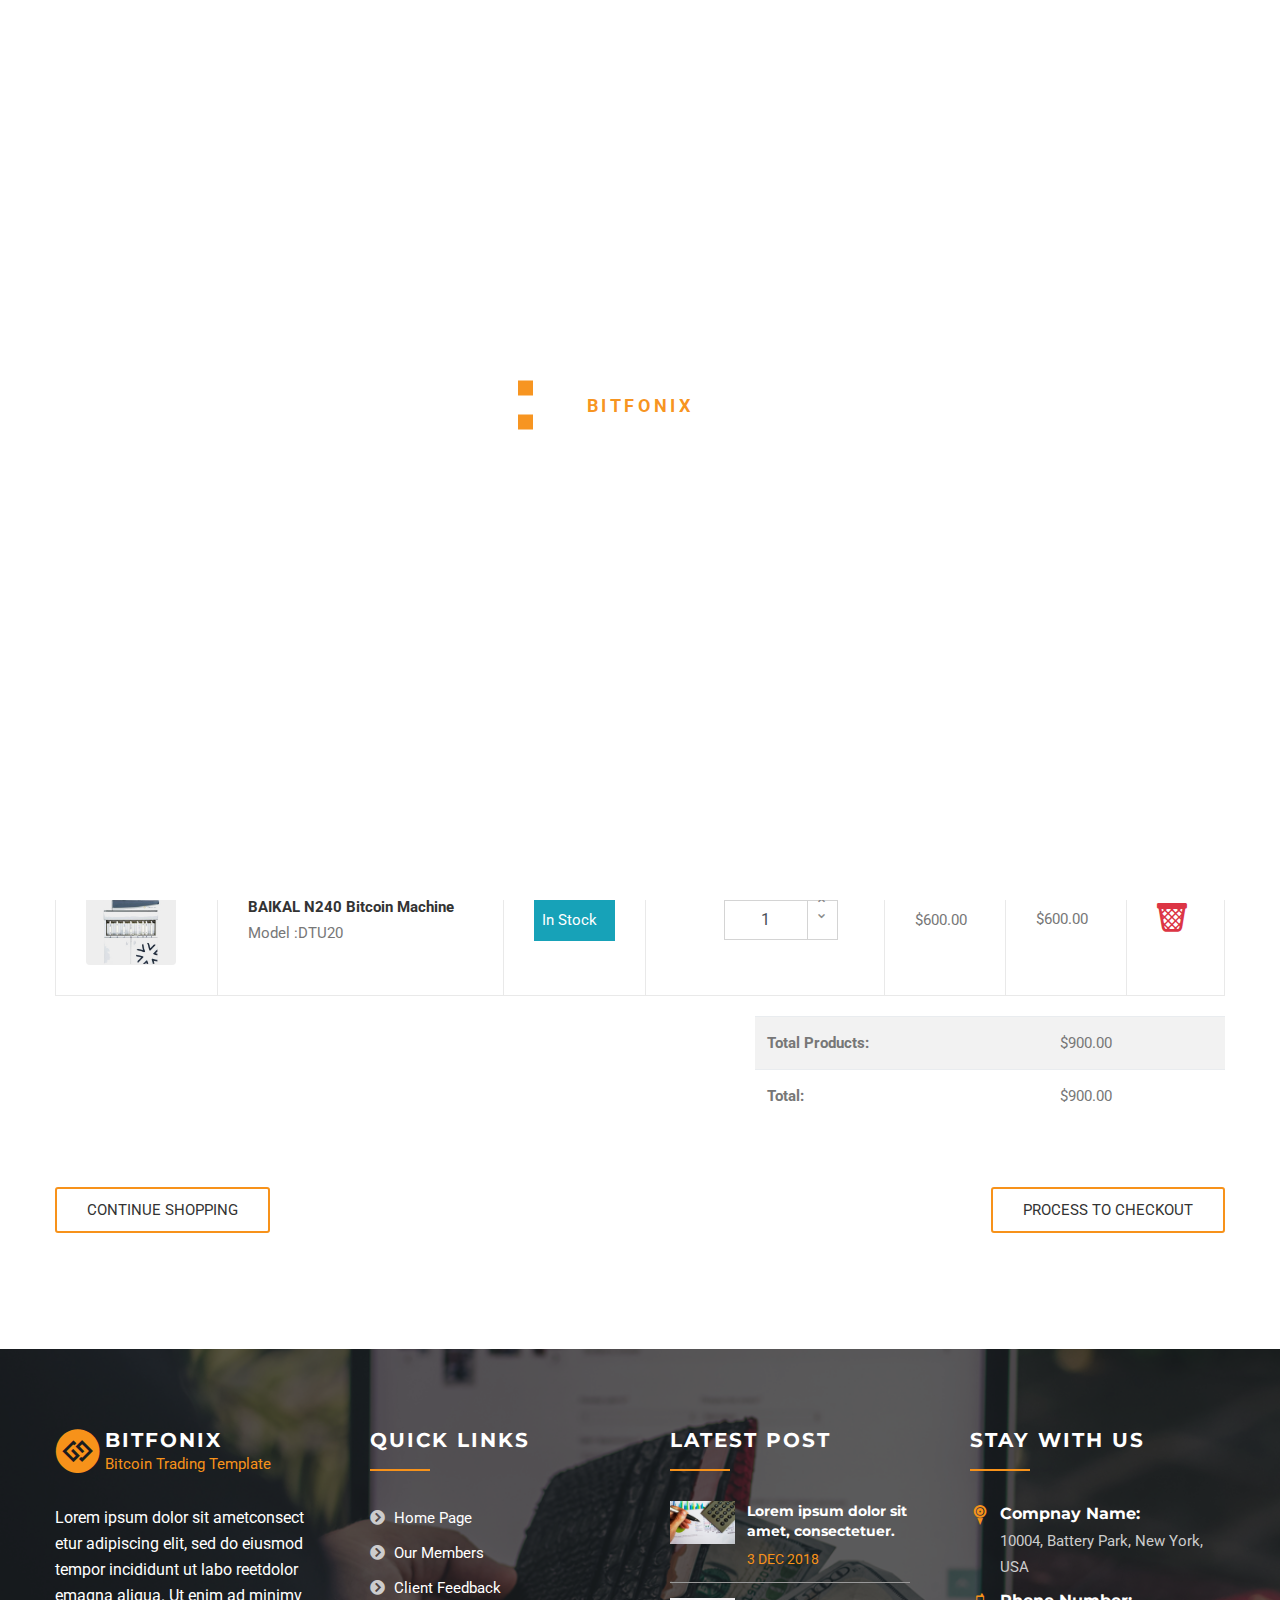
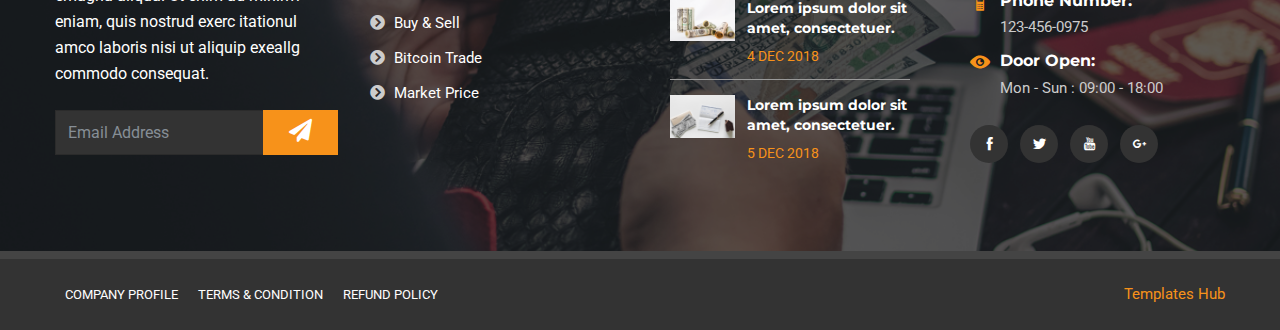
<file: shop-cart.html>
<!DOCTYPE html>
<html lang="zxx">


<!-- shop-cart.html 05:27  -->
<head>
    <meta charset="utf-8">
    <meta name="viewport" content="width=device-width, initial-scale=1, shrink-to-fit=no">
    <!-- The above 3 meta tags *must* come first in the head; any other head content must come *after* these tags -->
    <link rel="shortcut icon" type="image/x-icon" href="assets/img/favicon.ico" />
    <title>Bitfonix - Bitcoin And Crypto Currency HTML Template </title>
    <!-- Bootstrap core CSS -->
    <link href="assets/bootstrap/css/bootstrap.min.css" rel="stylesheet">
    <!-- Google Font  -->
     <link href="https://fonts.googleapis.com/css?family=Montserrat:400,400i,500,500i,600,600i,700,700i|Roboto:400,400i,500,500i,700,700i" rel="stylesheet"> 
    <!-- icofont icon -->
    <link rel="stylesheet" href="assets/css/icofont.css">	
    <!-- font awesome icon -->
    <link rel="stylesheet" href="assets/css/fontawesome-all.min.css">	
    <!-- animate CSS -->
    <link rel="stylesheet" href="assets/css/animate.css">
	<!--- meanmenu Css-->
    <link rel="stylesheet" href="assets/css/meanmenu.min.css" media="all" />
    <!-- touchspin css -->
    <link rel="stylesheet" href="assets/css/jquery.bootstrap-touchspin.css" media="screen">
    <!--- owl carousel Css-->
    <link rel="stylesheet" href="assets/owlcarousel/css/owl.carousel.min.css">
    <link rel="stylesheet" href="assets/owlcarousel/css/owl.theme.default.min.css">
    <!-- venobox -->
    <link rel="stylesheet" href="assets/venobox/css/venobox.css" />	
    <!-- Style CSS --> 
    <link rel="stylesheet" href="assets/css/style.css">
    <!-- Responsive  CSS -->
    <link rel="stylesheet" href="assets/css/responsive.css">
</head>

<body>

	<!-- START PRELOADER -->
	<div id="page-preloader">
		<div class="theme-loader">Bitfonix</div>
	</div>
	<!-- END PRELOADER --> 
	
	<!-- START HEADER SECTION -->
	<header class="main-header header-1">
		<!-- START TOP AREA -->
		<div class="top-area">
			<div class="auto-container">
				<div class="row">
					<div class="col-lg-8 col-md-12 col-sm-12 col-12">
						<div class="info-menu">
							<ul>
								<li><a href="#"><i class="icofont icofont-time"></i> Opening Hours - Mon to Sat: 9AM to 5PM</a></li>
							</ul>
						</div>
					</div>
					<!-- end col -->
					<div class="col-lg-4 col-md-12 col-sm-12 col-12">
						<div class="info-menu">
							<ul>
								<li><a href="#"><i class="icofont icofont-login"></i> Login </a></li>
								<li><a href="#"><i class="icofont icofont-user-alt-5"></i> Register </a></li>
								<li><a href="#"><i class="icofont icofont-hand-drag2"></i> Help </a></li>
								<li><a href="#"><i class="icofont icofont-live-support"></i> Support </a></li>
							</ul>
						</div>
					</div> 
					<!-- end col -->
				</div>
			</div>
		</div>
		<!-- END TOP AREA -->

		<!-- START LOGO AREA -->
		<div class="logo-area">
			<div class="auto-container">
				<div class="row">
					<div class="col-lg-5 col-md-3 col-sm-6 col-7 mx-auto pl-0 mb-lg-0 mb-5">
						<div class="logo">
							<a href="index-2.html">
							   <img class="img-fluid" src="assets/img/logo.png" alt="">
							</a>
						</div>
					</div>
					<!-- end col -->
					<div class="col-lg-7 col-md-12 col-sm-12 col-12">
						<div class="header-info-box">
                            <div class="header-info-icon">
								<i class="fa fa-envelope-open"></i>
							</div>
							<p>Email Us</p>
                            <h6>info@yoursite.com</h6>
                        </div>
						<div class="header-info-box">
                            <div class="header-info-icon">
								<i class="icofont icofont-phone"></i>
							</div>
							<p>Call Us</p>
                            <h6>123-456-0975</h6>
                        </div>
						<div class="header-info-box">
                            <a href="#" class="quote-btn">Get Started <i class="icofont icofont-caret-right"></i></a>
                        </div>
					</div>
					<!-- end col -->
				</div>
			</div>
		</div>
		<!-- END LOGO AREA -->

		<!-- START NAVIGATION AREA -->
		<div class="sticky-menu">
			<div class="mainmenu-area">
				<div class="auto-container">
					<div class="row">
						<div class="col-lg-9">
							<nav class="navbar navbar-expand-lg justify-content-left">
								<ul class="navbar-nav">
								   <li class="dropdown"><a href="index-2.html" class="nav-link"> Home</a>
										<ul class="dropdown-menu">
											<li><a href="index-2.html">Home 1</a></li>
											<li><a href="index-3.html">Home 2</a></li>
											<li><a href="index-4.html">Home 3</a></li>
											<li><a href="index-5.html">Home 4</a></li>
										</ul>
									</li>
									<li class="dropdown"><a class="nav-link" href="#">Pages</a>
										<ul class="dropdown-menu">
											<li><a href="about.html">About Us</a></li>
											<li><a href="team.html">Our Team</a></li>
											<li><a href="single-team.html">Team Single</a></li>
											<li><a href="gallery.html">Gallery</a></li>
											<li><a href="pricing.html">Our Pricing</a></li>
											<li><a href="faq.html">FAQ</a></li>
											<li><a href="error.html">404</a></li>
										</ul>
									</li>
									<li class="dropdown"><a href="service.html" class="nav-link">Services</a>
										<ul class="dropdown-menu">
											<li><a href="service.html">Our All Services</a></li>
											<li><a href="single-service.html">Bitcoin Trading</a></li>
											<li><a href="single-service.html">Coin Buy & Sell</a></li>
											<li><a href="single-service.html">Bitcoin & Ethereum</a></li>
											<li><a href="single-service.html">Cryptocurrency</a></li>
										</ul>
									</li>
									<li class="dropdown"><a href="service.html" class="active nav-link">Shop</a>
										<ul class="dropdown-menu">
											<li><a href="shop.html">Our Products</a></li>
											<li><a href="single-product.html">Product Details</a></li>
											<li><a href="shop-cart.html">Shopping Cart</a></li>
											<li><a href="shop-checkout.html">Shopping Checkout</a></li>
										</ul>
									</li>
									<li class="dropdown"><a href="buy.html" class="nav-link">Coin</a>
										<ul class="dropdown-menu">
											<li><a href="buy.html">Buy & Sell</a></li>
											<li><a href="data.html">Analyze</a></li>
											<li><a href="wallet.html">wallet</a></li>
											<li><a href="exchange.html">Exchange</a></li>
										</ul>
									</li>
									<li class="dropdown"><a href="blog.html" class="nav-link">News</a>
										<ul class="dropdown-menu">
											<li><a href="blog.html">Latest News</a></li>
											<li><a href="single-blog.html">Single News</a></li>
										</ul>
									</li>
									<li><a href="contact.html" class="nav-link">Contact</a></li>
								</ul>
							</nav>
						</div>
						<div class="col-lg-3 d-none d-lg-block d-md-none text-right pr-0">
							<form class="navbar-form">
								<div class="form-group">
									<input class="form-control" name="search" value="Search here..." type="text">
									<button type="submit" class="btn"><i class="fa fa-search-plus"></i></button>
								</div>
							</form>
						</div>
					</div>
				</div>
			</div>
		</div>
		<!-- END NAVIGATION AREA -->	
	</header>
	<!-- END HEADER SECTION -->
	
	<!-- START PAGE BANNER AND BREADCRUMBS -->
	<section id="page-banner">
		<div class="single-page-title-area overlay" data-background="assets/img/bg/slide1.jpg">
			<div class="auto-container">
				<div class="row">
					<div class="col-12 text-center">
						<div class="single-page-title">
							<h2>Product Cart </h2>
							<p>Lorem ipsum dolor sit amet</p>
						</div>
					</div>
				</div>
				<!-- end row-->
			</div>
		</div>
		<div class="single-page-title-area-bottom">
			<div class="auto-container">
				<div class="row">
					<div class="col-12 text-center">
						<ol class="breadcrumb">
							<li class="breadcrumb-item"><a href="#">Home</a></li>
							<li class="breadcrumb-item active">Shop Cart</li>
						</ol>
					</div>
				</div>
				<!-- end row-->
			</div>
		</div>
	</section>
	<!-- END PAGE BANNER AND BREADCRUMBS -->
	
	
	<!-- CART SECTION START -->
	<section class="pages cart-page section-padding">
		<div class="auto-container">
			<div class="row">
				<div class="col-12">
					<div class="whishlist-table table-responsive">
						<table class="table">
							<thead class="thead-inverse">
								<tr>
									<th>Image</th>
									<th>Product Name</th>
									<th>Stock </th>
									<th>Quantity</th>
									<th>Price</th>
									<th>Total</th>
									<th>Remove</th>
								</tr>
							</thead>
							<tbody>
								<tr>
									<td>
										<div class="whishlist-pro-img">
											<a href="#"><img class="rounded" src="assets/img/product/1.jpg" alt="">
											</a>
										</div>
									</td>
									<td>
										<p><a href="#">S9 Antminer Bitcoin Machine</a>
										</p>
										<p>Model <span>:GF3976</span>
										</p>
									</td>
									<td>
										<p class="bg-info text-white p-2">In Stock</p>
									</td>
									<td>
										<div class="cart-info ml-5">
											<form action="#" method="post">
												<div class="quantity">
													<input id="demo_vertical" type="text" value="01" name="demo_vertical">
												</div>
											</form>
										</div>
									</td>
									<td>
										<p><span class="amount">$300.00</span>
										</p>
									</td>
									<td><span class="amount">$300.00 </span>
									</td>
									<td>
										<p><a class="text-danger" href="#"><i class="icofont icofont-delete-alt"></i></a>
										</p>
									</td>
								</tr>
								<tr>
									<td>
										<div class="whishlist-pro-img">
											<a href="#"><img class="rounded" src="assets/img/product/2.jpg" alt="">
											</a>
										</div>
									</td>
									<td>
										<p><a href="#">BAIKAL N240 Bitcoin Machine</a>
										</p>
										<p>Model <span>:DTU20</span>
										</p>
									</td>
									<td>
										<p class="bg-info text-white p-2">In Stock</p>
									</td>
									<td>
										<div class="cart-info ml-5">
											<form action="#" method="post">
												<div class="quantity">
													<input id="demo_vertical2" type="text" value="01" name="demo_vertical">
												</div>
											</form>
										</div>
									</td>
									<td>
										<p><span class="amount">$600.00</span>
										</p>
									</td>
									<td><span class="amount">$600.00 </span>
									</td>
									<td>
										<p><a class="text-danger" href="#"><i class="icofont icofont-delete-alt"></i></a>
										</p>
									</td>
								</tr>
							</tbody>
						</table>
					</div>
				</div>
				<!-- END COL -->
				<div class="col-lg-5 ml-auto">
					<div class="table-responsive">
						<table class="table table-striped">
							<tbody>
								<tr>
									<th>Total Products:</th>
									<td>$900.00</td>
								</tr>
								<tr>
									<th>Total:</th>
									<td>$900.00</td>
								</tr>
							</tbody>
						</table>
					</div>
				</div>
				<!--- END COL -->	
			</div>
			<div class="row mt-5">
				<div class="col-lg-6 col-md-6 col-sm-12 col-12 mb-3">
					<a href="#" class="float-lg-left float-md-left float-lg-left float-sm-none float-none btn-style btn-border-2">CONTINUE SHOPPING</a>
				</div>
				<!--- END COL -->
				<div class="col-lg-6 col-md-6 col-sm-12 col-12 mb-3">
					<a href="#" class="float-lg-right float-md-right float-lg-right float-sm-none float-none btn-style btn-border-2">PROCESS TO CHECKOUT</a>
				</div>
				<!--- END COL -->	
			</div>	
		</div>
	</section>
	<!-- END CART SECTION START -->
	

	
    <!-- START FOOTER -->
    <footer>
        <!--Footer top -->
        <div class="footer-top overlay section-back-image-2" data-background="assets/img/bg/slide1.jpg">
            <div class="auto-container">
                <div class="row">
                    <div class="col-lg-3 col-md-6 col-sm-12 col-12 mb-lg-0 mb-md-5 mb-5 footer-widget">
                        <div class="footer-logo col-12 p-0">
                            <a href="index-2.html">
								<div class="footer-logo-icon">
                                 <i class="fab fa-gg-circle"></i>
                                </div>
								<div class="footer-logo-text">
                                    <h3>Bitfonix</h3>
                                    <p>Bitcoin Trading Template</p>
                                </div>
							</a>
                        </div>
                        <div class="about mb-2">
                            <p>Lorem ipsum dolor sit ametconsect etur adipiscing elit, sed do eiusmod tempor incididunt ut labo reetdolor emagna aliqua. Ut enim ad minimv eniam, quis nostrud exerc itationul amco laboris nisi ut aliquip exeallg commodo consequat.</p>
                        </div>
                        <div class="footer-news">
							<form action="#">
                                <div class="row">
									<div class="form-group col-lg-9 col-md-9 col-8 pr-lg-0 pr-md-0 pr-2">
										<input name="semail" class="form-control" placeholder="Email Address" type="email">
									</div>
									<button type="submit" class="col-lg-3 col-md-2 col-2 p-0 fnews-btn"><i class="fa fa-paper-plane"></i></button>
								</div>
							 </form>
                        </div>
                    </div>
                    <!-- End Widget -->
                    <div class="col-lg-3 col-md-6 col-sm-12 col-12 mb-lg-0 mb-md-5 mb-5 footer-widget">
                        <div class="footer-section-title col-12 no-padding">
                            <h3>Quick Links</h3>
                        </div>
                        <!-- END SECTION TITLE -->
						<div class="col-12 footer-widget-inner">
							<ul class="quick-link-list">
								<li><a href="#"><i class="fa fa-chevron-circle-right"></i> Home Page</a></li>
								<li><a href="#"><i class="fa fa-chevron-circle-right"></i> Our Members</a></li>
								<li><a href="#"><i class="fa fa-chevron-circle-right"></i> Client feedback</a></li>
								<li><a href="#"><i class="fa fa-chevron-circle-right"></i> Buy & Sell</a></li>
								<li><a href="#"><i class="fa fa-chevron-circle-right"></i> Bitcoin Trade</a></li>
								<li><a href="#"><i class="fa fa-chevron-circle-right"></i> Market Price </a></li>
							</ul>
						</div>	
                    </div>
                    <!-- End Widget -->
                    <div class="col-lg-3 col-md-6 col-sm-12 col-12 mb-lg-0 mb-md-0 mb-5 footer-widget">
                        <div class="footer-section-title col-12 no-padding">
                            <h3>latest Post</h3>
                        </div>
                        <!-- END SECTION TITLE -->
						<div class="col-12 footer-widget-inner recentPost">
							<div class="singleRecpost">
								<img src="assets/img/blog/1.jpg" alt="" class="img-fluid">
								<h6 class="recTitle">
									<a href="#">Lorem ipsum dolor sit amet, consectetuer.</a>
								</h6>
								<p class="posted-on">3 DEC 2018</p>
							</div>
							<div class="singleRecpost">
								<img src="assets/img/blog/2.jpg" alt="" class="img-fluid">
								<h6 class="recTitle">
									<a href="#">Lorem ipsum dolor sit amet, consectetuer.</a>
								</h6>
								<p class="posted-on">4 DEC 2018</p>
							</div>
							<div class="singleRecpost">
								<img src="assets/img/blog/3.jpg" alt="" class="img-fluid">
								<h6 class="recTitle">
									<a href="#">Lorem ipsum dolor sit amet, consectetuer.</a>
								</h6>
								<p class="posted-on">5 DEC 2018</p>
							</div>
						</div>
                    </div>
                    <!-- End Widget -->
                    <div class="col-lg-3 col-md-6 col-sm-12 col-12 mb-0 footer-widget">
                        <div class="footer-section-title col-12 no-padding">
                            <h3>Stay With Us</h3>
                        </div>
                        <!-- END SECTION TITLE -->
						<div class="col-12 footer-widget-inner">
							<div class="single-fcontact mb-2">
								<div class="single-fcontact-icon">
									<i class="icofont icofont-pin"></i>
								</div>
								<div class="single-fcontact-des">
									<h6>Compnay Name:</h6>
									<p>10004, Battery Park, New York, USA </p>
								</div>
							</div>
							<div class="single-fcontact mb-2">
								<div class="single-fcontact-icon">
									<i class="icofont icofont-mobile-phone"></i>
								</div>
								<div class="single-fcontact-des">
									<h6>Phone Number:</h6>
									<p>123-456-0975</p>
								</div>
							</div>
							<div class="single-fcontact">
								<div class="single-fcontact-icon">
									<i class="icofont icofont-eye-alt"></i>
								</div>
								<div class="single-fcontact-des">
									<h6>Door Open:</h6>
									<p>Mon - Sun : 09:00 - 18:00</p>
								</div>
							</div>
						</div>
						<div class="col-12 mt-4 footer-social-war">
							<div class="footer-social">
								<ul>
									<li><a href="#"><i class="icofont icofont-social-facebook"></i></a></li>
									<li><a href="#"><i class="icofont icofont-social-twitter"></i></a></li>
									<li><a href="#"><i class="icofont icofont-social-youtube"></i></a></li>
									<li><a href="#"><i class="icofont icofont-social-google-plus"></i></a></li>
								</ul>
							</div>
						</div>
                    </div>
                    <!-- End Widget -->
                </div>
            </div>
        </div>
		
        <!--Footer Bottom -->
        <div class="copyright">
            <div class="auto-container">
                <div class="row">
                    <div class="col-lg-6 col-md-6 col-sm-12 col-12 mb-lg-0 mb-md-0 mb-4 footer-menu text-center text-lg-left text-md-left">
                        <ul>
                            <li><a href="#">Company Profile</a> </li>
                            <li><a href="#">Terms & Condition</a> </li>
                            <li><a href="#">Refund Policy</a> </li>
                        </ul>
                    </div>
                    <div class="col-lg-6 col-md-6 col-sm-12 col-12 copyright-text text-center text-lg-right text-md-right">
                        <p><a href="https://www.templateshub.net" target="_blank">Templates Hub</a></p>
                    </div>
                </div>
            </div>
        </div>
		
    </footer>
    <!-- END FOOTER -->
	
	<!-- Latest jQuery -->
    <script src="assets/js/jquery-2.2.4.min.js"></script>
    <!-- popper js -->
    <script src="assets/bootstrap/js/popper.min.js"></script>
    <!-- Latest compiled and minified Bootstrap -->
    <script src="assets/bootstrap/js/bootstrap.min.js"></script>
    <!-- meanmenu min js  -->
    <script src="assets/js/jquery.meanmenu.min.js"></script>
	<!-- Sticky JS -->
    <script src="assets/js/jquery.sticky.js"></script>
	<!-- price filter js  -->
    <script src="assets/js/jquery-ui.min.js"></script>
    <!-- elevateZoom js -->
    <script src="assets/js/jquery.elevateZoom-3.0.8.min.js"></script>
    <!--  touchspin js -->
    <script src="assets/js/jquery.bootstrap-touchspin.js"></script>
    <!-- owl-carousel min js  -->
    <script src="assets/owlcarousel/js/owl.carousel.min.js"></script>	
    <!-- jquery appear js  -->
    <script src="assets/js/jquery.appear.js"></script>
    <!-- countTo js -->
    <script src="assets/js/jquery.inview.min.js"></script>
    <!-- venobox js -->
    <script src="assets/venobox/js/venobox.min.js"></script>
    <script src="assets/js/masonry.pkgd.min.js"></script>
    <!-- scroll to top js -->
    <script src="assets/js/scrolltopcontrol.js"></script>
    <!-- WOW - Reveal Animations When You Scroll -->
    <script src="assets/js/wow.min.js"></script>
    <!-- scripts js -->
    <script src="assets/js/scripts.js"></script>    
    <script>
		$('#zoom_01').elevateZoom({
			scrollZoom : true,
			cursor: "crosshair",
			zoomWindowFadeIn: 500,
			zoomWindowFadeOut: 750
	    }); 
        $("input[name='demo_vertical']").TouchSpin({
            verticalbuttons: true
        });
    </script>
</body>


<!-- shop-cart.html 05:27  -->
</html>
</file>
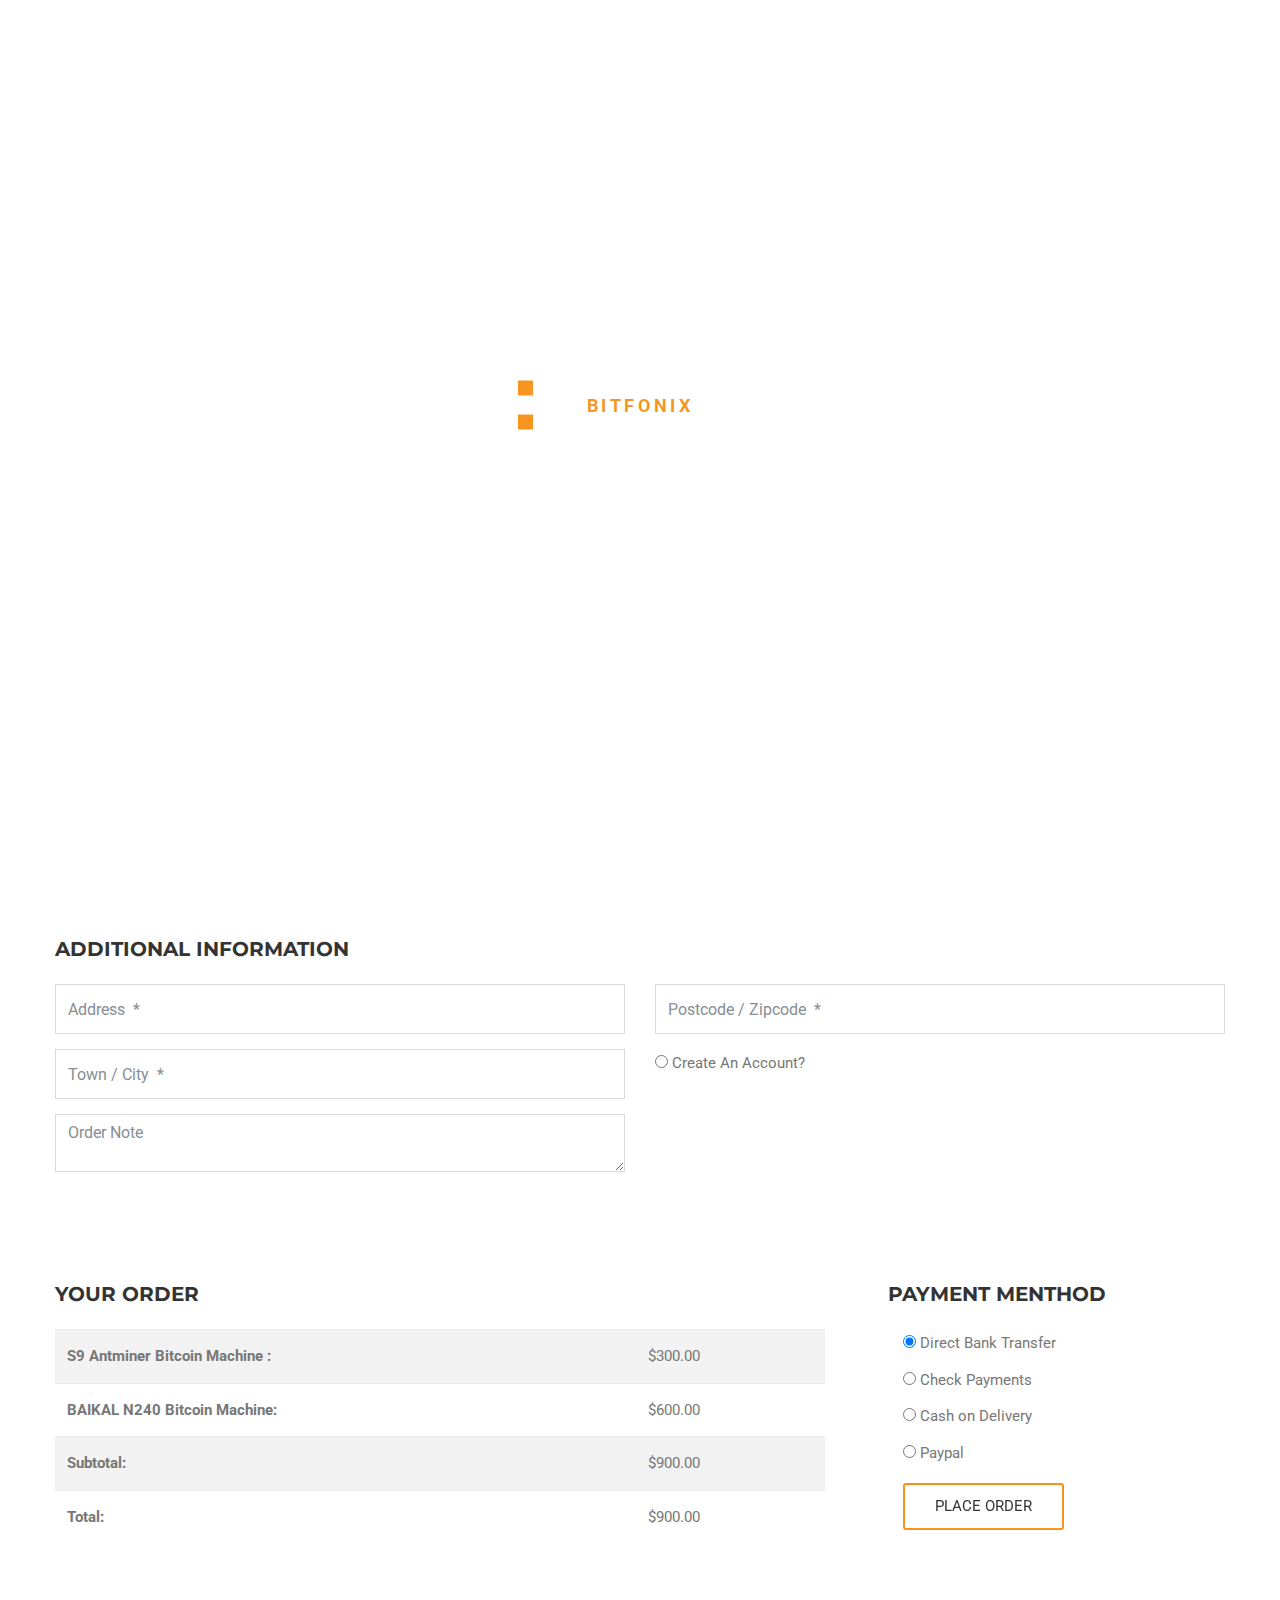
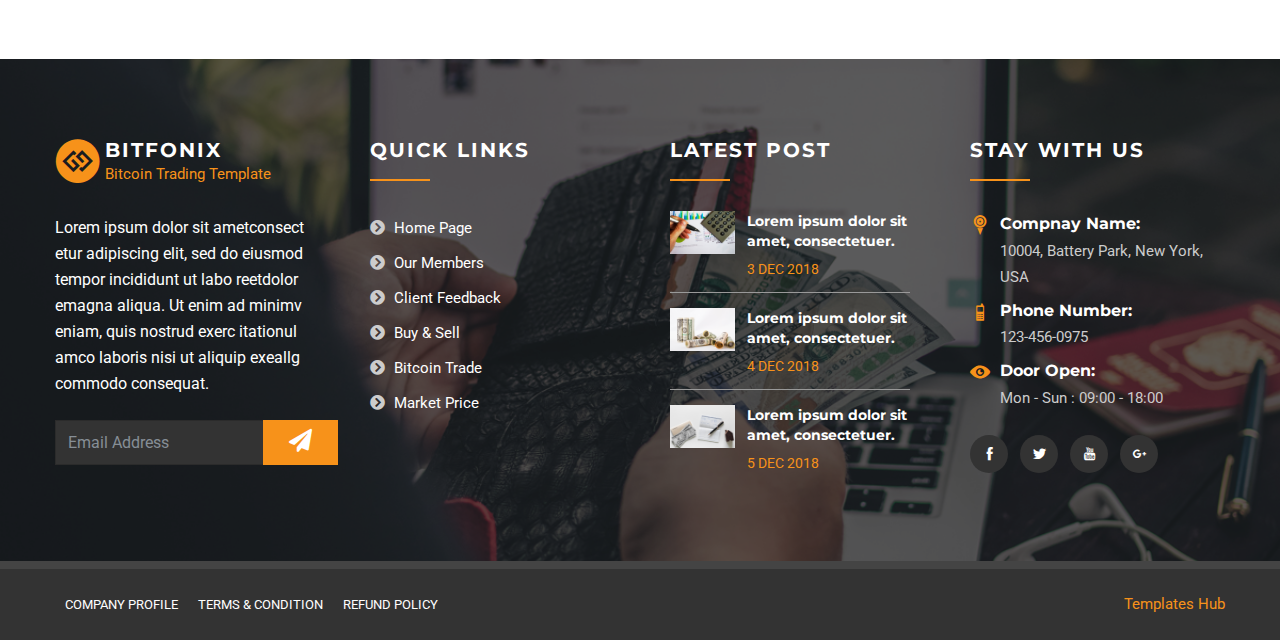
<file: shop-checkout.html>
<!DOCTYPE html>
<html lang="zxx">


<!-- shop-checkout.html 05:27  -->
<head>
    <meta charset="utf-8">
    <meta name="viewport" content="width=device-width, initial-scale=1, shrink-to-fit=no">
    <!-- The above 3 meta tags *must* come first in the head; any other head content must come *after* these tags -->
    <link rel="shortcut icon" type="image/x-icon" href="assets/img/favicon.ico" />
    <title>Bitfonix - Bitcoin And Crypto Currency HTML Template </title>
    <!-- Bootstrap core CSS -->
    <link href="assets/bootstrap/css/bootstrap.min.css" rel="stylesheet">
    <!-- Google Font  -->
     <link href="https://fonts.googleapis.com/css?family=Montserrat:400,400i,500,500i,600,600i,700,700i|Roboto:400,400i,500,500i,700,700i" rel="stylesheet"> 
    <!-- icofont icon -->
    <link rel="stylesheet" href="assets/css/icofont.css">	
    <!-- font awesome icon -->
    <link rel="stylesheet" href="assets/css/fontawesome-all.min.css">	
    <!-- animate CSS -->
    <link rel="stylesheet" href="assets/css/animate.css">
	<!--- meanmenu Css-->
    <link rel="stylesheet" href="assets/css/meanmenu.min.css" media="all" />
    <!-- touchspin css -->
    <link rel="stylesheet" href="assets/css/jquery.bootstrap-touchspin.css" media="screen">
    <!--- owl carousel Css-->
    <link rel="stylesheet" href="assets/owlcarousel/css/owl.carousel.min.css">
    <link rel="stylesheet" href="assets/owlcarousel/css/owl.theme.default.min.css">
    <!-- venobox -->
    <link rel="stylesheet" href="assets/venobox/css/venobox.css" />	
    <!-- Style CSS --> 
    <link rel="stylesheet" href="assets/css/style.css">
    <!-- Responsive  CSS -->
    <link rel="stylesheet" href="assets/css/responsive.css">
</head>

<body>

	<!-- START PRELOADER -->
	<div id="page-preloader">
		<div class="theme-loader">Bitfonix</div>
	</div>
	<!-- END PRELOADER --> 
	
	<!-- START HEADER SECTION -->
	<header class="main-header header-1">
		<!-- START TOP AREA -->
		<div class="top-area">
			<div class="auto-container">
				<div class="row">
					<div class="col-lg-8 col-md-12 col-sm-12 col-12">
						<div class="info-menu">
							<ul>
								<li><a href="#"><i class="icofont icofont-time"></i> Opening Hours - Mon to Sat: 9AM to 5PM</a></li>
							</ul>
						</div>
					</div>
					<!-- end col -->
					<div class="col-lg-4 col-md-12 col-sm-12 col-12">
						<div class="info-menu">
							<ul>
								<li><a href="#"><i class="icofont icofont-login"></i> Login </a></li>
								<li><a href="#"><i class="icofont icofont-user-alt-5"></i> Register </a></li>
								<li><a href="#"><i class="icofont icofont-hand-drag2"></i> Help </a></li>
								<li><a href="#"><i class="icofont icofont-live-support"></i> Support </a></li>
							</ul>
						</div>
					</div> 
					<!-- end col -->
				</div>
			</div>
		</div>
		<!-- END TOP AREA -->

		<!-- START LOGO AREA -->
		<div class="logo-area">
			<div class="auto-container">
				<div class="row">
					<div class="col-lg-5 col-md-3 col-sm-6 col-7 mx-auto pl-0 mb-lg-0 mb-5">
						<div class="logo">
							<a href="index-2.html">
							   <img class="img-fluid" src="assets/img/logo.png" alt="">
							</a>
						</div>
					</div>
					<!-- end col -->
					<div class="col-lg-7 col-md-12 col-sm-12 col-12">
						<div class="header-info-box">
                            <div class="header-info-icon">
								<i class="fa fa-envelope-open"></i>
							</div>
							<p>Email Us</p>
                            <h6>info@yoursite.com</h6>
                        </div>
						<div class="header-info-box">
                            <div class="header-info-icon">
								<i class="icofont icofont-phone"></i>
							</div>
							<p>Call Us</p>
                            <h6>123-456-0975</h6>
                        </div>
						<div class="header-info-box">
                            <a href="#" class="quote-btn">Get Started <i class="icofont icofont-caret-right"></i></a>
                        </div>
					</div>
					<!-- end col -->
				</div>
			</div>
		</div>
		<!-- END LOGO AREA -->

		<!-- START NAVIGATION AREA -->
		<div class="sticky-menu">
			<div class="mainmenu-area">
				<div class="auto-container">
					<div class="row">
						<div class="col-lg-9">
							<nav class="navbar navbar-expand-lg justify-content-left">
								<ul class="navbar-nav">
								   <li class="dropdown"><a href="index-2.html" class="nav-link">Home</a>
										<ul class="dropdown-menu">
											<li><a href="index-2.html">Home 1</a></li>
											<li><a href="index-3.html">Home 2</a></li>
											<li><a href="index-4.html">Home 3</a></li>
											<li><a href="index-5.html">Home 4</a></li>
										</ul>
									</li>
									<li class="dropdown"><a class="nav-link" href="#">Pages</a>
										<ul class="dropdown-menu">
											<li><a href="about.html">About Us</a></li>
											<li><a href="team.html">Our Team</a></li>
											<li><a href="single-team.html">Team Single</a></li>
											<li><a href="gallery.html">Gallery</a></li>
											<li><a href="pricing.html">Our Pricing</a></li>
											<li><a href="faq.html">FAQ</a></li>
											<li><a href="error.html">404</a></li>
										</ul>
									</li>
									<li class="dropdown"><a href="service.html" class="nav-link">Services</a>
										<ul class="dropdown-menu">
											<li><a href="service.html">Our All Services</a></li>
											<li><a href="single-service.html">Bitcoin Trading</a></li>
											<li><a href="single-service.html">Coin Buy & Sell</a></li>
											<li><a href="single-service.html">Bitcoin & Ethereum</a></li>
											<li><a href="single-service.html">Cryptocurrency</a></li>
										</ul>
									</li>
									<li class="dropdown"><a href="service.html" class="active nav-link">Shop</a>
										<ul class="dropdown-menu">
											<li><a href="shop.html">Our Products</a></li>
											<li><a href="single-product.html">Product Details</a></li>
											<li><a href="shop-cart.html">Shopping Cart</a></li>
											<li><a href="shop-checkout.html">Shopping Checkout</a></li>
										</ul>
									</li>
									<li class="dropdown"><a href="buy.html" class="nav-link">Coin</a>
										<ul class="dropdown-menu">
											<li><a href="buy.html">Buy & Sell</a></li>
											<li><a href="data.html">Analyze</a></li>
											<li><a href="wallet.html">wallet</a></li>
											<li><a href="exchange.html">Exchange</a></li>
										</ul>
									</li>
									<li class="dropdown"><a href="blog.html" class="nav-link">News</a>
										<ul class="dropdown-menu">
											<li><a href="blog.html">Latest News</a></li>
											<li><a href="single-blog.html">Single News</a></li>
										</ul>
									</li>
									<li><a href="contact.html" class="nav-link">Contact</a></li>
								</ul>
							</nav>
						</div>
						<div class="col-lg-3 d-none d-lg-block d-md-none text-right pr-0">
							<form class="navbar-form">
								<div class="form-group">
									<input class="form-control" name="search" value="Search here..." type="text">
									<button type="submit" class="btn"><i class="fa fa-search-plus"></i></button>
								</div>
							</form>
						</div>
					</div>
				</div>
			</div>
		</div>
		<!-- END NAVIGATION AREA -->	
	</header>
	<!-- END HEADER SECTION -->
	
	<!-- START PAGE BANNER AND BREADCRUMBS -->
	<section id="page-banner">
		<div class="single-page-title-area overlay" data-background="assets/img/bg/slide1.jpg">
			<div class="auto-container">
				<div class="row">
					<div class="col-12 text-center">
						<div class="single-page-title">
							<h2>Product Checkout </h2>
							<p>Lorem ipsum dolor sit amet</p>
						</div>
					</div>
				</div>
				<!-- end row-->
			</div>
		</div>
		<div class="single-page-title-area-bottom">
			<div class="auto-container">
				<div class="row">
					<div class="col-12 text-center">
						<ol class="breadcrumb">
							<li class="breadcrumb-item"><a href="#">Home</a></li>
							<li class="breadcrumb-item active">Shop Checkout</li>
						</ol>
					</div>
				</div>
				<!-- end row-->
			</div>
		</div>
	</section>
	<!-- END PAGE BANNER AND BREADCRUMBS -->
	
	
	<!-- START SHOP CHECKOUT -->
	<section class="section-padding">
		<div class="auto-container">
			<div class="row">
				<div class="col-12">
					<h5 class="text-uppercase mb-4">Billing Details</h5>
					<form class="checkout-form">
						<div class="row">
							<div class="form-group col-6">
								<input type="text" name="fname" required placeholder="Fist Name  *" class="form-control"> </div>
							<div class="form-group col-6">
								<input type="text" name="lname" required placeholder="Last Name  *" class="form-control"> </div>
							<div class="form-group col-6">
								<input type="text" name="company" placeholder="Company Name" class="form-control"> </div>
							<div class="form-group col-6">
								<input type="email" name="email" required placeholder="Email Address  *" class="form-control"> </div>
							<div class="form-group col-6">
								<input type="text" name="Phone" required placeholder="Phone No  *" class="form-control"> </div>
							<div class="form-group col-6">
								<select class="form-control" id="sel2">
									<option>Country *</option>
									<option>Bangladesh</option>
									<option>India</option>
									<option>Pakistan</option>
									<option>Srilanka</option>
								</select>
							</div>
						</div>
					</form>
					<h5 class="mt-5 text-uppercase mb-4">Additional Information</h5>
					<form class="checkout-form row">
						<div class="form-group col-6">
							<input type="text" name="address" placeholder="Address  *" class="form-control"> </div>
						<div class="form-group col-6">
							<input type="text" name="Postcode" required placeholder="Postcode / Zipcode  *" class="form-control"> </div>
						<div class="form-group col-6">
							<input type="text" name="city" placeholder="Town / City  *" class="form-control"> </div>
						<div class="col-6 form-group col-6">
							<input type="radio" value="create-account" name="create-ac" id="create-ac">
							<label for="create-ac">Create An Account?</label>
						</div>
						<div class="form-group col-6">
							<textarea name="order-note" class="form-control" placeholder="Order Note"></textarea>
						</div>
					</form>
				</div>
				<!-- end col -->
			</div>
			<!-- end row-->
			<div class="row mt-5">
				<div class="col-lg-8 col-md-8 col-sm-12 col-12">
					<h5 class="mt-5 text-uppercase mb-4">Your order</h5>
					<div class="table-responsive">
						<table class="table table-striped">
							<tbody>
								<tr>
									<th>S9 Antminer Bitcoin Machine :</th>
									<td>$300.00</td>
								</tr>
								<tr>
									<th>BAIKAL N240 Bitcoin Machine:</th>
									<td>$600.00</td>
								</tr>
								<tr>
									<th>Subtotal:</th>
									<td>$900.00</td>
								</tr>
								<tr>
									<th>Total:</th>
									<td>$900.00</td>
								</tr>
							</tbody>
						</table>
					</div>
				</div>
				<!-- end col -->
				<div class="col-lg-4 col-md-4 col-sm-12 col-12 pl-lg-5 pl-md-5 pl-sm-2 pl-2">
					<h5 class="mt-5 text-uppercase mb-4">Payment menthod</h5>
					<form>
						<div class="payment-method">
							<div class="col-sm-12 form-group">
								<input checked="" type="radio" name="payment-method" id="direct-bank">
								<label for="direct-bank">Direct Bank Transfer </label>
							</div>
							<div class="col-sm-12 form-group">
								<input type="radio" name="payment-method" id="check-pay">
								<label for="check-pay"> Check Payments </label>
							</div>
							<div class="col-sm-12 form-group">
								<input type="radio" name="payment-method" id="cash-on-delivery">
								<label for="cash-on-delivery"> Cash on Delivery </label>
							</div>
							<div class="col-sm-12 form-group">
								<input type="radio" name="payment-method" id="paypal">
								<label for="paypal">Paypal</label>
							</div>
							<div class="col-md-12 form-group mt-2">
								<button type="submit" class="cursor-pointer btn-style btn-border btn-border-2">Place Order</button>
							</div>
						</div>
					</form>
					
				</div>
				<!-- end col -->
			</div>
			<!-- end row-->
		</div>
	</section>
	<!-- END SHOP CHECKOUT -->
	

    <!-- START FOOTER -->
    <footer>
        <!--Footer top -->
        <div class="footer-top overlay section-back-image-2" data-background="assets/img/bg/slide1.jpg">
            <div class="auto-container">
                <div class="row">
                    <div class="col-lg-3 col-md-6 col-sm-12 col-12 mb-lg-0 mb-md-5 mb-5 footer-widget">
                        <div class="footer-logo col-12 p-0">
                            <a href="index-2.html">
								<div class="footer-logo-icon">
                                 <i class="fab fa-gg-circle"></i>
                                </div>
								<div class="footer-logo-text">
                                    <h3>Bitfonix</h3>
                                    <p>Bitcoin Trading Template</p>
                                </div>
							</a>
                        </div>
                        <div class="about mb-2">
                            <p>Lorem ipsum dolor sit ametconsect etur adipiscing elit, sed do eiusmod tempor incididunt ut labo reetdolor emagna aliqua. Ut enim ad minimv eniam, quis nostrud exerc itationul amco laboris nisi ut aliquip exeallg commodo consequat.</p>
                        </div>
                        <div class="footer-news">
							<form action="#">
                                <div class="row">
									<div class="form-group col-lg-9 col-md-9 col-8 pr-lg-0 pr-md-0 pr-2">
										<input name="semail" class="form-control" placeholder="Email Address" type="email">
									</div>
									<button type="submit" class="col-lg-3 col-md-2 col-2 p-0 fnews-btn"><i class="fa fa-paper-plane"></i></button>
								</div>
							 </form>
                        </div>
                    </div>
                    <!-- End Widget -->
                    <div class="col-lg-3 col-md-6 col-sm-12 col-12 mb-lg-0 mb-md-5 mb-5 footer-widget">
                        <div class="footer-section-title col-12 no-padding">
                            <h3>Quick Links</h3>
                        </div>
                        <!-- END SECTION TITLE -->
						<div class="col-12 footer-widget-inner">
							<ul class="quick-link-list">
								<li><a href="#"><i class="fa fa-chevron-circle-right"></i> Home Page</a></li>
								<li><a href="#"><i class="fa fa-chevron-circle-right"></i> Our Members</a></li>
								<li><a href="#"><i class="fa fa-chevron-circle-right"></i> Client feedback</a></li>
								<li><a href="#"><i class="fa fa-chevron-circle-right"></i> Buy & Sell</a></li>
								<li><a href="#"><i class="fa fa-chevron-circle-right"></i> Bitcoin Trade</a></li>
								<li><a href="#"><i class="fa fa-chevron-circle-right"></i> Market Price </a></li>
							</ul>
						</div>	
                    </div>
                    <!-- End Widget -->
                    <div class="col-lg-3 col-md-6 col-sm-12 col-12 mb-lg-0 mb-md-0 mb-5 footer-widget">
                        <div class="footer-section-title col-12 no-padding">
                            <h3>latest Post</h3>
                        </div>
                        <!-- END SECTION TITLE -->
						<div class="col-12 footer-widget-inner recentPost">
							<div class="singleRecpost">
								<img src="assets/img/blog/1.jpg" alt="" class="img-fluid">
								<h6 class="recTitle">
									<a href="#">Lorem ipsum dolor sit amet, consectetuer.</a>
								</h6>
								<p class="posted-on">3 DEC 2018</p>
							</div>
							<div class="singleRecpost">
								<img src="assets/img/blog/2.jpg" alt="" class="img-fluid">
								<h6 class="recTitle">
									<a href="#">Lorem ipsum dolor sit amet, consectetuer.</a>
								</h6>
								<p class="posted-on">4 DEC 2018</p>
							</div>
							<div class="singleRecpost">
								<img src="assets/img/blog/3.jpg" alt="" class="img-fluid">
								<h6 class="recTitle">
									<a href="#">Lorem ipsum dolor sit amet, consectetuer.</a>
								</h6>
								<p class="posted-on">5 DEC 2018</p>
							</div>
						</div>
                    </div>
                    <!-- End Widget -->
                    <div class="col-lg-3 col-md-6 col-sm-12 col-12 mb-0 footer-widget">
                        <div class="footer-section-title col-12 no-padding">
                            <h3>Stay With Us</h3>
                        </div>
                        <!-- END SECTION TITLE -->
						<div class="col-12 footer-widget-inner">
							<div class="single-fcontact mb-2">
								<div class="single-fcontact-icon">
									<i class="icofont icofont-pin"></i>
								</div>
								<div class="single-fcontact-des">
									<h6>Compnay Name:</h6>
									<p>10004, Battery Park, New York, USA </p>
								</div>
							</div>
							<div class="single-fcontact mb-2">
								<div class="single-fcontact-icon">
									<i class="icofont icofont-mobile-phone"></i>
								</div>
								<div class="single-fcontact-des">
									<h6>Phone Number:</h6>
									<p>123-456-0975</p>
								</div>
							</div>
							<div class="single-fcontact">
								<div class="single-fcontact-icon">
									<i class="icofont icofont-eye-alt"></i>
								</div>
								<div class="single-fcontact-des">
									<h6>Door Open:</h6>
									<p>Mon - Sun : 09:00 - 18:00</p>
								</div>
							</div>
						</div>
						<div class="col-12 mt-4 footer-social-war">
							<div class="footer-social">
								<ul>
									<li><a href="#"><i class="icofont icofont-social-facebook"></i></a></li>
									<li><a href="#"><i class="icofont icofont-social-twitter"></i></a></li>
									<li><a href="#"><i class="icofont icofont-social-youtube"></i></a></li>
									<li><a href="#"><i class="icofont icofont-social-google-plus"></i></a></li>
								</ul>
							</div>
						</div>
                    </div>
                    <!-- End Widget -->
                </div>
            </div>
        </div>
		
        <!--Footer Bottom -->
        <div class="copyright">
            <div class="auto-container">
                <div class="row">
                    <div class="col-lg-6 col-md-6 col-sm-12 col-12 mb-lg-0 mb-md-0 mb-4 footer-menu text-center text-lg-left text-md-left">
                        <ul>
                            <li><a href="#">Company Profile</a> </li>
                            <li><a href="#">Terms & Condition</a> </li>
                            <li><a href="#">Refund Policy</a> </li>
                        </ul>
                    </div>
                    <div class="col-lg-6 col-md-6 col-sm-12 col-12 copyright-text text-center text-lg-right text-md-right">
                        <p><a href="https://www.templateshub.net" target="_blank">Templates Hub</a></p>
                    </div>
                </div>
            </div>
        </div>
		
    </footer>
    <!-- END FOOTER -->
	
	<!-- Latest jQuery -->
    <script src="assets/js/jquery-2.2.4.min.js"></script>
    <!-- popper js -->
    <script src="assets/bootstrap/js/popper.min.js"></script>
    <!-- Latest compiled and minified Bootstrap -->
    <script src="assets/bootstrap/js/bootstrap.min.js"></script>
    <!-- meanmenu min js  -->
    <script src="assets/js/jquery.meanmenu.min.js"></script>
	<!-- Sticky JS -->
    <script src="assets/js/jquery.sticky.js"></script>
	<!-- price filter js  -->
    <script src="assets/js/jquery-ui.min.js"></script>
    <!-- elevateZoom js -->
    <script src="assets/js/jquery.elevateZoom-3.0.8.min.js"></script>
    <!--  touchspin js -->
    <script src="assets/js/jquery.bootstrap-touchspin.js"></script>
    <!-- owl-carousel min js  -->
    <script src="assets/owlcarousel/js/owl.carousel.min.js"></script>	
    <!-- jquery appear js  -->
    <script src="assets/js/jquery.appear.js"></script>
    <!-- countTo js -->
    <script src="assets/js/jquery.inview.min.js"></script>
    <!-- venobox js -->
    <script src="assets/venobox/js/venobox.min.js"></script>
    <script src="assets/js/masonry.pkgd.min.js"></script>
    <!-- scroll to top js -->
    <script src="assets/js/scrolltopcontrol.js"></script>
    <!-- WOW - Reveal Animations When You Scroll -->
    <script src="assets/js/wow.min.js"></script>
    <!-- scripts js -->
    <script src="assets/js/scripts.js"></script>    
    <script>
		$('#zoom_01').elevateZoom({
			scrollZoom : true,
			cursor: "crosshair",
			zoomWindowFadeIn: 500,
			zoomWindowFadeOut: 750
	    }); 
        $("input[name='demo_vertical']").TouchSpin({
            verticalbuttons: true
        });
    </script>
</body>


<!-- shop-checkout.html 05:27  -->
</html>
</file>
<file: assets/venobox/css/venobox.css>
/* ------ venobox.css --------*/
.vbox-overlay *, .vbox-overlay *:before, .vbox-overlay *:after{
    -webkit-backface-visibility: hidden;
    -webkit-box-sizing:border-box;
    -moz-box-sizing:border-box;
    box-sizing:border-box;
}
.vbox-overlay{ 
    width: 100%;
    height: 100%;
    position: fixed;
    top: 0;
    left: 0;
    bottom: 0;
    z-index: 1040;
    opacity: 0;
    overflow-x: hidden;
    overflow-y: auto;
}

.vbox-preloader{
    position:absolute; 
    left: 0;
    right: 0;
    top: 0;
    bottom:0;
    display: -webkit-flex;
    -webkit-justify-content: center;
    -webkit-align-items: center;
    -webkit-align-content: center;
    display: flex;
    justify-content: center;
    align-items: center;
    align-content: center;
}
/* ----- navigation ----- */
.vbox-title{
    width: 100%;
    height: 40px;
    float: left;
    text-align: center;
    line-height: 28px;
    font-size: 12px;
    padding: 6px 40px;
    overflow: hidden;
    position: fixed;
    display: none;
    left: 0;
    z-index: 1050;
}
.vbox-close{
    cursor: pointer;
    position: fixed;
    top: -1px;
    right: 0;
    width: 50px;
    height: 40px;
    padding: 6px;
    display: block;
    background-position:10px center;
    overflow: hidden;
    font-size: 24px;
    line-height: 1;
    text-align: center;
    z-index: 1050;
}
.vbox-num{
    cursor: pointer;
    position: fixed;
    left: 0;
    height: 40px;
    display: block;
    overflow: hidden;
    line-height: 28px;
    font-size: 12px;
    padding: 6px 10px;
    display: none;
    z-index: 1050;
}
/* ----- navigation ARROWS ----- */
.vbox-next, .vbox-prev{
    position: fixed;
    top: 50%;
    margin-top: -15px;
    overflow: hidden;
    cursor: pointer;
    display: block;
    width: 45px;
    height: 45px;
    z-index: 1050;
}
.vbox-next span, .vbox-prev span{
    position: relative;
    width: 20px;
    height: 20px;
    border: 2px solid transparent;
    border-top-color: #B6B6B6;
    border-right-color: #B6B6B6;
    text-indent: -100px;
    position: absolute;
    top: 8px;
    display: block;
}
.vbox-prev{
    left: 15px;
}
.vbox-next{
    right: 15px;
}
.vbox-prev span{
    left: 10px;
    -ms-transform: rotate(-135deg);
    -webkit-transform: rotate(-135deg);
    transform: rotate(-135deg);
}
.vbox-next span{
    -ms-transform: rotate(45deg);
    -webkit-transform: rotate(45deg);
    transform: rotate(45deg);
    right: 10px;
}
/* ------- inline window ------ */
.vbox-inline{
    width: 420px;
    height: 315px;
    height: 80vh;
    padding: 10px;
    background: #fff;
    margin: 0 auto;
    overflow: auto;
    text-align: left;
}
/* ------- Video & iFrames window ------ */
.venoframe{
    max-width: 100%;
    width: 100%;
    border: none;
    width: 100%;
    height: 260px;
    height: 80vh;
}
.venoframe.vbvid{
    height: 260px;
}
@media (min-width: 768px) {
    .venoframe, .vbox-inline{
        width: 90%;
        height: 360px;
        height: 80vh;
    }
    .venoframe.vbvid{
        width: 640px;
        height: 360px;
    }
}
@media (min-width: 992px) {
    .venoframe, .vbox-inline{
        max-width: 1200px;
        width: 80%;
        height: 540px;
        height: 80vh;
    }
    .venoframe.vbvid{
        width: 960px;
        height: 540px;
    }
}
/* 
Please do NOT edit this part! 
or at least read this note: http://i.imgur.com/7C0ws9e.gif
*/
.vbox-open{
    overflow: hidden;
}
.vbox-container{
    position: relative;
    background: #000;
    width: 100%;
    max-width: 1200px;
    margin: 0 auto;
    padding: 0;
}
.vbox-content{
    text-align: center;
    float: left;
    width: 100%;
    position: relative;
    overflow: hidden;
    padding: 20px 10px;
}
.vbox-container img{
    max-width: 100%;
    height: auto;
}
.figlio{
    box-shadow: 0 0 12px rgba(0,0,0,0.19), 0 6px 6px rgba(0,0,0,0.23);
    max-width: 100%;
    text-align: initial;
}
.vbox-content {
    -webkit-overflow-scrolling:touch;
}
/* ---------- preloader ----------
 * SPINKIT 
 * http://tobiasahlin.com/spinkit/
-------------------------------- */
.sk-double-bounce,.sk-rotating-plane{width:40px;height:40px;margin:40px auto}.sk-rotating-plane{background-color:#333;-webkit-backface-visibility:visible;-moz-backface-visibility:visible;backface-visibility:visible;-webkit-animation:sk-rotatePlane 1.2s infinite ease-in-out;animation:sk-rotatePlane 1.2s infinite ease-in-out}@-webkit-keyframes sk-rotatePlane{0%{-webkit-transform:perspective(120px) rotateX(0) rotateY(0);transform:perspective(120px) rotateX(0) rotateY(0)}50%{-webkit-transform:perspective(120px) rotateX(-180.1deg) rotateY(0);transform:perspective(120px) rotateX(-180.1deg) rotateY(0)}100%{-webkit-transform:perspective(120px) rotateX(-180deg) rotateY(-179.9deg);transform:perspective(120px) rotateX(-180deg) rotateY(-179.9deg)}}@keyframes sk-rotatePlane{0%{-webkit-transform:perspective(120px) rotateX(0) rotateY(0);transform:perspective(120px) rotateX(0) rotateY(0)}50%{-webkit-transform:perspective(120px) rotateX(-180.1deg) rotateY(0);transform:perspective(120px) rotateX(-180.1deg) rotateY(0)}100%{-webkit-transform:perspective(120px) rotateX(-180deg) rotateY(-179.9deg);transform:perspective(120px) rotateX(-180deg) rotateY(-179.9deg)}}.sk-double-bounce{position:relative}.sk-double-bounce .sk-child{width:100%;height:100%;border-radius:50%;background-color:#333;opacity:.6;position:absolute;top:0;left:0;-webkit-animation:sk-doubleBounce 2s infinite ease-in-out;animation:sk-doubleBounce 2s infinite ease-in-out}.sk-double-bounce .sk-double-bounce2{-webkit-animation-delay:-1s;animation-delay:-1s}@-webkit-keyframes sk-doubleBounce{0%,100%{-webkit-transform:scale(0);transform:scale(0)}50%{-webkit-transform:scale(1);transform:scale(1)}}@keyframes sk-doubleBounce{0%,100%{-webkit-transform:scale(0);transform:scale(0)}50%{-webkit-transform:scale(1);transform:scale(1)}}.sk-wave{width:50px;height:40px;text-align:center;font-size:10px;margin:40px auto}.sk-wave .sk-rect{background-color:#333;height:100%;width:4px;margin:0 1px;display:inline-block;-webkit-animation:sk-waveStretchDelay 1.2s infinite ease-in-out;animation:sk-waveStretchDelay 1.2s infinite ease-in-out}.sk-wave .sk-rect1{-webkit-animation-delay:-1.2s;animation-delay:-1.2s}.sk-wave .sk-rect2{-webkit-animation-delay:-1.1s;animation-delay:-1.1s}.sk-wave .sk-rect3{-webkit-animation-delay:-1s;animation-delay:-1s}.sk-wave .sk-rect4{-webkit-animation-delay:-.9s;animation-delay:-.9s}.sk-wave .sk-rect5{-webkit-animation-delay:-.8s;animation-delay:-.8s}@-webkit-keyframes sk-waveStretchDelay{0%,100%,40%{-webkit-transform:scaleY(.4);transform:scaleY(.4)}20%{-webkit-transform:scaleY(1);transform:scaleY(1)}}@keyframes sk-waveStretchDelay{0%,100%,40%{-webkit-transform:scaleY(.4);transform:scaleY(.4)}20%{-webkit-transform:scaleY(1);transform:scaleY(1)}}.sk-three-bounce{margin:40px auto;width:100px;text-align:center}.sk-three-bounce .sk-child{width:16px;height:16px;background-color:#333;border-radius:100%;margin:4px;display:inline-block;-webkit-animation:sk-three-bounce 1.4s ease-in-out 0s infinite both;animation:sk-three-bounce 1.4s ease-in-out 0s infinite both}.sk-cube-grid,.sk-spinner-pulse{width:40px;height:40px;margin:40px auto}.sk-three-bounce .sk-bounce1{-webkit-animation-delay:-.32s;animation-delay:-.32s}.sk-three-bounce .sk-bounce2{-webkit-animation-delay:-.16s;animation-delay:-.16s}@-webkit-keyframes sk-three-bounce{0%,100%,80%{-webkit-transform:scale(0);transform:scale(0)}40%{-webkit-transform:scale(1);transform:scale(1)}}@keyframes sk-three-bounce{0%,100%,80%{-webkit-transform:scale(0);transform:scale(0)}40%{-webkit-transform:scale(1);transform:scale(1)}}.sk-spinner-pulse{background-color:#333;border-radius:100%;-webkit-animation:sk-pulseScaleOut 1s infinite ease-in-out;animation:sk-pulseScaleOut 1s infinite ease-in-out}@-webkit-keyframes sk-pulseScaleOut{0%{-webkit-transform:scale(0);transform:scale(0)}100%{-webkit-transform:scale(1);transform:scale(1);opacity:0}}@keyframes sk-pulseScaleOut{0%{-webkit-transform:scale(0);transform:scale(0)}100%{-webkit-transform:scale(1);transform:scale(1);opacity:0}}.sk-cube-grid .sk-cube{width:33.33%;height:33.33%;background-color:#333;float:left;-webkit-animation:sk-cubeGridScaleDelay 1.3s infinite ease-in-out;animation:sk-cubeGridScaleDelay 1.3s infinite ease-in-out}.sk-cube-grid .sk-cube1{-webkit-animation-delay:.2s;animation-delay:.2s}.sk-cube-grid .sk-cube2{-webkit-animation-delay:.3s;animation-delay:.3s}.sk-cube-grid .sk-cube3{-webkit-animation-delay:.4s;animation-delay:.4s}.sk-cube-grid .sk-cube4{-webkit-animation-delay:.1s;animation-delay:.1s}.sk-cube-grid .sk-cube5{-webkit-animation-delay:.2s;animation-delay:.2s}.sk-cube-grid .sk-cube6{-webkit-animation-delay:.3s;animation-delay:.3s}.sk-cube-grid .sk-cube7{-webkit-animation-delay:0ms;animation-delay:0ms}.sk-cube-grid .sk-cube8{-webkit-animation-delay:.1s;animation-delay:.1s}.sk-cube-grid .sk-cube9{-webkit-animation-delay:.2s;animation-delay:.2s}@-webkit-keyframes sk-cubeGridScaleDelay{0%,100%,70%{-webkit-transform:scale3D(1,1,1);transform:scale3D(1,1,1)}35%{-webkit-transform:scale3D(0,0,1);transform:scale3D(0,0,1)}}@keyframes sk-cubeGridScaleDelay{0%,100%,70%{-webkit-transform:scale3D(1,1,1);transform:scale3D(1,1,1)}35%{-webkit-transform:scale3D(0,0,1);transform:scale3D(0,0,1)}}.sk-wandering-cubes{margin:40px auto;width:40px;height:40px;position:relative}.sk-wandering-cubes .sk-cube{background-color:#333;width:10px;height:10px;position:absolute;top:0;left:0;-webkit-animation:sk-wanderingCube 1.8s ease-in-out -1.8s infinite both;animation:sk-wanderingCube 1.8s ease-in-out -1.8s infinite both}.sk-wandering-cubes .sk-cube2{-webkit-animation-delay:-.9s;animation-delay:-.9s}@-webkit-keyframes sk-wanderingCube{0%{-webkit-transform:rotate(0);transform:rotate(0)}25%{-webkit-transform:translateX(30px) rotate(-90deg) scale(.5);transform:translateX(30px) rotate(-90deg) scale(.5)}50%{-webkit-transform:translateX(30px) translateY(30px) rotate(-179deg);transform:translateX(30px) translateY(30px) rotate(-179deg)}50.1%{-webkit-transform:translateX(30px) translateY(30px) rotate(-180deg);transform:translateX(30px) translateY(30px) rotate(-180deg)}75%{-webkit-transform:translateX(0) translateY(30px) rotate(-270deg) scale(.5);transform:translateX(0) translateY(30px) rotate(-270deg) scale(.5)}100%{-webkit-transform:rotate(-360deg);transform:rotate(-360deg)}}@keyframes sk-wanderingCube{0%{-webkit-transform:rotate(0);transform:rotate(0)}25%{-webkit-transform:translateX(30px) rotate(-90deg) scale(.5);transform:translateX(30px) rotate(-90deg) scale(.5)}50%{-webkit-transform:translateX(30px) translateY(30px) rotate(-179deg);transform:translateX(30px) translateY(30px) rotate(-179deg)}50.1%{-webkit-transform:translateX(30px) translateY(30px) rotate(-180deg);transform:translateX(30px) translateY(30px) rotate(-180deg)}75%{-webkit-transform:translateX(0) translateY(30px) rotate(-270deg) scale(.5);transform:translateX(0) translateY(30px) rotate(-270deg) scale(.5)}100%{-webkit-transform:rotate(-360deg);transform:rotate(-360deg)}}
</file>
<file: assets/css/style.css>
/*
Author       : Tech Trek.
Template Name: Bitfonix - Bitcoin And Crypto Currency HTML Template
Version      : 1.0
*/

/*=============================================================
    CSS INDEX
    =============================
    01. GENERAL STYLE 
    02. START HEADER STYLE 
	03. START SLIDER STYLE
	04. START ABOUT STYLE
	05. START PROMO STYLE
	06. START CHOOSE US STYLE
	07. START COUNTER STYLE
	08. START SERVICE STYLE
	09. START TEAM STYLE
	10. START WORK STYLE
	11. START PRICE STYLE
	12. START PRICETABLE STYLE
	13. START TESTIMONIAL STYLE
	14. START BLOG STYLE
	15. START CLIENT STYLE
	16. START FOOTER STYLE
	17. START ABOUT PAGE STYLE
	18. START TEAM PAGE STYLE
	19. START FAQ PAGE STYLE
	20. START CONTACT PAGE STYLE
	21. START 404 PAGE STYLE
	22. START GALLERY PAGE STYLE
	23. START SINGLE SERVICE PAGE STYLE
	24. START BUY & SELL PAGE STYLE
	25. START BLOG PAGE STYLE
	26. START BLOG SINGLE PAGE STYLE
	27. START HOME PAGE STYLE 2
	28. START HOME PAGE STYLE 3
	29. START HOME PAGE STYLE 4
	30. START SHOP PAGE STYLE
	31. START SHOP SINGLE PAGE STYLE
	32. START SHOP CART STYLE
	33. START SHOP CHECKOUT STYLE

	=============================================================*/

/*
* ----------------------------------------------------------------------------------------
* 01. GENERAL STYLE
* ----------------------------------------------------------------------------------------
*/

body {
	font-family: 'Roboto', sans-serif;
	font-size: 15px;
	color: #777;
	background: #fff;
	line-height: 1.9em;
	font-weight: 400;
	margin: auto;
	overflow-x: hidden;
}

html,
body {
	height: 100%;
}

h1,
h2,
h3,
h4,
h5,
h6 {
	color: #333;
	font-family: 'Montserrat', sans-serif;
	font-weight: 700;
}

a {
	color: #f7921a;
	text-decoration: none;
	-webkit-transition: all 0.2s;
	transition: all 0.2s;
}

a:focus,
a:hover {
	color: #f7921a;
	text-decoration: none;
}

a:focus {
	outline: none;
	text-decoration: none;
}

p {
	line-height: 26px;
	margin-bottom: 0;
}

ul,
li {
	margin: 0;
	padding: 0;
	list-style: none;
}

fieldset {
	border: 0 none;
	margin: 0 auto;
	padding: 0;
}

/*START SCROLL TO TOP*/

.topcontrol {
	color: #f7921a;
	font-size: 40px;
	cursor: pointer;
	height: 40px;
	width: 40px;
	position: fixed;
	z-index: 999;
	text-align: center;
	line-height: 40px;
	opacity: 1;
	-ms-filter: "progid:DXImageTransform.Microsoft.Alpha(Opacity=100)";
	filter: alpha(opacity=100);
	-webkit-transition: all 0.2s ease 0s;
	transition: all 0.2s ease 0s;
	-webkit-border-radius: 50% 3px 50% 50%;
	-moz-border-radius: 50% 3px 50% 50%;
	border-radius: 50% 3px 50% 50%;
}

.topcontrol.topanimation {
	-ms-animation-name: fadeInUp;
	-moz-animation-name: fadeInUp;
	-op-animation-name: fadeInUp;
	-webkit-animation-name: fadeInUp;
	animation-name: fadeInUp;
	-ms-animation-duration: 500ms;
	-moz-animation-duration: 500ms;
	-op-animation-duration: 500ms;
	-webkit-animation-duration: 500ms;
	animation-duration: 500ms;
}

/*END SCROLL TO TOP*/

/* HELPER CLASSES */

.section-padding {
	padding: 100px 0;
	position: relative;
	float: left;
	width: 100%;
}

.section-back-image {
	background-size: cover;
	background-position: center center;
	background-attachment: fixed;
}

.section-back-image-2 {
	background-size: cover;
	background-position: center center;
}

.overlay {
	position: relative;
	z-index: 1;
}

.overlay:before {
	background: rgba(0, 0, 0, 0.8);
	content: "";
	height: 100%;
	left: 0;
	opacity: 0.8;
	/* -ms-filter: "progid:DXImageTransform.Microsoft.Alpha(Opacity=80)"; */
	position: absolute;
	top: 0;
	width: 100%;
	z-index: -1;
}

.auto-container {
	position: static;
	max-width: 1200px;
	padding: 0px 15px;
	margin: 0 auto;
}

.bg-theme {
	background-color: #f7921a
}

.bg-gray {
	background-color: #f5f5f5
}

.bg-gray-2 {
	background-color: #eee
}

.rounded-0 {
	border-radius: 0 !important;
}

.custom-color-1 {
	color: #3B5998 !important
}

.custom-color-2 {
	color: #1da1f2 !important;
}

.custom-color-3 {
	color: #d34836 !important;
}


/*START SECTION TITLE DESIGN*/

.section-title,
.section-title-2 {
	margin-bottom: 60px
}

.section-title h5 {
	font-weight: 500;
	font-style: italic;
	margin: 0;
	font-size: 16px;
	color: #777;
}

.section-title h3 {
	color: #222;
	font-size: 30px;
	text-transform: uppercase;
	margin: 15px 0;
	padding-bottom: 16px;
	position: relative;
	z-index: 1;
}

.section-title h3 span {
	color: #f7921a;
}

.section-title h3:before {
	position: absolute;
	content: "";
	background: #e0e0e0;
	height: 3px;
	width: 65px;
	left: 0;
	right: 0;
	bottom: 0;
}

.text-center .section-title h3:before {
	left: 50%;
	margin-left: -29px;
}

.section-title h3:after {
	position: absolute;
	content: "\f15a";
	font-family: "Font Awesome 5 Brands";
	bottom: 50px;
	left: 0;
	font-size: 100px;
	width: 90px;
	height: 88px;
	opacity: 0.04;
	z-index: -1;
}

.text-center .section-title h3:after {
	left: 50%;
	margin-left: -45px;
}

.section-title h3.text-white:after {
	opacity: 0.1;
}

.section-title-2 h5 {
	color: #777;
	font-weight: 400;
	font-style: italic;
	margin: 0;
}

.section-title-2 h3 {
	color: #222;
	font-size: 35px;
	text-transform: uppercase;
	margin: 15px 0;
	padding-bottom: 16px;
	position: relative;
	z-index: 1;
}

.section-title-2 h3 span {
	color: #f7921a;
}

.section-title-2 h3:before {
	position: absolute;
	content: "";
	background: #e0e0e0;
	height: 3px;
	width: 65px;
	left: 0;
	right: 0;
	bottom: 0;
}

.text-center .section-title-2 h3:before {
	left: 50%;
	margin-left: -29px;
}


/*END SECTION TITLE DESIGN*/


/*  button style */

.home-single-slide-button a {
	margin: 0 10px;
}

.btn-style {
	text-transform: uppercase;
	color: #fff;
	padding: 7px 30px;
	display: inline-block;
	border-radius: 3px;
}

.btn-filled {
	background: #f7921a;
	border: 1px solid #f7921a;
	vertical-align: middle;
	-webkit-transform: perspective(1px) translateZ(0);
	transform: perspective(1px) translateZ(0);
	box-shadow: 0 0 1px transparent;
	position: relative;
	-webkit-transition-property: color;
	transition-property: color;
	-webkit-transition-duration: 0.5s;
	transition-duration: 0.5s;
}

.btn-filled:before {
	content: "";
	position: absolute;
	z-index: -1;
	top: 0;
	left: 0;
	right: 0;
	bottom: 0;
	background: #fff;
	border-radius: 3px;
	-webkit-transform: scaleX(0);
	transform: scaleX(0);
	-webkit-transform-origin: 0 50%;
	transform-origin: 0 50%;
	-webkit-transition-property: transform;
	transition-property: transform;
	-webkit-transition-duration: 0.5s;
	transition-duration: 0.5s;
	-webkit-transition-timing-function: ease-out;
	transition-timing-function: ease-out;
}

.btn-filled:hover:before,
.btn-filled:focus:before,
.btn-filled:active:before {
	-webkit-transform: scaleX(1);
	transform: scaleX(1);
	-webkit-transition-timing-function: cubic-bezier(0.52, 1.64, 0.37, 0.66);
	transition-timing-function: cubic-bezier(0.52, 1.64, 0.37, 0.66);
}

.btn-filled:hover,
.btn-filled:focus,
.btn-filled:active {
	color: #333;
	border-color: #fff;
}

.btn-filled-2:hover {
	color: #fff;
}
.tp-caption a.btn-border {
	border: 1px solid #fff !Important;
}

.btn-filled-2:before {
	background: #333;
}

.btn-border {
	background: transparent;
	border: 1px solid #fff;
	vertical-align: middle;
	-webkit-transform: perspective(1px) translateZ(0);
	transform: perspective(1px) translateZ(0);
	box-shadow: 0 0 1px transparent;
	position: relative;
	-webkit-transition-property: color;
	transition-property: color;
	-webkit-transition-duration: 0.5s;
	transition-duration: 0.5s;
}

.btn-border:before {
	content: "";
	position: absolute;
	z-index: -1;
	top: 0;
	left: 0;
	right: 0;
	bottom: 0;
	background: #fff;
	border: 1px solid #fff;
	-webkit-transform: scaleX(0);
	transform: scaleX(0);
	-webkit-transform-origin: 100% 50%;
	transform-origin: 100% 50%;
	-webkit-transition-property: transform;
	transition-property: transform;
	-webkit-transition-duration: 0.5s;
	transition-duration: 0.5s;
	-webkit-transition-timing-function: ease-out;
	transition-timing-function: ease-out;
}

.btn-border:hover:before,
.btn-border:focus:before,
.btn-border:active:before {
	-webkit-transform: scaleX(1);
	transform: scaleX(1);
	-webkit-transition-timing-function: cubic-bezier(0.52, 1.64, 0.37, 0.66);
	transition-timing-function: cubic-bezier(0.52, 1.64, 0.37, 0.66);
}

.btn-border:hover,
.btn-border:focus {
	color: #333;
}

.btn-border-2 {
	color: #333;
	border: 2px solid #f7921a;
}

.btn-border-2:before {
	border-color: #f7921a;
	background: #f7921a;
}

.btn-border-2:hover,
.btn-border-2:focus {
	color: #fff;
}

.btn-border-3 {
	color: #fff;
	border: 2px solid #fff;
}

.btn-border-3:before {
	border-color: #333;
	background: #fff;
}

.btn-border-3:hover,
.btn-border-3:focus {
	color: #333;
}


/* preloader css */

#page-preloader {
	background: #ffffff;
	position: fixed;
	left: 0;
	top: 0;
	right: 0;
	bottom: 0;
	z-index: 999999;
}

.theme-loader {
	text-transform: uppercase;
	font-weight: 700;
	font-size: 18px;
	color: rgba(247, 146, 26, 0.98);
	letter-spacing: 0.2em;
	text-align: center;
	width: 244px;
	height: 49px;
	line-height: 49px;
	position: absolute;
	left: 50%;
	top: 45%;
	transform: translate(-50%, -50%);
	-o-transform: translate(-50%, -50%);
	-ms-transform: translate(-50%, -50%);
	-webkit-transform: translate(-50%, -50%);
	-moz-transform: translate(-50%, -50%);
}

.theme-loader::before,
.theme-loader::after {
	content: "";
	display: block;
	width: 15px;
	height: 15px;
	background: rgba(247, 146, 26, 0.97);
	position: absolute;
	animation: cssload-load 0.91s infinite alternate ease-in-out;
	-o-animation: cssload-load 0.91s infinite alternate ease-in-out;
	-ms-animation: cssload-load 0.91s infinite alternate ease-in-out;
	-webkit-animation: cssload-load 0.91s infinite alternate ease-in-out;
	-moz-animation: cssload-load 0.91s infinite alternate ease-in-out;
}

.theme-loader::before {
	top: 0;
}

.theme-loader::after {
	bottom: 0;
}

@keyframes cssload-load {
	0% {
		left: 0;
		height: 29px;
		width: 15px;
	}
	50% {
		height: 8px;
		width: 39px;
	}
	100% {
		left: 229px;
		height: 29px;
		width: 15px;
	}
}

@-o-keyframes cssload-load {
	0% {
		left: 0;
		height: 29px;
		width: 15px;
	}
	50% {
		height: 8px;
		width: 39px;
	}
	100% {
		left: 229px;
		height: 29px;
		width: 15px;
	}
}

@-ms-keyframes cssload-load {
	0% {
		left: 0;
		height: 29px;
		width: 15px;
	}
	50% {
		height: 8px;
		width: 39px;
	}
	100% {
		left: 229px;
		height: 29px;
		width: 15px;
	}
}

@-webkit-keyframes cssload-load {
	0% {
		left: 0;
		height: 29px;
		width: 15px;
	}
	50% {
		height: 8px;
		width: 39px;
	}
	100% {
		left: 229px;
		height: 29px;
		width: 15px;
	}
}

@-moz-keyframes cssload-load {
	0% {
		left: 0;
		height: 29px;
		width: 15px;
	}
	50% {
		height: 8px;
		width: 39px;
	}
	100% {
		left: 229px;
		height: 29px;
		width: 15px;
	}
}


/* page banner style */

.single-page-title-area {
	padding: 100px 0 90px;
	position: relative;
	z-index: 1;
	background-size: cover;
	background-position: center;
	float: left;
	width: 100%;
	margin-top: 35px;
}

.single-page-title {
	margin-top: 20px;
}

.single-page-title h2 {
	font-size: 36px;
	color: #fff;
	display: inline-block;
	text-transform: uppercase;
	margin: 0;
	position: relative;
}

.single-page-title h2:before {
	position: absolute;
	content: "";
	background: #fff;
	height: 2px;
	width: 35px;
	top: 21px;
	left: -60px;
}

.single-page-title h2:after {
	position: absolute;
	content: "";
	background: #fff;
	height: 2px;
	width: 35px;
	top: 21px;
	right: -60px;
}

.single-page-title p {
	color: #fff;
	font-style: italic;
}

.single-page-title-area-bottom {
	float: left;
	width: 100%;
	border-bottom: 1px solid #ddd;
	background: #fff;
}

.single-page-title-area-bottom .breadcrumb {
	background: #fff;
	border-radius: 0;
	margin-bottom: 0;
	padding: 18px 0;
}

.single-page-title-area-bottom .breadcrumb-item a {
	color: #f7921a;
	font-weight: 700;
}

.single-page-title-area-bottom .breadcrumb-item {
	float: none;
	display: inline-block;
}

.single-page-title-area-bottom .breadcrumb-item+.breadcrumb-item::before {
	color: #333;
	content: "\eb8b";
	font-family: "icofont" !important;
	font-size: 16px;
}

.single-page-title-area-bottom .breadcrumb-item.active {
	color: #333;
}


/*
* ----------------------------------------------------------------------------------------
* 01.END GENERAL STYLE
* ----------------------------------------------------------------------------------------
*/


/*
* ----------------------------------------------------------------------------------------
* 02. START HEADER STYLE
* ----------------------------------------------------------------------------------------
*/

/* top area */

.main-header .top-area {
	background: #242438;
	/* border-bottom: 1px solid #ddd; */
}

.main-header .top-area .info-menu {
	float: left;
}

.main-header .top-area .info-menu li {
	display: inline-block;
}

.main-header .top-area .info-menu li a {
	display: block;
	color: #fff;
	margin-right: 24px;
	line-height: 42px;
}

.main-header .top-area .info-menu li a i {
	color: #f7921a;
}


/* logo area */

.logo-area {
	padding: 35px 0;
}

.logo-area .header-info-box {
	position: relative;
	float: left;
	margin-left: 33px;
	margin-top: 6px;
	padding: 0 0 0 50px;
}
.logo-area .header-info-box .header-info-icon {
	position: absolute;
	left: 0;
	top: 5px;
	color: #f7921a;
	font-size: 35px;
	text-align: left;
	-moz-transition: all 300ms ease;
	-webkit-transition: all 300ms ease;
	-ms-transition: all 300ms ease;
	-o-transition: all 300ms ease;
	transition: all 300ms ease;
}

.logo-area .header-info-box h6 {
	font-weight: 500;
}

.logo-area .header-info-box p {
	color: #333;
	font-weight: 700;
}

.logo-area .header-info-box:last-child {
	padding-left: 20px;
	border: none;
}

.logo-area .navbar-form {
	border: 0 none;
	box-shadow: none;
	margin: 0;
	padding: 0;
	width: auto;
}

.logo-area .navbar-form .form-group {
	display: inline-block;
	margin-bottom: 0;
	vertical-align: middle;
}

.logo-area .navbar-form .form-control {
	height: 45px;
	width: 225px;
	background: #fff;
	border-radius: 0;
}

.logo-area form .btn {
	color: #fff;
	background-color: #333;
	height: 45px;
	width: 50px;
	cursor: pointer;
	position: absolute;
	right: 0;
	bottom: 0;
	border-radius: 0;
}

.logo-area form .form-group i {
	position: absolute;
	right: 15px;
	top: 33%;
}

.quote-btn {
	color: #fff;
	background: #f7921a;
	padding: 8px 36px;
	margin-top: 3px;
	text-transform: uppercase;
	font-weight: 500;
}

.quote-btn {
	display: inline-block;
	vertical-align: middle;
	-webkit-transform: perspective(1px) translateZ(0);
	transform: perspective(1px) translateZ(0);
	box-shadow: 0 0 1px transparent;
	position: relative;
	-webkit-transition-property: color;
	transition-property: color;
	-webkit-transition-duration: 0.5s;
	transition-duration: 0.5s;
}

.quote-btn:before {
	content: "";
	position: absolute;
	z-index: -1;
	top: 0;
	left: 0;
	right: 0;
	bottom: 0;
	background: #333;
	-webkit-transform: scaleX(0);
	transform: scaleX(0);
	-webkit-transform-origin: 0 50%;
	transform-origin: 0 50%;
	-webkit-transition-property: transform;
	transition-property: transform;
	-webkit-transition-duration: 0.5s;
	transition-duration: 0.5s;
	-webkit-transition-timing-function: ease-out;
	transition-timing-function: ease-out;
}

.quote-btn:hover:before,
.quote-btn:focus:before,
.quote-btn:active:before {
	-webkit-transform: scaleX(1);
	transform: scaleX(1);
	-webkit-transition-timing-function: cubic-bezier(0.52, 1.64, 0.37, 0.66);
	transition-timing-function: cubic-bezier(0.52, 1.64, 0.37, 0.66);
}

.quote-btn:hover,
.quote-btn:focus,
.quote-btn:active {
	color: #fff;
}


/* menu area */

.sticky-menu {
	position: relative;
	z-index: 999;
	width: 100%;
}

.mainmenu-area.menu-animation {
	-ms-animation-name: fadeInDown;
	-moz-animation-name: fadeInDown;
	-op-animation-name: fadeInDown;
	-webkit-animation-name: fadeInDown;
	animation-name: fadeInDown;
	-ms-animation-duration: 500ms;
	-moz-animation-duration: 500ms;
	-op-animation-duration: 500ms;
	-webkit-animation-duration: 500ms;
	animation-duration: 500ms;
}

.mainmenu-area.menu-animation .auto-container {
	max-width: 100%;
}

.main-header .mainmenu-area.menu-animation .navbar {
	display: table !important;
	margin: 0 auto;
}

.main-header .mainmenu-area.menu-animation .navbar-form {
	display: table;
}

.main-header .mainmenu-area {
	text-transform: uppercase;
	width: 100%;
	position: relative;
	z-index: 999;
	transition: all 0.4s ease-in-out;
	-webkit-transition: all 0.4s ease-in-out;
	-moz-transition: all 0.4s ease-in-out;
	-o-transition: all 0.4s ease-in-out;
	-ms-transition: all 0.4s ease-in-out;
}

.main-header .mainmenu-area .auto-container {
	background-color: #f7921a;
	position: absolute;
	left: 0;
	right: 0;
	transition: all 0.4s ease-in-out;
	-webkit-transition: all 0.4s ease-in-out;
	-moz-transition: all 0.4s ease-in-out;
	-o-transition: all 0.4s ease-in-out;
	-ms-transition: all 0.4s ease-in-out;
}

.main-header .mainmenu-area .navbar-nav .nav-link {
	color: #fff;
	font-weight: 500;
	padding: 10px 25px;
}

.main-header .mainmenu-area .navbar {
	padding: 10px 0;
}

.main-header .mainmenu-area .navbar ul li a.active {
	background-color: #fff;
	color: #333;
}

.main-header .mainmenu-area .navbar ul li a:hover {
	color: #fff;
	background-color: #333;
	transition: all 500ms ease;
	-moz-transition: all 500ms ease;
	-webkit-transition: all 500ms ease;
	-ms-transition: all 500ms ease;
	-o-transition: all 500ms ease;
}

.dropdown-menu {
	display: block;
	min-width: 235px;
	opacity: 0;
	padding: 0;
	top: 57px;
	visibility: hidden;
	opacity: 0;
	border-radius: 0;
	background: #1c1c1c;
	transition: all 500ms ease;
	-moz-transition: all 500ms ease;
	-webkit-transition: all 500ms ease;
	-ms-transition: all 500ms ease;
	-o-transition: all 500ms ease;
	-webkit-box-shadow: 2px 2px 5px 1px rgba(0, 0, 0, 0.05), -2px 0px 5px 1px rgba(0, 0, 0, 0.05);
	-ms-box-shadow: 2px 2px 5px 1px rgba(0, 0, 0, 0.05), -2px 0px 5px 1px rgba(0, 0, 0, 0.05);
	-o-box-shadow: 2px 2px 5px 1px rgba(0, 0, 0, 0.05), -2px 0px 5px 1px rgba(0, 0, 0, 0.05);
	-moz-box-shadow: 2px 2px 5px 1px rgba(0, 0, 0, 0.05), -2px 0px 5px 1px rgba(0, 0, 0, 0.05);
	box-shadow: 2px 2px 5px 1px rgba(0, 0, 0, 0.05), -2px 0px 5px 1px rgba(0, 0, 0, 0.05);
}

.main-header .mainmenu-area .navbar ul li:hover .dropdown-menu {
	opacity: 1;
	transform: translateY(0);
}

.main-header .mainmenu-area .navbar ul li.dropdown>a:after {
	font-family: 'IcoFont' !important;
	content: "\eb25";
	position: absolute;
	top: auto;
	/* right: 5px; */
	font-size: 14px;
}

.dropdown-menu li>a {
	clear: both;
	display: block;
	line-height: 1.42857;
	padding: 12px 0 11px 20px;
	text-transform: capitalize;
	color: #fff;
	position: relative;
	transition: all 500ms ease;
	-moz-transition: all 500ms ease;
	-webkit-transition: all 500ms ease;
	-ms-transition: all 500ms ease;
	-o-transition: all 500ms ease;
}

.dropdown-menu li>a:before {
	position: absolute;
	content: "";
	/* border-left: 2px solid #f7921a; */
	left: 0;
	top: 50%;
	height: 12px;
	margin-top: -5px;
}

.dropdown-menu li>a:hover::before {
	/* border-color: #fff; */
}

.dropdown-menu li:not(:last-child)>a {
	/* border-bottom: 1px solid rgba(255, 255, 255, 0.1); */
}

.main-header .mainmenu-area .navbar .dropdown-menu li>a.active {}

.main-header .mainmenu-area .navbar .dropdown-menu li>a:hover,
.main-header .mainmenu-area .navbar .dropdown-menu>li>a:focus,
.main-header .mainmenu-area .navbar .dropdown-menu>li>a:active {
	color: #fff;
	background: #f7921a;
}

.main-header .mainmenu-area .navbar .dropdown-menu li>a:hover {
	padding-left: 30px;
	color: #fff;
	background: #f7921a;
}

.dropdown:hover>.dropdown-menu {
	opacity: 1;
	top: 57px;
	visibility: visible;
}

.dropdown-menu .dropdown>.dropdown-menu {
	left: 300%;
	margin-top: -1px;
	min-width: 170px;
	opacity: 0;
	padding: 0;
	position: absolute;
	top: 0;
	visibility: hidden;
	display: block;
}

.dropdown-menu .dropdown:hover>.dropdown-menu {
	visibility: visible;
	opacity: 1;
	left: 100.5%;
}

.mainmenu-area .navbar-form {
	border: 0 none;
	box-shadow: none;
	margin: 0;
	padding: 0;
	width: auto;
}

.mainmenu-area .navbar-form .form-group {
	display: inline-block;
	margin-bottom: 0;
	vertical-align: middle;
	position: relative;
}

.mainmenu-area .navbar-form .form-control {
	height: 69px;
	width: 100%;
	background: #ea9b3d;
	border-radius: 0;
	border: 0;
}

.mainmenu-area form .btn {
	color: #fff;
	background-color: transparent;
	height: 69px;
	width: 69px;
	cursor: pointer;
	position: absolute;
	right: 0;
	bottom: 0;
	border-radius: 0;
}

.mainmenu-area form .btn:active,
.mainmenu-area form .btn:focus {
	outline: 0;
	box-shadow: none;
}

.mainmenu-area .navbar-form .form-group input[type="text"].form-control {
	color: #fff;
}

.mainmenu-area form .form-group i {
	font-size: 20px;
	position: absolute;
	right: 0;
	top: 26px;
	left: 0;
}

.mainmenu-area.mean-container {
	display: block;
	float: left;
	width: 100%;
}

.mean-container .dropdown ul.dropdown-menu {
	opacity: 1;
	visibility: visible;
	display: block;
}

/*
* ----------------------------------------------------------------------------------------
* 02. END HEADER STYLE
* ----------------------------------------------------------------------------------------
*/


/*
* ----------------------------------------------------------------------------------------
* 03. START SLIDER STYLE
* ----------------------------------------------------------------------------------------
*/

.slider-section {
	float: left;
	width: 100%;
	margin-top: 35px;
	position: relative;
}

.home-slide-overlay {
	position: absolute;
	content: "";
	background: rgba(0, 0, 0, 0.8);
	top: 0;
	left: 0;
	right: 0;
	height: 100%;
	width: 100%;
	opacity: 0.8;
	/* -ms-filter: "progid:DXImageTransform.Microsoft.Alpha(Opacity=80)"; */
}

.home-single-slide {
	background-size: cover;
	background-position: center center;
	color: #fff;
	position: relative;
	display: table;
	height: 600px;
	width: 100%;
}

.home-single-slide-inner {
	display: table-cell;
	vertical-align: middle;
}
.home-2 .home-single-slide-dec {
	bottom: -73px;;
}

.home-single-slide-dec {
	position: absolute;
	left: 0;
	bottom: -95px;
	right: 0;
}

.home-single-slide p {
	color: #fff;
	text-transform: uppercase;
	margin: 20px 0;
}

.home-single-slide h2 {
	color: #fff;
	text-transform: capitalize;
	font-size: 50px;
}

.home-slides.owl-theme .owl-nav {
	margin-top: 0;
}

.home-slides.owl-theme .owl-nav div {
	background: #fff;
	color: #333;
	border-radius: 50px;
	opacity: 1;
	visibility: visible;
	padding: 0;
	-webkit-transition: all .35s;
	-moz-transition: all .35s;
	transition: all .35s;
}

.home-slides.owl-theme .owl-nav div i {
	font-size: 26px;
	display: inline-block;
	position: relative;
	height: 50px;
	width: 50px;
	line-height: 50px;
}

.home-slides.owl-theme .owl-nav div:hover {
	background: #f7921a;
}

.home-slides.owl-theme .owl-nav div {
	position: absolute;
	top: 50%;
	margin-top: -20px;
}

.home-slides.owl-theme .owl-nav .owl-prev {
	left: -80px;
}
.home-slides:hover.owl-theme .owl-nav .owl-prev {
    left: 20px;
}
.home-slides.owl-theme .owl-nav .owl-next {
	right: -80px;
}
.home-slides:hover.owl-theme .owl-nav .owl-next {
    right: 20px;
}


.home-slides.owl-theme .owl-dots {
	position: absolute;
	left: 0;
	right: 0;
	bottom: 20px;
	top: auto;
}
.home-slides.owl-theme .owl-dots .owl-dot span {
	background: transparent;
	border: 2px dotted #fff;
	height: 20px;
	width: 20px;
	position: relative;
}
.home-slides.owl-theme .owl-dots .owl-dot.active span {
	border-color: #fff;
}
.home-slides.owl-theme .owl-dots .owl-dot.active span::before {
	position: absolute;
	content: "";
	background: transparent;
	height: 11px;
	width: 11px;
	border-radius: 50%;
	border: 2px solid #fff;
	left: 3px;
	top: 3px;
}

.home-slides-2.owl-theme .owl-nav {
	margin-top: 0;
}

.home-slides-2.owl-theme .owl-nav div {
	background: #fff;
	color: #333;
	border-radius: 50px;
	opacity: 1;
	visibility: visible;
	padding: 0;
	-webkit-transition: all .35s;
	-moz-transition: all .35s;
	transition: all .35s;
}

.home-slides-2.owl-theme .owl-nav div i {
	font-size: 26px;
	display: inline-block;
	position: relative;
	height: 50px;
	width: 50px;
	line-height: 50px;
}

.home-slides-2.owl-theme .owl-nav div:hover {
	background: #f7921a;
}

.home-slides-2.owl-theme .owl-nav div {
	position: absolute;
	top: 50%;
	margin-top: -20px;
}

.home-slides-2.owl-theme .owl-nav .owl-prev {
	left: 20px;
}

.home-slides-2.owl-theme .owl-nav .owl-next {
	right: 20px;
}

.home-slides.owl-theme .owl-dots,
.home-slides-2.owl-theme .owl-dots {
	position: absolute;
	left: 0;
	right: 0;
	bottom: 20px;
	top: auto;
}
.home-slides.owl-theme .owl-dots .owl-dot span,
.home-slides-2.owl-theme .owl-dots .owl-dot span {
	background: transparent;
	border: 2px dotted #fff;
	height: 20px;
	width: 20px;
	position: relative;
}
.home-slides.owl-theme .owl-dots .owl-dot.active span,
.home-slides-2.owl-theme .owl-dots .owl-dot.active span {
	border-color: #fff;
}
.home-slides.owl-theme .owl-dots .owl-dot.active span::before,
.home-slides-2.owl-theme .owl-dots .owl-dot.active span::before {
	position: absolute;
	content: "";
	background: transparent;
	height: 11px;
	width: 11px;
	border-radius: 50%;
	border: 2px solid #fff;
	left: 3px;
	top: 3px;
}

/*revulation sldier style*/
.tp-banner-container {
	width: 100%;
	position: relative;
	padding: 0;
	overflow: hidden !important;
	margin-top: -1px;
}
.tp-banner-container h2 {
	margin: 0;
	color: #fff;
	text-transform: uppercase;
	font-weight: 700;
	font-size: 40px;
}
.tp-banner-container p {
	color: #fff;
	text-transform: capitalize;
}
.tp-caption a {
	color: #fff;
}
.tp-caption a:hover {
	color: #333;
}

/*
* ----------------------------------------------------------------------------------------
* 03. END SLIDER STYLE
* ----------------------------------------------------------------------------------------
*/


/*
* ----------------------------------------------------------------------------------------
* 04. START ABOUT STYLE
* ----------------------------------------------------------------------------------------
*/

.single-about-item {
	-webkit-perspective: 500px;
	perspective: 500px;
	text-align: left;
	padding-bottom: 40px;
}

.single-about-item .single-about {
	background-color: #fff;
}

.single-about-item .single-about {
	text-align: center;
	height: 100%;
	position: relative;
	padding: 25px;
	overflow: hidden;
	border: 1px solid #ddd;
}

.single-about-item .single-about:hover {
	border-color: #f7921a;
}

.single-about-item .single-about:before {
	background-color: #f7921a;
}

.single-about-item .single-about:before {
	content: '';
	position: absolute;
	left: 0;
	right: 0;
	top: 0;
	bottom: 0;
	opacity: 0;
	z-index: 1;
	-webkit-transition: 0.3s cubic-bezier(0.53, 0.645, 0.51, 1.34);
	-o-transition: 0.3s cubic-bezier(0.53, 0.645, 0.51, 1.34);
	transition: 0.3s cubic-bezier(0.53, 0.645, 0.51, 1.34);
}

.single-about-item .single-about:hover:before {
	opacity: 1;
}

.single-about-item .single-about .single-about-img {
	-webkit-transition: 0.3s cubic-bezier(0.53, 0.645, 0.51, 1.34);
	-o-transition: 0.3s cubic-bezier(0.53, 0.645, 0.51, 1.34);
	transition: 0.3s cubic-bezier(0.53, 0.645, 0.51, 1.34);
}

.single-about-item .single-about .single-about-img {
	position: absolute;
	top: 0;
	left: 0;
	bottom: 0;
	right: 0;
	overflow: hidden;
	z-index: 10;
}

.single-about-item .single-about .single-about-img-inner {
	height: 100%;
}

.single-about-item .single-about .single-about-img img {
	-o-object-fit: cover;
	object-fit: cover;
	-o-object-position: center;
	object-position: center;
	opacity: 0;
	width: 100%;
	height: 100%;
}

.single-about-item .single-about:hover .single-about-img img {
	opacity: .1;
}

.single-about-item .single-about .single-about-img img {
	overflow: hidden;
}

.single-about-item .single-about .single-about-caption {
	z-index: 10;
	pointer-events: none;
}

.single-about-item .single-about .single-about-caption .single-about-icon,
.single-about-item .single-about .single-about-caption .single-about-title,
.single-about-item .single-about .single-about-caption .single-about-dec {
	position: relative;
	z-index: 10;
}

.single-about-item .single-about .single-about-caption .single-about-icon {
	background-color: #f7921a;
	color: #fff;
	display: inline-block;
	width: 78px;
	height: 78px;
	border-radius: 50%;
}

.single-about-item .single-about:hover .single-about-icon {
	background-color: #fff;
	color: #f7921a;
}

.single-about-item .single-about .single-about-caption .single-about-icon i {
	font-size: 32px;
	line-height: 78px;
}

.single-about-item .single-about .single-about-caption .single-about-title {
	margin-top: 32px;
}

.single-about-item .single-about .single-about-caption .single-about-dec {
	margin-top: 15px;
}

.single-about-item .single-about .single-about-img,
.single-about-item .single-about .single-about-caption .single-about-icon i,
.single-about-item .single-about .single-about-caption .single-about-dec p,
.single-about-item .single-about .single-about-img img {
	-webkit-transition: 0.3s cubic-bezier(0.53, 0.645, 0.51, 1.34);
	-o-transition: 0.3s cubic-bezier(0.53, 0.645, 0.51, 1.34);
	transition: 0.3s cubic-bezier(0.53, 0.645, 0.51, 1.34);
}

.single-about-item .single-about:hover .single-about,
.single-about-item .single-about:hover .single-about-title h5,
.single-about-item .single-about:hover .single-about-dec p {
	color: #fff;
}

section#about2 {
	z-index: 9;
	margin-top: -80px;
}


/*
* ----------------------------------------------------------------------------------------
* 04. END ABOUT STYLE
* ----------------------------------------------------------------------------------------
*/


/*
* ----------------------------------------------------------------------------------------
* 05. START PROMO STYLE
* ----------------------------------------------------------------------------------------
*/


/*Accordion Box*/

.accordion-box {
	position: relative;
}

.accordion-box .block {
	position: relative;
	margin-bottom: 24px;
}

.accordion-box .block:before {
	position: absolute;
	content: '';
	left: 12px;
	top: 24px;
	height: 100%;
	border-right: 1px solid #333;
}

.accordion-box .block:last-child:before {
	display: none;
}

.accordion-box .block .acc-btn .icon-outer {
	font-size: 10px;
	color: #fff;
	background: #f7921a;
	border: 1px solid #f7921a;
	display: block;
	text-align: center;
	/* width: 25px;
	height: 25px; */
	line-height: 25px;
	position: absolute;
	left: 0;
	top: 0;
	border-radius: 50%;
}

.accordion-box .block .acc-btn.active .icon-outer {
	color: #f7921a;
	background: #fff;
	border-color: #f7921a;
}

.accordion-box .block .acc-btn {
	font-weight: 700;
	text-transform: capitalize;
	cursor: pointer;
	position: relative;
	overflow: hidden;
	z-index: 1;
	padding: 0px 20px 10px 70px;
	transition: all 500ms ease;
	-moz-transition: all 500ms ease;
	-webkit-transition: all 500ms ease;
	-ms-transition: all 500ms ease;
	-o-transition: all 500ms ease;
}

.accordion-box .block .acc-content {
	position: relative;
	display: none;
}

.accordion-box .block .acc-content.current {
	display: block;
}

.accordion-box .block .content {
	position: relative;
	font-size: 14px;
	padding: 0px 20px 0px 70px;
}

.accordion-box .block .content ul li i {
	font-size: 11px;
	padding-right: 6px;
}

.accordion-box .block .content p {
	margin-bottom: 15px;
}

.accordion-box .block .content p:last-child {
	margin-bottom: 0px;
}


/* image style one */

.image-style-wrapper .image-one {
	background: #ddd;
	height: 132px;
	position: absolute;
	top: 25px;
	z-index: 1;
	width: 600px;
	left: -30px;
}

.image-style-wrapper {
	position: relative;
}

.image-style-wrapper .image-two {
	position: relative;
	z-index: 2;
}


/* promo style two */

.youtube-promo-video-wrap {
	position: relative;
}

.youtube-promo-video {
	position: absolute;
	left: 40%;
	top: 35%;
}

.youtube-promo-video i {
	text-align: center;
	display: block;
	color: #fff;
	font-size: 40px;
	border: 2px solid #fff;
	height: 100px;
	width: 100px;
	line-height: 100px;
	border-radius: 50%;
}


/* home page form */

.form-control {
	height: 45px;
	border-radius: 0;
}

textarea.form-control {
	height: auto;
}

.form-group {
	margin-bottom: 0;
}

.home-p-form-wrapper {
	border: 1px solid #ddd;
	padding: 30px;
}

.form-control:focus {
	padding-bottom: 20px;
	border-color: #f7921a;
	transition: all 0.4s ease-in-out;
	-webkit-transition: all 0.4s ease-in-out;
	-moz-transition: all 0.4s ease-in-out;
	-o-transition: all 0.4s ease-in-out;
	-ms-transition: all 0.4s ease-in-out;
}


/*
* ----------------------------------------------------------------------------------------
* 05. END PROMO STYLE
* ----------------------------------------------------------------------------------------
*/


/*
* ----------------------------------------------------------------------------------------
* 06. START CHOOSE US STYLE
* ----------------------------------------------------------------------------------------
*/

.single-wcus-icon,
.single-wcus-text {
	float: left;
}

.single-wcus {
	float: left;
	width: 100%;
}

.single-wcus:hover .single-wcus-icon {
	background-color: #333;
}

.single-wcus:hover .single-wcus-icon:before {
	border-bottom-color: #333;
}

.single-wcus:hover .single-wcus-icon:after {
	border-top-color: #333;
}

.single-wcus-icon {
	margin: 17px 30px 0 0;
	position: relative;
	width: 70px;
	height: 38px;
	background-color: #f7921a;
	-webkit-transition: all 1.5s ease .1s;
	-moz-transition: all 1.5s ease .1s;
	-ms-transition: all 1.5s ease .1s;
	-o-transition: all 1.5s ease .1s;
	transition: all 1.5s ease .1s;
}

.single-wcus-icon:before,
.single-wcus-icon:after {
	content: "";
	position: absolute;
	width: 0;
	border-left: 35px solid transparent;
	border-right: 35px solid transparent;
	-webkit-transition: all 1.5s ease .1s;
	-moz-transition: all 1.5s ease .1s;
	-ms-transition: all 1.5s ease .1s;
	-o-transition: all 1.5s ease .1s;
	transition: all 1.5s ease .1s;
}

.single-wcus-icon:before {
	bottom: 100%;
	border-bottom: 24px solid #f7921a;
}

.single-wcus-icon:after {
	top: 100%;
	width: 0;
	border-top: 24px solid #f7921a;
	left: 0;
}

.single-wcus-text {
	width: 71%;
	position: relative;
}

.single-wcus-text::before {
	position: absolute;
	content: "";
	top: 117%;
	bottom: auto;
	height: 2px;
	width: 60px;
	background: #f7921a;
	visibility: hidden;
	-webkit-transform: scaleX(0);
	-moz-transform: scaleX(0);
	-ms-transform: scaleX(0);
	-o-transform: scaleX(0);
	transform: scaleX(0);
	-webkit-transition: all 0.3s ease-in-out 0s;
	-moz-transition: all 0.3s ease-in-out 0s;
	-ms-transition: all 0.3s ease-in-out 0s;
	-o-transition: all 0.3s ease-in-out 0s;
	transition: all 0.3s ease-in-out 0s;
}

.single-wcus:hover .single-wcus-text:before {
	visibility: visible;
	-webkit-transform: scaleX(1);
	-moz-transform: scaleX(1);
	-ms-transform: scaleX(1);
	-o-transform: scaleX(1);
	transform: scaleX(1);
}

.single-wcus-icon i {
	color: #fff;
	font-size: 40px;
	padding: 13px;
}

.single-wcus-promo {
	background: #f5f5f5;
}

.single-wcus-promo-inner {
	padding: 20px 30px;
}

.single-wcus-promo-inner p {
	margin: 18px 0;
}


/*
* ----------------------------------------------------------------------------------------
* 06. END CHOOSE US STYLE
* ----------------------------------------------------------------------------------------
*/


/*
* ----------------------------------------------------------------------------------------
* 07. START COUNTER STYLE
* ----------------------------------------------------------------------------------------
*/

.single-counter h3 {
	color: #f7921a;
	font-size: 100px;
}

.single-counter p {
	color: #fff;
	text-transform: uppercase;
	font-weight: 700;
	letter-spacing: 2px;
}

.counter-wrapper .counter-wrapper-inner {
	border-right: 1px solid #777;
	border-bottom: 1px solid #777;
	padding: 25px 0;
}

.counter-wrapper .counter-wrapper-inner:nth-child(2) {
	border-right: none;
}

.counter-wrapper .counter-wrapper-inner:nth-child(3) {
	border-bottom: none;
}

.counter-wrapper .counter-wrapper-inner:nth-child(4) {
	border-right: none;
	border-bottom: none;
}

.counter-wrapper {
	position: relative;
}

.counter-wrapper:after {
	position: absolute;
	content: "";
	background-image: url(../img/plus.png);
	opacity: 0.3;
	height: 31px;
	width: 31px;
	top: 50%;
	left: 50%;
	margin-left: -16px;
	margin-top: -16px;
}


/*
* ----------------------------------------------------------------------------------------
* 07. END COUNTER STYLE
* ----------------------------------------------------------------------------------------
*/


/*
* ----------------------------------------------------------------------------------------
* 08. START SERVICE STYLE
* ----------------------------------------------------------------------------------------
*/

.single-service-item,
.single-service {
	float: left;
	width: 100%;
}

.single-service:hover .single-service-img:before {
	opacity: 0.7;
}

.single-service-img {
	position: relative;
}

.single-service-img:before {
	position: absolute;
	content: "";
	height: 100%;
	width: 100%;
	left: 0;
	top: 0;
	background: rgb(0, 0, 0, 0.8);
	opacity: 0;
	-webkit-transition: all 1.0s ease .1s;
	-moz-transition: all 1.0s ease .1s;
	-ms-transition: all 1.0s ease .1s;
	-o-transition: all 1.0s ease .1s;
	transition: all 1.0s ease .1s;
}

.single-service-title {
	float: left;
	width: 100%;
	border: 1px solid #ddd;
}

.single-service-icon {
	margin-right: 20px;
	color: #f7921a;
	font-size: 40px;
	padding: 15px;
	border-right: 1px solid #ddd;
}

.single-service-text {
	width: 73%;
}

.single-service-icon,
.single-service-text {
	float: left;
}

.single-service-text h5 {
	margin: 22px 0 0;
	font-weight: 400;
}

.single-service-dec {
	padding: 15px 0;
	float: left;
	width: 100%;
}

.services-slider.owl-theme .owl-nav {
	margin-top: 0;
}

.services-slider.owl-theme .owl-nav div {
	position: absolute;
	left: 0;
	top: 0;
	background: #fff;
	color: #333;
	padding: 0;
	margin: 0;
	border-radius: 0;
}

.services-slider.owl-theme .owl-nav div:hover {
	background: transparent;
	color: #333;
}

.services-slider.owl-theme .owl-nav .owl-next {
	margin-left: 30px;
}

.serviceall-btn a {
	color: #333;
	font-weight: 500;
	font-size: 16px;
}

.serviceall-btn a i {
	color: #f7921a;
}

.serviceall-btn a:hover {
	color: #f7921a;
}

.serviceall-btn:hover a {
	padding-left: 20px;
}


/*
* ----------------------------------------------------------------------------------------
* 08. END SERVICE STYLE
* ----------------------------------------------------------------------------------------
*/


/*
* ----------------------------------------------------------------------------------------
* 09. START TEAM STYLE
* ----------------------------------------------------------------------------------------
*/

.single-team-img {
	margin-bottom: 40px;
	position: relative;
	overflow: hidden;
	z-index: 1;
}

.owl-carousel .owl-item .single-team-img img {
	width: auto;
	display: inline-block;
}

.single-team-img:after {
	position: absolute;
	content: "";
	left: 0;
	bottom: 0;
	width: 100%;
	height: 30%;
	background: #eee;
	z-index: -1;
	-webkit-transition: all 1.0s ease .1s;
	-moz-transition: all 1.0s ease .1s;
	-ms-transition: all 1.0s ease .1s;
	-o-transition: all 1.0s ease .1s;
	transition: all 1.0s ease .1s;
}

.single-team:hover .single-team-img:after {
	height: 100%;
}

.single-team-meta span {
	font-size: 14px;
	color: #f7921a;
	font-weight: 500;
}

.single-team-social ul li {
	display: block;
}

.single-team-social ul li a {
	color: #333;
	background: #fff;
	height: 40px;
	width: 40px;
	line-height: 40px;
	display: inline-block;
	margin-bottom: 8px;
}

.single-team-social ul li a:hover {
	color: #fff;
	background: #f7921a;
}

.single-team:hover .single-team-social ul li a.sicon1 {
	-webkit-animation: fadeInRight 1000ms ease-in-out;
	animation: fadeInRight 1000ms ease-in-out;
}

.single-team:hover .single-team-social ul li a.sicon2 {
	-webkit-animation: fadeInRight 1500ms ease-in-out;
	animation: fadeInRight 1500ms ease-in-out;
}

.single-team:hover .single-team-social ul li a.sicon3 {
	-webkit-animation: fadeInRight 2000ms ease-in-out;
	animation: fadeInRight 2000ms ease-in-out;
}

.single-team-social {
	position: absolute;
	top: 0;
	right: -40px;
	opacity: 0;
	-webkit-transition: all 1.0s ease .1s;
	-moz-transition: all 1.0s ease .1s;
	-ms-transition: all 1.0s ease .1s;
	-o-transition: all 1.0s ease .1s;
	transition: all 1.0s ease .1s;
}

.single-team:hover .single-team-social {
	right: 0;
	opacity: 1;
}

.owl-theme.team-slider .owl-dots {
	position: absolute;
	left: 0;
	right: 0;
	bottom: -60px;
}
.owl-theme.team-slider .owl-dots .owl-dot span {
	height: 12px;
	width: 12px;
}
.owl-theme.team-slider .owl-dots div.active span,
.owl-theme.team-slider .owl-dots .owl-dot:hover span {
	background: #f7921a;
}

/*
* ----------------------------------------------------------------------------------------
* 09 END TEAM STYLE
* ----------------------------------------------------------------------------------------
*/


/*
* ----------------------------------------------------------------------------------------
* 10. START WORK STYLE
* ----------------------------------------------------------------------------------------
*/

.single-wprocess {
	position: relative;
	padding: 30px;
	border: 1px solid #f7921a;
	background: rgba(0, 0, 0, 0.4);
}

.single-wprocess:hover {
	border: 1px solid transparent;
}

.single-wprocess-icon {
	color: #f7921a;
	font-size: 40px;
}

.single-wprocess h5 {
	color: #fff;
	text-transform: uppercase;
	margin: 20px 0;
}

.single-wprocess p {
	color: #fff;
}

.single-wprocess:after {
	border-right: 1px solid #fff;
	border-left: 1px solid #fff;
	-webkit-transform: scale(1, 0);
	transform: scale(1, 0);
}

.single-wprocess:before {
	border-top: 1px solid #fff;
	border-bottom: 1px solid #fff;
	-webkit-transform: scale(0, 1);
	transform: scale(0, 1);
}

.single-wprocess:before,
.single-wprocess:after {
	position: absolute;
	top: 0;
	right: 0;
	bottom: 0;
	left: 0;
	content: '';
	opacity: 0;
	-webkit-transition: opacity 0.35s, -webkit-transform 0.35s;
	transition: opacity 0.35s, transform 0.35s;
}

.single-wprocess:hover:before,
.single-wprocess:hover:after {
	opacity: 1;
	-webkit-transform: scale(1);
	transform: scale(1);
}


/*
* ----------------------------------------------------------------------------------------
* 10. END WORK STYLE
* ----------------------------------------------------------------------------------------
*/


/*
* ----------------------------------------------------------------------------------------
* 11. START PRICE STYLE
* ----------------------------------------------------------------------------------------
*/

.single-pricing {
	background: #fff;
}

.single-pricing-head {
	/* 	background: #eee; */
	padding: 25px 0;
	position: relative;
	-webkit-transition: all 0.2s;
	transition: all 0.2s;
}

.single-pricing-head:after {
	font-size: 40px;
	color: #eee;
	position: absolute;
	content: "\eb25";
	font-family: "icofont" !important;
	left: 0;
	right: 0;
	top: 94%;
	-webkit-transition: all 0.2s;
	transition: all 0.2s;
}

.single-pricing:hover .single-pricing-head {
	background: #333;
}

.single-pricing:hover .single-pricing-head:after {
	color: #333;
}

.single-pricing-head .price {
	position: relative;
	color: #333;
	margin-left: 30px;
	display: inline-block;
	margin-top: 15px;
	-webkit-transition: all 0.2s;
	transition: all 0.2s;
}

.single-pricing:hover .single-pricing-head .price,
.single-pricing:hover .single-pricing-head h5 {
	color: #fff;
}

.single-pricing-head .price-digit {
	font-size: 60px;
}

.single-pricing-head sup {
	font-size: 40px;
	position: absolute;
	top: 15px;
	left: -22px;
}

.single-pricing-head h5 {
	font-weight: 500;
	letter-spacing: 1px;
	margin: 10px 0 0;
	-webkit-transition: all 0.2s;
	transition: all 0.2s;
}

.single-pricing-body {
	padding: 0 35px;
}

.single-pricing-list ul {}

.single-pricing-list ul li {
	margin: 20px;
}

.single-pricing-list ul li i {
	font-weight: 700;
}

.single-pricing-button a {
	color: #fff;
	text-transform: uppercase;
	font-weight: 500;
	letter-spacing: 2px;
	padding: 8px 20px;
}

.single-pricing:hover .single-pricing-button a {
	background: #333;
	color: #fff;
}

.single-pricing-head,
.single-pricing-button a {
	position: relative;
	background: #333;
	-webkit-transition-property: color;
	transition-property: color;
	-webkit-transition-duration: 0.3s;
	transition-duration: 0.3s;
	vertical-align: middle;
	-webkit-transform: translateZ(0);
	transform: translateZ(0);
	box-shadow: 0 0 1px rgba(0, 0, 0, 0);
	-webkit-backface-visibility: hidden;
	backface-visibility: hidden;
	-moz-osx-font-smoothing: grayscale;
}

.single-pricing-head:before {
	content: "";
	position: absolute;
	z-index: -1;
	top: 0;
	bottom: 0;
	left: 0;
	right: 0;
	background: #eee;
	-webkit-transform: scaleX(1);
	transform: scaleX(1);
	-webkit-transform-origin: 50%;
	transform-origin: 50%;
	-webkit-transition-property: transform;
	transition-property: transform;
	-webkit-transition-duration: 0.3s;
	transition-duration: 0.3s;
	-webkit-transition-timing-function: ease-out;
	transition-timing-function: ease-out;
}

.single-pricing:hover .single-pricing-head:before {
	-webkit-transform: scaleX(0);
	transform: scaleX(0);
}

.single-pricing-button a:before {
	content: "";
	position: absolute;
	z-index: -1;
	top: 0;
	bottom: 0;
	left: 0;
	right: 0;
	background: #f7921a;
	-webkit-transform: scaleX(1);
	transform: scaleX(1);
	-webkit-transform-origin: 50%;
	transform-origin: 50%;
	-webkit-transition-property: transform;
	transition-property: transform;
	-webkit-transition-duration: 0.3s;
	transition-duration: 0.3s;
	-webkit-transition-timing-function: ease-out;
	transition-timing-function: ease-out;
}

.single-pricing:hover .single-pricing-button a:before {
	-webkit-transform: scaleX(0);
	transform: scaleX(0);
}


/*
* ----------------------------------------------------------------------------------------
* 11. END PRICE STYLE
* ----------------------------------------------------------------------------------------
*/


/*
* ----------------------------------------------------------------------------------------
* 12. START PRICETABLE STYLE
* ----------------------------------------------------------------------------------------
*/

.bitland-table i {
	color: #f7921a;
	font-size: 18px;
	border: 1px solid #333;
	margin-right: 8px;
	padding: 5px;
}

.bitland-table td {
	text-align: center;
}

.canvasjs-chart-credit {
	display: none;
}

#chartContainer,
#chartContainer2 {
	height: 400px;
	width: 100%;
}


/*
* ----------------------------------------------------------------------------------------
* 13. END PRICETABLE STYLE
* ----------------------------------------------------------------------------------------
*/


/*
* ----------------------------------------------------------------------------------------
* 13. START TESTIMONIAL STYLE
* ----------------------------------------------------------------------------------------
*/

.single-testimonial {
	position: relative;
	margin-bottom: 53px;
}

.single-testimonial {
	position: relative;
}

.single-testimonial:before {
	position: absolute;
	content: "\f0b1";
	font-family: "icofont" !important;
	left: 32px;
	top: 0;
	font-size: 50px;
	color: #f7921a;
}

.single-testimonial .single-testimonial-image img {
	width: 100px;
	margin: 0 auto;
}

.single-testimonial .single-testimonial-content {
	padding: 0 100px;
	margin: 20px 0;
}

.single-testimonial .single-testimonial-meta p {
	font-weight: 700;
	letter-spacing: 2px;
	color: #666;
}

.testimonial-slider.owl-theme .owl-nav {
	margin: 0;
	position: relative;
}

.testimonial-slider.owl-theme .owl-nav div {
	background: transparent;
	color: inherit;
	position: absolute;
	font-size: 30px;
	left: -59px;
	right: 0;
	top: -30px;
}

.testimonial-slider.owl-theme .owl-nav .owl-next {
	margin-left: 140px;
}

.testimonial-slider.owl-theme .owl-nav div:hover {
	background: transparent;
	color: inherit;
}


/*
* ----------------------------------------------------------------------------------------
* 13. END TESTIMONIAL STYLE
* ----------------------------------------------------------------------------------------
*/


/*
* ----------------------------------------------------------------------------------------
* 14. START BLOG STYLE
* ----------------------------------------------------------------------------------------
*/

.single-blog-hdec {
	padding: 25px 35px;
	box-shadow: 0 0 5px rgba(0, 0, 0, 0.06);
	float: left;
	width: 100%;
}

.single-blog-hdec h5 {
	font-size: 17px;
	margin-bottom: 12px;
}

.single-blog-hdec span {
	padding-right: 12px;
}

.single-blog-hdec i {
	padding-right: 5px;
}

.single-blog-hdec p {
	margin-top: 12px;
}

.single-blog-hadmin {
	float: left;
	width: 100%;
	margin-top: 15px;
}

.single-blog-hadmin-img,
.single-blog-hadmin-info {
	float: left;
}

.single-blog-hadmin-img img {
	width: 60px;
}

.single-blog-hadmin-img {
	margin-right: 15px;
}

.single-blog-hadmin-info p span {
	font-weight: 500;
	padding-right: 8px;
	color: #333;
}

.single-blog-himage {
	position: relative;
}

.single-blog-himage:after {
	position: absolute;
	content: "";
	height: 100%;
	width: 100%;
	left: 0;
	top: 0;
	background: rgb(0, 0, 0, 0.8);
	opacity: 0;
	-webkit-transition: all 1.0s ease .1s;
	-moz-transition: all 1.0s ease .1s;
	-ms-transition: all 1.0s ease .1s;
	-o-transition: all 1.0s ease .1s;
	transition: all 1.0s ease .1s;
}

.single-blogh:hover .single-blog-himage:after {
	opacity: 0.7;
}


/*
* ----------------------------------------------------------------------------------------
* 14. END BLOG STYLE
* ----------------------------------------------------------------------------------------
*/


/*
* ----------------------------------------------------------------------------------------
* 15. START CLIENT STYLE
* ----------------------------------------------------------------------------------------
*/

.client-section-padding {
	padding: 50px 0;
	position: relative;
	float: left;
	width: 100%;
}


/* call to section */

.calltoaction-padding {
	padding: 50px 0;
	position: relative;
	float: left;
	width: 100%;
}

.calltoaction-two-wrap h4,
.calltoaction-two-wrap p {
	color: #fff;
}


/*
* ----------------------------------------------------------------------------------------
* 15. END CLIENT STYLE
* ----------------------------------------------------------------------------------------
*/


/*
* ----------------------------------------------------------------------------------------
* 16. START FOOTER STYLE
* ----------------------------------------------------------------------------------------
*/


/* Footer top */

footer {
	position: relative;
	float: left;
	width: 100%;
}

.footer-top {
	padding: 80px 0 60px;
}

.footer-section-title h3 {
	color: #fff;
	text-transform: uppercase;
	font-size: 20px;
	margin: 0;
	letter-spacing: 2px;
	position: relative;
	padding-bottom: 20px;
}

.footer-section-title h3:after {
	position: absolute;
	content: "";
	height: 2px;
	width: 60px;
	background: #f7921a;
	left: 0;
	bottom: 0;
}

.footer-section-title {
	margin-bottom: 30px;
}

footer .about,
footer .quick-link-list,
footer .recentPost,
footer .mailing-list {
	clear: both;
}

.footer-logo a {
	margin-bottom: 10px;
	float: left;
	width: 100%;
}

.footer-logo-icon {
	margin-right: 5px;
	color: #f7921a;
	font-size: 45px;
	line-height: 44px;
	margin-bottom: 20px;
}

.footer-logo-icon,
.footer-logo-text {
	float: left;
}

.footer-logo-text {
	width: 80%;
}

.footer-logo-text h3 {
	color: #fff;
	text-transform: uppercase;
	font-size: 20px;
	margin: 0;
	letter-spacing: 2px;
}

.footer-widget .about p {
	color: #fff;
	font-size: 16px;
	padding: 0 0 15px;
}

.footer-logo {
	float: left;
	width: 100%;
}

.fnews-btn {
	font-size: 23px;
	color: #fff;
	background: #f7921a;
	cursor: pointer;
	margin-left: -2px;
	height: 45px;
	border-radius: 0;
	border: 0;
}

.footer-news .form-control {
	background: #333;
	color: #fff;
}

.footer-news .form-control:focus {
	border-color: #333;
}

ul.quick-link-list li a {
	color: #fff;
	line-height: 35px;
	position: relative;
	text-transform: capitalize;
}

ul.quick-link-list li a i {
	color: #ccc;
	padding-right: 5px;
}

ul.quick-link-list li a:after {
	position: absolute;
	content: "";
	height: 1px;
	width: 100%;
	background: #f7921a;
	left: 0;
	top: 29px;
	opacity: 0;
	visibility: hidden;
	-webkit-transform: scaleX(0);
	-moz-transform: scaleX(0);
	-ms-transform: scaleX(0);
	-o-transform: scaleX(0);
	transform: scaleX(0);
	-moz-transition: all 0.3s ease-in-out 0s;
	-ms-transition: all 0.3s ease-in-out 0s;
	-o-transition: all 0.3s ease-in-out 0s;
	transition: all 0.3s ease-in-out 0s;
}

ul.quick-link-list li a:hover:after {
	width: 100%;
	opacity: 1;
	visibility: visible;
	-webkit-transform: scaleX(1);
	-moz-transform: scaleX(1);
	-ms-transform: scaleX(1);
	-o-transform: scaleX(1);
	transform: scaleX(1);
}

.singleRecpost {
	border-bottom: 1px solid #999;
	margin-bottom: 15px;
	padding-bottom: 10px;
	padding-left: 77px;
	position: relative;
}

.singleRecpost:last-child {
	border: none;
}

.singleRecpost img {
	position: absolute;
	left: 0;
	top: 0;
	width: 65px;
}

.recTitle {
	line-height: 20px;
	margin: 0;
	font-size: 14px;
}

.recTitle a {
	color: #fff;
}

.singleRecpost p {
	margin-top: 5px;
	color: #f7921a;
	font-size: 14px;
}

.single-fcontact {
	float: left;
	width: 100%;
}

.single-fcontact-icon,
.single-fcontact-des {
	float: left;
}

.single-fcontact-icon {
	margin-right: 10px;
	font-size: 20px;
	color: #f7921a;
}

.single-fcontact-des {
	color: #ccc;
	width: 87%;
	margin-top: 4px;
}

.single-fcontact-des h6 {
	color: #fff;
	margin-bottom: 5px;
}

.footer-social-war,
.footer-social {
	float: left;
	width: 100%;
}

.footer-social ul li a {
	display: inline-block;
	float: left;
	color: #fff;
	background: #333;
	margin: 0 12px 6px 0px;
	border-radius: 50%;
	height: 38px;
	width: 38px;
	line-height: 38px;
	text-align: center;
}

.footer-social ul li a:hover {
	background: #f7921a;
}

.footer-widget .recent-photo a {
	display: inline-block;
	width: 70px;
	margin: 0 0 7px 7px;
}
.footer-widget .recent-photo a img {
    -webkit-transition: all 0.4s ease 0s;
    -moz-transition: all 0.4s ease 0s;
    -o-transition: all 0.4s ease 0s;
    transition: all 0.4s ease 0s;
}
.footer-widget .recent-photo a:hover img {
    filter: grayscale(1) opacity(0.6);
    -webkit-filter: grayscale(1) opacity(0.6);
}

.copyright {
	background: #333;
	padding: 22px 0 20px;
	border-top: 8px solid #444;
}

.footer-menu ul li a {
	float: left;
	display: inline-block;
	padding: 0 10px;
	text-transform: uppercase;
	font-size: 13px;
	color: #ffff;
	position: relative;
}

.footer-menu ul li a:after {
	position: absolute;
	content: "";
	height: 1px;
	width: 100%;
	background: #f7921a;
	left: 0;
	top: 29px;
	opacity: 0;
	visibility: hidden;
	-webkit-transform: scaleX(0);
	-moz-transform: scaleX(0);
	-ms-transform: scaleX(0);
	-o-transform: scaleX(0);
	transform: scaleX(0);
	-moz-transition: all 0.3s ease-in-out 0s;
	-ms-transition: all 0.3s ease-in-out 0s;
	-o-transition: all 0.3s ease-in-out 0s;
	transition: all 0.3s ease-in-out 0s;
}

.footer-menu ul li a:hover:after {
	width: 100%;
	opacity: 1;
	visibility: visible;
	-webkit-transform: scaleX(1);
	-moz-transform: scaleX(1);
	-ms-transform: scaleX(1);
	-o-transform: scaleX(1);
	transform: scaleX(1);
}

.copyright-text p {
	color: #fff;
}

.footer-2 .footer-top {
  background: #222533;
}
.footer-2 .copyright {
  background: #272a38;
  border: none;
}


/*
* ----------------------------------------------------------------------------------------
* 16. START FOOTER STYLE
* ----------------------------------------------------------------------------------------
*/


/*
* ----------------------------------------------------------------------------------------
* 17. START ABOUT PAGE STYLE
* ----------------------------------------------------------------------------------------
*/

#page-banner {
	float: left;
	width: 100%;
}

.blockquote-wrapper {
	float: left;
	width: 100%;
}

.blockquote-line {
	display: inline-block;
	background: #f7921a;
	height: 2px;
	width: 18%;
	margin-bottom: 30px;
}

.blockquote-wrapper .blockquote {
	font-size: 22px;
	font-style: italic;
	color: #333;
	float: left;
	width: 100%;
}

.blockquote-wrapper .blockquote p {
	line-height: 30px;
	margin-bottom: 15px;
	text-transform: capitalize;
}

.blockquote-wrapper .blockquote p i {
	font-size: 14px;
}

.blockquote-wrapper .blockquote-footer {
	color: #333;
	opacity: 0.5;
}

.image-style-2-inner {
	position: relative;
}

.image-style-2-wrapper .image-two-des p {
	color: #333;
	font-size: 17px;
	margin: 30px 0;
}

.image-style-2-inner .image-one {
	position: absolute;
	left: 79px;
	top: -59px;
}

.image-style-2-inner .image-two {
	background-color: rgb(243, 246, 248);
	padding: 80px 40px 40px;
	width: 50%;
	position: relative;
	top: 0;
	height: 498px;
}

.image-two-rem a {
	font-size: 30px;
	border-bottom: 2px solid #333;
	padding: 0 15px;
}

.image-two-rem a i {
	color: #333;
}

.image-two-rem a:hover i {
	color: #fff;
}

.image-two-rem a:hover {
	color: #fff;
	border-color: #333;
	background: #333;
}

.bitland-table-2 {
	background-color: #eee;
}

.bitland-table-2 thead {
	background: #f7921a;
	color: #fff;
}

.bitland-table-2.table td,
.bitland-table-2.table th {
	border-top: 1px solid #ddd;
}

#chartContainer2 button {
	display: none !important;
}


/*
* ----------------------------------------------------------------------------------------
* 17. END ABOUT PAGE STYLE
* ----------------------------------------------------------------------------------------
*/


/*
* ----------------------------------------------------------------------------------------
* 18. START TEAM PAGE STYLE
* ----------------------------------------------------------------------------------------
*/

.steam-details span {
	color: #333;
	font-weight: 500;
}

.steam-details-info p {
	line-height: 40px;
}

.steam-details-info p i {
	color: #333;
	padding-right: 6px;
	font-size: 20px;
}

.steam-details-social ul li a {
	display: inline-block;
	float: left;
	color: #333;
	margin: 0 12px 6px 0px;
	border-radius: 50%;
	height: 38px;
	width: 38px;
	line-height: 38px;
	text-align: center;
	border: 1px solid #ddd;
}

.steam-details-social ul li a:hover {
	background: #f7921a;
	color: #fff;
}

.steam-details-tab .nav.nav-tabs {
	margin-top: 60px;
}

.steam-details-tab .nav-tabs .nav-item.show .nav-link,
.steam-details-tab .nav-tabs .nav-link.active {
	background: #333;
	color: #fff;
}

.nav-tabs .nav-link {
	border-radius: 0;
	color: #333;
	border: none;
}

.tab-content p {
	margin-top: 20px;
}


/* side bar style */

.widget {
	float: left;
	width: 100%;
}

h3.widget-title {
	border-left: 5px solid #f7921a;
	position: relative;
	padding-left: 10px;
	border-bottom: 1px solid #ddd;
	padding-bottom: 5px;
}

h3.widget-title:before {
	position: absolute;
	content: "";
	background: #333;
	height: 10px;
	width: 5px;
	left: -5px;
	top: 15px;
}


/* team list widget */

.steam-list-single {
	border-bottom: 1px solid #999;
	margin-bottom: 20px;
	padding-bottom: 35px;
	padding-left: 77px;
	position: relative;
}

.steam-list-single:last-child {
	border: none;
}

.steam-list-single img {
	position: absolute;
	left: 0;
	top: 0;
	width: 65px;
	height: 65px;
	border-radius: 50%;
}

.steam-list-title {
	margin: 0;
	color: #333;
}

.steam-list-single p {
	margin-top: 5px;
	color: #f7921a;
	font-size: 14px;
}

.single-award {
	float: left;
	width: 100%;
	border: 1px solid #ddd;
	padding: 15px;
}

.single-award-icon,
.single-award-text {
	float: left;
}

.single-award-icon {
	font-size: 30px;
	color: #f7921a;
	margin-right: 12px;
}

.single-award-text {
	width: 74%;
}

.single-award-text p {
	font-size: 14px;
	text-transform: capitalize;
}

.single-award-text h5 {
	text-transform: uppercase;
}


/*
* ----------------------------------------------------------------------------------------
* 18. END TEAM PAGE STYLE
* ----------------------------------------------------------------------------------------
*/


/*
* ----------------------------------------------------------------------------------------
* 19. START FAQ PAGE STYLE
* ----------------------------------------------------------------------------------------
*/


/* faq page intro style */

.faq-page-into h6 {
	font-weight: 400;
}

.faq-page-into h3 {
	margin: 12px 0 40px;
	font-size: 35px;
	position: relative;
}

.faq-page-into h3 span {
	color: #f7921a;
}

.faq-page-into h3:after {
	position: absolute;
	content: "";
	display: block;
	background: #f7921a;
	height: 2px;
	width: 70px;
	margin: 12px 0;
}

.faq-page-into p {
	margin-bottom: 18px;
	font-weight: 700;
}

.faq-page-into ul li i {
	font-size: 11px;
	padding-right: 6px;
}

.faq-page-into-btn {
	color: #f7921a;
	font-weight: 500;
	font-size: 14px;
	letter-spacing: 1px;
	text-transform: uppercase;
	border: 2px solid #f7921a;
	padding: 8px 20px;
	margin-top: 15px;
}

.faq-page-into-btn {
	display: inline-block;
	vertical-align: middle;
	-webkit-transform: perspective(1px) translateZ(0);
	transform: perspective(1px) translateZ(0);
	position: relative;
	background: #fff;
	-webkit-transition-property: color;
	transition-property: color;
	-webkit-transition-duration: 0.3s;
	transition-duration: 0.3s;
}

.faq-page-into-btn:before {
	content: "";
	position: absolute;
	z-index: -1;
	top: 0;
	bottom: 0;
	left: 0;
	right: 0;
	background: #f7921a;
	-webkit-transform: scaleY(0);
	transform: scaleY(0);
	-webkit-transform-origin: 50%;
	transform-origin: 50%;
	-webkit-transition-property: transform;
	transition-property: transform;
	-webkit-transition-duration: 0.3s;
	transition-duration: 0.3s;
	-webkit-transition-timing-function: ease-out;
	transition-timing-function: ease-out;
}

.faq-page-into-btn:hover:before,
.faq-page-into-btn:focus:before,
.faq-page-into-btn:active:before {
	-webkit-transform: scaleY(1);
	transform: scaleY(1);
}

.faq-page-into-btn:hover,
.faq-page-into-btn:focus,
.faq-page-into-btn:active {
	color: #fff;
}

.faq-page-into-features {
	float: left;
	width: 100%;
}

.faq-page-into-features-icon,
.faq-page-into-features-text {
	float: left;
}

.faq-page-into-features-text {
	width: 74%;
}

.faq-page-into-features-icon {
	color: #333;
	font-size: 40px;
	margin: 0 40px 20px 0;
	margin-bottom: 20px;
	height: 100px;
	width: 100px;
	line-height: 100px;
	text-align: center;
}

.faq-page-into-features-icon {
	position: relative;
	background: #f7921a;
	-webkit-transition-property: color;
	transition-property: color;
	-webkit-transition-duration: 0.3s;
	transition-duration: 0.3s;
	vertical-align: middle;
	-webkit-transform: translateZ(0);
	transform: translateZ(0);
}

.faq-page-into-features-icon:before {
	position: absolute;
	content: "";
	z-index: -1;
	top: 0;
	bottom: 0;
	left: 0;
	right: 0;
	background: #f5f5f5;
	-webkit-transform: scaleX(1);
	transform: scaleX(1);
	-webkit-transition-property: transform;
	transition-property: transform;
	-webkit-transition-duration: 0.3s;
	transition-duration: 0.3s;
	-webkit-transition-timing-function: ease-out;
	transition-timing-function: ease-out;
}

.faq-page-into-features:hover .faq-page-into-features-icon:before {
	-webkit-transform: scaleX(0);
	transform: scaleX(0);
}

.faq-page-into-features:hover .faq-page-into-features-icon {
	color: #fff;
}

.faq-page-into-features:hover .faq-page-into-features-text a i {
	opacity: 1;
	padding-left: 10px;
}

.faq-page-into-features-text a i {
	opacity: 0;
	-webkit-transition-duration: 0.3s;
	transition-duration: 0.3s;
}

.faq-page-into-features-text h5 {
	margin: 0;
}

.faq-page-into-features-text p {
	margin: 15px 0;
}

.faq-page-into-features-text a {
	font-weight: 700;
	letter-spacing: 1px;
}

#faqpage .section-title {
	margin-top: 70px;
}

.promo-box-style-two p {
	margin: 12px 0;
}

.promo-box-style-two h4 {
	margin: 0;
}

.promo-box-style-two a {
	color: #f7921a;
	padding: 4px 25px;
	border-radius: 30px;
	text-transform: uppercase;
	font-weight: 500;
	position: relative;
	background: transparent;
	border: 2px solid #f7921a;
	display: inline-block;
	vertical-align: middle;
	-webkit-transform: translateZ(0);
	transform: translateZ(0);
	box-shadow: 0 0 1px rgba(0, 0, 0, 0);
	-webkit-backface-visibility: hidden;
	backface-visibility: hidden;
	-moz-osx-font-smoothing: grayscale;
	-webkit-transition-property: color;
	transition-property: color;
	-webkit-transition-duration: 0.3s;
	transition-duration: 0.3s;
}

.promo-box-style-two a:before {
	content: "";
	position: absolute;
	z-index: -1;
	top: 0;
	bottom: 0;
	left: 0;
	right: 0;
	border-radius: 30px;
	background: #f7921a;
	-webkit-transform: scaleX(0);
	transform: scaleX(0);
	-webkit-transform-origin: 50%;
	transform-origin: 50%;
	-webkit-transition-property: transform;
	transition-property: transform;
	-webkit-transition-duration: 0.3s;
	transition-duration: 0.3s;
	-webkit-transition-timing-function: ease-out;
	transition-timing-function: ease-out;
}

.promo-box-style-two a:hover,
.promo-box-style-two a:focus,
.promo-box-style-two a:active {
	color: #fff;
	border-color: #f7921a;
}

.promo-box-style-two a:hover:before,
.promo-box-style-two a:focus:before,
.promo-box-style-two a:active:before {
	-webkit-transform: scaleX(1);
	transform: scaleX(1);
}


/*
* ----------------------------------------------------------------------------------------
* 19. END FAQ PAGE STYLE
* ----------------------------------------------------------------------------------------
*/


/*
* ----------------------------------------------------------------------------------------
* 20. START CONTACT PAGE STYLE
* ----------------------------------------------------------------------------------------
*/

#contactpage .section-title-2 {
	margin-top: 100px;
}

.single-address {
	background-color: #f5f5f5;
	padding: 25px;
	position: relative;
	border: 1px solid #fff;
	z-index: 1;
}

.single-address-icon {
	font-size: 40px;
	color: #f7921a;
}

.single-address-dec h4 {
	margin: 15px 0;
	font-size: 22px;
}

.single-address-link {
	margin: 20px 0;
}

.single-address:before {
	border-top: 1px solid #f7921a;
	border-bottom: 1px solid #f7921a;
	-webkit-transform: scale(0, 1);
	transform: scale(0, 1);
}

.single-address:after {
	border-right: 1px solid #f7921a;
	border-left: 1px solid #f7921a;
	-webkit-transform: scale(1, 0);
	transform: scale(1, 0);
}

.single-address:before,
.single-address:after {
	position: absolute;
	top: 0;
	right: 0;
	bottom: 0;
	left: 0;
	content: '';
	opacity: 0;
	z-index: -1;
	-webkit-transition: opacity 0.35s, -webkit-transform 0.35s;
	transition: opacity 0.35s, transform 0.35s;
}

.single-address:hover:before,
.single-address:hover:after {
	opacity: 1;
	-webkit-transform: scale(1);
	transform: scale(1);
}

.single-address:hover {
	border: 1px solid transparent;
}

.contact-form label {
	color: #666;
	text-transform: uppercase;
	font-size: 13px;
	font-weight: 700;
	letter-spacing: 1px;
}

.contact-form .form-control {
	background: #f5f5f5;
}

.contact-form .form-control:focus,
.contact-form .form-control:active {
	padding: .5rem .75rem;
	border-color: #f7921a;
}

.btn-contact-bg {
	background: #333;
	color: #fff;
	border-radius: 0;
	text-transform: uppercase;
	cursor: pointer;
	font-size: 14px;
	font-weight: 500;
	letter-spacing: 1px;
	padding: 15px 20px;
	margin-top: 30px;
}

.btn-contact-bg:hover,
.btn-contact-bg:focus {
	box-shadow: none;
	background: #f7921a;
}

#gmap_canvas,
.gmap_canvas {
	width: 100%;
	height: 400px;
	float: left;
}

#gmap_canvas {
	border: none;
}

.success-box-top {
  background: #f7921a;
  color: #fff;
  padding: 30px;
}
.success-box-top i {
  font-size: 40px;
}
.success-box-top h4 {
  color: #fff;
  M: 209PX;
  margin: 20px 0;
  letter-spacing: 1px;
}
.success-box-top p {
	font-weight: 700;
	letter-spacing: 1px;
}
.success-box-bottom {
  background: #f5f5f5;
  padding: 30px;
}

/*
* ----------------------------------------------------------------------------------------
* 20. END CONTACT PAGE STYLE
* ----------------------------------------------------------------------------------------
*/


/*
* ----------------------------------------------------------------------------------------
* 21. START 404 PAGE STYLE
* ----------------------------------------------------------------------------------------
*/

.error-page-wrap h3 {
	font-size: 150px;
	margin: -30px 0 0;
	letter-spacing: 20px;
	color: #f7921a;
}

.error-page-wrap h4 {
	text-transform: uppercase;
	margin: 30px 0;
	letter-spacing: 1px;
	font-size: 30px;
}

.error-page-wrap p {
	margin: 30px 0 50px;
}

.error-page-wrap a {
	margin-left: 10px;
}

.error-page-wrap a i {
	padding-right: 4px;
}

.errorsection-padding {
	padding: 80px 0;
	position: relative;
	float: left;
	width: 100%;
}

.error-search button {
	border-radius: 0;
	cursor: pointer;
	height: 45px;
	border: 0;
}

.error-search h4 {
	color: #333;
	margin: 0;
	letter-spacing: 1px;
font-size: 30px;
}

.error-search button:hover,
.error-search button:focus,
.error-search button:active {
	box-shadow: none;
	border: 0;
}


/*
* ----------------------------------------------------------------------------------------
* 21. END 404 PAGE STYLE
* ----------------------------------------------------------------------------------------
*/


/*
* ----------------------------------------------------------------------------------------
* 22. START GALLERY PAGE STYLE
* ----------------------------------------------------------------------------------------
*/

.poweredByWrapper {
	text-align: right;
	margin-top: 5px;
	opacity: 0;
	margin-bottom: 10px;
}

.grid-item {
	width: 200px;
	display: block;
	float: left;
	padding: 0 10px;
	position: relative;
}

.grid-item--width2 {
	width: 400px;
}

.grid .entry {
	margin-bottom: 20px;
}

.grid-item a img {
	vertical-align: bottom;
	-webkit-transition: all 0.3s ease-in-out;
	transition: all 0.3s ease-in-out;
}

.grid-item a:before {
	content: "";
	display: block;
	background: rgba(0, 0, 0, 0.8);
	opacity: 0;
	visibility: hidden;
	position: absolute;
	top: 0;
	left: 10px;
	width: 90%;
	height: 100%;
	z-index: 1;
	-webkit-transition: all 0.3s ease-in-out;
	transition: all 0.3s ease-in-out;
}

.grid-item--width2 a:before {
	left: 10px;
	width: 95%;
}

.grid-item a:after {
	content: "...";
	font-size: 50px;
	text-align: center;
	color: #fff;
	z-index: 1;
	display: block;
	height: 90px;
	width: 90px;
	line-height: 90px;
	letter-spacing: -1px;
	margin-left: -45px;
	margin-top: -60px;
	position: absolute;
	left: 50%;
	top: 50%;
	opacity: 0;
	visibility: hidden;
	-webkit-transition: all 0.3s ease-in-out;
	transition: all 0.3s ease-in-out;
	-webkit-transform: scale(0.5);
	-ms-transform: scale(0.5);
	transform: scale(0.5);
}

.grid-item a:hover:before {
	opacity: 1;
	visibility: visible;
}

.grid-item a:hover:after {
	opacity: 1;
	visibility: visible;
	-webkit-transform: scale(1);
	-ms-transform: scale(1);
	transform: scale(1);
}


/* gallery filter menu */

.category-menu ul li a {
	background: #f5f5f5;
	padding: 8px 0px 8px 20px;
	margin-bottom: 6px;
	cursor: pointer;
	-webkit-transition: all 0.9s ease .1s;
	-moz-transition: all 0.9s ease .1s;
	-ms-transition: all 0.9s ease .1s;
	-o-transition: all 0.9s ease .1s;
	transition: all 0.9s ease .1s;
	display: block;
	color: #333;
}

.category-menu ul li a i {
	padding: 10px 10px 0 0;
	font-weight: 700;
}

.category-menu ul li a:hover {
	background: #f7921a;
	color: #fff;
	padding-right: 10px;
}

.category-menu ul li a.active {
	background: #f7921a;
	color: #fff;
	padding: none;
}

P.drop-cap:first-letter {
	color: #f7921a;
	float: left;
	font-size: 75px;
	line-height: 60px;
	padding-top: 4px;
	padding-right: 8px;
	padding-left: 3px;
	font-weight: 700;
}


/*
* ----------------------------------------------------------------------------------------
* 22. START GALLERY PAGE STYLE
* ----------------------------------------------------------------------------------------
*/


/*
* ----------------------------------------------------------------------------------------
* 23. START SINGLE SERVICE PAGE STYLE
* ----------------------------------------------------------------------------------------
*/

.tes_wid .single-testimonial .single-testimonial-content {
	padding: 0 20px;
}

.image-tab .nav-tabs,
.image-tab .nav-tabs .nav-link,
.image-tab .nav-tabs .nav-item.show .nav-link,
.image-tab .nav-tabs .nav-link.active,
.image-tab .nav-tabs .nav-link:focus,
.image-tab .nav-tabs .nav-link:hover {
	border: 4px solid transparent;
	border-radius: 0;
	padding: 0;
}

.image-tab .nav-tabs .nav-item {
	margin-bottom: 12px;
}

.image-tab .nav-tabs .nav-item.show .nav-link,
.image-tab .nav-tabs .nav-link.active {
	border: 4px solid #f7921a;
}

.image-tab ul.nav.nav-tabs li {
	padding: 0 10px 0 0;
}

.ser-page-into h4 {
	margin: 12px 0 40px;
	position: relative;
}

.ser-page-into h4:after {
	position: absolute;
	content: "";
	display: block;
	background: #f7921a;
	height: 2px;
	width: 70px;
	margin: 12px 0;
}

.ser-page-into p {
	margin-bottom: 18px;
}

.ser-page-into ul li {
	margin-bottom: 8px;
}

.ser-page-into ul li i {
	font-size: 11px;
	padding-right: 6px;
}


/*
* ----------------------------------------------------------------------------------------
* 23. END SINGLE SERVICE PAGE STYLE
* ----------------------------------------------------------------------------------------
*/


/*
* ----------------------------------------------------------------------------------------
* 24. START BUY & SELL PAGE STYLE
* ----------------------------------------------------------------------------------------
*/

.tab-content {
	float: left;
	width: 100%;
}

.buysell-tab-list .nav.nav-tabs {
	border: none;
	margin-top: 40px;
}

.buysell-tab-content {
	margin-top: 60px;
	border-bottom: 1px solid #dddd;
	padding-bottom: 60px;
}

.buysell-tab-list .nav-tabs .nav-item.show .nav-link,
.buysell-tab-list .nav-tabs .nav-link.active {
	background: #f7921a;
	color: #fff;
	border-radius: 30px;
}

.buysell-tab-list .nav-tabs .nav-link {
	border-radius: 0;
	color: #333;
	border: none;
	padding: 8px 32px;
	margin-right: 10px;
	border-radius: 30px;
	position: relative;
}

.buysell-tab-list .nav-tabs .nav-link:hover {
	background: #f7921a;
	color: #fff;
}

.buysell-tab-list .nav-tabs .nav-link:hover:after {
	content: "";
	position: absolute;
	top: 100%;
	left: 42%;
	border-top: 15px solid #f7921a;
	border-left: 15px solid transparent;
	border-right: 15px solid transparent;
	-webkit-transition: all 0.4s ease 0s;
	-moz-transition: all 0.4s ease 0s;
	-o-transition: all 0.4s ease 0s;
	transition: all 0.4s ease 0s;
}

.buysell-tab-list .nav-tabs .nav-link.active:after {
	content: "";
	position: absolute;
	top: 100%;
	left: 42%;
	border-top: 15px solid #f7921a;
	border-left: 15px solid transparent;
	border-right: 15px solid transparent;
	-webkit-transition: all 0.4s ease 0s;
	-moz-transition: all 0.4s ease 0s;
	-o-transition: all 0.4s ease 0s;
	transition: all 0.4s ease 0s;
}

.buysell-tab-list .nav-tabs .nav-link i {
	padding-right: 10px;
}

.single-buy-box {
	border: 1px solid #ddd;
}

.single-buy-box-header {
	background: #eee;
	padding: 23px;
	position: relative;
}

.single-buy-box-header {
	position: relative;
	background: #333;
	-webkit-transition-property: color;
	transition-property: color;
	-webkit-transition-duration: 0.3s;
	transition-duration: 0.3s;
	vertical-align: middle;
	-webkit-transform: translateZ(0);
	transform: translateZ(0);
	box-shadow: 0 0 1px rgba(0, 0, 0, 0);
	-webkit-backface-visibility: hidden;
	backface-visibility: hidden;
	-moz-osx-font-smoothing: grayscale;
}

.single-buy-box-header:before {
	content: "";
	position: absolute;
	z-index: -1;
	top: 0;
	bottom: 0;
	left: 0;
	right: 0;
	background: #eee;
	-webkit-transform: scaleX(1);
	transform: scaleX(1);
	-webkit-transform-origin: 50%;
	transform-origin: 50%;
	-webkit-transition-property: transform;
	transition-property: transform;
	-webkit-transition-duration: 0.3s;
	transition-duration: 0.3s;
	-webkit-transition-timing-function: ease-out;
	transition-timing-function: ease-out;
}

.single-buy-box:hover .single-buy-box-header:before {
	-webkit-transform: scaleX(0);
	transform: scaleX(0);
}

.single-buy-box-dec h2 {
	margin: 35px 0 0;
}

.single-buy-box-header:after {
	font-size: 40px;
	color: #eee;
	position: absolute;
	content: "\eb25";
	font-family: "icofont" !important;
	left: 0;
	right: 0;
	top: 89%;
	-webkit-transition: all 0.2s;
	transition: all 0.2s;
}

.single-buy-box:hover .single-buy-box-header:after {
	color: #333;
}

.single-buy-box:hover .single-buy-box-header h5 {
	color: #fff;
}

.single-buy-box-dec h2 {
	margin: 35px 0 0;
}

.single-buy-box-dec p {
	margin: 20px 0;
	color: #333;
}

#extab .buysell-tab-content {
	border: none;
}


/* walltet tab */

.stepwizard-row {
	display: table-row;
}

.stepwizard {
	display: table;
	width: 100%;
	position: relative;
	margin-bottom: 70px;
}

.stepwizard-step button[disabled] {
	opacity: 1;
	filter: alpha(opacity=100);
}

.stepwizard-row:before {
	top: 44px;
	left: 0;
	right: 0;
	position: absolute;
	content: " ";
	width: 100%;
	height: 1px;
	background-color: #e5e5e5;
}

.stepwizard-step {
	display: table-cell;
	text-align: center;
	position: relative;
}

.stepwizard-step .btn-circle {
	font-size: 30px;
	color: #333;
	padding: 0;
	width: 80px;
	height: 80px;
	border: 1px solid #e5e5e5;
	background-color: #f8f8f8;
	-webkit-border-radius: 50%;
	-moz-border-radius: 50%;
	-ms-border-radius: 50%;
	border-radius: 50%;
}

.stepwizard-step .active {
	background-color: #f7921a;
	color: #fff;
	box-shadow: none;
}

.stepwizard-step h6 {
	margin: 15px 0;
	text-transform: uppercase;
	color: #333;
}


/*
* ----------------------------------------------------------------------------------------
* 24. END BUY & SELL PAGE STYLE
* ----------------------------------------------------------------------------------------
*/


/*
* ----------------------------------------------------------------------------------------
* 25. START BLOG PAGE STYLE
* ----------------------------------------------------------------------------------------
*/

.single-blogh,
.single-blog {
	float: left;
	width: 100%;
}

.single-blog-dec {
	padding: 25px 35px;
	box-shadow: 0 0 5px rgba(0, 0, 0, 0.06);
	float: left;
	width: 100%;
}

.single-blog-dec h4 {
	margin-bottom: 20px;
	text-transform: capitalize;
}

.single-blog-dec a h4:hover {
	color: #f7921a;
}

.single-blog-dec span {
	padding-right: 12px;
}

.single-blog-dec i {
	padding-right: 5px;
}

.single-blog-dec p {
	margin-top: 20px;
}

.single-blog-admin {
	float: left;
	width: 100%;
	margin-top: 20px;
}

.single-blog-admin-img,
.single-blog-admin-info {
	float: left;
}

.single-blog-admin-img img {
	width: 60px;
}

.single-blog-admin-img {
	margin-right: 15px;
}

.single-blog-admin-info p span {
	font-weight: 700;
	padding-right: 8px;
	color: #333;
}

.single-blog-image {
	position: relative;
}

.single-blog-image:after {
	position: absolute;
	content: "";
	height: 100%;
	width: 100%;
	left: 0;
	top: 0;
	background: rgb(0, 0, 0, 0.8);
	opacity: 0;
	-webkit-transition: all 1.0s ease .1s;
	-moz-transition: all 1.0s ease .1s;
	-ms-transition: all 1.0s ease .1s;
	-o-transition: all 1.0s ease .1s;
	transition: all 1.0s ease .1s;
}

.single-blog:hover .single-blog-image:after {
	opacity: 0.8;
}

.single-blog-slider.owl-theme .owl-nav {
	margin-top: 0;
}

.single-blog-slider.owl-theme .owl-nav div {
	position: absolute;
	left: 0;
	bottom: 0;
	background: rgb(0, 0, 0, 0.9);
	color: #fff;
	padding: 6px 10px;
	margin: 0;
	border-radius: 0;
	opacity: 0.8;
}

.single-blog-slider.owl-theme .owl-nav div:hover {
	background: #f7921a;
}

.single-blog-slider.owl-theme .owl-nav .owl-next {
	margin-left: 34px;
}

.single-blog-video iframe {
	width: 100%;
	height: 400px;
}

.single-blog-quote {
	float: left;
	width: 100%;
}

.single-blog-quote .blockquote-wrapper,
.single-blog-link {
	background-color: #f5f5f5;
	padding: 50px 40px;
}

.single-blog-link a {
	font-size: 25px;
	color: #333;
}

.single-blog-link a i {
	background-color: #f7921a;
	color: #fff;
	padding: 15px;
	font-size: 18px;
	margin-right: 10px;
}

.theme-pagination {
	float: left;
	width: 100%;
	margin-top: 40px;
}

.theme-pagination .pagination {
	border-radius: 0;
}

.theme-pagination .page-link {
	border: none;
	margin: 0 12px;
	color: #333;
	font-weight: 700;
	border-radius: 5px;
	font-size: 16px;
}

.theme-pagination .page-item:first-child .page-link {
	border-radius: 0;
}

.theme-pagination .active .page-link {
	background: #333;
}

.theme-pagination .page-link i {
	font-size: 25px;
	background: #f5f5f5;
	border-radius: 50%;
	padding: 12px 15px;
	font-weight: 700;
	box-shadow: 0 5px 6px 0 rgba(0, 0, 0, 0.1);
}

.theme-pagination .page-link:hover {
	background: transparent;
}

.theme-pagination .active .page-link:hover,
.theme-pagination .page-link i:hover {
	background: #f7921a;
	color: #fff;
}

.theme-pagination .page-link:hover {
	color: #f7921a;
}

.theme-pagination .page-link:focus {
	background: transparent;
}


/* widget style */

.widget-inner .btn {
	color: #fff;
	background: #f7921a;
	height: 45px;
	cursor: pointer;
	border-radius: 0;
	-webkit-transition: all 0.2s;
	transition: all 0.2s;
}

.widget-inner .btn:hover {
	background: #333;
}

.widget-inner .btn:focus {
	box-shadow: none;
}

.blog-singleRecpost {
	border-bottom: 1px solid #999;
	margin-bottom: 15px;
	padding-bottom: 10px;
	padding-left: 77px;
	position: relative;
}

.blog-singleRecpost:last-child {
	border: none;
}

.blog-singleRecpost img {
	position: absolute;
	left: 0;
	top: 0;
	width: 65px;
}

.blog-recTitle {
	line-height: 20px;
	margin: 0;
}

.blog-recTitle a {
	color: #333;
}

.blog-recTitle a:hover {
	color: #f7921a;
}

.blog-singleRecpost p {
	margin-top: 5px;
	color: #f7921a;
	font-size: 14px;
}

.category-menu ul li a span {
	padding-right: 10px;
}

.tag-list {
	float: left;
	width: 100%;
}

.tag-list ul li a {
	float: left;
	margin: 0 8px 20px;
	background: #f5f5f5;
	padding: 5px 20px;
	color: #333;
	position: relative;
}

.tag-list ul li a span {
	position: absolute;
	top: -12px;
	right: -9px;
	background: #f7921a;
	color: #fff;
	text-align: center;
	height: 22px;
	width: 22px;
	line-height: 22px;
	border-radius: 50%;
	-webkit-transition: all 0.2s;
	transition: all 0.2s;
}

.tag-list ul li a:hover {
	background: #f7921a;
	color: #fff;
}

.tag-list ul li a:hover span {
	background: #333;
}


/*
* ----------------------------------------------------------------------------------------
* 25. END BLOG PAGE STYLE
* ----------------------------------------------------------------------------------------
*/


/*
* ----------------------------------------------------------------------------------------
* 26. START BLOG SINGLE PAGE STYLE
* ----------------------------------------------------------------------------------------
*/

.blog-single-image-wra {
	position: relative;
	margin-bottom: 100px;
}

.blog-single-image-wra-des {
	background: #f5f5f5;
	color: #333;
	position: absolute;
	bottom: -50px;
	left: 40px;
	right: 40px;
	padding: 30px;
}

.blog-single-image-wra-des .sdate {
	text-transform: uppercase;
	color: #f7921a;
	font-weight: 500;
}

.blog-single-image-wra-des h4 {
	text-transform: uppercase;
	margin: 15px 0;
}

.blog-single-image-wra-des .spostby {
	color: #f7921a;
	font-weight: 500;
	padding: 0 35px 0 8px;
}

.blog-single-promo {
	color: #fff;
	padding: 60px;
	font-style: italic;
	letter-spacing: 1px;
}

.blog-single-promo p span {
	color: #f7921a;
}

.blog-single-taglist ul li a {
	float: left;
	margin: 0 13px 10px 0;
	color: #333;
	border: 1px solid #ddd;
	padding: 2px 10px;
}

.blog-single-taglist ul li a:hover,
.blog-single-sharelist ul li a:hover {
	background: #f7921a;
	color: #fff;
}

.blog-single-sharelist ul li {
	float: left;
}

.blog-single-sharelist ul li a {
	display: inline-block;
	margin: 0 15px 0 0;
	padding: 2px 10px;
	border: 1px solid #ddd;
}

.blog-single-bottom {
	border-top: 1px solid #eee;
	border-bottom: 1px solid #eee;
	padding: 26px 0;
}

.author-desc {
	background: #f5f5f5;
	padding: 21px;
}

.author-image {
	position: relative;
}

.author-image-rep {
	position: absolute;
	left: 0;
	bottom: 0;
	background: rgb(0, 0, 0, 0.9);
	color: #fff;
	font-size: 12px;
	padding: 4px 9px;
	margin: 0;
	border-radius: 0;
	opacity: 0.8;
	cursor: pointer;
}

.author-desc p span.cauthor {
	text-transform: uppercase;
	font-weight: 700;
	margin-right: 50px;
	color: #333;
	font-size: 17px;
}

.author-desc p span.cdate {
	color: #f7921a;
}

.blog-comment-list .author-desc {
	padding: 16px;
}


/*
* ----------------------------------------------------------------------------------------
* 26. END BLOG SINGLE PAGE STYLE
* ----------------------------------------------------------------------------------------
*/

/*
* ----------------------------------------------------------------------------------------
* 27. START HOME PAGE STYLE 2
* ----------------------------------------------------------------------------------------
*/

.main-header.header-2 .logo-area .header-info-box { 
	margin-left: 54px;
	padding: 0 0 0 50px;
}
.main-header.header-2 .mainmenu-area {
	background-color: #333;
}
.main-header.header-2 .mainmenu-area .auto-container {
	position: relative;
	left: auto;
	right: auto;
	background: transparent;
}
.home-2 .slider-section {
	margin-top: -1px;
}
.main-header.header-2 .mainmenu-area .navbar ul li a.active {
	background-color: transparent;
	color: #f7921a;
}
.main-header.header-2 .top-area,.header-3 .top-area {
	background: #F6F6F6;
	border-bottom: 1px solid #eee;
}
.main-header.header-2 .top-area .info-menu li a {
	color: #333;
}
.info-menu p {
	line-height: 42px;
	color: #333;
}
.main-header.header-2 .top-area .info-menu li a {
	margin: 0 2px;
	background: #fff;
	display: inline;
	padding: 5px 12px;
}
.main-header.header-2 .top-area .info-menu li.social-header a i {
	color: #333;
}

.main-header.header-2 .top-area .info-menu li.social-header a i:hover {
	color: #f7921a;
}
.header-2 .quote-btn {
	padding: 20px 36px;
	margin-top: 0;
}
.header-2 .logo-area .header-info-box:last-child {
	padding: 0 0 0 55px;
}
.main-header.header-2 .mainmenu-area.menu-animation .quote-btn {
	display: table-cell;
}
.home-2 .home-single-slide,
.home-3 .home-single-slide {
	height: 600px;
}
.home-2 .home-p-form-wrapper {
	border: none;
	padding: 0;
}


/*
* ----------------------------------------------------------------------------------------
* 27. END HOME PAGE STYLE 2
* ----------------------------------------------------------------------------------------
*/


/*
* ----------------------------------------------------------------------------------------
* 28. START HOME PAGE STYLE 3
* ----------------------------------------------------------------------------------------
*/

.header-3 .top-area p {
	color: #333;
}
.main-header.header-3 .mainmenu-area .auto-container {
	background-color: transparent;
	position: relative;
	left: auto;
	right: auto;
	transition: all 0.4s ease-in-out;
	-webkit-transition: all 0.4s ease-in-out;
	-moz-transition: all 0.4s ease-in-out;
	-o-transition: all 0.4s ease-in-out;
	-ms-transition: all 0.4s ease-in-out;
}
.main-header.header-3 .mainmenu-area .navbar-nav .nav-link {
	color: #333;
}
.main-header.header-3 .mainmenu-area .navbar ul li a:hover {
	color: #f7921a;
	background-color: transparent;
}
.main-header.header-3 .mainmenu-area .navbar ul li.dropdown ul li a:hover {
	background: #f7921a;
	color: #fff;
}
.main-header.header-3 .mainmenu-area .navbar ul li a.active {
	background-color: transparent;
	color: #f7921a;
}
.home-3 .slider-section {
	margin-top: 0;
}
.home-3 .faq-page-into-features-text {
	width: 65%;
}
.home-3 .faq-page-into-features-icon {
	margin: 0 20px 20px 0;
}
.home-3 .home-single-slide-dec {
	bottom: -105px;
}
.home-3 .single-testimonial .single-testimonial-content {
	padding: 0 20px;
}
.footer-logo-h3 {
	color: #fff;
}

.footer-logo-h3 a {
  	display: inline-block;
}
.footer-logo-h3-icon {
	color: #f7921a;
	font-size: 45px;
	line-height: 44px;
	margin-bottom: 20px;
}
.footer-logo-h3-text h3 {
	color: #fff;
	text-transform: uppercase;
	margin: 0;
	letter-spacing: 2px;
}
.footer-logo-h3-text p {
	font-size: 20px;
	margin: 5px 0 20px;
}
.home-3 .single-fcontact-icon {
	font-size: 40px;
}
.home-3 .single-fcontact-des {
	width: 80%;
}

/*
* ----------------------------------------------------------------------------------------
* 28. END HOME PAGE STYLE 3
* ----------------------------------------------------------------------------------------
*/

/*
* ----------------------------------------------------------------------------------------
* 29. START HOME PAGE STYLE 4
* ----------------------------------------------------------------------------------------
*/

.home-4 .home-single-slide-dec {
	bottom: -79px;
}
.home-4 .home-single-slide {
	height: 450px;
}


/*
* ----------------------------------------------------------------------------------------
* 29. START HOME PAGE STYLE 4
* ----------------------------------------------------------------------------------------
*/



/*
* ----------------------------------------------------------------------------------------
* 30. START SHOP PAGE STYLE
* ----------------------------------------------------------------------------------------
*/


.single-shop {
  border: 1px solid #ddd;
}

.single-shop-img {
	position: relative;
	overflow: hidden;
	z-index: 1;
}

.single-shop-meta p.price {
	font-size: 15px;
	color: #f7921a;
	font-weight: 600;
	margin: 10px 0;
	word-wrap: break-word;
}
.single-shop-meta p.rating {
	color: #333;
	letter-spacing: 1px;
}

.single-shop-meta {
  padding: 30px;
}

.single-shop-meta h4 {
	margin: 0;
	font-size: 18px;
}
.single-shop-social ul li {
	display: block;
}

.single-shop-social ul li a {
	color: #333;
	background: #fff;
	height: 40px;
	width: 40px;
	line-height: 40px;
	display: inline-block;
	margin-bottom: 8px;
}

.single-shop-social ul li a:hover {
	color: #fff;
	background: #f7921a;
}

.single-shop:hover .single-shop-social ul li a.sicon1 {
	-webkit-animation: fadeInRight 1000ms ease-in-out;
	animation: fadeInRight 1000ms ease-in-out;
}

.single-shop:hover .single-shop-social ul li a.sicon2 {
	-webkit-animation: fadeInRight 1500ms ease-in-out;
	animation: fadeInRight 1500ms ease-in-out;
}

.single-shop:hover .single-shop-social ul li a.sicon3 {
	-webkit-animation: fadeInRight 2000ms ease-in-out;
	animation: fadeInRight 2000ms ease-in-out;
}

.single-shop-social {
	position: absolute;
	top: 0;
	right: -40px;
	opacity: 0;
	-webkit-transition: all 1.0s ease .1s;
	-moz-transition: all 1.0s ease .1s;
	-ms-transition: all 1.0s ease .1s;
	-o-transition: all 1.0s ease .1s;
	transition: all 1.0s ease .1s;
}

.single-shop:hover .single-shop-social {
	right: 0;
	opacity: 1;
}

/*widget style*/

/* pricing range slider */

#slider-range {
    margin-bottom: 20px;
}
.range-slider input {
    padding: 8px 0;
}
.range-slider label {
    margin: 0;
}
.range-slider label,
.range-slider span {
    color: #afafaf;
}
.range-slider input#amount {
    border: 0 none;
}
.filter-btn {
	border: 2px solid #f7921a;
	display: inline-block;
	font-size: 13px;
	color: #333;
	border-radius: 30px;
	padding: 3px 30px;
	-webkit-transition: all 0.4s ease 0s;
	-moz-transition: all 0.4s ease 0s;
	-o-transition: all 0.4s ease 0s;
	transition: all 0.4s ease 0s;
}
.filter-btn:hover {
    background: #f7921a;
    color: #fff;
}

.filter-sec {
  float: left;
  width: 100%;
}
.filter-btn-wrap,.filter-btn-price {
  float: left;
}
.filter-btn-price label {
	position: relative;
	left: 123px;
}
.ui-corner-all, .ui-corner-bottom, .ui-corner-right, .ui-corner-br {
	border-bottom-right-radius: 0;
}
.ui-corner-all, .ui-corner-bottom, .ui-corner-left, .ui-corner-bl {
	border-bottom-left-radius: 0;
}
.ui-corner-all, .ui-corner-top, .ui-corner-right, .ui-corner-tr {
	border-top-right-radius: 0;
}
.ui-corner-all, .ui-corner-top, .ui-corner-left, .ui-corner-tl {
	border-top-left-radius: 0;
}
.ui-state-default, .ui-widget-content .ui-state-default, .ui-widget-header .ui-state-default {
	border: 1px solid #333;
	background: #fff;
	color: #fff;
	border-radius: 50%;
}
.ui-widget-header {
	border: 1px solid #f7921a;
	background: #f7921a;
}
.ui-widget-content {
	border: 1px solid #ddd;
	background: #ddd;
	color: #ddd;
	border-radius: 5px !important;
}

/* upsell widget */

.singleproduct-widget {
    margin-bottom: 20px;
    min-height: 100px;
    padding-left: 117px;
    position: relative;
    overflow: hidden;
}
.singleproduct-widget > a:before {
    background: #333 none repeat scroll 0 0;
    content: "";
    height: 100%;
    left: 0;
    opacity: 0;
    position: absolute;
    top: 0;
    width: 100px;
    transition: all .3s;
    z-index: 10;
}
.singleproduct-widget > a:after {
    background: #ffffff none repeat scroll 0 0;
    border-radius: 100%;
    bottom: 0;
    box-shadow: 0 0 0 5px rgba(246, 249, 250, 0.3);
    color: #333333;
    content: "\eff4";
    font-family: 'IcoFont' !important;
    width: 25px;
    height: 25px;
    line-height: 25px;
    margin: auto;
    opacity: 0;
    position: absolute;
    text-align: center;
    left: 34px;
    top: 0;
    transform: scale(4);
    transition: all 0.3s ease 0s;
    z-index: 11;
}
.singleproduct-widget:hover a:before {
    opacity: 0.3;
}
.singleproduct-widget:hover a:after {
    opacity: 1;
    transform: scale(1);
}
.singleproduct-widget a img {
    position: absolute;
    left: 0;
    top: 0;
    width: 100px;
    background: #f1f1f1;
}
.singleproduct-widget-info a h4 {
	margin: 0;
	font-size: 16px;
	margin-bottom: 5px;
	text-transform: capitalize;
}
.singleproduct-widget-info a h4:hover {
    color: #32c5d2;
}
span.amount-del {
	font-size: 15px;
	color: #f7921a;
	font-weight: 600;
	margin: 10px 6px 10px 0;
	word-wrap: break-word;
}
.btn-pro-wid {
	color: #333;
	border: 2px solid #333;
	display: inline-block;
	P: 0 10PX;
	padding: 0 14px;
	text-transform: uppercase;
	font-weight: 700;
	font-size: 12px;
}


/*
* ----------------------------------------------------------------------------------------
* 30. END SHOP PAGE STYLE
* ----------------------------------------------------------------------------------------
*/



/*
* ----------------------------------------------------------------------------------------
* 31. START SHOP SINGLE PAGE STYLE
* ----------------------------------------------------------------------------------------
*/


.sin-pro-image {
	margin-bottom: 30px;
}
.product-summary h2 {
	margin-top: 0;
	text-transform: uppercase;
	font-size: 28px;
}
.product-summary .price span {
	color: #999;
}
.product-summary .price {
	font-size: 15px;
	color: #f7921a;
	font-weight: 600;
	margin: 10px 0px 10px 0;
	word-wrap: break-word;
}
.product-summary .description {
    margin-bottom: 20px;
}
.product-summary .rating {
	margin-bottom: 20px;
	color: #333;
	letter-spacing: 1px;
}
.quantity #demo_vertical {
	background-color: #fff;
	border: 1px solid #d4d4d4;
	height: 40px;
	text-align: center;
	width: 84px;
	flex: none;
	padding: 0;
}
.quantity #demo_vertical2 {
	background-color: #fff;
	border: 1px solid #d4d4d4;
	height: 40px;
	text-align: center;
	width: 84px;
	flex: none;
	padding: 0;
}
#single-product .quantity {
    padding-left: 0;
}
.quantity .input-group {
    display: flex;
}
.quantity label {
	text-transform: uppercase;
	margin-bottom: 15px;
}
.quantity .bootstrap-touchspin .input-group-btn-vertical {
	background-color: #fff;
	border-color: #d4d4d4;
	border-style: solid solid solid none;
	border-width: 1px 1px 1px medium;
	display: inline-block;
	position: relative;
	vertical-align: middle;
	width: 30px;
	height: 40px;
}
.quantity .bootstrap-touchspin .btn {
	background-color: transparent;
	color: #8c8c8c;
	position: relative;
}
.quantity .bootstrap-touchspin .input-group-btn-vertical i {
	font-size: 11px;
	font-weight: normal;
	left: 0;
	position: absolute;
	right: 0;
	top: -7px;
}
.quantity .btn .glyphicon.glyphicon-chevron-up {
    top: 8px;
}
.product-summary .button {
    position: relative;
}
.product-summary .btncart,
.total-price .btncart {
    padding: 8px 13px;
	margin-top: 25px;
    display: inline-block;
    background-color: #f7921a;
    border: 1px solid ;
    text-transform: uppercase;
    color: #fff;
    font-size: 13px;
    font-weight: 700;
	cursor: pointer;
    -webkit-transition: all 0.4s ease 0s;
    -moz-transition: all 0.4s ease 0s;
    -o-transition: all 0.4s ease 0s;
    transition: all 0.4s ease 0s;
}
.product-summary .btncart:hover,
.product-summary .btncart:focus,
.total-price .btncart:hover,
.total-price .btncart:focus {
    background-color: #333;
    border-color: #333;
    color: #fff;
}
#single-product .nav.nav-tabs {
    margin-top: 60px;
}
#single-product .nav-tabs .nav-item.show .nav-link, #single-product .nav-tabs .nav-link.active {
	color: #fff;
	font-weight: 700;
	background-color: #333;
	border: none;
	border-radius: 0;
}
.nav-tabs .nav-link:focus, 
.nav-tabs .nav-link:hover {

}
.nav-tabs .nav-link {
	border-radius: 0;
	color: #333;
	border: none;
}
.tab-content p {
	margin-top: 20px;
}

/*
* ----------------------------------------------------------------------------------------
* 31. END SHOP SINGLE PAGE STYLE
* ----------------------------------------------------------------------------------------
*/


/*
* ----------------------------------------------------------------------------------------
* 32. START SHOP CART STYLE
* ----------------------------------------------------------------------------------------
*/


.whishlist-table .whishlist-pro-img img {
    width: 90px;
    background: #f1f1f1;
}
.whishlist-table p a {
    font-weight: 700;
    color: #333;
}
.whishlist-table p span {
    font-weight: 400;
}
.whishlist-table .thead-inverse th {
	color: #fff;
	background-color: #f7921a;
	text-transform: uppercase;
	padding: 7px 0;
	border: 1px solid #fff;
	text-align: center;
	font-size: 15px;
}
.whishlist-table tr td {
    vertical-align: middle !important;
    padding: 30px !important;
    border: 1px solid #e9e9e9;
}
.whishlist-table p a i {
    font-size: 30px;
}
.whishlist-table {
    margin: 0 0 20px;
}
.checkout-form .form-group {
	margin-bottom: 15px;
}
.checkout-form .form-control {
	height: 50px;
}

.checkout-form textarea.form-control {
	height: auto;
}
.cursor-pointer {cursor: pointer;}
.cart-page .btn-border-2:hover,
.cart-page .btn-border-2:focus {
	color: #f7921a;
}

/*
* ----------------------------------------------------------------------------------------
* 32. END SHOP CART STYLE
* ----------------------------------------------------------------------------------------
*/




/* container width small device */

@media only screen and (max-width: 480px) {
	.container,
	.auto-container {
		width: 90%;
	}
}

@media only screen and (max-width: 360px) {
	.container,
	.auto-container {
		width: 90%;
	}
}
</file>
<file: assets/css/responsive.css>
/*
Author       : Tech Trek.
Template Name: Bitfonix - Bitcoin And Crypto Currency HTML Template
Version      : 1.0
*/


/* Large Layouts */

@media only screen and (max-width: 1400px) {}

@media only screen and (max-width: 1340px) {
	.main-header .top-area .info-menu li a {
		margin-right: 18px;
	}
	.logo-area .header-info-box {
		margin-left: 20px;
	}
}

@media only screen and (max-width: 1200px) {
	.image-style-wrapper .image-one {
		top: 8px;
		width: 481px;
		left: -16px;
	}
}

@media only screen and (max-width: 1140px) {
	.main-header .top-area .info-menu li a {
		margin-right: 8px;
	}
	.logo-area .header-info-box {
		margin-left: 0px;
		padding: 0 0 0 50px;
	}
	.main-header .mainmenu-area .navbar-nav .nav-link {
		padding: 10px 24px;
	}
}

@media only screen and (max-width: 1023px) {
	.main-header .top-area .info-menu li a {
		margin-right: 6px;
	}
	.logo-area .header-info-box {
		margin-left: -2px;
		padding: 0 0 0 45px;
	}
	.main-header .mainmenu-area .navbar-nav .nav-link {
		padding: 10px 23px;
	}
}


/* Tablet Layout: 768px. */

@media only screen and (min-width: 768px) and (max-width: 992px) {
	.sticky-menu {
		position: relative !important;
	}
	.main-header .top-area {
		padding: 20px 0;
	}
	.main-header .top-area .info-menu {
		float: none;
		text-align: center;
	}
	.logo-area .header-info-box {
		margin-left: 35px;
		padding: 0 0 0 55px;
	}
	.slider-section,
	.single-page-title-area {
		margin-top: 0;
	}
	.image-style-wrapper .image-one {
		height: 78px;
		top: 18px;
		width: 362px;
		left: -16px;
	}
	.single-wcus-text {
		width: 59%;
	}
	.single-wcus-icon {
		margin: 17px 15px 0 0;
	}
	.singleRecpost:last-child {
		margin-bottom: 0;
		padding-bottom: 0;
	}
	.single-service-text {
		width: 72%;
	}
	.image-style-2-inner .image-two {
		padding: 30px;
	}
	.single-award-text h5 {
		font-size: 16px;
	}
	.main-header .mainmenu-area.menu-animation .navbar {
		display: none !important;
	}
	.home-3 .logo-area {
		padding-bottom: 0;
	}
	.main-header.header-3 .mainmenu-area .navbar-nav .nav-link {
		color: #fff;
	}
}


/* Mobile Layout: 320px. */

@media only screen and (max-width: 767px) {
	.sticky-menu {
		position: relative !important;
	}
	.main-header .top-area {
		padding: 20px 0;
	}
	.main-header .top-area .info-menu {
		float: none;
		text-align: center;
		margin-bottom: 10px;
	}
	.slider-section,
	.single-page-title-area {
		margin-top: 0;
	}
	.home-single-slide h2 {
		font-size: 30px;
	}
	.home-single-slide-button a {
		margin: 0 0 20px;
	}
	.home-single-slide-dec {
		bottom: -145px;
	}
	.main-header .top-area .info-menu li a {
		line-height: 30px;
	}
	.logo-area .header-info-box {
		margin-left: 28px;
		margin-bottom: 20px;
	}
	.logo-area .header-info-box:last-child {
		padding-left: 8px;
	}
	section#about {
		margin-top: 0;
		z-index: 0;
	}
	.image-one {
		display: none;
	}
	.single-wcus-icon {
		margin: 17px 0 35px 0;
	}
	.single-wcus-text {
		width: 100%;
	}
	.counter-wrapper .counter-wrapper-inner {
		border: none;
	}
	.counter-wrapper::after {
		opacity: 0;
	}
	.single-service-text {
		width: auto;
	}
	.youtube-promo-video i {
		font-size: 25px;
		height: 60px;
		width: 60px;
		line-height: 60px;
	}
	.home-p-form-wrapper {
		padding: 20px;
	}
	.single-testimonial .single-testimonial-content {
		padding: 0 10px;
	}
	.single-testimonial:before {
		left: 10px;
		font-size: 25px;
	}
	.single-blog-hdec {
		padding: 25px;
	}
	.footer-menu ul li a {
		padding: 0 7px;
	}
	.singleRecpost:last-child {
		margin-bottom: 0;
		padding-bottom: 0;
	}
	.image-style-2-inner .image-one img {
		display: none;
	}
	.image-style-2-inner .image-two {
		width: 100%;
		height: auto;
	}
	.error-page-wrap h3 {
		font-size: 50px;
		letter-spacing: 13px;
	}
	.error-page-wrap h4 {
		font-size: 22px;
	}
	.error-search p {
		font-size: 25px;
	}
	.grid-item,
	.grid-item--width2 {
		width: 250px;
	}
	.grid .entry {
		margin-bottom: 10px;
	}
	.buysell-tab-list .nav-tabs .nav-link {
		margin-bottom: 25px;
	}
	.single-blog-link a {
		font-size: 15px;
	}
	.single-blog-quote .blockquote-wrapper,
	.single-blog-link {
		padding: 50px 25px;
	}
	.theme-pagination .page-link {
		margin: 0;
		padding: 10px;
	}
	.theme-pagination .page-link i {
		padding: 7px 10px;
	}
	.blog-single-image-wra {
		margin-bottom: 30px;
	}
	.blog-single-image-wra-des {
		position: relative;
		bottom: 0;
		left: 0;
		right: 0;
	}
	.single-page-title h2:before {
		left: 0;
	}
	.single-page-title h2:after {
		right: 0;
	}
	.main-header .mainmenu-area.menu-animation .navbar {
		display: none !important;
	}
	.main-header.header-2 .logo-area .header-info-box {
    	margin-left: 30px;
	}
	.home-3 .logo-area {
		padding-bottom: 0;
	}
	.main-header.header-3 .mainmenu-area .navbar-nav .nav-link {
		color: #fff;
	}
	.single-shop-img img {
		width: 100%;
	}
	.filter-btn-price label {
    	left: 0;
	}
}

/* Wide Mobile Layout: 480px. */

@media only screen and (min-width: 480px) and (max-width: 767px) {}
</file>
